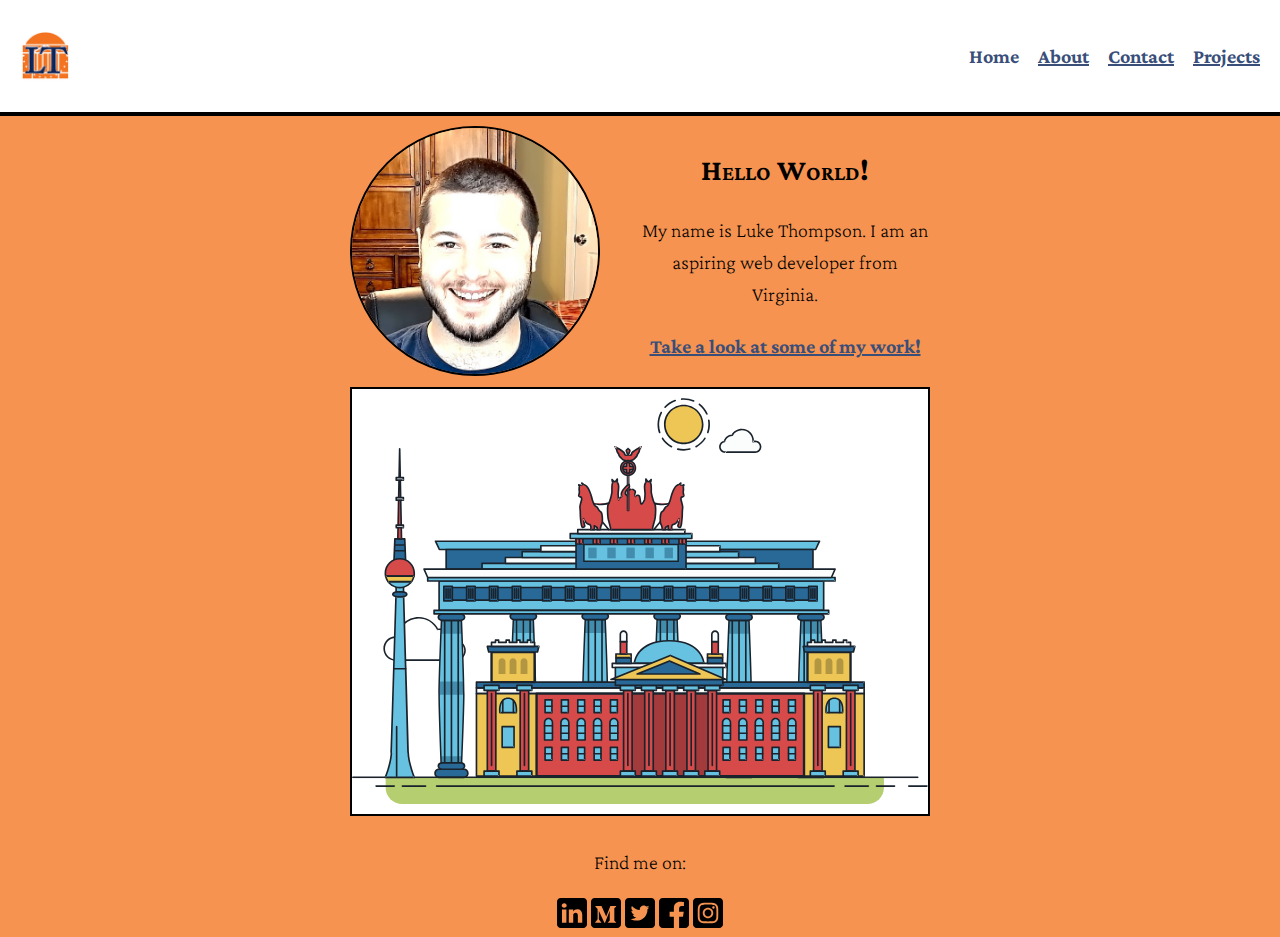
<file: index.html>
<!DOCTYPE html>
<html lang="en">

<head>
  <meta charset="utf-8">
  <title>LHT Homepage</title>
  <link rel="shortcut icon" type="image/x-icon" href="img/favicon-logo.png">
  <link rel="stylesheet" type="text/css" href="css/normalize.css">
  <link rel="preconnect" href="https://fonts.googleapis.com">
  <link rel="preconnect" href="https://fonts.gstatic.com" crossorigin>
  <link href="https://fonts.googleapis.com/css2?family=Crimson+Pro:wght@200;700&display=swap" rel="stylesheet">
  <!-- Comment out next line to avoid using style.production.css -->
  <link rel="stylesheet" type="text/css" href="css/style.production.css">
  <!-- Remove Comment to use styles.css (non-prd) -->
  <!-- <link rel="stylesheet" type="text/css" href="css/styles.css"> -->

  <meta name="viewport" content="width=device-width, initial-scale=1">
</head>

<body>
  <!-- Test comment for Git testing -->
  <header class="page-header">
    <!-- Need improved and professional-looking logo. Work in progress currently. -->
    <img src="img/LT-UVA-Logo.png" alt="Personal logo of Luke Thompson, a text logo that consists of my name"
      class="page-header__item" id="header__logo">
    <nav class="page-header__item">
      <ul role="menubar" class="navigation-list">
        <li role="presentation">
          <a href="index.html" role="menuitem" class="navigation-list__item navigation-list__item--active">Home</a>
        </li>
        <li role="presentation">
          <a href="about.html" role="menuitem" class="navigation-list__item">About</a>
        </li>
        <li role="presentation">
          <a href="contact.html" role="menuitem" class="navigation-list__item">Contact</a>
        </li>
        <li role="presentation">
          <a href="work.html" role="menuitem" class="navigation-list__item">Projects</a>
        </li>
      </ul>
    </nav>
  </header>
  <main class="profile">
    <!-- Placeholder image for my professional headshot -->
    <img src="img/luke-thompson-portrait.jpg" alt="Portrait of Luke Thompson" class="profile__portrait">
    <h1>Hello World!</h1>
    <p>My name is Luke Thompson. I am an aspiring <span>web</span> developer
      from Virginia.</p>
    <!-- Link to "My Work" page below once created. -->
    <a href="work.html">Take a look at some of my work!</a>
    <br>
    <!-- Comment removes non-essential content completed as practice
      <br><a href="#">Default Link</a>
      <br><button type="button">Default Button</button>
      <br><button class="button__secondary">Secondary Button</button>
    -->
    <div class="svg-container">
      <svg xmlns="http://www.w3.org/2000/svg" width=100% height="auto" viewBox="0 0 700 505"
        xmlns:xlink="http://www.w3.org/1999/xlink" preserveAspectRatio="xMinYMin meet" class="svg-content">
        <defs>
          <polygon id="a" points=".06 231.917 .06 .929 688.717 .929 688.717 231.917" />
        </defs>
        <g fill="none" fill-rule="evenodd">
          <g transform="translate(0 241)" class="cloud-front">
            <path fill="#1A232C"
              d="M87.602,29 L87.602,28 C87.326,28.001 87.103,28.024 86.927,28.033 L86.979,29.031 L87.947,28.78 C85.741,20.282 78.041,14.002 68.852,14 C67.858,14 66.904,14.096 65.98,14.231 L66.125,15.22 L67.019,14.772 C62.626,6.015 53.567,0.001 43.102,0 C29.041,0.002 17.524,10.848 16.443,24.632 L17.44,24.71 L17.606,23.724 C16.803,23.589 15.969,23.5 15.102,23.5 C6.817,23.501 0.102,30.215 0.102,38.5 C0.102,46.785 6.817,53.499 15.102,53.5 L87.602,53.5 C94.644,53.499 100.351,47.792 100.352,40.75 C100.351,33.708 94.644,28.001 87.602,28 L87.602,30 C90.573,30 93.254,31.202 95.203,33.149 C97.15,35.097 98.351,37.778 98.352,40.75 C98.351,43.722 97.15,46.403 95.203,48.351 C93.254,50.298 90.573,51.5 87.602,51.5 L15.102,51.5 C11.509,51.5 8.265,50.046 5.909,47.692 C3.555,45.337 2.102,42.093 2.102,38.5 C2.102,34.907 3.555,31.663 5.909,29.308 C8.265,26.954 11.509,25.5 15.102,25.5 C15.831,25.5 16.553,25.575 17.273,25.697 C17.551,25.743 17.832,25.672 18.055,25.499 C18.277,25.325 18.414,25.07 18.436,24.789 C19.436,12.04 30.094,1.998 43.102,2 C52.786,1.999 61.163,7.564 65.231,15.669 C65.425,16.055 65.842,16.272 66.27,16.21 C67.132,16.084 67.988,16 68.852,16 C77.108,15.998 84.027,21.647 86.011,29.283 C86.13,29.741 86.557,30.054 87.031,30.03 C87.27,30.017 87.457,29.999 87.602,30 L87.602,29"
              transform="translate(38 36)" />
          </g>
          <path fill="#B5CE6F"
            d="M646.484,484.382 C646.484,489.501 644.531,494.62 640.627,498.525 C636.722,502.43 631.603,504.382 626.484,504.382 L60.873,504.382 C55.754,504.382 50.636,502.43 46.731,498.525 C42.826,494.62 40.873,489.501 40.873,484.382 L40.873,471.917 L646.484,471.917 L646.484,484.382" />
          <polyline fill="#67C2E2"
            points="334.824 185.029 101.449 185.029 106.209 195.08 563.438 195.08 568.2 185.029 334.824 185.029" />
          <path fill="#1A232C"
            d="M334.824,185.029 L334.824,184.029 L101.449,184.029 C101.104,184.029 100.788,184.203 100.604,184.494 C100.42,184.785 100.398,185.146 100.545,185.457 L105.306,195.508 C105.471,195.856 105.824,196.079 106.209,196.079 L563.438,196.079 C563.824,196.079 564.177,195.856 564.342,195.508 L569.104,185.457 C569.251,185.146 569.229,184.785 569.045,184.494 C568.861,184.203 568.544,184.029 568.2,184.029 L334.824,184.029 L334.824,186.029 L566.62,186.029 L562.806,194.08 L106.842,194.08 L103.029,186.029 L334.824,186.029 L334.824,185.029" />
          <polygon fill="#296997" points="114.416 218.974 560.222 218.974 560.222 195.08 114.416 195.08" />
          <path fill="#1A232C"
            d="M560.222,218.974 L560.222,217.974 L115.416,217.974 L115.416,196.079 L559.222,196.079 L559.222,218.974 L560.222,218.974 L560.222,217.974 L560.222,218.974 L561.222,218.974 L561.222,195.08 C561.222,194.816 561.115,194.559 560.929,194.372 C560.742,194.186 560.485,194.08 560.222,194.08 L114.416,194.08 C114.152,194.08 113.895,194.186 113.708,194.372 C113.522,194.559 113.416,194.816 113.416,195.08 L113.416,218.974 C113.416,219.237 113.522,219.495 113.708,219.681 C113.895,219.867 114.152,219.974 114.416,219.974 L560.222,219.974 C560.485,219.974 560.742,219.867 560.929,219.681 C561.115,219.495 561.222,219.237 561.222,218.974 L560.222,218.974" />
          <polygon fill="#67C2E2" points="105.85 269.08 573.225 269.08 573.225 233.398 105.85 233.398" />
          <path fill="#1A232C"
            d="M573.225,233.398 L573.225,232.398 L105.85,232.398 C105.587,232.398 105.329,232.505 105.143,232.691 C104.957,232.877 104.85,233.134 104.85,233.398 L104.85,269.08 C104.85,269.344 104.957,269.601 105.143,269.788 C105.329,269.974 105.587,270.08 105.85,270.08 L573.225,270.08 C573.488,270.08 573.745,269.974 573.932,269.788 C574.118,269.601 574.225,269.344 574.225,269.08 L574.225,233.398 C574.225,233.134 574.118,232.877 573.932,232.691 C573.745,232.505 573.488,232.398 573.225,232.398 L573.225,233.398 L572.225,233.398 L572.225,268.08 L106.85,268.08 L106.85,234.398 L573.225,234.398 L573.225,233.398 L572.225,233.398 L573.225,233.398" />
          <polygon fill="#296997" points="116.751 256.508 562.557 256.508 562.557 241.243 116.751 241.243" />
          <path fill="#1A232C"
            d="M562.557,256.508 L562.557,255.508 L117.75,255.508 L117.75,242.243 L561.557,242.243 L561.557,256.508 L562.557,256.508 L562.557,255.508 L562.557,256.508 L563.557,256.508 L563.557,241.243 C563.557,240.979 563.45,240.722 563.264,240.535 C563.078,240.349 562.82,240.243 562.557,240.243 L116.75,240.243 C116.487,240.243 116.23,240.349 116.043,240.535 C115.857,240.722 115.751,240.979 115.751,241.243 L115.751,256.508 C115.751,256.771 115.857,257.029 116.043,257.215 C116.23,257.401 116.487,257.508 116.751,257.508 L562.557,257.508 C562.82,257.508 563.077,257.401 563.264,257.215 C563.45,257.029 563.557,256.771 563.557,256.508 L562.557,256.508" />
          <polygon fill="#67C2E2" points="158.07 218.974 518.563 218.974 518.563 211.858 158.07 211.858" />
          <path fill="#1A232C"
            d="M518.563,211.858 L518.563,210.858 L158.07,210.858 C157.807,210.858 157.549,210.964 157.363,211.151 C157.177,211.337 157.07,211.594 157.07,211.858 L157.07,218.974 C157.07,219.237 157.177,219.495 157.363,219.681 C157.549,219.867 157.807,219.974 158.07,219.974 L518.563,219.974 C518.826,219.974 519.083,219.867 519.27,219.681 C519.456,219.495 519.562,219.237 519.562,218.974 L519.562,211.858 C519.562,211.594 519.456,211.337 519.27,211.151 C519.083,210.964 518.826,210.858 518.563,210.858 L518.563,211.858 L517.563,211.858 L517.563,217.974 L159.07,217.974 L159.07,212.858 L518.563,212.858 L518.563,211.858 L517.563,211.858 L518.563,211.858" />
          <polygon fill="#FBFDFC" points="186.438 211.858 490.194 211.858 490.194 204.741 186.438 204.741" />
          <path fill="#1A232C"
            d="M490.194,204.741 L490.194,203.741 L186.438,203.741 C186.175,203.741 185.917,203.848 185.731,204.034 C185.545,204.221 185.438,204.478 185.438,204.741 L185.438,211.858 C185.438,212.121 185.545,212.379 185.731,212.565 C185.917,212.751 186.175,212.858 186.438,212.858 L490.194,212.858 C490.458,212.858 490.715,212.751 490.902,212.565 C491.088,212.379 491.194,212.121 491.194,211.858 L491.194,204.741 C491.194,204.478 491.088,204.221 490.902,204.034 C490.715,203.848 490.458,203.741 490.194,203.741 L490.194,204.741 L489.194,204.741 L489.194,210.858 L187.438,210.858 L187.438,205.741 L490.194,205.741 L490.194,204.741 L489.194,204.741 L490.194,204.741" />
          <polygon fill="#67C2E2" points="206.805 204.741 469.828 204.741 469.828 197.624 206.805 197.624" />
          <path fill="#1A232C"
            d="M469.828,197.624 L469.828,196.624 L206.805,196.624 C206.541,196.624 206.284,196.731 206.098,196.917 C205.911,197.103 205.805,197.361 205.805,197.624 L205.805,204.741 C205.805,205.005 205.911,205.262 206.098,205.449 C206.284,205.635 206.541,205.741 206.805,205.741 L469.828,205.741 C470.091,205.741 470.349,205.635 470.535,205.449 C470.722,205.262 470.828,205.005 470.828,204.741 L470.828,197.624 C470.828,197.361 470.722,197.103 470.535,196.917 C470.349,196.731 470.091,196.624 469.828,196.624 L469.828,197.624 L468.828,197.624 L468.828,203.741 L207.805,203.741 L207.805,198.624 L469.828,198.624 L469.828,197.624 L468.828,197.624 L469.828,197.624" />
          <polygon fill="#FBFDFC" points="229.521 197.624 447.111 197.624 447.111 190.509 229.521 190.509" />
          <path fill="#1A232C"
            d="M447.111,190.509 L447.111,189.509 L229.521,189.509 C229.258,189.509 229,189.616 228.814,189.802 C228.628,189.988 228.521,190.246 228.521,190.509 L228.521,197.624 C228.521,197.888 228.628,198.145 228.814,198.332 C229,198.518 229.258,198.624 229.521,198.624 L447.111,198.624 C447.375,198.624 447.632,198.518 447.818,198.332 C448.005,198.145 448.111,197.888 448.111,197.624 L448.111,190.509 C448.111,190.246 448.005,189.988 447.818,189.802 C447.632,189.616 447.375,189.509 447.111,189.509 L447.111,190.509 L446.111,190.509 L446.111,196.624 L230.521,196.624 L230.521,191.509 L447.111,191.509 L447.111,190.509 L446.111,190.509 L447.111,190.509" />
          <path fill="#67C2E2"
            d="M135.607,355.447 C135.163,337.766 134.264,313.326 133.648,297.387 C133.274,287.721 133.004,281.18 133.004,281.18 L108.722,281.18 C108.722,281.18 108.452,287.721 108.079,297.387 C107.462,313.326 106.563,337.766 106.119,355.447 C105.953,362.059 105.85,367.732 105.85,371.653 L105.85,371.654 C105.85,386.117 107.243,424.332 108.089,446.189 C108.457,455.706 108.722,462.126 108.722,462.126 L133.004,462.126 C133.004,462.126 133.269,455.706 133.637,446.189 C134.482,424.332 135.876,386.117 135.876,371.654 L135.876,371.653 C135.876,367.732 135.773,362.059 135.607,355.447" />
          <path fill="#428DAE"
            d="M133.648 297.387L108.079 297.387C108.452 287.721 108.722 281.18 108.722 281.18L133.004 281.18C133.004 281.18 133.274 287.721 133.648 297.387M135.876 371.654L105.85 371.654 105.85 371.653C105.85 367.732 105.953 362.059 106.119 355.447L135.607 355.447C135.773 362.059 135.876 367.732 135.876 371.653L135.876 371.654M133.004 462.126L108.722 462.126C108.722 462.126 108.457 455.706 108.089 446.189L133.637 446.189C133.269 455.706 133.004 462.126 133.004 462.126" />
          <path fill="#1A232C"
            d="M109.612,461.199 L132.114,461.199 C132.447,453.007 134.949,390.886 134.949,371.653 C134.949,352.42 132.447,290.299 132.114,282.108 L109.612,282.108 C109.279,290.299 106.778,352.42 106.778,371.653 C106.778,390.886 109.279,453.007 109.612,461.199 Z M133.895,463.054 L107.832,463.054 L107.794,462.164 C107.766,461.466 104.922,392.193 104.922,371.653 C104.922,351.114 107.766,281.839 107.794,281.142 L107.832,280.252 L133.895,280.252 L133.931,281.142 C133.96,281.839 136.804,351.114 136.804,371.653 C136.804,392.193 133.96,461.466 133.931,462.164 L133.895,463.054 L133.895,463.054 Z" />
          <path fill="#1A232C"
            d="M111.638 281.18L111.638 462.126C111.638 462.679 112.086 463.126 112.638 463.126 113.19 463.126 113.638 462.679 113.638 462.126L113.638 281.18C113.638 280.628 113.19 280.18 112.638 280.18 112.086 280.18 111.638 280.628 111.638 281.18M119.863 281.18L119.863 462.126C119.863 462.679 120.311 463.126 120.863 463.126 121.416 463.126 121.863 462.679 121.863 462.126L121.863 281.18C121.863 280.628 121.416 280.18 120.863 280.18 120.311 280.18 119.863 280.628 119.863 281.18M128.088 281.18L128.088 462.126C128.088 462.679 128.536 463.126 129.088 463.126 129.64 463.126 130.088 462.679 130.088 462.126L130.088 281.18C130.088 280.628 129.64 280.18 129.088 280.18 128.536 280.18 128.088 280.628 128.088 281.18" />
          <path fill="#296997"
            d="M136.79,277.265 C136.79,279.418 134.675,281.18 132.09,281.18 L109.636,281.18 C107.051,281.18 104.936,279.418 104.936,277.265 C104.936,275.111 107.051,273.349 109.636,273.349 L132.09,273.349 C134.675,273.349 136.79,275.111 136.79,277.265" />
          <path fill="#1A232C"
            d="M136.79,277.265 L135.79,277.265 C135.789,278.005 135.433,278.704 134.769,279.262 C134.109,279.814 133.155,280.181 132.09,280.18 L109.636,280.18 C108.571,280.181 107.617,279.814 106.956,279.262 C106.293,278.704 105.936,278.005 105.936,277.265 C105.936,276.524 106.293,275.825 106.957,275.267 C107.617,274.715 108.571,274.348 109.636,274.349 L132.09,274.349 C133.155,274.348 134.109,274.716 134.769,275.267 C135.433,275.825 135.789,276.524 135.79,277.265 L137.79,277.265 C137.791,275.851 137.09,274.593 136.049,273.731 C135.006,272.863 133.61,272.35 132.09,272.349 L109.636,272.349 C108.116,272.35 106.72,272.863 105.676,273.731 C104.636,274.593 103.935,275.851 103.936,277.265 C103.935,278.678 104.636,279.937 105.677,280.798 C106.72,281.666 108.116,282.179 109.636,282.18 L132.09,282.18 C133.61,282.179 135.006,281.666 136.049,280.798 C137.09,279.937 137.791,278.678 137.79,277.265 L136.79,277.265" />
          <path fill="#296997"
            d="M140.775,467.217 C140.775,469.803 138.661,471.917 136.076,471.917 L105.65,471.917 C103.065,471.917 100.951,469.803 100.951,467.217 L100.951,466.825 C100.951,464.241 103.065,462.126 105.65,462.126 L136.076,462.126 C138.661,462.126 140.775,464.241 140.775,466.825 L140.775,467.217" />
          <path fill="#1A232C"
            d="M140.775,467.217 L139.775,467.217 C139.775,468.235 139.361,469.155 138.688,469.83 C138.013,470.503 137.093,470.917 136.076,470.917 L105.65,470.917 C104.633,470.917 103.713,470.504 103.038,469.83 C102.365,469.155 101.951,468.235 101.951,467.217 L101.951,466.825 C101.951,465.808 102.365,464.889 103.038,464.214 C103.713,463.54 104.633,463.127 105.65,463.126 L136.076,463.126 C137.093,463.127 138.013,463.54 138.688,464.214 C139.362,464.889 139.775,465.808 139.775,466.825 L139.775,467.217 L141.775,467.217 L141.775,466.825 C141.772,463.684 139.217,461.13 136.076,461.126 L105.65,461.126 C102.509,461.13 99.955,463.684 99.951,466.825 L99.951,467.217 C99.954,470.36 102.509,472.914 105.65,472.917 L136.076,472.917 C139.217,472.914 141.772,470.36 141.775,467.217 L140.775,467.217" />
          <path fill="#296997"
            d="M136.79,458.208 C136.79,460.363 134.675,462.126 132.09,462.126 L109.636,462.126 C107.051,462.126 104.936,460.363 104.936,458.208 C104.936,456.057 107.051,454.292 109.636,454.292 L132.09,454.292 C134.675,454.292 136.79,456.057 136.79,458.208" />
          <path fill="#1A232C"
            d="M136.79,458.208 L135.79,458.208 C135.789,458.949 135.432,459.649 134.769,460.207 C134.108,460.76 133.154,461.128 132.09,461.126 L109.636,461.126 C108.572,461.128 107.617,460.76 106.957,460.207 C106.293,459.649 105.936,458.949 105.936,458.208 C105.936,457.47 106.293,456.77 106.957,456.212 C107.617,455.659 108.572,455.291 109.636,455.292 L132.09,455.292 C133.154,455.291 134.108,455.659 134.769,456.212 C135.433,456.77 135.789,457.47 135.79,458.208 L137.79,458.208 C137.791,456.796 137.09,455.538 136.05,454.675 C135.006,453.808 133.61,453.294 132.09,453.292 L109.636,453.292 C108.115,453.294 106.719,453.808 105.676,454.675 C104.636,455.538 103.935,456.796 103.936,458.208 C103.935,459.622 104.636,460.881 105.676,461.743 C106.72,462.611 108.116,463.125 109.636,463.126 L132.09,463.126 C133.61,463.125 135.006,462.611 136.05,461.743 C137.09,460.881 137.791,459.622 137.79,458.208 L136.79,458.208" />
          <path fill="#67C2E2"
            d="M572.471,355.447 C572.025,337.766 571.126,313.326 570.51,297.387 C570.137,287.721 569.867,281.18 569.867,281.18 L545.585,281.18 C545.585,281.18 545.315,287.721 544.942,297.387 C544.326,313.326 543.427,337.766 542.981,355.447 C542.815,362.059 542.713,367.732 542.713,371.653 L542.713,371.654 C542.713,386.117 544.107,424.332 544.952,446.189 C545.32,455.706 545.585,462.126 545.585,462.126 L569.867,462.126 C569.867,462.126 570.132,455.706 570.499,446.189 C571.346,424.332 572.739,386.117 572.739,371.654 L572.739,371.653 C572.739,367.732 572.637,362.059 572.471,355.447" />
          <path fill="#428DAE"
            d="M569.582 297.387L566.951 297.387 566.951 282.108 568.977 282.108C569.063 284.206 569.29 289.841 569.582 297.387M564.951 297.387L545.871 297.387C546.162 289.841 546.39 284.206 546.476 282.108L564.951 282.108 564.951 297.387M571.8 369.187L566.951 369.187 566.951 356.265 571.562 356.265C571.685 361.272 571.771 365.701 571.8 369.187M564.951 369.187L543.653 369.187C543.684 365.512 543.777 360.79 543.912 355.447L553.551 355.447 553.551 356.265 564.951 356.265 564.951 369.187" />
          <path fill="#1A232C"
            d="M546.476,461.199 L568.977,461.199 C569.31,453.007 571.812,390.886 571.812,371.653 C571.812,352.42 569.31,290.299 568.977,282.108 L546.476,282.108 C546.142,290.299 543.642,352.42 543.642,371.653 C543.642,390.886 546.142,453.007 546.476,461.199 M570.758,463.054 L544.694,463.054 L544.658,462.164 C544.629,461.466 541.785,392.193 541.785,371.653 C541.785,351.114 544.629,281.839 544.658,281.142 L544.694,280.252 L570.758,280.252 L570.795,281.142 C570.823,281.839 573.667,351.114 573.667,371.653 C573.667,392.193 570.823,461.466 570.795,462.164 L570.758,463.054" />
          <path fill="#1A232C"
            d="M548.501 281.18L548.501 462.126C548.501 462.679 548.949 463.126 549.501 463.126 550.053 463.126 550.501 462.679 550.501 462.126L550.501 281.18C550.501 280.628 550.053 280.18 549.501 280.18 548.949 280.18 548.501 280.628 548.501 281.18M556.727 281.18L556.727 462.126C556.727 462.679 557.174 463.126 557.727 463.126 558.279 463.126 558.727 462.679 558.727 462.126L558.727 281.18C558.727 280.628 558.279 280.18 557.727 280.18 557.174 280.18 556.727 280.628 556.727 281.18M564.951 281.18L564.951 462.126C564.951 462.679 565.399 463.126 565.951 463.126 566.503 463.126 566.951 462.679 566.951 462.126L566.951 281.18C566.951 280.628 566.503 280.18 565.951 280.18 565.399 280.18 564.951 280.628 564.951 281.18" />
          <path fill="#296997"
            d="M573.653,277.265 C573.653,279.418 571.537,281.18 568.953,281.18 L546.499,281.18 C543.915,281.18 541.799,279.418 541.799,277.265 C541.799,275.111 543.915,273.349 546.499,273.349 L568.953,273.349 C571.537,273.349 573.653,275.111 573.653,277.265" />
          <path fill="#1A232C"
            d="M573.653,277.265 L572.653,277.265 C572.653,278.005 572.296,278.704 571.632,279.262 C570.972,279.814 570.017,280.181 568.953,280.18 L546.499,280.18 C545.435,280.181 544.48,279.814 543.82,279.262 C543.156,278.704 542.8,278.005 542.799,277.265 C542.8,276.525 543.156,275.825 543.82,275.267 C544.481,274.715 545.435,274.348 546.499,274.349 L568.953,274.349 C570.017,274.348 570.972,274.715 571.632,275.267 C572.296,275.825 572.653,276.525 572.653,277.265 L574.653,277.265 C574.654,275.851 573.953,274.593 572.912,273.731 C571.869,272.863 570.473,272.35 568.953,272.349 L546.499,272.349 C544.979,272.35 543.583,272.863 542.54,273.731 C541.499,274.593 540.798,275.851 540.799,277.265 C540.798,278.679 541.499,279.937 542.54,280.798 C543.583,281.666 544.979,282.179 546.499,282.18 L568.953,282.18 C570.473,282.179 571.869,281.666 572.912,280.798 C573.953,279.937 574.654,278.679 574.653,277.265 L573.653,277.265" />
          <path fill="#296997"
            d="M577.639,467.217 C577.639,469.803 575.524,471.917 572.938,471.917 L542.514,471.917 C539.929,471.917 537.813,469.803 537.813,467.217 L537.813,466.825 C537.813,464.241 539.929,462.126 542.514,462.126 L572.938,462.126 C575.524,462.126 577.639,464.241 577.639,466.825 L577.639,467.217" />
          <path fill="#1A232C"
            d="M577.639,467.217 L576.639,467.217 C576.638,468.235 576.225,469.155 575.551,469.83 C574.876,470.503 573.956,470.917 572.938,470.917 L542.514,470.917 C541.497,470.917 540.576,470.503 539.901,469.83 C539.227,469.155 538.814,468.234 538.813,467.217 L538.813,466.825 C538.814,465.808 539.227,464.889 539.901,464.214 C540.576,463.54 541.497,463.127 542.514,463.126 L572.938,463.126 C573.956,463.127 574.876,463.54 575.551,464.214 C576.225,464.888 576.638,465.808 576.639,466.825 L576.639,467.217 L578.639,467.217 L578.639,466.825 C578.635,463.684 576.081,461.13 572.938,461.126 L542.514,461.126 C539.372,461.13 536.817,463.684 536.813,466.825 L536.813,467.217 C536.817,470.36 539.372,472.914 542.514,472.917 L572.938,472.917 C576.081,472.914 578.635,470.359 578.639,467.217 L577.639,467.217" />
          <path fill="#296997"
            d="M573.653,458.208 C573.653,460.363 571.537,462.126 568.953,462.126 L546.499,462.126 C543.915,462.126 541.799,460.363 541.799,458.208 C541.799,456.057 543.915,454.292 546.499,454.292 L568.953,454.292 C571.537,454.292 573.653,456.057 573.653,458.208" />
          <path fill="#1A232C"
            d="M573.653,458.208 L572.653,458.208 C572.653,458.949 572.296,459.649 571.632,460.207 C570.971,460.76 570.017,461.128 568.953,461.126 L546.499,461.126 C545.435,461.128 544.481,460.76 543.82,460.207 C543.157,459.649 542.799,458.949 542.799,458.208 C542.799,457.47 543.156,456.77 543.82,456.212 C544.481,455.659 545.435,455.291 546.499,455.292 L568.953,455.292 C570.017,455.291 570.971,455.659 571.632,456.212 C572.296,456.77 572.653,457.47 572.653,458.208 L574.653,458.208 C574.654,456.796 573.953,455.538 572.912,454.675 C571.869,453.808 570.473,453.294 568.953,453.292 L546.499,453.292 C544.979,453.294 543.583,453.808 542.54,454.675 C541.499,455.538 540.798,456.796 540.799,458.208 C540.798,459.622 541.499,460.881 542.54,461.743 C543.583,462.611 544.979,463.125 546.499,463.126 L568.953,463.126 C570.473,463.125 571.869,462.611 572.912,461.743 C573.953,460.881 574.654,459.622 574.653,458.208 L573.653,458.208" />
          <path fill="#67C2E2"
            d="M485.098,355.447 C484.654,337.766 483.753,313.326 483.137,297.387 C482.764,287.721 482.494,281.18 482.494,281.18 L458.213,281.18 C458.213,281.18 457.942,287.721 457.569,297.387 C456.953,313.326 456.055,337.766 455.608,355.447 C455.443,362.059 455.34,367.732 455.34,371.653 L455.34,371.654 C455.34,386.117 456.733,424.332 457.58,446.189 C457.948,455.706 458.213,462.126 458.213,462.126 L482.494,462.126 C482.494,462.126 482.759,455.706 483.126,446.189 C483.973,424.332 485.366,386.117 485.366,371.654 L485.366,371.653 C485.366,367.732 485.265,362.059 485.098,355.447" />
          <path fill="#428DAE"
            d="M483.137 297.387L457.569 297.387C457.942 287.721 458.213 281.18 458.213 281.18L482.494 281.18C482.494 281.18 482.764 287.721 483.137 297.387M485.355 369.187L455.351 369.187C455.382 365.502 455.475 360.78 455.608 355.447L485.098 355.447C485.232 360.78 485.325 365.502 485.355 369.187" />
          <path fill="#1A232C"
            d="M459.103,461.199 L481.605,461.199 C481.938,453.007 484.439,390.886 484.439,371.653 C484.439,352.42 481.938,290.299 481.605,282.108 L459.103,282.108 C458.769,290.299 456.268,352.42 456.268,371.653 C456.268,390.886 458.769,453.007 459.103,461.199 Z M483.386,463.054 L457.321,463.054 L457.285,462.164 C457.256,461.466 454.412,392.193 454.412,371.653 C454.412,351.114 457.256,281.839 457.285,281.142 L457.321,280.252 L483.386,280.252 L483.422,281.142 C483.45,281.839 486.294,351.114 486.294,371.653 C486.294,392.193 483.45,461.466 483.422,462.164 L483.386,463.054 L483.386,463.054 Z" />
          <path fill="#1A232C"
            d="M461.128 281.18L461.128 462.126C461.128 462.679 461.576 463.126 462.128 463.126 462.68 463.126 463.128 462.679 463.128 462.126L463.128 281.18C463.128 280.628 462.68 280.18 462.128 280.18 461.576 280.18 461.128 280.628 461.128 281.18M469.354 281.18L469.354 462.126C469.354 462.679 469.801 463.126 470.354 463.126 470.906 463.126 471.354 462.679 471.354 462.126L471.354 281.18C471.354 280.628 470.906 280.18 470.354 280.18 469.801 280.18 469.354 280.628 469.354 281.18M477.578 281.18L477.578 462.126C477.578 462.679 478.026 463.126 478.578 463.126 479.13 463.126 479.578 462.679 479.578 462.126L479.578 281.18C479.578 280.628 479.13 280.18 478.578 280.18 478.026 280.18 477.578 280.628 477.578 281.18" />
          <path fill="#296997"
            d="M486.281,277.265 C486.281,279.418 484.164,281.18 481.58,281.18 L459.126,281.18 C456.542,281.18 454.426,279.418 454.426,277.265 C454.426,275.111 456.542,273.349 459.126,273.349 L481.58,273.349 C484.164,273.349 486.281,275.111 486.281,277.265" />
          <path fill="#1A232C"
            d="M486.281,277.265 L485.281,277.265 C485.281,278.005 484.924,278.704 484.26,279.262 C483.599,279.814 482.644,280.181 481.58,280.18 L459.126,280.18 C458.062,280.181 457.107,279.814 456.447,279.262 C455.783,278.704 455.427,278.005 455.426,277.265 C455.427,276.525 455.783,275.825 456.447,275.267 C457.108,274.715 458.062,274.348 459.126,274.349 L481.58,274.349 C482.644,274.348 483.599,274.716 484.26,275.268 C484.924,275.825 485.281,276.525 485.281,277.265 L487.281,277.265 C487.282,275.851 486.58,274.593 485.54,273.731 C484.496,272.863 483.1,272.35 481.58,272.349 L459.126,272.349 C457.606,272.35 456.21,272.863 455.167,273.731 C454.126,274.593 453.425,275.851 453.426,277.265 C453.425,278.679 454.126,279.937 455.167,280.798 C456.21,281.666 457.606,282.179 459.126,282.18 L481.58,282.18 C483.1,282.179 484.496,281.666 485.54,280.799 C486.58,279.937 487.282,278.679 487.281,277.265 L486.281,277.265" />
          <path fill="#296997"
            d="M490.266,467.217 C490.266,469.803 488.151,471.917 485.565,471.917 L455.141,471.917 C452.556,471.917 450.44,469.803 450.44,467.217 L450.44,466.825 C450.44,464.241 452.556,462.126 455.141,462.126 L485.565,462.126 C488.151,462.126 490.266,464.241 490.266,466.825 L490.266,467.217" />
          <path fill="#1A232C"
            d="M490.266,467.217 L489.266,467.217 C489.265,468.235 488.852,469.155 488.178,469.83 C487.503,470.503 486.583,470.917 485.565,470.917 L455.141,470.917 C454.124,470.917 453.203,470.503 452.528,469.83 C451.854,469.155 451.441,468.234 451.44,467.217 L451.44,466.825 C451.441,465.808 451.854,464.889 452.528,464.214 C453.203,463.54 454.124,463.127 455.141,463.126 L485.565,463.126 C486.583,463.127 487.503,463.54 488.178,464.214 C488.852,464.888 489.265,465.808 489.266,466.825 L489.266,467.217 L491.266,467.217 L491.266,466.825 C491.262,463.684 488.708,461.13 485.565,461.126 L455.141,461.126 C451.999,461.13 449.444,463.684 449.44,466.825 L449.44,467.217 C449.444,470.36 451.999,472.914 455.141,472.917 L485.565,472.917 C488.708,472.914 491.262,470.359 491.266,467.217 L490.266,467.217" />
          <path fill="#296997"
            d="M486.281,458.208 C486.281,460.363 484.164,462.126 481.58,462.126 L459.126,462.126 C456.542,462.126 454.426,460.363 454.426,458.208 C454.426,456.057 456.542,454.292 459.126,454.292 L481.58,454.292 C484.164,454.292 486.281,456.057 486.281,458.208" />
          <path fill="#1A232C"
            d="M486.281,458.208 L485.281,458.208 C485.281,458.949 484.923,459.649 484.26,460.207 C483.599,460.76 482.644,461.128 481.58,461.126 L459.126,461.126 C458.062,461.128 457.108,460.76 456.447,460.207 C455.784,459.649 455.427,458.949 455.426,458.208 C455.426,457.47 455.783,456.77 456.447,456.212 C457.108,455.659 458.062,455.291 459.126,455.292 L481.58,455.292 C482.644,455.291 483.598,455.659 484.26,456.212 C484.924,456.77 485.281,457.47 485.281,458.208 L487.281,458.208 C487.282,456.795 486.58,455.538 485.54,454.675 C484.496,453.808 483.1,453.294 481.58,453.292 L459.126,453.292 C457.606,453.294 456.21,453.808 455.167,454.675 C454.126,455.538 453.425,456.796 453.426,458.208 C453.425,459.622 454.126,460.881 455.167,461.743 C456.21,462.611 457.606,463.125 459.126,463.126 L481.58,463.126 C483.1,463.125 484.496,462.611 485.54,461.743 C486.581,460.881 487.282,459.622 487.281,458.208 L486.281,458.208" />
          <path fill="#67C2E2"
            d="M397.726,354.466 C397.28,336.787 396.381,312.346 395.765,296.407 C395.392,286.742 395.122,280.2 395.122,280.2 L370.84,280.2 C370.84,280.2 370.57,286.742 370.197,296.407 C369.581,312.346 368.682,336.787 368.236,354.466 C368.07,361.078 367.968,366.751 367.968,370.672 L367.968,370.673 C367.968,385.136 369.361,423.352 370.207,445.208 C370.575,454.726 370.84,461.146 370.84,461.146 L395.122,461.146 C395.122,461.146 395.386,454.726 395.754,445.208 C396.601,423.352 397.994,385.136 397.994,370.673 L397.994,370.672 C397.994,366.751 397.892,361.078 397.726,354.466" />
          <path fill="#428DAE"
            d="M394.837 296.407L392.206 296.407 392.206 281.127 394.233 281.127C394.318 283.225 394.545 288.861 394.837 296.407L394.837 296.407zM383.981 296.407L390.206 296.407 390.206 281.127 383.981 281.127 383.981 296.407zM375.756 296.407L381.98 296.407 381.98 281.127 375.756 281.127 375.756 296.407zM373.756 296.407L371.126 296.407C371.417 288.861 371.645 283.225 371.73 281.127L373.756 281.127 373.756 296.407 373.756 296.407zM397.062 369.187L392.206 369.187 392.206 354.466 396.796 354.466C396.943 360.298 397.041 365.389 397.062 369.187L397.062 369.187zM383.981 369.187L390.206 369.187 390.206 354.466 383.981 354.466 383.981 369.187zM375.756 369.187L381.98 369.187 381.98 354.466 375.756 354.466 375.756 369.187zM373.756 369.187L368.9 369.187C368.921 365.389 369.019 360.298 369.166 354.466L373.756 354.466 373.756 369.187 373.756 369.187z" />
          <path fill="#1A232C"
            d="M371.73,460.218 L394.233,460.218 C394.565,452.027 397.066,389.906 397.066,370.672 C397.066,351.44 394.565,289.319 394.233,281.127 L371.73,281.127 C371.397,289.319 368.895,351.44 368.895,370.672 C368.895,389.906 371.397,452.027 371.73,460.218 M396.013,462.074 L369.949,462.074 L369.912,461.184 C369.884,460.486 367.04,391.212 367.04,370.672 C367.04,350.133 369.884,280.859 369.912,280.162 L369.949,279.272 L396.013,279.272 L396.05,280.162 C396.078,280.859 398.922,350.133 398.922,370.672 C398.922,391.212 396.078,460.486 396.05,461.184 L396.013,462.074" />
          <path fill="#1A232C"
            d="M373.756 280.2L373.756 461.146C373.756 461.698 374.203 462.146 374.756 462.146 375.308 462.146 375.756 461.698 375.756 461.146L375.756 280.2C375.756 279.647 375.308 279.2 374.756 279.2 374.203 279.2 373.756 279.647 373.756 280.2M381.98 280.2L381.98 461.146C381.98 461.698 382.428 462.146 382.98 462.146 383.533 462.146 383.981 461.698 383.981 461.146L383.981 280.2C383.981 279.647 383.533 279.2 382.98 279.2 382.428 279.2 381.98 279.647 381.98 280.2M390.206 280.2L390.206 461.146C390.206 461.698 390.654 462.146 391.206 462.146 391.758 462.146 392.206 461.698 392.206 461.146L392.206 280.2C392.206 279.647 391.758 279.2 391.206 279.2 390.654 279.2 390.206 279.647 390.206 280.2" />
          <path fill="#296997"
            d="M398.908,276.285 C398.908,278.439 396.792,280.2 394.208,280.2 L371.754,280.2 C369.17,280.2 367.053,278.439 367.053,276.285 C367.053,274.13 369.17,272.369 371.754,272.369 L394.208,272.369 C396.792,272.369 398.908,274.13 398.908,276.285" />
          <path fill="#1A232C"
            d="M398.908,276.285 L397.908,276.285 C397.907,277.025 397.551,277.724 396.887,278.281 C396.227,278.833 395.272,279.201 394.208,279.2 L371.754,279.2 C370.69,279.201 369.735,278.833 369.074,278.281 C368.41,277.724 368.053,277.025 368.053,276.285 C368.053,275.544 368.41,274.845 369.074,274.287 C369.735,273.735 370.69,273.367 371.754,273.369 L394.208,273.369 C395.272,273.367 396.227,273.735 396.887,274.287 C397.551,274.844 397.907,275.544 397.908,276.285 L399.908,276.285 C399.909,274.871 399.208,273.612 398.167,272.75 C397.124,271.883 395.728,271.37 394.208,271.369 L371.754,271.369 C370.234,271.37 368.838,271.883 367.794,272.75 C366.754,273.612 366.052,274.871 366.053,276.285 C366.052,277.699 366.754,278.957 367.795,279.818 C368.838,280.686 370.234,281.198 371.754,281.2 L394.208,281.2 C395.728,281.198 397.123,280.686 398.167,279.818 C399.208,278.957 399.909,277.698 399.908,276.285 L398.908,276.285" />
          <path fill="#296997"
            d="M402.894,466.237 C402.894,468.823 400.779,470.937 398.193,470.937 L367.768,470.937 C365.183,470.937 363.068,468.823 363.068,466.237 L363.068,465.844 C363.068,463.26 365.183,461.146 367.768,461.146 L398.193,461.146 C400.779,461.146 402.894,463.26 402.894,465.844 L402.894,466.237" />
          <path fill="#1A232C"
            d="M402.894,466.237 L401.894,466.237 C401.893,467.254 401.48,468.174 400.806,468.849 C400.131,469.523 399.211,469.937 398.193,469.937 L367.768,469.937 C366.751,469.937 365.831,469.523 365.156,468.849 C364.482,468.174 364.069,467.254 364.068,466.237 L364.068,465.844 C364.069,464.828 364.482,463.908 365.156,463.233 C365.831,462.56 366.751,462.146 367.768,462.146 L398.193,462.146 C399.211,462.146 400.131,462.56 400.806,463.233 C401.48,463.908 401.893,464.828 401.894,465.844 L401.894,466.237 L403.894,466.237 L403.894,465.844 C403.89,462.703 401.336,460.15 398.193,460.146 L367.768,460.146 C364.626,460.15 362.072,462.703 362.068,465.844 L362.068,466.237 C362.072,469.379 364.626,471.933 367.768,471.937 L398.193,471.937 C401.336,471.933 403.89,469.379 403.894,466.237 L402.894,466.237" />
          <path fill="#296997"
            d="M398.908,457.228 C398.908,459.382 396.792,461.146 394.208,461.146 L371.754,461.146 C369.17,461.146 367.053,459.382 367.053,457.228 C367.053,455.077 369.17,453.312 371.754,453.312 L394.208,453.312 C396.792,453.312 398.908,455.077 398.908,457.228" />
          <path fill="#1A232C"
            d="M398.908,457.228 L397.908,457.228 C397.908,457.968 397.55,458.669 396.887,459.226 C396.226,459.779 395.272,460.147 394.208,460.146 L371.754,460.146 C370.69,460.147 369.736,459.779 369.074,459.226 C368.411,458.668 368.053,457.968 368.053,457.228 C368.053,456.489 368.41,455.789 369.074,455.231 C369.736,454.679 370.69,454.311 371.754,454.312 L394.208,454.312 C395.272,454.311 396.226,454.679 396.887,455.231 C397.551,455.789 397.908,456.489 397.908,457.228 L399.908,457.228 C399.909,455.815 399.208,454.557 398.167,453.695 C397.124,452.827 395.728,452.313 394.208,452.312 L371.754,452.312 C370.234,452.313 368.838,452.827 367.794,453.695 C366.754,454.557 366.052,455.815 366.053,457.228 C366.052,458.642 366.753,459.901 367.794,460.763 C368.838,461.631 370.234,462.145 371.754,462.146 L394.208,462.146 C395.728,462.145 397.124,461.631 398.167,460.763 C399.208,459.9 399.909,458.642 399.908,457.228 L398.908,457.228" />
          <path fill="#67C2E2"
            d="M310.353,354.466 C309.908,336.787 309.009,312.346 308.393,296.407 C308.019,286.742 307.75,280.2 307.75,280.2 L283.467,280.2 C283.467,280.2 283.198,286.742 282.824,296.407 C282.208,312.346 281.309,336.787 280.864,354.466 C280.698,361.078 280.596,366.751 280.596,370.672 L280.596,370.673 C280.596,385.136 281.989,423.352 282.834,445.208 C283.202,454.726 283.467,461.146 283.467,461.146 L307.75,461.146 C307.75,461.146 308.014,454.726 308.382,445.208 C309.228,423.352 310.622,385.136 310.622,370.673 L310.622,370.672 C310.622,366.751 310.518,361.078 310.353,354.466" />
          <path fill="#428DAE"
            d="M308.393 296.407L282.824 296.407C283.198 286.742 283.467 280.2 283.467 280.2L307.75 280.2C307.75 280.2 308.019 286.742 308.393 296.407M310.617 369.187L280.6 369.187C280.621 365.377 280.718 360.285 280.864 354.466L310.353 354.466C310.498 360.285 310.596 365.377 310.617 369.187" />
          <path fill="#1A232C"
            d="M284.357,460.218 L306.86,460.218 C307.193,452.027 309.694,389.906 309.694,370.672 C309.694,351.44 307.193,289.319 306.86,281.127 L284.357,281.127 C284.024,289.319 281.523,351.44 281.523,370.672 C281.523,389.906 284.024,452.027 284.357,460.218 Z M308.639,462.074 L282.576,462.074 L282.54,461.184 C282.511,460.486 279.668,391.212 279.668,370.672 C279.668,350.133 282.511,280.859 282.54,280.162 L282.576,279.272 L308.639,279.272 L308.677,280.162 C308.706,280.859 311.549,350.133 311.549,370.672 C311.549,391.212 308.706,460.486 308.677,461.184 L308.639,462.074 L308.639,462.074 Z" />
          <path fill="#1A232C"
            d="M286.383 280.2L286.383 461.146C286.383 461.698 286.831 462.146 287.383 462.146 287.936 462.146 288.383 461.698 288.383 461.146L288.383 280.2C288.383 279.647 287.936 279.2 287.383 279.2 286.831 279.2 286.383 279.647 286.383 280.2M294.608 280.2L294.608 461.146C294.608 461.698 295.056 462.146 295.608 462.146 296.161 462.146 296.608 461.698 296.608 461.146L296.608 280.2C296.608 279.647 296.161 279.2 295.608 279.2 295.056 279.2 294.608 279.647 294.608 280.2M302.834 280.2L302.834 461.146C302.834 461.698 303.281 462.146 303.834 462.146 304.386 462.146 304.834 461.698 304.834 461.146L304.834 280.2C304.834 279.647 304.386 279.2 303.834 279.2 303.281 279.2 302.834 279.647 302.834 280.2" />
          <path fill="#296997"
            d="M311.535,276.285 C311.535,278.439 309.42,280.2 306.836,280.2 L284.381,280.2 C281.797,280.2 279.681,278.439 279.681,276.285 C279.681,274.13 281.797,272.369 284.381,272.369 L306.836,272.369 C309.42,272.369 311.535,274.13 311.535,276.285" />
          <path fill="#1A232C"
            d="M311.535,276.285 L310.535,276.285 C310.534,277.025 310.177,277.724 309.514,278.282 C308.854,278.833 307.901,279.201 306.836,279.2 L284.381,279.2 C283.316,279.201 282.362,278.833 281.702,278.281 C281.038,277.724 280.681,277.025 280.681,276.285 C280.681,275.544 281.038,274.844 281.702,274.287 C282.362,273.735 283.317,273.367 284.381,273.369 L306.836,273.369 C307.9,273.367 308.854,273.735 309.514,274.287 C310.177,274.844 310.534,275.544 310.535,276.285 L312.535,276.285 C312.535,274.871 311.835,273.613 310.795,272.75 C309.751,271.883 308.356,271.37 306.836,271.369 L284.381,271.369 C282.861,271.37 281.465,271.883 280.422,272.75 C279.381,273.612 278.68,274.871 278.681,276.285 C278.68,277.698 279.381,278.957 280.422,279.818 C281.465,280.686 282.861,281.198 284.381,281.2 L306.836,281.2 C308.356,281.198 309.751,280.685 310.794,279.818 C311.835,278.956 312.535,277.698 312.535,276.285 L311.535,276.285" />
          <path fill="#296997"
            d="M315.522,466.237 C315.522,468.823 313.407,470.937 310.821,470.937 L280.396,470.937 C277.811,470.937 275.696,468.823 275.696,466.237 L275.696,465.844 C275.696,463.26 277.811,461.146 280.396,461.146 L310.821,461.146 C313.407,461.146 315.522,463.26 315.522,465.844 L315.522,466.237" />
          <path fill="#1A232C"
            d="M315.522,466.237 L314.522,466.237 C314.521,467.254 314.108,468.174 313.434,468.849 C312.759,469.523 311.838,469.937 310.821,469.937 L280.396,469.937 C279.379,469.937 278.458,469.523 277.783,468.849 C277.11,468.174 276.696,467.254 276.696,466.237 L276.696,465.844 C276.696,464.828 277.11,463.908 277.783,463.233 C278.458,462.56 279.379,462.146 280.396,462.146 L310.821,462.146 C311.838,462.146 312.759,462.56 313.434,463.233 C314.108,463.908 314.521,464.828 314.522,465.844 L314.522,466.237 L316.521,466.237 L316.521,465.844 C316.518,462.703 313.963,460.15 310.821,460.146 L280.396,460.146 C277.254,460.15 274.7,462.703 274.696,465.844 L274.696,466.237 C274.699,469.379 277.254,471.933 280.396,471.937 L310.821,471.937 C313.963,471.933 316.518,469.379 316.521,466.237 L315.522,466.237" />
          <path fill="#296997"
            d="M311.535,457.228 C311.535,459.382 309.42,461.146 306.836,461.146 L284.381,461.146 C281.797,461.146 279.681,459.382 279.681,457.228 C279.681,455.077 281.797,453.312 284.381,453.312 L306.836,453.312 C309.42,453.312 311.535,455.077 311.535,457.228" />
          <path fill="#1A232C"
            d="M311.535,457.228 L310.535,457.228 C310.534,457.969 310.177,458.669 309.514,459.227 C308.854,459.779 307.9,460.147 306.836,460.146 L284.381,460.146 C283.317,460.147 282.363,459.779 281.702,459.227 C281.038,458.669 280.681,457.968 280.681,457.228 C280.681,456.489 281.038,455.789 281.702,455.231 C282.363,454.679 283.317,454.311 284.381,454.312 L306.836,454.312 C307.9,454.311 308.854,454.679 309.514,455.231 C310.177,455.789 310.534,456.489 310.535,457.228 L312.535,457.228 C312.535,455.815 311.835,454.558 310.795,453.695 C309.752,452.827 308.356,452.313 306.836,452.312 L284.381,452.312 C282.861,452.313 281.465,452.827 280.422,453.695 C279.381,454.557 278.68,455.815 278.681,457.228 C278.68,458.642 279.381,459.9 280.422,460.763 C281.465,461.631 282.861,462.145 284.381,462.146 L306.836,462.146 C308.356,462.145 309.752,461.631 310.795,460.763 C311.835,459.9 312.535,458.641 312.535,457.228 L311.535,457.228" />
          <path fill="#67C2E2"
            d="M222.981,354.466 C222.535,336.787 221.636,312.346 221.02,296.407 C220.647,286.742 220.377,280.2 220.377,280.2 L196.094,280.2 C196.094,280.2 195.825,286.742 195.452,296.407 C194.835,312.346 193.936,336.787 193.491,354.466 C193.325,361.078 193.223,366.751 193.223,370.672 L193.223,370.673 C193.223,385.136 194.616,423.352 195.462,445.208 C195.83,454.726 196.094,461.146 196.094,461.146 L220.377,461.146 C220.377,461.146 220.642,454.726 221.009,445.208 C221.855,423.352 223.249,385.136 223.249,370.673 L223.249,370.672 C223.249,366.751 223.146,361.078 222.981,354.466" />
          <path fill="#428DAE"
            d="M220.091 296.407L209.236 296.407 209.236 281.127 219.487 281.127C219.573 283.225 219.8 288.861 220.091 296.407L220.091 296.407zM201.011 296.407L207.236 296.407 207.236 281.127 201.011 281.127 201.011 296.407zM199.011 296.407L196.381 296.407C196.672 288.861 196.899 283.225 196.985 281.127L199.011 281.127 199.011 296.407 199.011 296.407zM222.317 369.187L209.236 369.187 209.236 356.265 221.923 356.265 221.923 354.466 222.051 354.466C222.198 360.298 222.296 365.389 222.317 369.187L222.317 369.187zM201.011 369.187L207.236 369.187 207.236 356.265 201.011 356.265 201.011 369.187zM199.011 369.187L194.155 369.187C194.174 365.784 194.255 361.345 194.377 356.265L199.011 356.265 199.011 369.187 199.011 369.187z" />
          <path fill="#1A232C"
            d="M196.985,460.218 L219.487,460.218 C219.82,452.027 222.321,389.906 222.321,370.672 C222.321,351.44 219.82,289.319 219.487,281.127 L196.985,281.127 C196.651,289.319 194.151,351.44 194.151,370.672 C194.151,389.906 196.651,452.027 196.985,460.218 M221.267,462.074 L195.204,462.074 L195.167,461.184 C195.138,460.486 192.295,391.212 192.295,370.672 C192.295,350.133 195.138,280.859 195.167,280.162 L195.204,279.272 L221.267,279.272 L221.305,280.162 C221.334,280.859 224.177,350.133 224.177,370.672 C224.177,391.212 221.334,460.486 221.305,461.184 L221.267,462.074" />
          <path fill="#1A232C"
            d="M199.011 280.2L199.011 461.146C199.011 461.698 199.458 462.146 200.011 462.146 200.563 462.146 201.011 461.698 201.011 461.146L201.011 280.2C201.011 279.647 200.563 279.2 200.011 279.2 199.458 279.2 199.011 279.647 199.011 280.2M207.236 280.2L207.236 461.146C207.236 461.698 207.684 462.146 208.236 462.146 208.788 462.146 209.236 461.698 209.236 461.146L209.236 280.2C209.236 279.647 208.788 279.2 208.236 279.2 207.684 279.2 207.236 279.647 207.236 280.2M215.461 280.2L215.461 461.146C215.461 461.698 215.909 462.146 216.461 462.146 217.013 462.146 217.461 461.698 217.461 461.146L217.461 280.2C217.461 279.647 217.013 279.2 216.461 279.2 215.909 279.2 215.461 279.647 215.461 280.2" />
          <path fill="#296997"
            d="M224.162,276.285 C224.162,278.439 222.047,280.2 219.463,280.2 L197.008,280.2 C194.424,280.2 192.308,278.439 192.308,276.285 C192.308,274.13 194.424,272.369 197.008,272.369 L219.463,272.369 C222.047,272.369 224.162,274.13 224.162,276.285" />
          <path fill="#1A232C"
            d="M224.162,276.285 L223.162,276.285 C223.161,277.025 222.805,277.724 222.142,278.282 C221.482,278.833 220.528,279.201 219.463,279.2 L197.008,279.2 C195.944,279.201 194.99,278.833 194.329,278.281 C193.665,277.724 193.308,277.025 193.308,276.285 C193.308,275.544 193.665,274.845 194.329,274.287 C194.99,273.735 195.944,273.367 197.008,273.369 L219.463,273.369 C220.528,273.367 221.481,273.735 222.142,274.287 C222.805,274.844 223.161,275.544 223.162,276.285 L225.162,276.285 C225.163,274.871 224.462,273.613 223.422,272.75 C222.379,271.883 220.983,271.37 219.463,271.369 L197.008,271.369 C195.489,271.37 194.093,271.883 193.049,272.75 C192.008,273.612 191.307,274.871 191.308,276.285 C191.307,277.698 192.008,278.957 193.049,279.818 C194.093,280.686 195.489,281.198 197.008,281.2 L219.463,281.2 C220.983,281.198 222.379,280.686 223.422,279.818 C224.462,278.956 225.163,277.698 225.162,276.285 L224.162,276.285" />
          <path fill="#296997"
            d="M228.149,466.237 C228.149,468.823 226.034,470.937 223.448,470.937 L193.022,470.937 C190.438,470.937 188.323,468.823 188.323,466.237 L188.323,465.844 C188.323,463.26 190.438,461.146 193.022,461.146 L223.448,461.146 C226.034,461.146 228.149,463.26 228.149,465.844 L228.149,466.237" />
          <path fill="#1A232C"
            d="M228.149,466.237 L227.149,466.237 C227.149,467.254 226.735,468.174 226.061,468.849 C225.386,469.523 224.466,469.937 223.448,469.937 L193.022,469.937 C192.006,469.937 191.086,469.523 190.411,468.849 C189.737,468.174 189.324,467.254 189.323,466.237 L189.323,465.844 C189.324,464.828 189.737,463.908 190.411,463.233 C191.086,462.56 192.006,462.146 193.022,462.146 L223.448,462.146 C224.466,462.146 225.386,462.56 226.061,463.233 C226.735,463.908 227.149,464.828 227.149,465.844 L227.149,466.237 L229.149,466.237 L229.149,465.844 C229.145,462.703 226.59,460.15 223.448,460.146 L193.022,460.146 C189.881,460.15 187.327,462.703 187.323,465.844 L187.323,466.237 C187.327,469.379 189.881,471.933 193.022,471.937 L223.448,471.937 C226.59,471.933 229.145,469.379 229.149,466.237 L228.149,466.237" />
          <path fill="#296997"
            d="M224.162,457.228 C224.162,459.382 222.047,461.146 219.463,461.146 L197.008,461.146 C194.424,461.146 192.308,459.382 192.308,457.228 C192.308,455.077 194.424,453.312 197.008,453.312 L219.463,453.312 C222.047,453.312 224.162,455.077 224.162,457.228" />
          <path fill="#1A232C"
            d="M224.162,457.228 L223.162,457.228 C223.161,457.969 222.805,458.669 222.141,459.227 C221.481,459.779 220.527,460.147 219.463,460.146 L197.008,460.146 C195.944,460.147 194.99,459.779 194.329,459.227 C193.665,458.669 193.308,457.968 193.308,457.228 C193.308,456.489 193.665,455.789 194.329,455.231 C194.99,454.679 195.945,454.311 197.008,454.312 L219.463,454.312 C220.527,454.311 221.481,454.679 222.141,455.231 C222.805,455.789 223.161,456.489 223.162,457.228 L225.162,457.228 C225.163,455.815 224.462,454.557 223.422,453.695 C222.379,452.827 220.984,452.313 219.463,452.312 L197.008,452.312 C195.488,452.313 194.092,452.827 193.049,453.695 C192.008,454.557 191.307,455.815 191.308,457.228 C191.307,458.642 192.008,459.9 193.049,460.763 C194.092,461.631 195.488,462.145 197.008,462.146 L219.463,462.146 C220.983,462.145 222.379,461.631 223.422,460.763 C224.462,459.9 225.163,458.641 225.162,457.228 L224.162,457.228" />
          <polygon fill="#67C2E2" points="99.774 273.349 579.301 273.349 579.301 269.08 99.774 269.08" />
          <path fill="#1A232C"
            d="M579.301,273.349 L579.301,272.349 L100.774,272.349 L100.774,270.08 L578.301,270.08 L578.301,273.349 L579.301,273.349 L579.301,272.349 L579.301,273.349 L580.301,273.349 L580.301,269.08 C580.301,268.817 580.194,268.56 580.008,268.373 C579.822,268.187 579.564,268.08 579.301,268.08 L99.774,268.08 C99.511,268.08 99.254,268.187 99.067,268.373 C98.881,268.56 98.774,268.817 98.774,269.08 L98.774,273.349 C98.774,273.612 98.881,273.87 99.067,274.056 C99.254,274.242 99.511,274.349 99.774,274.349 L579.301,274.349 C579.564,274.349 579.822,274.242 580.008,274.056 C580.194,273.87 580.301,273.612 580.301,273.349 L579.301,273.349" />
          <polygon fill="#67C2E2" points="92.01 233.398 587.064 233.398 587.064 229.131 92.01 229.131" />
          <path fill="#1A232C"
            d="M587.064,233.398 L587.064,232.398 L93.01,232.398 L93.01,230.131 L586.064,230.131 L586.064,233.398 L587.064,233.398 L587.064,232.398 L587.064,233.398 L588.064,233.398 L588.064,229.131 C588.064,228.868 587.958,228.61 587.772,228.424 C587.585,228.238 587.328,228.131 587.064,228.131 L92.01,228.131 C91.746,228.131 91.489,228.238 91.303,228.424 C91.116,228.61 91.01,228.868 91.01,229.131 L91.01,233.398 C91.01,233.661 91.117,233.919 91.303,234.105 C91.489,234.291 91.746,234.398 92.01,234.398 L587.064,234.398 C587.328,234.398 587.585,234.291 587.771,234.105 C587.958,233.919 588.064,233.661 588.064,233.398 L587.064,233.398" />
          <polyline fill="#FBFDFC"
            points="337.318 218.974 87.572 218.974 92.01 229.131 582.626 229.131 587.064 218.974 337.318 218.974" />
          <path fill="#1A232C"
            d="M337.318,218.974 L337.318,217.974 L87.572,217.974 C87.235,217.974 86.92,218.144 86.736,218.426 C86.551,218.709 86.521,219.065 86.656,219.374 L91.093,229.532 C91.253,229.896 91.612,230.131 92.01,230.131 L582.626,230.131 C583.024,230.131 583.383,229.897 583.542,229.532 L587.981,219.374 C588.116,219.065 588.086,218.709 587.901,218.426 C587.716,218.144 587.402,217.974 587.064,217.974 L337.318,217.974 L337.318,219.974 L585.536,219.974 L581.972,228.131 L92.664,228.131 L89.1,219.974 L337.318,219.974 L337.318,218.974" />
          <polygon fill="#296997" points="272.283 218.974 405.943 218.974 405.943 181.701 272.283 181.701" />
          <path fill="#1A232C"
            d="M405.943,218.974 L405.943,217.974 L273.283,217.974 L273.283,182.701 L404.943,182.701 L404.943,218.974 L405.943,218.974 L405.943,217.974 L405.943,218.974 L406.943,218.974 L406.943,181.701 C406.943,181.437 406.837,181.18 406.65,180.993 C406.464,180.807 406.207,180.701 405.943,180.701 L272.283,180.701 C272.02,180.701 271.762,180.807 271.576,180.993 C271.39,181.18 271.283,181.437 271.283,181.701 L271.283,218.974 C271.283,219.237 271.39,219.495 271.576,219.681 C271.762,219.867 272.02,219.974 272.283,219.974 L405.943,219.974 C406.207,219.974 406.464,219.867 406.65,219.681 C406.837,219.495 406.943,219.237 406.943,218.974 L405.943,218.974" />
          <polygon fill="#67C2E2" points="281.833 209.312 396.393 209.312 396.393 188.946 281.833 188.946" />
          <polygon fill="#428DAE" points="287.111 205.753 297.328 205.753 297.328 192.749 287.111 192.749" />
          <polygon fill="#428DAE" points="310.284 205.753 320.501 205.753 320.501 192.749 310.284 192.749" />
          <polygon fill="#428DAE" points="333.457 205.753 343.673 205.753 343.673 192.749 333.457 192.749" />
          <polygon fill="#428DAE" points="356.63 205.753 366.847 205.753 366.847 192.749 356.63 192.749" />
          <polygon fill="#428DAE" points="379.804 205.753 390.02 205.753 390.02 192.749 379.804 192.749" />
          <path fill="#1A232C"
            d="M282.761,208.384 L395.465,208.384 L395.465,189.873 L282.761,189.873 L282.761,208.384 Z M280.905,210.24 L397.32,210.24 L397.32,188.018 L280.905,188.018 L280.905,210.24 Z" />
          <polygon fill="#D64A4A" points="272.283 188.359 276.48 188.359 276.48 181.701 272.283 181.701" />
          <path fill="#1A232C"
            d="M276.48,188.359 L276.48,187.359 L273.283,187.359 L273.283,182.701 L275.48,182.701 L275.48,188.359 L276.48,188.359 L276.48,187.359 L276.48,188.359 L277.48,188.359 L277.48,181.701 C277.48,181.437 277.374,181.18 277.188,180.993 C277.001,180.807 276.744,180.701 276.48,180.701 L272.283,180.701 C272.02,180.701 271.762,180.807 271.576,180.993 C271.39,181.18 271.283,181.437 271.283,181.701 L271.283,188.359 C271.283,188.622 271.39,188.88 271.576,189.066 C271.762,189.252 272.02,189.359 272.283,189.359 L276.48,189.359 C276.744,189.359 277.001,189.252 277.188,189.066 C277.374,188.88 277.48,188.622 277.48,188.359 L276.48,188.359" />
          <polygon fill="#D64A4A" points="276.48 188.359 280.678 188.359 280.678 181.701 276.48 181.701" />
          <path fill="#1A232C"
            d="M280.678,188.359 L280.678,187.359 L277.48,187.359 L277.48,182.701 L279.678,182.701 L279.678,188.359 L280.678,188.359 L280.678,187.359 L280.678,188.359 L281.678,188.359 L281.678,181.701 C281.678,181.437 281.571,181.18 281.385,180.993 C281.199,180.807 280.941,180.701 280.678,180.701 L276.48,180.701 C276.217,180.701 275.96,180.807 275.773,180.993 C275.587,181.18 275.48,181.437 275.48,181.701 L275.48,188.359 C275.48,188.622 275.587,188.88 275.773,189.066 C275.96,189.252 276.217,189.359 276.48,189.359 L280.678,189.359 C280.941,189.359 281.199,189.252 281.385,189.066 C281.571,188.88 281.678,188.622 281.678,188.359 L280.678,188.359" />
          <polygon fill="#D64A4A" points="293.13 188.359 297.328 188.359 297.328 181.701 293.13 181.701" />
          <path fill="#1A232C"
            d="M297.328,188.359 L297.328,187.359 L294.13,187.359 L294.13,182.701 L296.328,182.701 L296.328,188.359 L297.328,188.359 L297.328,187.359 L297.328,188.359 L298.328,188.359 L298.328,181.701 C298.328,181.437 298.221,181.18 298.035,180.993 C297.849,180.807 297.591,180.701 297.328,180.701 L293.13,180.701 C292.867,180.701 292.609,180.807 292.423,180.993 C292.237,181.18 292.13,181.437 292.13,181.701 L292.13,188.359 C292.13,188.622 292.237,188.88 292.423,189.066 C292.609,189.252 292.867,189.359 293.13,189.359 L297.328,189.359 C297.591,189.359 297.849,189.252 298.035,189.066 C298.221,188.88 298.328,188.622 298.328,188.359 L297.328,188.359" />
          <polygon fill="#D64A4A" points="297.328 188.359 301.524 188.359 301.524 181.701 297.328 181.701" />
          <path fill="#1A232C"
            d="M301.524,188.359 L301.524,187.359 L298.328,187.359 L298.328,182.701 L300.524,182.701 L300.524,188.359 L301.524,188.359 L301.524,187.359 L301.524,188.359 L302.524,188.359 L302.524,181.701 C302.524,181.437 302.418,181.18 302.232,180.993 C302.045,180.807 301.788,180.701 301.524,180.701 L297.328,180.701 C297.064,180.701 296.807,180.807 296.621,180.993 C296.434,181.18 296.328,181.437 296.328,181.701 L296.328,188.359 C296.328,188.622 296.434,188.88 296.621,189.066 C296.807,189.252 297.064,189.359 297.328,189.359 L301.524,189.359 C301.788,189.359 302.045,189.252 302.232,189.066 C302.418,188.88 302.524,188.622 302.524,188.359 L301.524,188.359" />
          <polygon fill="#D64A4A" points="313.977 188.359 318.175 188.359 318.175 181.701 313.977 181.701" />
          <path fill="#1A232C"
            d="M318.175,188.359 L318.175,187.359 L314.977,187.359 L314.977,182.701 L317.175,182.701 L317.175,188.359 L318.175,188.359 L318.175,187.359 L318.175,188.359 L319.175,188.359 L319.175,181.701 C319.175,181.437 319.068,181.18 318.882,180.993 C318.696,180.807 318.438,180.701 318.175,180.701 L313.977,180.701 C313.714,180.701 313.456,180.807 313.27,180.993 C313.084,181.18 312.977,181.437 312.977,181.701 L312.977,188.359 C312.977,188.622 313.084,188.88 313.27,189.066 C313.456,189.252 313.714,189.359 313.977,189.359 L318.175,189.359 C318.438,189.359 318.696,189.252 318.882,189.066 C319.068,188.88 319.175,188.622 319.175,188.359 L318.175,188.359" />
          <polygon fill="#D64A4A" points="318.175 188.359 322.372 188.359 322.372 181.701 318.175 181.701" />
          <path fill="#1A232C"
            d="M322.372,188.359 L322.372,187.359 L319.175,187.359 L319.175,182.701 L321.372,182.701 L321.372,188.359 L322.372,188.359 L322.372,187.359 L322.372,188.359 L323.372,188.359 L323.372,181.701 C323.372,181.437 323.265,181.18 323.079,180.993 C322.893,180.807 322.635,180.701 322.372,180.701 L318.175,180.701 C317.911,180.701 317.654,180.807 317.468,180.993 C317.281,181.18 317.175,181.437 317.175,181.701 L317.175,188.359 C317.175,188.622 317.282,188.88 317.468,189.066 C317.654,189.252 317.911,189.359 318.175,189.359 L322.372,189.359 C322.635,189.359 322.892,189.252 323.079,189.066 C323.265,188.88 323.372,188.622 323.372,188.359 L322.372,188.359" />
          <polygon fill="#D64A4A" points="334.824 188.359 339.022 188.359 339.022 181.701 334.824 181.701" />
          <path fill="#1A232C"
            d="M339.022,188.359 L339.022,187.359 L335.824,187.359 L335.824,182.701 L338.021,182.701 L338.022,188.359 L339.022,188.359 L339.022,187.359 L339.022,188.359 L340.021,188.359 L340.021,181.701 C340.021,181.437 339.915,181.18 339.729,180.993 C339.542,180.807 339.285,180.701 339.022,180.701 L334.824,180.701 C334.561,180.701 334.303,180.807 334.117,180.993 C333.931,181.18 333.824,181.437 333.824,181.701 L333.824,188.359 C333.824,188.622 333.931,188.88 334.117,189.066 C334.303,189.252 334.561,189.359 334.824,189.359 L339.022,189.359 C339.285,189.359 339.542,189.252 339.729,189.066 C339.915,188.88 340.021,188.622 340.021,188.359 L339.022,188.359" />
          <polygon fill="#D64A4A" points="339.022 188.359 343.219 188.359 343.219 181.701 339.022 181.701" />
          <path fill="#1A232C"
            d="M343.219,188.359 L343.219,187.359 L340.021,187.359 L340.021,182.701 L342.219,182.701 L342.219,188.359 L343.219,188.359 L343.219,187.359 L343.219,188.359 L344.219,188.359 L344.219,181.701 C344.219,181.437 344.112,181.18 343.926,180.993 C343.74,180.807 343.482,180.701 343.219,180.701 L339.022,180.701 C338.758,180.701 338.501,180.807 338.314,180.993 C338.128,181.18 338.022,181.437 338.022,181.701 L338.022,188.359 C338.022,188.622 338.128,188.88 338.314,189.066 C338.501,189.252 338.758,189.359 339.022,189.359 L343.219,189.359 C343.482,189.359 343.74,189.252 343.926,189.066 C344.112,188.88 344.219,188.622 344.219,188.359 L343.219,188.359" />
          <polygon fill="#D64A4A" points="355.671 188.359 359.868 188.359 359.868 181.701 355.671 181.701" />
          <path fill="#1A232C"
            d="M359.868,188.359 L359.868,187.359 L356.671,187.359 L356.671,182.701 L358.868,182.701 L358.868,188.359 L359.868,188.359 L359.868,187.359 L359.868,188.359 L360.868,188.359 L360.868,181.701 C360.868,181.437 360.762,181.18 360.575,180.993 C360.389,180.807 360.132,180.701 359.868,180.701 L355.671,180.701 C355.408,180.701 355.15,180.807 354.964,180.993 C354.778,181.18 354.671,181.437 354.671,181.701 L354.671,188.359 C354.671,188.622 354.778,188.88 354.964,189.066 C355.15,189.252 355.408,189.359 355.671,189.359 L359.868,189.359 C360.132,189.359 360.389,189.252 360.575,189.066 C360.762,188.88 360.868,188.622 360.868,188.359 L359.868,188.359" />
          <polygon fill="#D64A4A" points="359.868 188.359 364.065 188.359 364.065 181.701 359.868 181.701" />
          <path fill="#1A232C"
            d="M364.065,188.359 L364.065,187.359 L360.868,187.359 L360.868,182.701 L363.065,182.701 L363.065,188.359 L364.065,188.359 L364.065,187.359 L364.065,188.359 L365.065,188.359 L365.065,181.701 C365.065,181.437 364.959,181.18 364.773,180.993 C364.586,180.807 364.329,180.701 364.065,180.701 L359.868,180.701 C359.605,180.701 359.347,180.807 359.161,180.993 C358.975,181.18 358.868,181.437 358.868,181.701 L358.868,188.359 C358.868,188.622 358.975,188.88 359.161,189.066 C359.347,189.252 359.605,189.359 359.868,189.359 L364.065,189.359 C364.329,189.359 364.586,189.252 364.773,189.066 C364.959,188.88 365.065,188.622 365.065,188.359 L364.065,188.359" />
          <polygon fill="#D64A4A" points="376.518 188.359 380.715 188.359 380.715 181.701 376.518 181.701" />
          <path fill="#1A232C"
            d="M380.715,188.359 L380.715,187.359 L377.518,187.359 L377.518,182.701 L379.715,182.701 L379.715,188.359 L380.715,188.359 L380.715,187.359 L380.715,188.359 L381.715,188.359 L381.715,181.701 C381.715,181.437 381.608,181.18 381.422,180.993 C381.236,180.807 380.978,180.701 380.715,180.701 L376.518,180.701 C376.254,180.701 375.997,180.807 375.81,180.993 C375.624,181.18 375.518,181.437 375.518,181.701 L375.518,188.359 C375.518,188.622 375.624,188.88 375.81,189.066 C375.997,189.252 376.254,189.359 376.518,189.359 L380.715,189.359 C380.978,189.359 381.236,189.252 381.422,189.066 C381.608,188.88 381.715,188.622 381.715,188.359 L380.715,188.359" />
          <polygon fill="#D64A4A" points="380.715 188.359 384.912 188.359 384.912 181.701 380.715 181.701" />
          <path fill="#1A232C"
            d="M384.912,188.359 L384.912,187.359 L381.715,187.359 L381.715,182.701 L383.912,182.701 L383.912,188.359 L384.912,188.359 L384.912,187.359 L384.912,188.359 L385.912,188.359 L385.912,181.701 C385.912,181.437 385.805,181.18 385.619,180.993 C385.433,180.807 385.175,180.701 384.912,180.701 L380.715,180.701 C380.452,180.701 380.194,180.807 380.008,180.993 C379.822,181.18 379.715,181.437 379.715,181.701 L379.715,188.359 C379.715,188.622 379.822,188.88 380.008,189.066 C380.194,189.252 380.452,189.359 380.715,189.359 L384.912,189.359 C385.175,189.359 385.433,189.252 385.619,189.066 C385.805,188.88 385.912,188.622 385.912,188.359 L384.912,188.359" />
          <polygon fill="#D64A4A" points="397.364 188.359 401.561 188.359 401.561 181.701 397.364 181.701" />
          <path fill="#1A232C"
            d="M401.561,188.359 L401.561,187.359 L398.364,187.359 L398.364,182.701 L400.561,182.701 L400.561,188.359 L401.561,188.359 L401.561,187.359 L401.561,188.359 L402.561,188.359 L402.561,181.701 C402.561,181.437 402.454,181.18 402.268,180.993 C402.081,180.807 401.824,180.701 401.561,180.701 L397.364,180.701 C397.101,180.701 396.843,180.807 396.657,180.993 C396.471,181.18 396.364,181.437 396.364,181.701 L396.364,188.359 C396.364,188.622 396.471,188.88 396.657,189.066 C396.843,189.252 397.101,189.359 397.364,189.359 L401.561,189.359 C401.824,189.359 402.081,189.252 402.268,189.066 C402.454,188.88 402.561,188.622 402.561,188.359 L401.561,188.359" />
          <polygon fill="#D64A4A" points="401.561 188.359 405.759 188.359 405.759 181.701 401.561 181.701" />
          <path fill="#1A232C"
            d="M405.759,188.359 L405.759,187.359 L402.561,187.359 L402.561,182.701 L404.759,182.701 L404.759,188.359 L405.759,188.359 L405.759,187.359 L405.759,188.359 L406.759,188.359 L406.759,181.701 C406.759,181.437 406.652,181.18 406.466,180.993 C406.28,180.807 406.022,180.701 405.759,180.701 L401.561,180.701 C401.297,180.701 401.04,180.807 400.853,180.993 C400.667,181.18 400.561,181.437 400.561,181.701 L400.561,188.359 C400.561,188.622 400.667,188.88 400.853,189.066 C401.04,189.252 401.297,189.359 401.561,189.359 L405.759,189.359 C406.022,189.359 406.28,189.252 406.466,189.066 C406.652,188.88 406.759,188.622 406.759,188.359 L405.759,188.359" />
          <polygon fill="#67C2E2" points="265.221 181.701 413.006 181.701 413.006 175.695 265.221 175.695" />
          <path fill="#1A232C"
            d="M413.006,175.695 L413.006,174.695 L265.221,174.695 C264.957,174.695 264.7,174.801 264.514,174.988 C264.327,175.174 264.221,175.431 264.221,175.695 L264.221,181.701 C264.221,181.964 264.327,182.221 264.514,182.408 C264.7,182.594 264.957,182.701 265.221,182.701 L413.006,182.701 C413.269,182.701 413.527,182.594 413.713,182.408 C413.899,182.221 414.006,181.964 414.006,181.701 L414.006,175.695 C414.006,175.431 413.899,175.174 413.713,174.988 C413.527,174.801 413.269,174.695 413.006,174.695 L413.006,175.695 L412.006,175.695 L412.006,180.701 L266.221,180.701 L266.221,176.695 L413.006,176.695 L413.006,175.695 L412.006,175.695 L413.006,175.695" />
          <polygon fill="#FBFDFC" points="274.382 175.695 404.506 175.695 404.506 170.979 274.382 170.979" />
          <path fill="#1A232C"
            d="M404.506,170.979 L404.506,169.979 L274.382,169.979 C274.119,169.979 273.861,170.086 273.675,170.272 C273.489,170.458 273.382,170.716 273.382,170.979 L273.382,175.695 C273.382,175.958 273.489,176.216 273.675,176.402 C273.861,176.588 274.119,176.695 274.382,176.695 L404.506,176.695 C404.769,176.695 405.027,176.588 405.213,176.402 C405.399,176.216 405.506,175.958 405.506,175.695 L405.506,170.979 C405.506,170.716 405.399,170.458 405.213,170.272 C405.027,170.086 404.769,169.979 404.506,169.979 L404.506,170.979 L403.506,170.979 L403.506,174.695 L275.382,174.695 L275.382,171.979 L404.506,171.979 L404.506,170.979 L403.506,170.979 L404.506,170.979" />
          <path fill="#D64A4A" d="M375.91,159.845 L366.735,170.979" />
          <path fill="#1A232C"
            d="M375.138,159.209 L365.964,170.343 C365.612,170.769 365.673,171.399 366.099,171.751 C366.526,172.102 367.156,172.041 367.507,171.615 L376.682,160.481 C377.033,160.055 376.972,159.425 376.546,159.073 C376.12,158.722 375.49,158.783 375.138,159.209" />
          <path fill="#D64A4A"
            d="M401.361,153.429 C401.361,153.429 400.742,167.964 398.733,168.119 C396.723,168.273 395.486,167.037 396.259,165.335 C397.031,163.634 397.495,157.604 397.495,157.604 C397.495,157.604 394.402,164.098 390.847,164.562 C387.29,165.026 388.837,170.979 388.837,170.979 L384.353,170.979 L384.353,166.263 L380.95,168.273 L380.95,170.979 L377.239,170.979 C377.239,170.979 376.621,165.953 375.384,164.252 C374.147,162.552 374.147,150.336 376.775,149.099 C379.404,147.862 380.485,143.068 382.033,142.914 C383.579,142.759 385.435,139.049 386.672,135.183 C387.909,131.317 390.46,117.285 397.418,116.009 L399.506,114.269 L399.506,116.704 C399.506,116.704 400.55,116.473 401.361,116.936 L403.333,116.588 L402.637,118.676 C402.637,118.676 403.101,122.851 402.637,124.011 C402.173,125.17 403.333,129.693 403.333,129.693 C403.333,129.693 402.985,130.737 401.478,131.085 C399.97,131.433 399.622,132.593 399.854,134.448 C400.086,136.304 402.289,141.986 401.825,144.653 C401.361,147.321 401.519,150.726 401.361,153.429" />
          <path fill="#1A232C"
            d="M401.361,153.429 L400.362,153.387 C400.362,153.387 400.353,153.608 400.332,154.002 C400.26,155.379 400.05,158.847 399.645,161.95 C399.444,163.499 399.189,164.962 398.898,165.982 C398.756,166.49 398.597,166.888 398.479,167.088 L398.408,167.196 L398.387,167.221 L398.569,167.406 L398.449,167.179 L398.387,167.221 L398.569,167.406 L398.449,167.179 L398.697,167.651 L398.657,167.121 L398.449,167.179 L398.697,167.651 L398.657,167.121 L398.4,167.132 C397.86,167.133 397.483,166.988 397.289,166.836 C397.096,166.675 397.036,166.56 397.026,166.316 C397.026,166.178 397.06,165.99 397.169,165.749 C397.429,165.165 397.598,164.439 397.76,163.595 C398.232,161.093 398.49,157.699 398.492,157.681 C398.529,157.199 398.219,156.762 397.753,156.638 C397.286,156.513 396.8,156.738 396.592,157.174 L396.563,157.235 C396.404,157.559 395.603,159.129 394.473,160.622 C393.91,161.368 393.264,162.092 392.605,162.628 C391.945,163.168 391.285,163.5 390.717,163.57 C390.092,163.65 389.529,163.876 389.079,164.214 C388.399,164.723 388.006,165.437 387.788,166.143 C387.568,166.854 387.503,167.584 387.502,168.266 C387.505,169.843 387.859,171.184 387.869,171.23 L388.837,170.979 L388.837,169.979 L385.353,169.979 L385.353,166.263 C385.353,165.903 385.161,165.573 384.848,165.395 C384.535,165.216 384.154,165.219 383.844,165.402 L380.442,167.412 C380.137,167.592 379.95,167.919 379.95,168.273 L379.95,169.979 L377.239,169.979 L377.239,170.979 L378.232,170.857 C378.229,170.84 378.073,169.562 377.754,168.047 C377.594,167.289 377.395,166.472 377.146,165.71 C376.893,164.947 376.61,164.245 376.192,163.664 L376.176,163.636 C376.129,163.552 376.04,163.311 375.966,162.986 C375.733,162 375.58,160.263 375.582,158.403 C375.581,156.47 375.74,154.375 376.074,152.735 C376.24,151.917 376.452,151.213 376.681,150.727 C376.904,150.231 377.156,150.009 377.201,150.004 C378.062,149.596 378.721,148.948 379.272,148.253 C380.096,147.208 380.706,146.017 381.241,145.125 C381.505,144.681 381.752,144.314 381.942,144.105 C382.036,144 382.113,143.937 382.15,143.914 L382.173,143.901 L382.117,143.754 L382.132,143.909 L382.173,143.901 L382.117,143.754 L382.132,143.909 C382.515,143.87 382.854,143.729 383.15,143.547 C383.668,143.224 384.09,142.773 384.499,142.232 C385.107,141.42 385.67,140.39 386.198,139.232 C386.723,138.074 387.208,136.789 387.624,135.488 C387.953,134.457 388.339,132.869 388.858,131.003 C389.632,128.212 390.698,124.826 392.168,122.09 C392.9,120.722 393.733,119.522 394.645,118.638 C395.56,117.752 396.531,117.189 397.598,116.992 C397.765,116.962 397.928,116.885 398.058,116.777 L398.506,116.404 L398.506,116.704 C398.506,117.008 398.643,117.294 398.88,117.484 C399.117,117.674 399.426,117.747 399.723,117.681 L399.644,117.325 L399.716,117.682 L399.723,117.681 L399.644,117.325 L399.716,117.682 C399.725,117.68 399.905,117.646 400.129,117.646 C400.388,117.644 400.688,117.698 400.865,117.805 C401.069,117.921 401.303,117.962 401.535,117.921 L401.853,117.865 L401.688,118.36 C401.642,118.498 401.627,118.641 401.643,118.787 C401.643,118.787 401.655,118.894 401.674,119.088 C401.73,119.666 401.843,120.989 401.843,122.112 C401.843,122.485 401.83,122.836 401.803,123.115 C401.778,123.391 401.725,123.606 401.708,123.639 C401.549,124.057 401.533,124.424 401.527,124.834 C401.531,125.838 401.744,127.072 401.95,128.105 C402.157,129.132 402.362,129.931 402.364,129.942 L403.333,129.693 L402.384,129.377 L402.762,129.503 L402.395,129.347 L402.384,129.377 L402.762,129.503 L402.395,129.347 C402.392,129.356 402.329,129.497 402.165,129.654 C401.999,129.81 401.739,129.996 401.253,130.11 C400.462,130.284 399.756,130.712 399.337,131.358 C398.916,131.999 398.789,132.737 398.788,133.5 C398.788,133.844 398.815,134.201 398.861,134.572 C398.93,135.103 399.092,135.731 399.296,136.481 C399.602,137.597 400.005,138.947 400.329,140.271 C400.655,141.591 400.892,142.895 400.889,143.819 C400.889,144.076 400.872,144.301 400.84,144.482 C400.353,147.317 400.521,150.743 400.363,153.371 L400.362,153.387 L401.361,153.429 L402.36,153.487 C402.516,150.709 402.37,147.325 402.81,144.825 C402.867,144.499 402.889,144.165 402.889,143.819 C402.883,142.181 402.401,140.226 401.915,138.423 C401.671,137.525 401.422,136.673 401.225,135.952 C401.027,135.236 400.882,134.633 400.846,134.324 C400.807,134.016 400.788,133.74 400.788,133.5 C400.787,132.958 400.889,132.631 401.005,132.462 C401.122,132.297 401.261,132.17 401.703,132.059 C402.656,131.843 403.32,131.368 403.712,130.929 C404.108,130.49 404.25,130.103 404.282,130.009 C404.342,129.829 404.349,129.629 404.302,129.445 L404.269,129.315 C404.195,129.014 404.006,128.224 403.837,127.337 C403.668,126.455 403.525,125.457 403.527,124.834 C403.527,124.694 403.534,124.575 403.545,124.493 L403.561,124.4 L403.566,124.381 L403.547,124.375 L403.565,124.382 L403.566,124.381 L403.547,124.375 L403.565,124.382 C403.703,124.028 403.753,123.689 403.793,123.311 C403.83,122.935 403.843,122.529 403.843,122.112 C403.842,120.451 403.632,118.585 403.631,118.566 L402.637,118.676 L403.585,118.993 L404.282,116.905 C404.394,116.569 404.321,116.203 404.09,115.935 C403.859,115.667 403.508,115.542 403.159,115.603 L401.187,115.952 L401.361,116.936 L401.858,116.068 C401.224,115.711 400.595,115.649 400.129,115.646 C399.661,115.647 399.337,115.718 399.289,115.728 L399.506,116.704 L400.506,116.704 L400.506,114.269 C400.506,113.88 400.282,113.528 399.93,113.363 C399.578,113.198 399.165,113.252 398.866,113.501 L396.778,115.24 L397.418,116.009 L397.238,115.025 C395.176,115.405 393.519,116.71 392.195,118.377 C390.205,120.888 388.847,124.295 387.829,127.447 C387.323,129.023 386.907,130.535 386.561,131.829 C386.215,133.121 385.936,134.204 385.719,134.878 C385.118,136.76 384.36,138.607 383.599,139.946 C383.22,140.615 382.838,141.155 382.513,141.494 C382.352,141.663 382.206,141.78 382.101,141.844 C381.995,141.91 381.938,141.919 381.934,141.919 C381.485,141.964 381.12,142.169 380.841,142.397 C380.351,142.803 380.016,143.307 379.669,143.86 C379.161,144.688 378.665,145.643 378.108,146.459 C377.555,147.28 376.945,147.922 376.35,148.194 C375.615,148.556 375.203,149.184 374.869,149.88 C374.379,150.938 374.079,152.284 373.874,153.772 C373.673,155.257 373.583,156.873 373.582,158.403 C373.583,159.803 373.658,161.127 373.803,162.222 C373.876,162.77 373.966,163.261 374.081,163.689 C374.201,164.12 374.322,164.481 374.575,164.84 C374.777,165.11 375.034,165.674 375.245,166.331 C375.569,167.321 375.826,168.528 375.994,169.475 C376.079,169.949 376.142,170.358 376.185,170.648 C376.206,170.793 376.221,170.908 376.232,170.985 L376.247,171.101 C376.308,171.601 376.735,171.979 377.239,171.979 L380.95,171.979 C381.214,171.979 381.471,171.872 381.657,171.686 C381.844,171.5 381.95,171.242 381.95,170.979 L381.95,168.844 L383.353,168.015 L383.353,170.979 C383.353,171.242 383.459,171.5 383.645,171.686 C383.832,171.872 384.089,171.979 384.353,171.979 L388.837,171.979 C389.148,171.979 389.438,171.836 389.628,171.591 C389.818,171.345 389.883,171.028 389.805,170.727 L389.803,170.721 C389.776,170.62 389.5,169.458 389.502,168.266 C389.498,167.536 389.614,166.806 389.854,166.343 C389.973,166.109 390.11,165.941 390.277,165.816 C390.445,165.692 390.65,165.598 390.976,165.553 C392.149,165.395 393.157,164.785 394.035,164.04 C395.349,162.913 396.412,161.428 397.176,160.214 C397.937,159.001 398.386,158.058 398.398,158.034 L397.495,157.604 L396.498,157.527 C396.498,157.528 396.47,157.894 396.415,158.479 C396.333,159.356 396.191,160.715 396,161.994 C395.905,162.634 395.798,163.254 395.683,163.775 C395.571,164.294 395.44,164.725 395.348,164.922 C395.14,165.379 395.026,165.85 395.026,166.316 C395.016,167.158 395.435,167.95 396.075,168.426 C396.713,168.91 397.523,169.13 398.4,169.131 C398.535,169.131 398.671,169.126 398.81,169.116 C399.245,169.082 399.583,168.857 399.801,168.635 C400.213,168.207 400.418,167.722 400.63,167.14 C400.982,166.128 401.245,164.807 401.468,163.351 C402.127,158.999 402.359,153.49 402.36,153.472 L401.361,153.429 L402.36,153.487 L401.361,153.429" />
          <path fill="#D64A4A" d="M385.085,139.252 C385.085,139.252 376.873,142.052 366.735,138.714" />
          <path fill="#1A232C"
            d="M384.762,138.305 L384.739,138.313 C384.438,138.411 381.414,139.352 376.96,139.351 C374.127,139.351 370.717,138.973 367.048,137.764 C366.523,137.592 365.958,137.877 365.786,138.402 C365.613,138.926 365.898,139.491 366.423,139.664 C370.325,140.949 373.949,141.351 376.96,141.351 C382.011,141.35 385.335,140.222 385.408,140.198 C385.93,140.02 386.21,139.452 386.031,138.929 C385.853,138.406 385.285,138.127 384.762,138.305" />
          <polyline fill="#CA6A6F"
            points="334.873 122.735 336.209 121.807 336.209 103.793 334.873 103.793 334.873 122.735" />
          <path fill="#1A232C"
            d="M334.873,122.735 L335.443,123.556 L336.779,122.628 C337.049,122.441 337.209,122.135 337.209,121.807 L337.209,103.793 C337.209,103.53 337.102,103.272 336.916,103.086 C336.73,102.9 336.472,102.793 336.209,102.793 L334.873,102.793 C334.61,102.793 334.352,102.9 334.166,103.086 C333.98,103.272 333.873,103.53 333.873,103.793 L333.873,122.735 C333.873,123.108 334.079,123.448 334.41,123.621 C334.74,123.794 335.137,123.769 335.443,123.556 L334.873,122.735 L335.873,122.735 L335.873,104.793 L336.209,104.793 L336.209,103.793 L335.209,103.793 L335.209,121.284 L334.303,121.913 L334.873,122.735 L335.873,122.735 L334.873,122.735" />
          <path fill="#D64A4A"
            d="M367.891,139.512 C366.035,136.729 363.603,126.832 363.659,124.359 C363.715,121.885 363.909,115.777 362.865,114.269 L363.562,110.094 L361.01,112.53 L359.387,112.298 L357.183,109.514 L357.183,113.457 C357.183,113.457 355.676,114.849 355.56,118.212 C355.443,121.575 356.255,125.75 356.139,128.302 C356.023,130.853 355.549,134.796 355.549,134.796 C355.549,134.796 352.987,140.117 351.563,139.742 C350.139,139.367 350.663,130.296 348.414,129.396 C346.166,128.497 344.426,130.621 344.426,130.621 L343.614,127.606 C343.614,127.606 344.774,125.634 344.194,124.359 C343.628,123.113 339.976,121.209 339.804,121.12 L339.804,121.111 L339.796,121.116 L339.787,121.111 L339.787,121.12 C339.614,121.21 335.963,123.113 335.397,124.359 C334.816,125.634 335.977,127.606 335.977,127.606 L335.165,130.621 C335.165,130.621 334.469,129.345 332.846,128.185 C331.222,127.026 332.961,123.895 333.657,123.083 C334.353,122.271 337.601,120.415 337.137,118.096 C336.673,115.777 337.368,114.153 331.338,120.3 C325.307,126.446 327.858,130.505 327.858,130.505 C326.351,130.853 324.043,134.796 324.043,134.796 C324.043,134.796 323.568,130.853 323.452,128.302 C323.336,125.75 324.147,121.575 324.032,118.212 C323.916,114.849 322.408,113.457 322.408,113.457 L322.408,109.514 L320.205,112.298 L318.581,112.53 L316.03,110.094 L316.726,114.269 C315.682,115.777 315.875,121.885 315.931,124.359 C315.987,126.832 313.555,136.729 311.7,139.512 C309.844,142.295 310.617,155.285 311.7,159.15 C312.782,163.015 314.792,170.979 314.792,170.979 L364.799,170.979 C364.799,170.979 366.809,163.015 367.891,159.15 C368.974,155.285 369.746,142.295 367.891,139.512" />
          <path fill="#1A232C"
            d="M367.891,139.512 L368.723,138.957 C368.35,138.406 367.861,137.322 367.396,136.025 C366.691,134.073 365.998,131.609 365.488,129.41 C365.233,128.31 365.022,127.275 364.878,126.407 C364.733,125.542 364.656,124.828 364.658,124.447 L364.659,124.386 L364.659,124.381 C364.677,123.58 364.71,122.379 364.71,121.071 C364.71,119.714 364.675,118.244 364.547,116.949 C364.482,116.3 364.395,115.696 364.268,115.155 C364.136,114.613 363.984,114.138 363.687,113.7 L362.865,114.269 L363.852,114.433 L364.548,110.259 C364.619,109.833 364.411,109.412 364.029,109.21 C363.648,109.008 363.184,109.073 362.871,109.371 L360.671,111.471 L359.923,111.364 L357.967,108.893 C357.702,108.559 357.256,108.43 356.854,108.57 C356.452,108.71 356.183,109.088 356.183,109.514 L356.183,113.457 L357.183,113.457 L356.504,112.723 C356.362,112.843 354.68,114.514 354.56,118.178 C354.552,118.416 354.548,118.657 354.548,118.9 C354.549,120.464 354.703,122.111 354.854,123.658 C355.005,125.203 355.151,126.654 355.15,127.767 C355.15,127.939 355.147,128.102 355.14,128.257 C355.084,129.495 354.938,131.11 354.806,132.404 C354.74,133.052 354.677,133.621 354.631,134.028 C354.585,134.434 354.556,134.676 354.556,134.676 L355.549,134.796 L354.648,134.362 L354.624,134.411 C354.5,134.664 353.897,135.868 353.185,136.968 C352.832,137.516 352.447,138.038 352.119,138.379 C351.958,138.549 351.81,138.671 351.719,138.727 L351.641,138.769 L351.712,138.968 L351.712,138.76 L351.641,138.769 L351.712,138.968 L351.712,138.76 L351.712,139.173 L351.816,138.774 L351.712,138.76 L351.712,139.173 L351.816,138.774 L351.691,139.252 L352.076,138.922 C352.063,138.906 351.978,138.817 351.817,138.775 L351.691,139.252 L352.076,138.922 L352.021,138.969 L352.08,138.927 L352.076,138.922 L352.021,138.969 L352.08,138.927 C352.066,138.917 351.966,138.714 351.888,138.414 C351.741,137.884 351.611,137.06 351.488,136.142 C351.301,134.758 351.122,133.155 350.799,131.766 C350.636,131.07 350.44,130.425 350.153,129.856 C350.008,129.571 349.838,129.303 349.619,129.061 C349.401,128.821 349.124,128.603 348.786,128.468 C348.276,128.263 347.766,128.174 347.289,128.174 C346.154,128.178 345.255,128.651 344.647,129.084 C344.035,129.522 343.69,129.943 343.652,129.987 L344.426,130.621 L345.391,130.361 L344.58,127.346 L343.614,127.606 L344.476,128.113 C344.493,128.084 344.7,127.731 344.913,127.204 C345.123,126.675 345.352,125.977 345.357,125.186 C345.356,124.791 345.295,124.364 345.105,123.945 C344.969,123.65 344.791,123.418 344.593,123.196 C344.247,122.814 343.826,122.468 343.375,122.135 C342.031,121.149 340.398,120.304 340.265,120.233 L339.804,121.12 L340.804,121.12 L340.804,121.111 C340.804,120.757 340.614,120.427 340.309,120.248 C340.003,120.069 339.622,120.066 339.313,120.24 L339.306,120.244 L339.796,121.116 L340.243,120.221 L340.234,120.217 C339.923,120.061 339.557,120.078 339.261,120.261 C338.966,120.443 338.787,120.764 338.787,121.111 L338.787,121.12 L339.787,121.12 L339.326,120.233 C339.226,120.285 338.249,120.793 337.201,121.463 C336.675,121.8 336.132,122.175 335.656,122.573 C335.418,122.772 335.196,122.977 334.998,123.196 C334.8,123.418 334.622,123.65 334.486,123.945 C334.296,124.364 334.234,124.791 334.234,125.186 C334.239,125.977 334.468,126.675 334.678,127.204 C334.891,127.731 335.098,128.084 335.115,128.113 L335.977,127.606 L335.011,127.346 L334.199,130.361 L335.165,130.621 L336.043,130.142 C335.995,130.057 335.223,128.658 333.427,127.372 C333.33,127.3 333.288,127.243 333.245,127.148 C333.204,127.054 333.173,126.912 333.173,126.722 C333.167,126.278 333.363,125.608 333.639,125.023 C333.907,124.44 334.262,123.909 334.416,123.734 C334.465,123.669 334.758,123.413 335.116,123.124 C335.66,122.677 336.383,122.09 337.003,121.354 C337.313,120.984 337.6,120.574 337.818,120.109 C338.035,119.645 338.182,119.118 338.182,118.55 C338.182,118.336 338.161,118.118 338.117,117.9 C338.016,117.403 337.978,116.908 337.867,116.413 C337.805,116.163 337.736,115.896 337.518,115.592 C337.409,115.442 337.248,115.287 337.042,115.178 C336.837,115.068 336.599,115.018 336.389,115.019 C335.932,115.029 335.609,115.188 335.271,115.38 C334.77,115.679 334.219,116.129 333.471,116.81 C332.727,117.49 331.801,118.4 330.624,119.599 C327.22,123.058 326.316,126.058 326.322,128.137 C326.323,129.893 326.943,130.927 327.012,131.037 L327.858,130.505 L327.633,129.53 C327.271,129.616 326.974,129.777 326.699,129.962 C326.221,130.29 325.799,130.714 325.394,131.173 C324.197,132.543 323.198,134.264 323.18,134.291 L324.043,134.796 L325.035,134.676 C325.035,134.676 325.006,134.434 324.96,134.027 C324.822,132.81 324.535,130.118 324.451,128.256 C324.444,128.103 324.44,127.94 324.44,127.769 C324.439,126.656 324.585,125.204 324.737,123.658 C324.888,122.11 325.043,120.462 325.043,118.897 C325.043,118.655 325.039,118.416 325.031,118.178 C324.911,114.514 323.229,112.843 323.087,112.723 L322.408,113.457 L323.408,113.457 L323.408,109.514 C323.408,109.088 323.139,108.709 322.737,108.57 C322.335,108.43 321.888,108.559 321.624,108.893 L319.668,111.364 L318.92,111.471 L316.72,109.371 C316.408,109.073 315.944,109.008 315.562,109.21 C315.18,109.412 314.972,109.832 315.043,110.259 L315.739,114.433 L316.726,114.269 L315.903,113.7 C315.607,114.138 315.455,114.614 315.323,115.157 C315.133,115.967 315.028,116.928 314.963,117.954 C314.9,118.978 314.88,120.061 314.88,121.079 C314.88,122.384 314.913,123.581 314.931,124.382 L314.931,124.38 L314.932,124.446 C314.935,124.96 314.795,126.042 314.546,127.326 C314.175,129.263 313.567,131.723 312.889,133.931 C312.55,135.034 312.193,136.076 311.843,136.953 C311.495,137.828 311.144,138.546 310.868,138.957 C310.573,139.404 310.38,139.916 310.218,140.502 C309.746,142.248 309.583,144.724 309.579,147.403 C309.58,149.695 309.709,152.114 309.916,154.248 C310.125,156.387 310.402,158.218 310.737,159.42 C311.274,161.337 312.047,164.293 312.683,166.763 C313.002,167.999 313.287,169.114 313.492,169.921 C313.697,170.727 313.822,171.222 313.822,171.224 C313.935,171.669 314.333,171.979 314.792,171.979 L364.799,171.979 C365.258,171.979 365.656,171.669 365.768,171.224 C365.769,171.222 365.894,170.727 366.099,169.921 C366.714,167.504 368.048,162.297 368.854,159.419 C369.188,158.218 369.465,156.387 369.675,154.249 C369.882,152.115 370.011,149.696 370.011,147.404 C370.011,145.621 369.933,143.919 369.747,142.472 C369.653,141.748 369.532,141.088 369.373,140.502 C369.21,139.916 369.018,139.404 368.723,138.957 L367.059,140.067 C367.169,140.228 367.32,140.569 367.443,141.03 C367.83,142.422 368.015,144.825 368.011,147.404 C368.011,149.62 367.885,151.987 367.684,154.055 C367.485,156.119 367.203,157.907 366.928,158.88 C365.839,162.771 363.831,170.73 363.829,170.734 L364.799,170.979 L364.799,169.979 L314.792,169.979 L314.792,170.979 L315.762,170.734 C315.76,170.73 313.752,162.771 312.663,158.88 C312.388,157.907 312.105,156.119 311.906,154.055 C311.706,151.986 311.579,149.619 311.579,147.403 C311.579,145.681 311.656,144.046 311.827,142.728 C311.912,142.069 312.021,141.49 312.147,141.03 C312.271,140.569 312.421,140.228 312.532,140.067 C313.077,139.242 313.575,138.082 314.075,136.704 C314.819,134.644 315.524,132.128 316.05,129.861 C316.313,128.727 316.531,127.657 316.685,126.734 C316.838,125.807 316.93,125.043 316.932,124.446 L316.93,124.337 L316.93,124.336 C316.912,123.529 316.88,122.351 316.88,121.079 C316.879,119.758 316.915,118.335 317.033,117.15 C317.092,116.559 317.172,116.028 317.269,115.615 C317.362,115.204 317.492,114.909 317.548,114.838 C317.695,114.625 317.755,114.36 317.712,114.105 L317.509,112.889 L317.891,113.253 C318.113,113.465 318.418,113.563 318.723,113.52 L320.346,113.288 C320.599,113.252 320.83,113.119 320.989,112.918 L321.408,112.388 L321.408,113.457 C321.408,113.736 321.525,114.003 321.73,114.192 L321.98,113.921 L321.72,114.183 L321.73,114.192 L321.98,113.921 L321.72,114.183 C321.749,114.222 322.927,115.373 323.032,118.247 C323.04,118.459 323.043,118.676 323.043,118.897 C323.043,120.33 322.897,121.924 322.746,123.464 C322.597,125.007 322.441,126.493 322.44,127.769 C322.44,127.966 322.444,128.159 322.453,128.347 C322.573,130.964 323.049,134.903 323.05,134.915 C323.101,135.341 323.419,135.688 323.839,135.775 C324.259,135.862 324.689,135.671 324.905,135.301 L324.928,135.264 C325.045,135.066 325.627,134.109 326.326,133.195 C326.673,132.738 327.053,132.293 327.394,131.971 C327.563,131.811 327.723,131.682 327.85,131.599 C327.977,131.514 328.07,131.48 328.083,131.479 C328.399,131.406 328.659,131.186 328.783,130.886 C328.907,130.586 328.878,130.247 328.705,129.973 L328.242,130.263 L328.712,129.984 L328.705,129.973 L328.242,130.263 L328.712,129.984 L328.654,129.869 C328.545,129.629 328.323,129.035 328.322,128.137 C328.329,126.634 328.923,124.201 332.052,121 C333.601,119.42 334.701,118.363 335.449,117.731 C335.822,117.416 336.108,117.208 336.289,117.102 L336.463,117.014 L336.461,117.009 L336.462,117.013 L336.463,117.014 L336.461,117.009 L336.462,117.013 L336.389,116.646 L336.389,117.019 L336.462,117.013 L336.389,116.646 L336.389,117.019 L336.389,116.416 L336.109,116.947 C336.206,117 336.321,117.021 336.389,117.019 L336.389,116.416 L336.109,116.947 L336.385,116.423 L335.924,116.799 L336.109,116.947 L336.385,116.423 L335.924,116.799 L336.176,116.593 L335.881,116.734 L335.924,116.799 L336.176,116.593 L335.881,116.734 L335.891,116.762 C335.918,116.84 335.959,117.051 335.998,117.32 C336.038,117.591 336.083,117.925 336.156,118.292 L336.182,118.55 C336.182,118.845 336.081,119.166 335.866,119.524 C335.547,120.06 334.976,120.627 334.407,121.112 C334.122,121.356 333.839,121.583 333.585,121.794 C333.328,122.009 333.107,122.192 332.898,122.432 C332.566,122.825 332.178,123.429 331.826,124.181 C331.482,124.931 331.18,125.796 331.173,126.722 C331.173,127.119 331.235,127.535 331.408,127.939 C331.579,128.342 331.873,128.722 332.265,128.999 C332.99,129.517 333.507,130.062 333.838,130.469 C334.003,130.672 334.122,130.841 334.196,130.953 L334.274,131.077 L334.288,131.102 L334.29,131.105 L334.771,130.836 L334.287,131.1 L334.29,131.105 L334.771,130.836 L334.287,131.1 C334.482,131.458 334.878,131.662 335.283,131.614 C335.688,131.566 336.025,131.274 336.131,130.881 L336.942,127.866 C337.012,127.608 336.974,127.329 336.838,127.099 L336.547,127.27 L336.84,127.101 L336.838,127.099 L336.547,127.27 L336.84,127.101 C336.835,127.093 336.671,126.807 336.518,126.419 C336.362,126.034 336.23,125.541 336.234,125.186 C336.234,125.002 336.265,124.864 336.307,124.773 C336.312,124.756 336.372,124.656 336.484,124.535 C336.678,124.318 337.014,124.029 337.4,123.747 C338.565,122.888 340.156,122.054 340.248,122.007 C340.579,121.835 340.787,121.493 340.787,121.12 L340.787,121.111 L339.787,121.111 L339.34,122.006 L339.349,122.01 C339.645,122.158 339.998,122.149 340.286,121.987 L340.294,121.983 L339.804,121.111 L338.804,121.111 L338.804,121.12 C338.804,121.493 339.011,121.835 339.342,122.007 C339.415,122.045 340.35,122.533 341.312,123.148 C341.792,123.455 342.279,123.794 342.652,124.107 C342.839,124.262 342.996,124.411 343.107,124.535 C343.218,124.656 343.279,124.756 343.284,124.773 C343.326,124.864 343.357,125.002 343.357,125.186 C343.361,125.553 343.219,126.065 343.058,126.456 C342.979,126.653 342.898,126.821 342.84,126.936 L342.771,127.066 L342.754,127.096 L342.751,127.101 L343.045,127.271 L342.752,127.099 L342.751,127.101 L343.045,127.271 L342.752,127.099 C342.617,127.329 342.579,127.608 342.649,127.866 L343.46,130.881 C343.558,131.244 343.848,131.52 344.216,131.599 C344.584,131.678 344.961,131.546 345.199,131.255 L345.151,131.215 L345.198,131.256 L345.199,131.255 L345.151,131.215 L345.198,131.256 C345.227,131.221 345.494,130.922 345.886,130.658 C346.281,130.389 346.779,130.172 347.289,130.174 C347.522,130.175 347.767,130.215 348.043,130.325 L348.11,130.376 C348.192,130.452 348.335,130.656 348.465,130.968 C348.7,131.511 348.903,132.349 349.062,133.274 C349.305,134.668 349.464,136.261 349.677,137.579 C349.786,138.241 349.904,138.831 350.084,139.346 C350.176,139.604 350.282,139.848 350.453,140.09 C350.62,140.324 350.887,140.595 351.308,140.709 C351.443,140.744 351.58,140.761 351.712,140.76 C352.185,140.755 352.546,140.576 352.846,140.379 C353.37,140.025 353.788,139.544 354.199,139.009 C355.406,137.413 356.433,135.258 356.45,135.23 C356.498,135.13 356.528,135.025 356.542,134.915 C356.543,134.903 357.019,130.964 357.138,128.347 C357.146,128.158 357.15,127.965 357.15,127.767 C357.149,126.491 356.994,125.007 356.844,123.464 C356.694,121.925 356.548,120.332 356.548,118.9 C356.548,118.678 356.552,118.46 356.559,118.247 C356.613,116.71 356.978,115.674 357.306,115.027 C357.47,114.705 357.627,114.48 357.733,114.343 L357.85,114.204 L357.871,114.183 L357.611,113.922 L357.861,114.192 L357.871,114.183 L357.611,113.922 L357.861,114.192 C358.066,114.003 358.183,113.736 358.183,113.457 L358.183,112.388 L358.603,112.918 C358.761,113.119 358.992,113.252 359.245,113.288 L360.868,113.52 C361.172,113.563 361.478,113.465 361.7,113.253 L362.082,112.889 L361.879,114.104 C361.836,114.36 361.895,114.625 362.043,114.838 C362.099,114.909 362.228,115.203 362.321,115.614 C362.468,116.233 362.571,117.114 362.63,118.073 C362.69,119.034 362.71,120.081 362.71,121.071 C362.71,122.346 362.678,123.527 362.659,124.336 L362.66,124.332 L362.658,124.447 C362.661,125.238 362.822,126.348 363.079,127.704 C363.468,129.726 364.088,132.233 364.79,134.519 C365.141,135.661 365.512,136.748 365.89,137.695 C366.271,138.644 366.647,139.447 367.059,140.067 L367.891,139.512" />
          <polyline fill="#CA6A6F"
            points="334.873 122.028 334.873 147.553 336.209 147.553 336.209 120.741 334.873 122.028" />
          <path fill="#1A232C"
            d="M334.873,122.028 L333.873,122.028 L333.873,147.553 C333.873,147.816 333.98,148.074 334.166,148.26 C334.352,148.446 334.61,148.553 334.873,148.553 L336.209,148.553 C336.472,148.553 336.73,148.446 336.916,148.26 C337.102,148.074 337.209,147.816 337.209,147.553 L337.209,120.741 C337.209,120.339 336.97,119.977 336.6,119.82 C336.231,119.663 335.804,119.742 335.515,120.02 L334.179,121.308 C333.984,121.496 333.873,121.757 333.873,122.028 L334.873,122.028 L335.567,122.748 L336.903,121.461 L336.209,120.741 L335.209,120.741 L335.209,146.553 L334.873,146.553 L334.873,147.553 L335.873,147.553 L335.873,122.028 L334.873,122.028 L335.567,122.748 L334.873,122.028" />
          <polyline fill="#D64A4A"
            points="342.586 93.971 337.516 93.971 337.516 88.9 333.565 88.9 333.565 93.971 328.495 93.971 328.495 97.921 333.565 97.921 333.565 102.991 337.516 102.991 337.516 97.921 342.586 97.921 342.586 93.971" />
          <path fill="#1A232C"
            d="M342.586,93.971 L342.586,92.971 L338.516,92.971 L338.516,88.9 C338.516,88.637 338.409,88.379 338.223,88.193 C338.037,88.007 337.779,87.9 337.516,87.9 L333.565,87.9 C333.302,87.9 333.045,88.007 332.858,88.193 C332.672,88.379 332.565,88.637 332.565,88.9 L332.565,92.971 L328.495,92.971 C328.232,92.971 327.974,93.077 327.788,93.263 C327.602,93.45 327.495,93.707 327.495,93.971 L327.495,97.921 C327.495,98.184 327.602,98.442 327.788,98.628 C327.974,98.814 328.232,98.921 328.495,98.921 L332.565,98.921 L332.565,102.991 C332.565,103.254 332.672,103.512 332.858,103.698 C333.045,103.884 333.302,103.991 333.565,103.991 L337.516,103.991 C337.779,103.991 338.037,103.884 338.223,103.698 C338.409,103.512 338.516,103.254 338.516,102.991 L338.516,98.921 L342.586,98.921 C342.849,98.921 343.107,98.814 343.293,98.628 C343.479,98.442 343.586,98.184 343.586,97.921 L343.586,93.971 C343.586,93.707 343.479,93.45 343.293,93.263 C343.107,93.077 342.849,92.971 342.586,92.971 L342.586,93.971 L341.586,93.971 L341.586,96.921 L337.516,96.921 C337.252,96.921 336.995,97.027 336.809,97.214 C336.622,97.4 336.516,97.657 336.516,97.921 L336.516,101.991 L334.565,101.991 L334.565,97.921 C334.565,97.657 334.459,97.4 334.273,97.214 C334.086,97.027 333.829,96.921 333.565,96.921 L329.495,96.921 L329.495,94.971 L333.565,94.971 C333.829,94.971 334.086,94.864 334.273,94.678 C334.459,94.491 334.565,94.234 334.565,93.971 L334.565,89.9 L336.516,89.9 L336.516,93.971 C336.516,94.234 336.622,94.491 336.809,94.678 C336.995,94.864 337.252,94.971 337.516,94.971 L342.586,94.971 L342.586,93.971 L341.586,93.971 L342.586,93.971" />
          <path fill="#D64A4A"
            d="M335.541,102.324 C332.019,102.324 329.162,99.468 329.162,95.946 C329.162,92.423 332.019,89.567 335.541,89.567 C339.064,89.567 341.919,92.423 341.919,95.946 C341.919,99.468 339.064,102.324 335.541,102.324 Z M335.541,87.016 C330.609,87.016 326.611,91.014 326.611,95.946 C326.611,100.878 330.609,104.875 335.541,104.875 C340.473,104.875 344.471,100.878 344.471,95.946 C344.471,91.014 340.473,87.016 335.541,87.016 L335.541,87.016 Z" />
          <path fill="#1A232C"
            d="M335.541,102.324 L335.541,101.324 C334.053,101.324 332.714,100.724 331.738,99.749 C330.763,98.772 330.163,97.434 330.162,95.946 C330.163,94.458 330.763,93.119 331.738,92.143 C332.714,91.168 334.053,90.568 335.541,90.567 C337.029,90.568 338.367,91.168 339.344,92.143 C340.319,93.119 340.918,94.457 340.919,95.946 C340.918,97.434 340.319,98.772 339.344,99.749 C338.367,100.724 337.029,101.324 335.541,101.324 L335.541,103.324 C339.616,103.323 342.918,100.021 342.919,95.946 C342.918,91.871 339.616,88.568 335.541,88.567 C331.466,88.568 328.163,91.87 328.162,95.946 C328.163,100.021 331.466,103.323 335.541,103.324 L335.541,102.324 Z M335.541,87.016 L335.541,86.016 C330.057,86.017 325.612,90.461 325.611,95.946 C325.612,101.431 330.057,105.875 335.541,105.875 C341.025,105.875 345.47,101.43 345.471,95.946 C345.47,90.461 341.025,86.017 335.541,86.016 L335.541,88.016 C337.734,88.016 339.71,88.902 341.148,90.339 C342.585,91.777 343.47,93.753 343.471,95.946 C343.47,98.139 342.585,100.115 341.148,101.553 C339.71,102.989 337.734,103.875 335.541,103.875 C333.348,103.875 331.372,102.989 329.934,101.553 C328.497,100.115 327.611,98.139 327.611,95.946 C327.611,93.753 328.497,91.777 329.934,90.339 C331.372,88.902 333.348,88.016 335.541,88.016 L335.541,87.016 L335.541,87.016 Z" />
          <path fill="#D64A4A"
            d="M339.82,78.756 C340.028,80.465 338.022,80.532 336.685,80.394 C336.639,80.248 336.308,79.108 336.693,77.97 C337.106,76.752 338.44,75.129 337.223,73.853 C336.005,72.578 335.541,72.531 335.541,72.531 C335.541,72.531 335.077,72.578 333.859,73.853 C332.642,75.129 333.976,76.752 334.389,77.97 C334.774,79.108 334.442,80.248 334.397,80.394 C333.061,80.532 331.054,80.465 331.261,78.756 C331.569,76.217 319.664,70.239 319.664,70.239 C319.664,70.239 321.751,72.868 321.905,74.955 C322.06,77.042 324.303,78.975 324.457,80.367 C324.611,81.759 327.858,84.62 328.941,85.702 C330.024,86.784 333.432,87.272 333.432,87.272 L335.541,87.016 L337.65,87.272 C337.65,87.272 341.058,86.784 342.141,85.702 C343.223,84.62 346.47,81.759 346.624,80.367 C346.779,78.975 349.022,77.042 349.176,74.955 C349.33,72.868 351.418,70.239 351.418,70.239 C351.418,70.239 339.512,76.217 339.82,78.756" />
          <path fill="#1A232C"
            d="M339.82,78.756 L338.828,78.876 L338.835,78.993 C338.832,79.12 338.813,79.136 338.803,79.155 C338.793,79.177 338.711,79.261 338.471,79.333 C338.239,79.403 337.894,79.442 337.536,79.441 C337.284,79.441 337.025,79.424 336.787,79.4 L336.685,80.394 L337.639,80.094 C337.629,80.067 337.507,79.648 337.509,79.151 C337.508,78.872 337.545,78.571 337.64,78.291 C337.74,77.987 337.987,77.518 338.229,76.983 C338.466,76.445 338.718,75.822 338.723,75.074 C338.734,74.437 338.483,73.711 337.946,73.163 C337.297,72.484 336.824,72.102 336.463,71.871 C336.103,71.642 335.847,71.558 335.641,71.536 L335.442,71.536 C335.235,71.558 334.979,71.642 334.619,71.871 C334.258,72.102 333.785,72.484 333.136,73.163 C332.599,73.711 332.348,74.437 332.359,75.074 C332.364,75.822 332.616,76.445 332.853,76.983 C333.095,77.518 333.342,77.987 333.442,78.291 C333.537,78.57 333.573,78.871 333.573,79.15 C333.574,79.649 333.454,80.062 333.441,80.102 L334.397,80.394 L334.295,79.4 C334.057,79.424 333.798,79.441 333.546,79.441 C333.068,79.446 332.614,79.365 332.42,79.26 C332.319,79.209 332.29,79.172 332.278,79.155 C332.268,79.136 332.249,79.119 332.246,78.992 L332.253,78.877 L332.254,78.876 L332.267,78.657 C332.266,78.306 332.172,77.996 332.045,77.718 C331.802,77.197 331.435,76.752 330.989,76.296 C330.206,75.506 329.155,74.707 327.998,73.918 C324.537,71.564 320.132,69.357 320.112,69.345 C319.694,69.135 319.183,69.245 318.888,69.608 C318.592,69.972 318.589,70.495 318.88,70.861 L318.897,70.882 C318.993,71.006 319.488,71.658 319.96,72.485 C320.436,73.306 320.866,74.325 320.908,75.029 C321.023,76.411 321.738,77.524 322.344,78.468 C322.651,78.939 322.943,79.366 323.147,79.724 C323.355,80.08 323.457,80.368 323.463,80.477 L323.463,80.478 C323.503,80.824 323.616,81.114 323.753,81.395 C323.997,81.883 324.336,82.35 324.727,82.826 C325.311,83.537 326.014,84.255 326.662,84.891 C327.308,85.524 327.904,86.078 328.235,86.409 C328.666,86.833 329.176,87.096 329.713,87.326 C330.517,87.662 331.392,87.886 332.084,88.038 C332.773,88.188 333.273,88.26 333.29,88.262 L333.552,88.265 L335.541,88.023 L337.53,88.265 L337.792,88.262 C337.815,88.259 338.694,88.133 339.742,87.861 C340.266,87.723 340.833,87.551 341.369,87.326 C341.906,87.096 342.416,86.833 342.848,86.409 C343.356,85.899 344.46,84.894 345.458,83.837 C345.959,83.304 346.438,82.757 346.825,82.216 C347.018,81.945 347.189,81.675 347.328,81.395 C347.465,81.114 347.577,80.823 347.618,80.477 L347.618,80.478 C347.624,80.369 347.726,80.08 347.934,79.725 C348.241,79.185 348.743,78.5 349.202,77.727 C349.657,76.95 350.092,76.065 350.173,75.029 C350.217,74.277 350.706,73.171 351.216,72.322 C351.468,71.894 351.719,71.522 351.905,71.261 C351.997,71.131 352.074,71.028 352.126,70.959 L352.185,70.882 L352.201,70.861 C352.492,70.495 352.489,69.972 352.194,69.608 C351.899,69.245 351.388,69.135 350.969,69.345 C350.955,69.353 348.039,70.816 345.093,72.624 C343.619,73.529 342.139,74.516 340.986,75.481 C340.408,75.966 339.911,76.442 339.524,76.936 C339.331,77.185 339.165,77.439 339.036,77.718 C338.909,77.996 338.815,78.306 338.814,78.657 L338.828,78.879 L338.828,78.876 L339.82,78.756 L340.813,78.633 L340.62,78.657 L340.814,78.657 L340.813,78.633 L340.62,78.657 L340.814,78.657 L340.756,78.657 L340.814,78.664 L340.814,78.657 L340.756,78.657 L340.814,78.664 C340.804,78.655 340.903,78.387 341.189,78.057 C341.677,77.468 342.617,76.685 343.724,75.907 C345.387,74.733 347.433,73.531 349.054,72.631 C349.865,72.181 350.57,71.805 351.072,71.543 C351.322,71.411 351.522,71.308 351.659,71.238 C351.795,71.169 351.866,71.133 351.867,71.133 L351.418,70.239 L350.635,69.617 C350.617,69.641 350.071,70.327 349.493,71.306 C348.921,72.294 348.289,73.545 348.179,74.881 C348.139,75.587 347.655,76.484 347.063,77.375 C346.771,77.823 346.463,78.27 346.199,78.731 C345.938,79.194 345.702,79.669 345.63,80.256 L345.63,80.257 C345.632,80.259 345.609,80.362 345.535,80.508 C345.409,80.767 345.146,81.15 344.81,81.556 C344.306,82.17 343.643,82.852 343.019,83.463 C342.394,84.076 341.813,84.615 341.434,84.994 C341.324,85.112 341.002,85.315 340.595,85.482 C339.984,85.74 339.194,85.949 338.573,86.084 C338.262,86.151 337.991,86.202 337.801,86.235 C337.706,86.251 337.631,86.264 337.58,86.272 L337.509,86.282 L337.65,87.272 L337.771,86.28 L335.662,86.023 L335.42,86.023 L333.311,86.28 L333.432,87.272 L333.574,86.282 L333.443,86.262 C333.134,86.212 332.316,86.067 331.495,85.829 C331.085,85.711 330.675,85.57 330.339,85.417 C330.003,85.268 329.745,85.096 329.648,84.994 C329.074,84.422 328.013,83.455 327.078,82.464 C326.613,81.972 326.184,81.475 325.884,81.055 C325.735,80.845 325.618,80.655 325.545,80.508 C325.471,80.362 325.448,80.258 325.45,80.257 L325.451,80.257 C325.38,79.67 325.143,79.195 324.883,78.731 C324.486,78.042 323.992,77.373 323.601,76.709 C323.206,76.047 322.937,75.41 322.903,74.881 C322.792,73.545 322.161,72.294 321.588,71.306 C321.01,70.327 320.465,69.641 320.447,69.617 L319.664,70.239 L319.215,71.133 C319.215,71.133 319.389,71.22 319.702,71.382 C320.797,71.949 323.555,73.414 326.005,74.997 C327.228,75.786 328.376,76.608 329.174,77.329 C329.573,77.687 329.883,78.022 330.065,78.28 C330.156,78.408 330.214,78.515 330.241,78.584 L330.265,78.655 L330.267,78.665 L330.335,78.657 L330.267,78.657 L330.267,78.665 L330.335,78.657 L330.267,78.657 L330.443,78.657 L330.268,78.635 L330.267,78.657 L330.443,78.657 L330.268,78.635 L330.268,78.634 C330.254,78.754 330.246,78.873 330.246,78.992 C330.243,79.45 330.371,79.907 330.617,80.269 C330.99,80.82 331.537,81.1 332.04,81.25 C332.551,81.4 333.063,81.44 333.546,81.441 C333.885,81.441 334.208,81.419 334.5,81.389 C334.899,81.348 335.236,81.071 335.354,80.687 C335.398,80.539 335.572,79.948 335.573,79.15 C335.573,78.703 335.517,78.187 335.336,77.649 C335.146,77.1 334.878,76.617 334.678,76.165 C334.472,75.717 334.353,75.318 334.359,75.074 C334.369,74.861 334.39,74.761 334.583,74.544 C335.152,73.947 335.519,73.668 335.695,73.557 L335.79,73.501 L335.813,73.49 L335.582,72.942 L335.641,73.526 C335.756,73.515 335.813,73.49 335.813,73.49 L335.582,72.942 L335.641,73.526 L335.541,72.531 L335.442,73.526 L335.506,72.885 L335.27,73.49 C335.28,73.494 335.339,73.516 335.442,73.526 L335.506,72.885 L335.27,73.49 L335.28,73.495 C335.352,73.527 335.753,73.76 336.499,74.544 C336.692,74.761 336.713,74.861 336.723,75.074 C336.729,75.318 336.61,75.717 336.404,76.165 C336.204,76.617 335.936,77.1 335.746,77.649 C335.564,78.187 335.509,78.704 335.509,79.151 C335.51,79.95 335.682,80.535 335.731,80.694 C335.85,81.074 336.186,81.348 336.582,81.389 C336.874,81.419 337.197,81.441 337.536,81.441 C338.179,81.436 338.876,81.378 339.551,81.051 C339.885,80.886 340.22,80.634 340.464,80.27 C340.71,79.908 340.838,79.451 340.835,78.993 C340.835,78.875 340.828,78.755 340.813,78.635 L340.813,78.633 L339.82,78.756" />
          <path fill="#D64A4A" d="M302.979,159.845 L312.154,170.979" />
          <path fill="#1A232C"
            d="M302.207,160.481 L311.382,171.615 C311.733,172.041 312.364,172.102 312.79,171.751 C313.216,171.399 313.277,170.769 312.926,170.343 L303.75,159.209 C303.399,158.783 302.769,158.722 302.343,159.073 C301.916,159.425 301.856,160.055 302.207,160.481" />
          <path fill="#D64A4A"
            d="M277.527,153.429 C277.527,153.429 278.146,167.964 280.156,168.119 C282.166,168.273 283.403,167.037 282.63,165.335 C281.856,163.634 281.393,157.604 281.393,157.604 C281.393,157.604 284.485,164.098 288.042,164.562 C291.598,165.026 290.052,170.979 290.052,170.979 L294.536,170.979 L294.536,166.263 L297.938,168.273 L297.938,170.979 L301.649,170.979 C301.649,170.979 302.267,165.953 303.505,164.252 C304.742,162.552 304.742,150.336 302.113,149.099 C299.484,147.862 298.402,143.068 296.855,142.914 C295.309,142.759 293.454,139.049 292.217,135.183 C290.98,131.317 288.429,117.285 281.47,116.009 L279.383,114.269 L279.383,116.704 C279.383,116.704 278.339,116.473 277.527,116.936 L275.556,116.588 L276.251,118.676 C276.251,118.676 275.788,122.851 276.251,124.011 C276.715,125.17 275.556,129.693 275.556,129.693 C275.556,129.693 275.904,130.737 277.411,131.085 C278.919,131.433 279.267,132.593 279.035,134.448 C278.803,136.304 276.6,141.986 277.064,144.653 C277.527,147.321 277.37,150.726 277.527,153.429" />
          <path fill="#1A232C"
            d="M277.527,153.429 L276.528,153.472 C276.529,153.484 276.684,157.131 277.094,160.826 C277.3,162.677 277.567,164.534 277.926,165.997 C278.109,166.732 278.307,167.364 278.574,167.896 C278.711,168.162 278.863,168.408 279.088,168.635 C279.307,168.857 279.644,169.082 280.079,169.116 C280.218,169.126 280.354,169.131 280.489,169.131 C281.366,169.13 282.176,168.91 282.814,168.426 C283.454,167.95 283.873,167.158 283.862,166.316 C283.862,165.85 283.748,165.379 283.54,164.922 C283.414,164.655 283.234,163.989 283.093,163.224 C282.873,162.065 282.695,160.63 282.575,159.496 C282.514,158.928 282.468,158.434 282.437,158.083 C282.405,157.732 282.39,157.528 282.39,157.527 L281.393,157.604 L280.49,158.034 C280.506,158.066 281.297,159.73 282.574,161.495 C283.214,162.379 283.975,163.289 284.853,164.04 C285.731,164.785 286.739,165.395 287.912,165.553 C288.238,165.598 288.444,165.692 288.612,165.816 C288.858,166 289.054,166.298 289.191,166.737 C289.328,167.172 289.387,167.721 289.386,168.268 C289.387,168.902 289.31,169.531 289.233,169.992 C289.194,170.223 289.156,170.413 289.128,170.541 L289.094,170.687 L289.086,170.721 L289.084,170.728 C289.006,171.028 289.071,171.345 289.261,171.591 C289.451,171.836 289.742,171.979 290.052,171.979 L294.536,171.979 C294.799,171.979 295.057,171.872 295.243,171.686 C295.429,171.5 295.536,171.242 295.536,170.979 L295.536,168.015 L296.938,168.844 L296.938,170.979 C296.938,171.242 297.045,171.5 297.231,171.686 C297.417,171.872 297.675,171.979 297.938,171.979 L301.649,171.979 C302.153,171.979 302.581,171.601 302.642,171.101 C302.642,171.101 302.651,171.031 302.669,170.895 C302.734,170.421 302.917,169.189 303.211,167.919 C303.357,167.285 303.531,166.641 303.725,166.089 C303.916,165.538 304.139,165.076 304.313,164.841 C304.567,164.481 304.688,164.12 304.808,163.689 C304.979,163.048 305.098,162.261 305.181,161.36 C305.264,160.46 305.306,159.452 305.307,158.402 C305.306,156.361 305.147,154.172 304.774,152.337 C304.586,151.417 304.348,150.586 304.02,149.88 C303.686,149.184 303.273,148.556 302.539,148.194 C302.085,147.983 301.623,147.569 301.184,147.012 C300.522,146.179 299.939,145.069 299.364,144.1 C299.072,143.614 298.784,143.161 298.433,142.768 C298.257,142.572 298.062,142.388 297.822,142.232 C297.584,142.078 297.289,141.952 296.955,141.919 C296.951,141.919 296.893,141.91 296.787,141.844 C296.601,141.734 296.301,141.453 295.989,141.032 C295.514,140.402 294.997,139.475 294.512,138.405 C294.025,137.333 293.565,136.114 293.169,134.878 C292.88,133.976 292.483,132.36 291.958,130.468 C291.166,127.622 290.079,124.123 288.484,121.144 C287.683,119.654 286.755,118.29 285.636,117.203 C284.521,116.119 283.192,115.307 281.651,115.025 L281.47,116.009 L282.11,115.24 L280.023,113.501 C279.724,113.252 279.311,113.198 278.959,113.363 C278.606,113.528 278.383,113.88 278.383,114.269 L278.383,116.704 L279.383,116.704 L279.6,115.728 C279.551,115.718 279.228,115.647 278.759,115.646 C278.293,115.649 277.665,115.711 277.031,116.068 L277.527,116.936 L277.701,115.952 L275.73,115.603 C275.384,115.543 275.028,115.669 274.799,115.935 C274.569,116.201 274.496,116.572 274.607,116.904 L275.303,118.992 L276.251,118.676 L275.258,118.566 C275.256,118.585 275.046,120.451 275.045,122.112 C275.045,122.529 275.058,122.935 275.095,123.311 C275.135,123.689 275.185,124.028 275.323,124.382 L275.342,124.374 L275.322,124.38 L275.323,124.382 L275.342,124.374 L275.322,124.38 C275.333,124.405 275.363,124.59 275.361,124.834 C275.364,125.549 275.175,126.744 274.978,127.711 C274.88,128.197 274.782,128.634 274.708,128.947 C274.671,129.104 274.641,129.229 274.619,129.315 L274.587,129.445 C274.54,129.629 274.547,129.829 274.607,130.01 C274.639,130.103 274.781,130.49 275.177,130.929 C275.569,131.368 276.233,131.843 277.186,132.059 C277.628,132.17 277.766,132.297 277.884,132.462 C278,132.631 278.102,132.958 278.101,133.499 C278.101,133.739 278.081,134.016 278.043,134.324 C278.006,134.633 277.862,135.237 277.664,135.952 C277.368,137.034 276.957,138.407 276.617,139.796 C276.278,141.189 276.003,142.587 275.999,143.82 C276,144.165 276.022,144.5 276.078,144.825 C276.296,146.07 276.373,147.548 276.411,149.053 C276.449,150.56 276.448,152.093 276.529,153.487 L277.527,153.429 L276.528,153.472 L277.527,153.429 L278.526,153.371 C278.449,152.062 278.448,150.541 278.41,149.003 C278.371,147.462 278.295,145.904 278.049,144.482 C278.017,144.301 277.999,144.076 277.999,143.82 C277.993,142.582 278.424,140.691 278.903,138.948 C279.142,138.072 279.389,137.225 279.593,136.481 C279.797,135.731 279.959,135.103 280.027,134.572 C280.074,134.201 280.101,133.844 280.101,133.499 C280.099,132.737 279.973,131.998 279.551,131.357 C279.132,130.712 278.426,130.284 277.636,130.11 C277.082,129.979 276.818,129.757 276.66,129.587 L276.512,129.384 L276.493,129.346 L276.127,129.503 L276.504,129.377 L276.493,129.346 L276.127,129.503 L276.504,129.377 L275.556,129.693 L276.524,129.942 C276.527,129.931 276.732,129.132 276.939,128.105 C277.144,127.072 277.357,125.838 277.361,124.834 C277.355,124.425 277.339,124.057 277.18,123.639 C277.163,123.606 277.11,123.391 277.086,123.115 C277.058,122.836 277.045,122.485 277.045,122.112 C277.045,121.364 277.095,120.525 277.145,119.879 C277.171,119.556 277.196,119.281 277.215,119.088 C277.233,118.894 277.245,118.787 277.245,118.787 C277.261,118.641 277.246,118.499 277.2,118.36 L277.035,117.865 L277.353,117.921 C277.585,117.962 277.819,117.921 278.024,117.805 C278.201,117.698 278.501,117.644 278.759,117.646 C278.887,117.646 279.001,117.657 279.077,117.667 L279.159,117.68 L279.173,117.682 L279.245,117.324 L279.166,117.681 L279.173,117.682 L279.245,117.324 L279.166,117.681 C279.462,117.747 279.772,117.674 280.009,117.484 C280.245,117.294 280.383,117.008 280.383,116.704 L280.383,116.404 L280.83,116.777 C280.964,116.889 281.118,116.961 281.29,116.992 C282.707,117.25 283.978,118.178 285.128,119.622 C286.85,121.776 288.181,125.012 289.156,128.06 C289.646,129.584 290.053,131.062 290.396,132.346 C290.74,133.631 291.017,134.712 291.264,135.488 C291.9,137.471 292.689,139.412 293.551,140.934 C293.984,141.695 294.433,142.353 294.929,142.875 C295.179,143.136 295.441,143.364 295.739,143.547 C296.035,143.729 296.373,143.87 296.756,143.909 L296.775,143.724 L296.723,143.903 L296.756,143.909 L296.775,143.724 L296.723,143.903 L296.738,143.852 L296.715,143.9 L296.723,143.903 L296.738,143.852 L296.715,143.9 C296.723,143.902 296.807,143.953 296.92,144.076 C297.122,144.289 297.395,144.696 297.686,145.191 C298.128,145.935 298.626,146.875 299.248,147.76 C299.873,148.641 300.627,149.499 301.688,150.004 C301.733,150.009 301.984,150.231 302.208,150.727 C302.554,151.458 302.85,152.671 303.033,154.04 C303.219,155.413 303.307,156.952 303.307,158.402 C303.307,159.728 303.233,160.983 303.103,161.958 C303.039,162.445 302.959,162.863 302.877,163.171 C302.836,163.324 302.794,163.449 302.758,163.536 L302.713,163.636 L302.696,163.664 C302.279,164.245 301.995,164.947 301.742,165.71 C301.004,167.983 300.663,170.825 300.657,170.857 L301.649,170.979 L301.649,169.979 L298.938,169.979 L298.938,168.273 C298.938,167.919 298.751,167.592 298.447,167.412 L295.045,165.402 C294.734,165.219 294.354,165.216 294.04,165.395 C293.727,165.573 293.536,165.903 293.536,166.263 L293.536,169.979 L290.052,169.979 L290.052,170.979 L291.02,171.23 C291.03,171.184 291.384,169.844 291.386,168.268 C291.382,167.36 291.277,166.361 290.82,165.443 C290.591,164.987 290.261,164.552 289.809,164.214 C289.359,163.876 288.796,163.65 288.171,163.57 C287.565,163.496 286.854,163.121 286.151,162.518 C285.096,161.622 284.104,160.27 283.406,159.152 C283.055,158.593 282.775,158.092 282.583,157.735 C282.488,157.556 282.414,157.413 282.365,157.316 L282.311,157.206 L282.295,157.174 C282.088,156.738 281.602,156.513 281.135,156.638 C280.668,156.762 280.358,157.199 280.396,157.681 C280.396,157.69 280.513,159.208 280.729,160.954 C280.837,161.828 280.969,162.758 281.128,163.596 C281.291,164.439 281.459,165.165 281.72,165.749 C281.829,165.99 281.862,166.178 281.862,166.316 C281.852,166.56 281.792,166.676 281.6,166.837 C281.405,166.988 281.028,167.133 280.489,167.132 L280.232,167.121 L280.192,167.649 L280.442,167.18 L280.232,167.121 L280.192,167.649 L280.442,167.18 L280.323,167.403 L280.502,167.221 L280.442,167.18 L280.323,167.403 L280.502,167.221 C280.487,167.222 280.298,166.935 280.15,166.49 C279.872,165.706 279.61,164.454 279.4,163.063 C279.082,160.972 278.862,158.544 278.723,156.647 C278.654,155.698 278.605,154.881 278.573,154.302 C278.541,153.724 278.527,153.387 278.526,153.387 L278.526,153.371 L277.527,153.429" />
          <path fill="#D64A4A" d="M293.804,139.252 C293.804,139.252 302.015,142.052 312.154,138.714" />
          <path fill="#1A232C"
            d="M293.481,140.198 C293.555,140.222 296.878,141.35 301.929,141.351 C304.939,141.351 308.564,140.949 312.467,139.664 C312.991,139.491 313.276,138.926 313.104,138.402 C312.931,137.877 312.366,137.592 311.841,137.764 C308.171,138.973 304.762,139.351 301.929,139.351 C299.553,139.351 297.585,139.084 296.219,138.82 C295.536,138.687 295.004,138.556 294.647,138.459 C294.469,138.41 294.334,138.37 294.246,138.343 L294.15,138.313 L294.127,138.305 C293.604,138.127 293.036,138.406 292.858,138.929 C292.679,139.452 292.959,140.02 293.481,140.198" />
          <polygon fill="#296997" points="111.594 257.55 121.907 257.55 121.907 239.925 111.594 239.925" />
          <path fill="#1A232C"
            d="M121.907,257.55 L121.907,256.55 L112.594,256.55 L112.594,240.925 L120.907,240.925 L120.907,257.55 L121.907,257.55 L121.907,256.55 L121.907,257.55 L122.907,257.55 L122.907,239.925 C122.907,239.662 122.801,239.404 122.614,239.218 C122.428,239.032 122.171,238.925 121.907,238.925 L111.594,238.925 C111.331,238.925 111.073,239.032 110.887,239.218 C110.701,239.404 110.594,239.662 110.594,239.925 L110.594,257.55 C110.594,257.813 110.701,258.071 110.887,258.257 C111.073,258.443 111.331,258.55 111.594,258.55 L121.907,258.55 C122.171,258.55 122.428,258.443 122.614,258.257 C122.801,258.071 122.907,257.813 122.907,257.55 L121.907,257.55" />
          <path fill="#296997" d="M114.335,242.929 L114.335,254.287" />
          <path fill="#1A232C"
            d="M113.335,242.929 L113.335,254.287 C113.335,254.839 113.783,255.287 114.335,255.287 C114.888,255.287 115.335,254.839 115.335,254.287 L115.335,242.929 C115.335,242.377 114.888,241.929 114.335,241.929 C113.783,241.929 113.335,242.377 113.335,242.929" />
          <path fill="#296997" d="M116.751,242.929 L116.751,254.287" />
          <path fill="#1A232C"
            d="M115.751,242.929 L115.751,254.287 C115.751,254.839 116.198,255.287 116.751,255.287 C117.303,255.287 117.751,254.839 117.751,254.287 L117.751,242.929 C117.751,242.377 117.303,241.929 116.751,241.929 C116.198,241.929 115.751,242.377 115.751,242.929" />
          <path fill="#296997" d="M119.166,242.929 L119.166,254.287" />
          <path fill="#1A232C"
            d="M118.166,242.929 L118.166,254.287 C118.166,254.839 118.614,255.287 119.166,255.287 C119.718,255.287 120.166,254.839 120.166,254.287 L120.166,242.929 C120.166,242.377 119.718,241.929 119.166,241.929 C118.614,241.929 118.166,242.377 118.166,242.929" />
          <polygon fill="#296997" points="139.314 257.55 149.627 257.55 149.627 239.925 139.314 239.925" />
          <path fill="#1A232C"
            d="M149.627,257.55 L149.627,256.55 L140.314,256.55 L140.314,240.925 L148.627,240.925 L148.627,257.55 L149.627,257.55 L149.627,256.55 L149.627,257.55 L150.627,257.55 L150.627,239.925 C150.627,239.662 150.521,239.404 150.335,239.218 C150.148,239.032 149.891,238.925 149.627,238.925 L139.314,238.925 C139.051,238.925 138.794,239.032 138.607,239.218 C138.421,239.404 138.314,239.662 138.314,239.925 L138.314,257.55 C138.314,257.813 138.421,258.071 138.607,258.257 C138.794,258.443 139.051,258.55 139.314,258.55 L149.627,258.55 C149.891,258.55 150.148,258.443 150.335,258.257 C150.521,258.071 150.627,257.813 150.627,257.55 L149.627,257.55" />
          <path fill="#296997" d="M142.055,242.929 L142.055,254.287" />
          <path fill="#1A232C"
            d="M141.055,242.929 L141.055,254.287 C141.055,254.839 141.503,255.287 142.055,255.287 C142.607,255.287 143.055,254.839 143.055,254.287 L143.055,242.929 C143.055,242.377 142.607,241.929 142.055,241.929 C141.503,241.929 141.055,242.377 141.055,242.929" />
          <path fill="#296997" d="M144.47,242.929 L144.47,254.287" />
          <path fill="#1A232C"
            d="M143.47,242.929 L143.47,254.287 C143.47,254.839 143.918,255.287 144.47,255.287 C145.023,255.287 145.47,254.839 145.47,254.287 L145.47,242.929 C145.47,242.377 145.023,241.929 144.47,241.929 C143.918,241.929 143.47,242.377 143.47,242.929" />
          <path fill="#296997" d="M146.886,242.929 L146.886,254.287" />
          <path fill="#1A232C"
            d="M145.886,242.929 L145.886,254.287 C145.886,254.839 146.333,255.287 146.886,255.287 C147.438,255.287 147.886,254.839 147.886,254.287 L147.886,242.929 C147.886,242.377 147.438,241.929 146.886,241.929 C146.333,241.929 145.886,242.377 145.886,242.929" />
          <polygon fill="#296997" points="167.034 257.55 177.347 257.55 177.347 239.925 167.034 239.925" />
          <path fill="#1A232C"
            d="M177.347,257.55 L177.347,256.55 L168.034,256.55 L168.034,240.925 L176.347,240.925 L176.347,257.55 L177.347,257.55 L177.347,256.55 L177.347,257.55 L178.347,257.55 L178.347,239.925 C178.347,239.662 178.241,239.404 178.054,239.218 C177.868,239.032 177.611,238.925 177.347,238.925 L167.034,238.925 C166.771,238.925 166.513,239.032 166.327,239.218 C166.141,239.404 166.034,239.662 166.034,239.925 L166.034,257.55 C166.034,257.813 166.141,258.071 166.327,258.257 C166.513,258.443 166.771,258.55 167.034,258.55 L177.347,258.55 C177.611,258.55 177.868,258.443 178.054,258.257 C178.24,258.071 178.347,257.813 178.347,257.55 L177.347,257.55" />
          <path fill="#296997" d="M169.775,242.929 L169.775,254.287" />
          <path fill="#1A232C"
            d="M168.775,242.929 L168.775,254.287 C168.775,254.839 169.223,255.287 169.775,255.287 C170.327,255.287 170.775,254.839 170.775,254.287 L170.775,242.929 C170.775,242.377 170.327,241.929 169.775,241.929 C169.223,241.929 168.775,242.377 168.775,242.929" />
          <path fill="#296997" d="M172.19,242.929 L172.19,254.287" />
          <path fill="#1A232C"
            d="M171.19,242.929 L171.19,254.287 C171.19,254.839 171.638,255.287 172.19,255.287 C172.743,255.287 173.19,254.839 173.19,254.287 L173.19,242.929 C173.19,242.377 172.743,241.929 172.19,241.929 C171.638,241.929 171.19,242.377 171.19,242.929" />
          <path fill="#296997" d="M174.606,242.929 L174.606,254.287" />
          <path fill="#1A232C"
            d="M173.606,242.929 L173.606,254.287 C173.606,254.839 174.054,255.287 174.606,255.287 C175.158,255.287 175.606,254.839 175.606,254.287 L175.606,242.929 C175.606,242.377 175.158,241.929 174.606,241.929 C174.054,241.929 173.606,242.377 173.606,242.929" />
          <polygon fill="#296997" points="194.754 257.55 205.067 257.55 205.067 239.925 194.754 239.925" />
          <path fill="#1A232C"
            d="M205.067,257.55 L205.067,256.55 L195.754,256.55 L195.754,240.925 L204.067,240.925 L204.067,257.55 L205.067,257.55 L205.067,256.55 L205.067,257.55 L206.067,257.55 L206.067,239.925 C206.067,239.662 205.961,239.404 205.775,239.218 C205.588,239.032 205.331,238.925 205.067,238.925 L194.754,238.925 C194.491,238.925 194.233,239.032 194.047,239.218 C193.861,239.404 193.754,239.662 193.754,239.925 L193.754,257.55 C193.754,257.813 193.861,258.071 194.047,258.257 C194.233,258.443 194.491,258.55 194.754,258.55 L205.067,258.55 C205.331,258.55 205.588,258.443 205.775,258.257 C205.961,258.071 206.067,257.813 206.067,257.55 L205.067,257.55" />
          <path fill="#296997" d="M197.495,242.929 L197.495,254.287" />
          <path fill="#1A232C"
            d="M196.495,242.929 L196.495,254.287 C196.495,254.839 196.942,255.287 197.495,255.287 C198.047,255.287 198.495,254.839 198.495,254.287 L198.495,242.929 C198.495,242.377 198.047,241.929 197.495,241.929 C196.942,241.929 196.495,242.377 196.495,242.929" />
          <path fill="#296997" d="M199.91,242.929 L199.91,254.287" />
          <path fill="#1A232C"
            d="M198.91,242.929 L198.91,254.287 C198.91,254.839 199.358,255.287 199.91,255.287 C200.462,255.287 200.91,254.839 200.91,254.287 L200.91,242.929 C200.91,242.377 200.462,241.929 199.91,241.929 C199.358,241.929 198.91,242.377 198.91,242.929" />
          <path fill="#296997" d="M202.326,242.929 L202.326,254.287" />
          <path fill="#1A232C"
            d="M201.326,242.929 L201.326,254.287 C201.326,254.839 201.773,255.287 202.326,255.287 C202.878,255.287 203.326,254.839 203.326,254.287 L203.326,242.929 C203.326,242.377 202.878,241.929 202.326,241.929 C201.773,241.929 201.326,242.377 201.326,242.929" />
          <polygon fill="#296997" points="231.671 257.55 241.985 257.55 241.985 239.925 231.671 239.925" />
          <path fill="#1A232C"
            d="M241.985,257.55 L241.985,256.55 L232.671,256.55 L232.671,240.925 L240.985,240.925 L240.985,257.55 L241.985,257.55 L241.985,256.55 L241.985,257.55 L242.985,257.55 L242.985,239.925 C242.985,239.662 242.878,239.404 242.692,239.218 C242.506,239.032 242.248,238.925 241.985,238.925 L231.671,238.925 C231.408,238.925 231.15,239.032 230.964,239.218 C230.778,239.404 230.671,239.662 230.671,239.925 L230.671,257.55 C230.671,257.813 230.778,258.071 230.964,258.257 C231.15,258.443 231.408,258.55 231.671,258.55 L241.985,258.55 C242.248,258.55 242.506,258.443 242.692,258.257 C242.878,258.071 242.985,257.813 242.985,257.55 L241.985,257.55" />
          <path fill="#296997" d="M234.413,242.929 L234.413,254.287" />
          <path fill="#1A232C"
            d="M233.413,242.929 L233.413,254.287 C233.413,254.839 233.86,255.287 234.413,255.287 C234.965,255.287 235.413,254.839 235.413,254.287 L235.413,242.929 C235.413,242.377 234.965,241.929 234.413,241.929 C233.86,241.929 233.413,242.377 233.413,242.929" />
          <path fill="#296997" d="M236.828,242.929 L236.828,254.287" />
          <path fill="#1A232C"
            d="M235.828,242.929 L235.828,254.287 C235.828,254.839 236.276,255.287 236.828,255.287 C237.38,255.287 237.828,254.839 237.828,254.287 L237.828,242.929 C237.828,242.377 237.38,241.929 236.828,241.929 C236.276,241.929 235.828,242.377 235.828,242.929" />
          <path fill="#296997" d="M239.243,242.929 L239.243,254.287" />
          <path fill="#1A232C"
            d="M238.243,242.929 L238.243,254.287 C238.243,254.839 238.691,255.287 239.243,255.287 C239.795,255.287 240.243,254.839 240.243,254.287 L240.243,242.929 C240.243,242.377 239.795,241.929 239.243,241.929 C238.691,241.929 238.243,242.377 238.243,242.929" />
          <polygon fill="#296997" points="259.391 257.55 269.705 257.55 269.705 239.925 259.391 239.925" />
          <path fill="#1A232C"
            d="M269.705,257.55 L269.705,256.55 L260.391,256.55 L260.391,240.925 L268.705,240.925 L268.705,257.55 L269.705,257.55 L269.705,256.55 L269.705,257.55 L270.705,257.55 L270.705,239.925 C270.705,239.662 270.598,239.404 270.412,239.218 C270.226,239.032 269.968,238.925 269.705,238.925 L259.391,238.925 C259.128,238.925 258.87,239.032 258.684,239.218 C258.498,239.404 258.391,239.662 258.391,239.925 L258.391,257.55 C258.391,257.813 258.498,258.071 258.684,258.257 C258.87,258.443 259.128,258.55 259.391,258.55 L269.705,258.55 C269.968,258.55 270.225,258.443 270.412,258.257 C270.598,258.071 270.705,257.813 270.705,257.55 L269.705,257.55" />
          <path fill="#296997" d="M262.133,242.929 L262.133,254.287" />
          <path fill="#1A232C"
            d="M261.133,242.929 L261.133,254.287 C261.133,254.839 261.581,255.287 262.133,255.287 C262.685,255.287 263.133,254.839 263.133,254.287 L263.133,242.929 C263.133,242.377 262.685,241.929 262.133,241.929 C261.581,241.929 261.133,242.377 261.133,242.929" />
          <path fill="#296997" d="M264.548,242.929 L264.548,254.287" />
          <path fill="#1A232C"
            d="M263.548,242.929 L263.548,254.287 C263.548,254.839 263.996,255.287 264.548,255.287 C265.1,255.287 265.548,254.839 265.548,254.287 L265.548,242.929 C265.548,242.377 265.1,241.929 264.548,241.929 C263.996,241.929 263.548,242.377 263.548,242.929" />
          <path fill="#296997" d="M266.963,242.929 L266.963,254.287" />
          <path fill="#1A232C"
            d="M265.963,242.929 L265.963,254.287 C265.963,254.839 266.411,255.287 266.963,255.287 C267.515,255.287 267.963,254.839 267.963,254.287 L267.963,242.929 C267.963,242.377 267.515,241.929 266.963,241.929 C266.411,241.929 265.963,242.377 265.963,242.929" />
          <polygon fill="#296997" points="287.111 257.55 297.425 257.55 297.425 239.925 287.111 239.925" />
          <path fill="#1A232C"
            d="M297.425,257.55 L297.425,256.55 L288.111,256.55 L288.111,240.925 L296.425,240.925 L296.425,257.55 L297.425,257.55 L297.425,256.55 L297.425,257.55 L298.425,257.55 L298.425,239.925 C298.425,239.662 298.318,239.404 298.132,239.218 C297.946,239.032 297.688,238.925 297.425,238.925 L287.111,238.925 C286.848,238.925 286.59,239.032 286.404,239.218 C286.218,239.404 286.111,239.662 286.111,239.925 L286.111,257.55 C286.111,257.813 286.218,258.071 286.404,258.257 C286.59,258.443 286.848,258.55 287.111,258.55 L297.425,258.55 C297.688,258.55 297.946,258.443 298.132,258.257 C298.318,258.071 298.425,257.813 298.425,257.55 L297.425,257.55" />
          <path fill="#296997" d="M289.853,242.929 L289.853,254.287" />
          <path fill="#1A232C"
            d="M288.853,242.929 L288.853,254.287 C288.853,254.839 289.3,255.287 289.853,255.287 C290.405,255.287 290.853,254.839 290.853,254.287 L290.853,242.929 C290.853,242.377 290.405,241.929 289.853,241.929 C289.3,241.929 288.853,242.377 288.853,242.929" />
          <path fill="#296997" d="M292.268,242.929 L292.268,254.287" />
          <path fill="#1A232C"
            d="M291.268,242.929 L291.268,254.287 C291.268,254.839 291.715,255.287 292.268,255.287 C292.82,255.287 293.268,254.839 293.268,254.287 L293.268,242.929 C293.268,242.377 292.82,241.929 292.268,241.929 C291.715,241.929 291.268,242.377 291.268,242.929" />
          <path fill="#296997" d="M294.683,242.929 L294.683,254.287" />
          <path fill="#1A232C"
            d="M293.683,242.929 L293.683,254.287 C293.683,254.839 294.13,255.287 294.683,255.287 C295.235,255.287 295.683,254.839 295.683,254.287 L295.683,242.929 C295.683,242.377 295.235,241.929 294.683,241.929 C294.13,241.929 293.683,242.377 293.683,242.929" />
          <polygon fill="#296997" points="314.831 257.55 325.145 257.55 325.145 239.925 314.831 239.925" />
          <path fill="#1A232C"
            d="M325.145,257.55 L325.145,256.55 L315.831,256.55 L315.831,240.925 L324.145,240.925 L324.145,257.55 L325.145,257.55 L325.145,256.55 L325.145,257.55 L326.145,257.55 L326.145,239.925 C326.145,239.662 326.038,239.404 325.852,239.218 C325.665,239.032 325.408,238.925 325.145,238.925 L314.831,238.925 C314.568,238.925 314.31,239.032 314.124,239.218 C313.938,239.404 313.831,239.662 313.831,239.925 L313.831,257.55 C313.831,257.813 313.938,258.071 314.124,258.257 C314.31,258.443 314.568,258.55 314.831,258.55 L325.145,258.55 C325.408,258.55 325.665,258.443 325.852,258.257 C326.038,258.071 326.145,257.813 326.145,257.55 L325.145,257.55" />
          <path fill="#296997" d="M317.573,242.929 L317.573,254.287" />
          <path fill="#1A232C"
            d="M316.573,242.929 L316.573,254.287 C316.573,254.839 317.02,255.287 317.573,255.287 C318.125,255.287 318.573,254.839 318.573,254.287 L318.573,242.929 C318.573,242.377 318.125,241.929 317.573,241.929 C317.02,241.929 316.573,242.377 316.573,242.929" />
          <path fill="#296997" d="M319.987,242.929 L319.987,254.287" />
          <path fill="#1A232C"
            d="M318.987,242.929 L318.987,254.287 C318.987,254.839 319.435,255.287 319.987,255.287 C320.54,255.287 320.987,254.839 320.987,254.287 L320.987,242.929 C320.987,242.377 320.54,241.929 319.987,241.929 C319.435,241.929 318.987,242.377 318.987,242.929" />
          <path fill="#296997" d="M322.403,242.929 L322.403,254.287" />
          <path fill="#1A232C"
            d="M321.403,242.929 L321.403,254.287 C321.403,254.839 321.851,255.287 322.403,255.287 C322.955,255.287 323.403,254.839 323.403,254.287 L323.403,242.929 C323.403,242.377 322.955,241.929 322.403,241.929 C321.851,241.929 321.403,242.377 321.403,242.929" />
          <polygon fill="#296997" points="351.749 257.55 362.063 257.55 362.063 239.925 351.749 239.925" />
          <path fill="#1A232C"
            d="M362.063,257.55 L362.063,256.55 L352.749,256.55 L352.749,240.925 L361.063,240.925 L361.063,257.55 L362.063,257.55 L362.063,256.55 L362.063,257.55 L363.063,257.55 L363.063,239.925 C363.063,239.662 362.956,239.404 362.77,239.218 C362.583,239.032 362.326,238.925 362.063,238.925 L351.749,238.925 C351.486,238.925 351.228,239.032 351.042,239.218 C350.856,239.404 350.749,239.662 350.749,239.925 L350.749,257.55 C350.749,257.813 350.856,258.071 351.042,258.257 C351.228,258.443 351.486,258.55 351.749,258.55 L362.063,258.55 C362.326,258.55 362.583,258.443 362.77,258.257 C362.956,258.071 363.063,257.813 363.063,257.55 L362.063,257.55" />
          <path fill="#296997" d="M354.49,242.929 L354.49,254.287" />
          <path fill="#1A232C"
            d="M353.49,242.929 L353.49,254.287 C353.49,254.839 353.938,255.287 354.49,255.287 C355.043,255.287 355.49,254.839 355.49,254.287 L355.49,242.929 C355.49,242.377 355.043,241.929 354.49,241.929 C353.938,241.929 353.49,242.377 353.49,242.929" />
          <path fill="#296997" d="M356.904,242.929 L356.904,254.287" />
          <path fill="#1A232C"
            d="M355.904,242.929 L355.904,254.287 C355.904,254.839 356.352,255.287 356.904,255.287 C357.457,255.287 357.904,254.839 357.904,254.287 L357.904,242.929 C357.904,242.377 357.457,241.929 356.904,241.929 C356.352,241.929 355.904,242.377 355.904,242.929" />
          <path fill="#296997" d="M359.321,242.929 L359.321,254.287" />
          <path fill="#1A232C"
            d="M358.321,242.929 L358.321,254.287 C358.321,254.839 358.769,255.287 359.321,255.287 C359.874,255.287 360.321,254.839 360.321,254.287 L360.321,242.929 C360.321,242.377 359.874,241.929 359.321,241.929 C358.769,241.929 358.321,242.377 358.321,242.929" />
          <polygon fill="#296997" points="379.469 257.55 389.781 257.55 389.781 239.925 379.469 239.925" />
          <path fill="#1A232C"
            d="M389.781,257.55 L389.781,256.55 L380.469,256.55 L380.469,240.925 L388.781,240.925 L388.781,257.55 L389.781,257.55 L389.781,256.55 L389.781,257.55 L390.781,257.55 L390.781,239.925 C390.781,239.662 390.675,239.404 390.488,239.218 C390.302,239.032 390.045,238.925 389.781,238.925 L379.469,238.925 C379.205,238.925 378.948,239.032 378.762,239.218 C378.575,239.404 378.469,239.662 378.469,239.925 L378.469,257.55 C378.469,257.813 378.575,258.071 378.762,258.257 C378.948,258.443 379.205,258.55 379.469,258.55 L389.781,258.55 C390.045,258.55 390.302,258.443 390.488,258.257 C390.675,258.071 390.781,257.813 390.781,257.55 L389.781,257.55" />
          <path fill="#296997" d="M382.21,242.929 L382.21,254.287" />
          <path fill="#1A232C"
            d="M381.21,242.929 L381.21,254.287 C381.21,254.839 381.658,255.287 382.21,255.287 C382.762,255.287 383.21,254.839 383.21,254.287 L383.21,242.929 C383.21,242.377 382.762,241.929 382.21,241.929 C381.658,241.929 381.21,242.377 381.21,242.929" />
          <path fill="#296997" d="M384.625,242.929 L384.625,254.287" />
          <path fill="#1A232C"
            d="M383.625,242.929 L383.625,254.287 C383.625,254.839 384.073,255.287 384.625,255.287 C385.177,255.287 385.625,254.839 385.625,254.287 L385.625,242.929 C385.625,242.377 385.177,241.929 384.625,241.929 C384.073,241.929 383.625,242.377 383.625,242.929" />
          <path fill="#296997" d="M387.041,242.929 L387.041,254.287" />
          <path fill="#1A232C"
            d="M386.041,242.929 L386.041,254.287 C386.041,254.839 386.489,255.287 387.041,255.287 C387.593,255.287 388.041,254.839 388.041,254.287 L388.041,242.929 C388.041,242.377 387.593,241.929 387.041,241.929 C386.489,241.929 386.041,242.377 386.041,242.929" />
          <polygon fill="#296997" points="407.189 257.55 417.502 257.55 417.502 239.925 407.189 239.925" />
          <path fill="#1A232C"
            d="M417.502,257.55 L417.502,256.55 L408.188,256.55 L408.188,240.925 L416.502,240.925 L416.502,257.55 L417.502,257.55 L417.502,256.55 L417.502,257.55 L418.502,257.55 L418.502,239.925 C418.502,239.662 418.395,239.404 418.209,239.218 C418.023,239.032 417.765,238.925 417.502,238.925 L407.189,238.925 C406.925,238.925 406.668,239.032 406.481,239.218 C406.295,239.404 406.189,239.662 406.189,239.925 L406.189,257.55 C406.189,257.813 406.295,258.071 406.481,258.257 C406.668,258.443 406.925,258.55 407.189,258.55 L417.502,258.55 C417.765,258.55 418.023,258.443 418.209,258.257 C418.395,258.071 418.502,257.813 418.502,257.55 L417.502,257.55" />
          <path fill="#296997" d="M409.93,242.929 L409.93,254.287" />
          <path fill="#1A232C"
            d="M408.93,242.929 L408.93,254.287 C408.93,254.839 409.377,255.287 409.93,255.287 C410.482,255.287 410.93,254.839 410.93,254.287 L410.93,242.929 C410.93,242.377 410.482,241.929 409.93,241.929 C409.377,241.929 408.93,242.377 408.93,242.929" />
          <path fill="#296997" d="M412.345,242.929 L412.345,254.287" />
          <path fill="#1A232C"
            d="M411.345,242.929 L411.345,254.287 C411.345,254.839 411.792,255.287 412.345,255.287 C412.897,255.287 413.345,254.839 413.345,254.287 L413.345,242.929 C413.345,242.377 412.897,241.929 412.345,241.929 C411.792,241.929 411.345,242.377 411.345,242.929" />
          <path fill="#296997" d="M414.761,242.929 L414.761,254.287" />
          <path fill="#1A232C"
            d="M413.761,242.929 L413.761,254.287 C413.761,254.839 414.208,255.287 414.761,255.287 C415.313,255.287 415.761,254.839 415.761,254.287 L415.761,242.929 C415.761,242.377 415.313,241.929 414.761,241.929 C414.208,241.929 413.761,242.377 413.761,242.929" />
          <polygon fill="#296997" points="434.908 257.55 445.222 257.55 445.222 239.925 434.908 239.925" />
          <path fill="#1A232C"
            d="M445.222,257.55 L445.222,256.55 L435.908,256.55 L435.908,240.925 L444.222,240.925 L444.222,257.55 L445.222,257.55 L445.222,256.55 L445.222,257.55 L446.222,257.55 L446.222,239.925 C446.222,239.662 446.115,239.404 445.929,239.218 C445.743,239.032 445.485,238.925 445.222,238.925 L434.908,238.925 C434.645,238.925 434.387,239.032 434.201,239.218 C434.015,239.404 433.908,239.662 433.908,239.925 L433.908,257.55 C433.908,257.813 434.015,258.071 434.201,258.257 C434.387,258.443 434.645,258.55 434.908,258.55 L445.222,258.55 C445.485,258.55 445.743,258.443 445.929,258.257 C446.115,258.071 446.222,257.813 446.222,257.55 L445.222,257.55" />
          <path fill="#296997" d="M437.649,242.929 L437.649,254.287" />
          <path fill="#1A232C"
            d="M436.649,242.929 L436.649,254.287 C436.649,254.839 437.097,255.287 437.649,255.287 C438.202,255.287 438.649,254.839 438.649,254.287 L438.649,242.929 C438.649,242.377 438.202,241.929 437.649,241.929 C437.097,241.929 436.649,242.377 436.649,242.929" />
          <path fill="#296997" d="M440.065,242.929 L440.065,254.287" />
          <path fill="#1A232C"
            d="M439.065,242.929 L439.065,254.287 C439.065,254.839 439.513,255.287 440.065,255.287 C440.618,255.287 441.065,254.839 441.065,254.287 L441.065,242.929 C441.065,242.377 440.618,241.929 440.065,241.929 C439.513,241.929 439.065,242.377 439.065,242.929" />
          <path fill="#296997" d="M442.48,242.929 L442.48,254.287" />
          <path fill="#1A232C"
            d="M441.48,242.929 L441.48,254.287 C441.48,254.839 441.928,255.287 442.48,255.287 C443.033,255.287 443.48,254.839 443.48,254.287 L443.48,242.929 C443.48,242.377 443.033,241.929 442.48,241.929 C441.928,241.929 441.48,242.377 441.48,242.929" />
          <polygon fill="#296997" points="471.825 257.55 482.139 257.55 482.139 239.925 471.825 239.925" />
          <path fill="#1A232C"
            d="M482.139,257.55 L482.139,256.55 L472.825,256.55 L472.825,240.925 L481.139,240.925 L481.139,257.55 L482.139,257.55 L482.139,256.55 L482.139,257.55 L483.139,257.55 L483.139,239.925 C483.139,239.662 483.032,239.404 482.846,239.218 C482.66,239.032 482.402,238.925 482.139,238.925 L471.825,238.925 C471.562,238.925 471.304,239.032 471.118,239.218 C470.932,239.404 470.825,239.662 470.825,239.925 L470.825,257.55 C470.825,257.813 470.932,258.071 471.118,258.257 C471.304,258.443 471.562,258.55 471.825,258.55 L482.139,258.55 C482.402,258.55 482.66,258.443 482.846,258.257 C483.032,258.071 483.139,257.813 483.139,257.55 L482.139,257.55" />
          <path fill="#296997" d="M474.566,242.929 L474.566,254.287" />
          <path fill="#1A232C"
            d="M473.566,242.929 L473.566,254.287 C473.566,254.839 474.014,255.287 474.566,255.287 C475.119,255.287 475.566,254.839 475.566,254.287 L475.566,242.929 C475.566,242.377 475.119,241.929 474.566,241.929 C474.014,241.929 473.566,242.377 473.566,242.929" />
          <path fill="#296997" d="M476.981,242.929 L476.981,254.287" />
          <path fill="#1A232C"
            d="M475.981,242.929 L475.981,254.287 C475.981,254.839 476.429,255.287 476.981,255.287 C477.534,255.287 477.981,254.839 477.981,254.287 L477.981,242.929 C477.981,242.377 477.534,241.929 476.981,241.929 C476.429,241.929 475.981,242.377 475.981,242.929" />
          <path fill="#296997" d="M479.397,242.929 L479.397,254.287" />
          <path fill="#1A232C"
            d="M478.397,242.929 L478.397,254.287 C478.397,254.839 478.844,255.287 479.397,255.287 C479.949,255.287 480.397,254.839 480.397,254.287 L480.397,242.929 C480.397,242.377 479.949,241.929 479.397,241.929 C478.844,241.929 478.397,242.377 478.397,242.929" />
          <polygon fill="#296997" points="499.545 257.55 509.858 257.55 509.858 239.925 499.545 239.925" />
          <path fill="#1A232C"
            d="M509.858,257.55 L509.858,256.55 L500.545,256.55 L500.545,240.925 L508.858,240.925 L508.858,257.55 L509.858,257.55 L509.858,256.55 L509.858,257.55 L510.858,257.55 L510.858,239.925 C510.858,239.662 510.752,239.404 510.566,239.218 C510.379,239.032 510.122,238.925 509.858,238.925 L499.545,238.925 C499.282,238.925 499.024,239.032 498.838,239.218 C498.652,239.404 498.545,239.662 498.545,239.925 L498.545,257.55 C498.545,257.813 498.652,258.071 498.838,258.257 C499.024,258.443 499.282,258.55 499.545,258.55 L509.858,258.55 C510.122,258.55 510.379,258.443 510.566,258.257 C510.752,258.071 510.858,257.813 510.858,257.55 L509.858,257.55" />
          <path fill="#296997" d="M502.286,242.929 L502.286,254.287" />
          <path fill="#1A232C"
            d="M501.286,242.929 L501.286,254.287 C501.286,254.839 501.734,255.287 502.286,255.287 C502.838,255.287 503.286,254.839 503.286,254.287 L503.286,242.929 C503.286,242.377 502.838,241.929 502.286,241.929 C501.734,241.929 501.286,242.377 501.286,242.929" />
          <path fill="#296997" d="M504.702,242.929 L504.702,254.287" />
          <path fill="#1A232C"
            d="M503.702,242.929 L503.702,254.287 C503.702,254.839 504.15,255.287 504.702,255.287 C505.254,255.287 505.702,254.839 505.702,254.287 L505.702,242.929 C505.702,242.377 505.254,241.929 504.702,241.929 C504.15,241.929 503.702,242.377 503.702,242.929" />
          <path fill="#296997" d="M507.117,242.929 L507.117,254.287" />
          <path fill="#1A232C"
            d="M506.117,242.929 L506.117,254.287 C506.117,254.839 506.565,255.287 507.117,255.287 C507.669,255.287 508.117,254.839 508.117,254.287 L508.117,242.929 C508.117,242.377 507.669,241.929 507.117,241.929 C506.565,241.929 506.117,242.377 506.117,242.929" />
          <polygon fill="#296997" points="527.265 257.55 537.579 257.55 537.579 239.925 527.265 239.925" />
          <path fill="#1A232C"
            d="M537.579,257.55 L537.579,256.55 L528.265,256.55 L528.265,240.925 L536.579,240.925 L536.579,257.55 L537.579,257.55 L537.579,256.55 L537.579,257.55 L538.579,257.55 L538.579,239.925 C538.579,239.662 538.472,239.404 538.286,239.218 C538.1,239.032 537.842,238.925 537.579,238.925 L527.265,238.925 C527.001,238.925 526.744,239.032 526.557,239.218 C526.371,239.404 526.265,239.662 526.265,239.925 L526.265,257.55 C526.265,257.813 526.371,258.071 526.557,258.257 C526.744,258.443 527.001,258.55 527.265,258.55 L537.579,258.55 C537.842,258.55 538.1,258.443 538.286,258.257 C538.472,258.071 538.579,257.813 538.579,257.55 L537.579,257.55" />
          <path fill="#296997" d="M530.007,242.929 L530.007,254.287" />
          <path fill="#1A232C"
            d="M529.007,242.929 L529.007,254.287 C529.007,254.839 529.455,255.287 530.007,255.287 C530.559,255.287 531.007,254.839 531.007,254.287 L531.007,242.929 C531.007,242.377 530.559,241.929 530.007,241.929 C529.455,241.929 529.007,242.377 529.007,242.929" />
          <path fill="#296997" d="M532.422,242.929 L532.422,254.287" />
          <path fill="#1A232C"
            d="M531.422,242.929 L531.422,254.287 C531.422,254.839 531.87,255.287 532.422,255.287 C532.974,255.287 533.422,254.839 533.422,254.287 L533.422,242.929 C533.422,242.377 532.974,241.929 532.422,241.929 C531.87,241.929 531.422,242.377 531.422,242.929" />
          <path fill="#296997" d="M534.838,242.929 L534.838,254.287" />
          <path fill="#1A232C"
            d="M533.838,242.929 L533.838,254.287 C533.838,254.839 534.286,255.287 534.838,255.287 C535.39,255.287 535.838,254.839 535.838,254.287 L535.838,242.929 C535.838,242.377 535.39,241.929 534.838,241.929 C534.286,241.929 533.838,242.377 533.838,242.929" />
          <polygon fill="#296997" points="554.985 257.55 565.299 257.55 565.299 239.925 554.985 239.925" />
          <path fill="#1A232C"
            d="M565.299,257.55 L565.299,256.55 L555.985,256.55 L555.985,240.925 L564.299,240.925 L564.299,257.55 L565.299,257.55 L565.299,256.55 L565.299,257.55 L566.299,257.55 L566.299,239.925 C566.299,239.662 566.192,239.404 566.006,239.218 C565.82,239.032 565.562,238.925 565.299,238.925 L554.985,238.925 C554.722,238.925 554.464,239.032 554.278,239.218 C554.092,239.404 553.985,239.662 553.985,239.925 L553.985,257.55 C553.985,257.813 554.092,258.071 554.278,258.257 C554.464,258.443 554.722,258.55 554.985,258.55 L565.299,258.55 C565.562,258.55 565.82,258.443 566.006,258.257 C566.192,258.071 566.299,257.813 566.299,257.55 L565.299,257.55" />
          <path fill="#296997" d="M557.727,242.929 L557.727,254.287" />
          <path fill="#1A232C"
            d="M556.727,242.929 L556.727,254.287 C556.727,254.839 557.174,255.287 557.727,255.287 C558.279,255.287 558.727,254.839 558.727,254.287 L558.727,242.929 C558.727,242.377 558.279,241.929 557.727,241.929 C557.174,241.929 556.727,242.377 556.727,242.929" />
          <path fill="#296997" d="M560.142,242.929 L560.142,254.287" />
          <path fill="#1A232C"
            d="M559.142,242.929 L559.142,254.287 C559.142,254.839 559.589,255.287 560.142,255.287 C560.694,255.287 561.142,254.839 561.142,254.287 L561.142,242.929 C561.142,242.377 560.694,241.929 560.142,241.929 C559.589,241.929 559.142,242.377 559.142,242.929" />
          <path fill="#296997" d="M562.557,242.929 L562.557,254.287" />
          <g transform="translate(0 241)">
            <mask id="b" fill="white">
              <use xlink:href="#a" />
            </mask>
            <path fill="#1A232C"
              d="M561.557 1.929L561.557 13.287C561.557 13.839 562.004 14.287 562.557 14.287 563.109 14.287 563.557 13.839 563.557 13.287L563.557 1.929C563.557 1.377 563.109.929 562.557.929 562.004.929 561.557 1.377 561.557 1.929M1 231.917L687.717 231.917C688.269 231.917 688.717 231.47 688.717 230.917 688.717 230.365 688.269 229.917 687.717 229.917L1 229.917C.448 229.917 0 230.365 0 230.917 0 231.47.448 231.917 1 231.917"
              mask="url(#b)" />
          </g>

          <path fill="#FBFDFC" d="M102.808,482.615 L585.908,482.615" />
          <path fill="#1A232C"
            d="M102.808,483.615 L585.908,483.615 C586.46,483.615 586.908,483.167 586.908,482.615 C586.908,482.062 586.46,481.615 585.908,481.615 L102.808,481.615 C102.256,481.615 101.808,482.062 101.808,482.615 C101.808,483.167 102.256,483.615 102.808,483.615" />
          <path fill="#67C2E2"
            d="M68.388,442.64 C67.908,430.16 62.767,252.426 62.767,252.426 L53.434,252.426 C53.434,252.426 48.293,430.16 47.814,442.64 C47.333,455.12 40.434,472.06 40.434,472.06 L75.767,472.06 C75.767,472.06 68.868,455.12 68.388,442.64" />
          <path fill="#1A232C"
            d="M68.388,442.64 L69.387,442.602 C69.147,436.377 67.742,388.814 66.397,342.824 C65.724,319.827 65.067,297.22 64.577,280.363 C64.333,271.934 64.13,264.943 63.988,260.059 C63.918,257.616 63.862,255.701 63.824,254.396 C63.787,253.091 63.767,252.399 63.767,252.397 C63.751,251.857 63.307,251.426 62.767,251.426 L53.434,251.426 C52.894,251.426 52.45,251.857 52.434,252.397 C52.434,252.399 52.414,253.091 52.377,254.396 C51.81,273.964 47.264,430.919 46.814,442.602 C46.584,448.681 44.762,455.987 42.988,461.736 C42.102,464.612 41.23,467.104 40.581,468.874 C40.256,469.759 39.987,470.463 39.799,470.945 C39.706,471.186 39.632,471.372 39.583,471.496 C39.533,471.621 39.508,471.683 39.508,471.683 C39.382,471.992 39.418,472.34 39.604,472.618 C39.791,472.895 40.1,473.06 40.434,473.06 L75.767,473.06 C76.101,473.06 76.41,472.895 76.597,472.618 C76.784,472.34 76.819,471.992 76.693,471.683 C76.693,471.683 76.668,471.621 76.618,471.496 C76.246,470.562 74.542,466.204 72.881,460.64 C71.218,455.079 69.603,448.3 69.387,442.602 L68.388,442.64 L67.388,442.678 C67.638,449.08 69.505,456.484 71.302,462.324 C73.1,468.161 74.834,472.419 74.841,472.437 L75.767,472.06 L75.767,471.06 L40.434,471.06 L40.434,472.06 L41.36,472.437 C41.368,472.419 43.102,468.161 44.9,462.324 C46.696,456.484 48.563,449.08 48.813,442.678 C49.293,430.18 54.434,252.459 54.434,252.455 L53.434,252.426 L53.434,253.426 L62.767,253.426 L62.767,252.426 L61.768,252.455 C61.768,252.459 66.908,430.18 67.388,442.678 L68.388,442.64" />
          <polygon fill="#67C2E2" points="53.601 247.426 62.601 247.426 62.601 239.676 53.601 239.676" />
          <path fill="#1A232C"
            d="M62.601,247.426 L62.601,246.426 L54.601,246.426 L54.601,240.676 L61.601,240.676 L61.601,247.426 L62.601,247.426 L62.601,246.426 L62.601,247.426 L63.601,247.426 L63.601,239.676 C63.601,239.413 63.494,239.155 63.308,238.969 C63.121,238.783 62.864,238.676 62.601,238.676 L53.601,238.676 C53.337,238.676 53.08,238.783 52.894,238.969 C52.707,239.155 52.601,239.413 52.601,239.676 L52.601,247.426 C52.601,247.689 52.707,247.947 52.894,248.133 C53.08,248.319 53.337,248.426 53.601,248.426 L62.601,248.426 C62.864,248.426 63.121,248.319 63.308,248.133 C63.494,247.947 63.601,247.689 63.601,247.426 L62.601,247.426" />
          <polyline fill="#296997"
            points="65.267 211.176 50.934 211.176 52.101 182.093 64.101 182.093 65.267 211.176" />
          <path fill="#1A232C"
            d="M65.267,211.176 L65.267,210.176 L51.975,210.176 L53.061,183.093 L63.14,183.093 L64.268,211.216 L65.267,211.176 L65.267,210.176 L65.267,211.176 L66.266,211.136 L65.1,182.053 C65.078,181.516 64.638,181.093 64.101,181.093 L52.101,181.093 C51.564,181.093 51.123,181.516 51.101,182.053 L49.935,211.136 C49.924,211.407 50.025,211.674 50.213,211.869 C50.401,212.064 50.663,212.176 50.934,212.176 L65.267,212.176 C65.538,212.176 65.8,212.064 65.988,211.869 C66.176,211.674 66.277,211.407 66.266,211.136 L65.267,211.176" />
          <path fill="#296997"
            d="M66.601,249.509 C66.601,251.114 63.9,252.426 60.601,252.426 L55.601,252.426 C52.301,252.426 49.601,251.114 49.601,249.509 C49.601,247.906 52.301,246.593 55.601,246.593 L60.601,246.593 C63.9,246.593 66.601,247.906 66.601,249.509" />
          <path fill="#296997"
            d="M66.601,249.509 C66.601,251.114 63.9,252.426 60.601,252.426 L55.601,252.426 C52.301,252.426 49.601,251.114 49.601,249.509 C49.601,247.906 52.301,246.593 55.601,246.593 L60.601,246.593 C63.9,246.593 66.601,247.906 66.601,249.509" />
          <path fill="#1A232C"
            d="M66.601,249.509 L65.601,249.509 C65.599,249.621 65.562,249.764 65.374,249.984 C65.099,250.308 64.48,250.703 63.637,250.976 C62.794,251.254 61.738,251.427 60.601,251.426 L55.601,251.426 C54.084,251.429 52.71,251.116 51.8,250.67 C51.345,250.45 51.012,250.198 50.827,249.984 C50.639,249.764 50.602,249.621 50.601,249.509 C50.602,249.397 50.639,249.255 50.827,249.035 C51.102,248.711 51.721,248.316 52.565,248.043 C53.407,247.765 54.463,247.592 55.601,247.593 L60.601,247.593 C62.117,247.59 63.491,247.903 64.401,248.349 C64.856,248.569 65.189,248.821 65.374,249.035 C65.562,249.255 65.599,249.397 65.601,249.509 L67.601,249.509 C67.602,248.819 67.301,248.196 66.88,247.719 C66.241,246.998 65.334,246.501 64.262,246.143 C63.188,245.79 61.938,245.594 60.601,245.593 L55.601,245.593 C53.817,245.596 52.191,245.939 50.926,246.55 C50.294,246.859 49.746,247.236 49.321,247.719 C48.9,248.196 48.599,248.819 48.601,249.509 C48.599,250.199 48.9,250.823 49.321,251.3 C49.96,252.021 50.867,252.518 51.939,252.876 C53.013,253.229 54.263,253.425 55.601,253.426 L60.601,253.426 C62.384,253.423 64.01,253.08 65.275,252.469 C65.907,252.16 66.456,251.783 66.88,251.3 C67.301,250.823 67.602,250.199 67.601,249.509 L66.601,249.509" />
          <polyline fill="#D64A4A" points="60.184 182.093 55.684 182.093 57.934 72.676 60.184 182.093" />
          <path fill="#1A232C"
            d="M60.184,182.093 L60.184,181.093 L56.705,181.093 L57.934,121.316 L59.184,182.114 L60.184,182.093 L60.184,181.093 L60.184,182.093 L61.184,182.073 L58.934,72.656 C58.923,72.113 58.477,71.676 57.934,71.676 C57.391,71.676 56.945,72.113 56.934,72.656 L54.684,182.073 C54.679,182.34 54.783,182.602 54.97,182.793 C55.157,182.984 55.417,183.093 55.684,183.093 L60.184,183.093 C60.451,183.093 60.712,182.984 60.898,182.793 C61.085,182.602 61.189,182.34 61.184,182.073 L60.184,182.093" />
          <polygon fill="#FBFDFC" points="53.768 168.426 62.435 168.426 62.435 165.426 53.768 165.426" />
          <path fill="#1A232C"
            d="M62.434,168.426 L62.434,167.426 L54.768,167.426 L54.768,166.426 L61.434,166.426 L61.434,168.426 L62.434,168.426 L62.434,167.426 L62.434,168.426 L63.434,168.426 L63.434,165.426 C63.434,165.163 63.327,164.905 63.141,164.719 C62.955,164.533 62.697,164.426 62.434,164.426 L53.768,164.426 C53.504,164.426 53.247,164.533 53.061,164.719 C52.874,164.905 52.768,165.163 52.768,165.426 L52.768,168.426 C52.768,168.689 52.874,168.947 53.061,169.133 C53.247,169.319 53.504,169.426 53.768,169.426 L62.434,169.426 C62.697,169.426 62.955,169.319 63.141,169.133 C63.327,168.947 63.434,168.689 63.434,168.426 L62.434,168.426" />
          <polygon fill="#FBFDFC" points="53.768 135.093 62.435 135.093 62.435 132.093 53.768 132.093" />
          <path fill="#1A232C"
            d="M62.434,135.093 L62.434,134.093 L54.768,134.093 L54.768,133.093 L61.434,133.093 L61.434,135.093 L62.434,135.093 L62.434,134.093 L62.434,135.093 L63.434,135.093 L63.434,132.093 C63.434,131.829 63.327,131.572 63.141,131.386 C62.955,131.199 62.697,131.093 62.434,131.093 L53.768,131.093 C53.504,131.093 53.247,131.199 53.061,131.386 C52.874,131.572 52.768,131.829 52.768,132.093 L52.768,135.093 C52.768,135.356 52.874,135.614 53.061,135.8 C53.247,135.986 53.504,136.093 53.768,136.093 L62.434,136.093 C62.697,136.093 62.955,135.986 63.141,135.8 C63.327,135.614 63.434,135.356 63.434,135.093 L62.434,135.093" />
          <polygon fill="#FBFDFC" points="53.768 110.759 62.435 110.759 62.435 107.759 53.768 107.759" />
          <path fill="#1A232C"
            d="M62.434 110.759L62.434 109.759 54.768 109.759 54.768 108.759 61.434 108.759 61.434 110.759 62.434 110.759 62.434 109.759 62.434 110.759 63.434 110.759 63.434 107.759C63.434 107.496 63.327 107.238 63.141 107.052 62.955 106.866 62.697 106.759 62.434 106.759L53.768 106.759C53.504 106.759 53.247 106.866 53.061 107.052 52.874 107.238 52.768 107.496 52.768 107.759L52.768 110.759C52.768 111.022 52.874 111.28 53.061 111.466 53.247 111.652 53.504 111.759 53.768 111.759L62.434 111.759C62.697 111.759 62.955 111.652 63.141 111.466 63.327 111.28 63.434 111.022 63.434 110.759L62.434 110.759M52.05 190.551L63.809 190.551C64.361 190.551 64.809 190.103 64.809 189.551 64.809 188.999 64.361 188.551 63.809 188.551L52.05 188.551C51.498 188.551 51.05 188.999 51.05 189.551 51.05 190.103 51.498 190.551 52.05 190.551M52.05 197.634L63.809 197.634C64.361 197.634 64.809 197.186 64.809 196.634 64.809 196.082 64.361 195.634 63.809 195.634L52.05 195.634C51.498 195.634 51.05 196.082 51.05 196.634 51.05 197.186 51.498 197.634 52.05 197.634" />
          <path fill="#D64A4A"
            d="M75.684,223.843 C75.684,214.132 67.811,206.259 58.101,206.259 C48.39,206.259 40.517,214.132 40.517,223.843 C40.517,225.072 40.645,226.269 40.884,227.426 L75.317,227.426 C75.556,226.269 75.684,225.072 75.684,223.843" />
          <path fill="#1A232C"
            d="M75.684,223.843 L76.684,223.843 C76.683,213.58 68.364,205.26 58.101,205.259 C47.837,205.26 39.518,213.58 39.517,223.843 C39.517,225.141 39.652,226.407 39.905,227.629 C40.001,228.093 40.41,228.426 40.884,228.426 L75.317,228.426 C75.791,228.426 76.2,228.093 76.296,227.629 C76.549,226.407 76.684,225.141 76.684,223.843 L74.684,223.843 C74.684,225.002 74.564,226.131 74.338,227.224 L75.317,227.426 L75.317,226.426 L40.884,226.426 L40.884,227.426 L41.864,227.224 C41.638,226.131 41.517,225.002 41.517,223.843 C41.518,219.261 43.372,215.121 46.374,212.117 C49.379,209.114 53.518,207.26 58.101,207.259 C62.683,207.26 66.823,209.114 69.827,212.117 C72.829,215.121 74.684,219.261 74.684,223.843 L75.684,223.843" />
          <path fill="#67C2E2"
            d="M58.101,241.426 C63.971,241.426 69.155,238.538 72.349,234.118 L43.852,234.118 C47.046,238.538 52.23,241.426 58.101,241.426" />
          <path fill="#1A232C"
            d="M58.101,241.426 L58.101,242.426 C64.305,242.426 69.789,239.371 73.16,234.703 C73.38,234.398 73.411,233.998 73.24,233.662 C73.068,233.327 72.725,233.118 72.349,233.118 L43.852,233.118 C43.476,233.118 43.133,233.327 42.962,233.662 C42.79,233.997 42.821,234.398 43.042,234.703 C46.412,239.371 51.897,242.426 58.101,242.426 L58.101,240.426 C52.563,240.426 47.68,237.705 44.663,233.532 L43.852,234.118 L43.852,235.118 L72.349,235.118 L72.349,234.118 L71.538,233.532 C68.521,237.705 63.638,240.426 58.101,240.426 L58.101,241.426" />
          <path fill="#EDC655"
            d="M40.884,227.426 C41.394,229.888 42.431,232.15 43.852,234.118 L72.349,234.118 C73.771,232.15 74.807,229.888 75.317,227.426 L40.884,227.426" />
          <path fill="#1A232C"
            d="M40.884,227.426 L39.905,227.629 C40.445,230.236 41.542,232.628 43.041,234.703 C43.229,234.963 43.531,235.118 43.852,235.118 L72.349,235.118 C72.67,235.118 72.972,234.963 73.16,234.703 C74.659,232.628 75.756,230.236 76.296,227.629 C76.357,227.335 76.282,227.028 76.092,226.795 C75.903,226.562 75.617,226.426 75.317,226.426 L40.884,226.426 C40.584,226.426 40.298,226.562 40.109,226.795 C39.919,227.028 39.844,227.335 39.905,227.629 L40.884,227.426 L40.884,228.426 L75.317,228.426 L75.317,227.426 L74.338,227.223 C73.858,229.54 72.882,231.672 71.538,233.532 L72.349,234.118 L72.349,233.118 L43.852,233.118 L43.852,234.118 L44.663,233.532 C43.319,231.672 42.343,229.54 41.863,227.223 L40.884,227.426 L40.884,228.426 L40.884,227.426" />
          <polygon fill="#FBFDFC" points="151.248 370.187 622.418 370.187 622.418 363.226 151.248 363.226" />
          <path fill="#1A232C"
            d="M622.418,363.226 L622.418,362.226 L151.248,362.226 C150.984,362.226 150.727,362.333 150.54,362.519 C150.354,362.705 150.248,362.963 150.248,363.226 L150.248,370.187 C150.248,370.45 150.354,370.708 150.54,370.894 C150.727,371.08 150.984,371.187 151.248,371.187 L622.418,371.187 C622.681,371.187 622.939,371.08 623.125,370.894 C623.311,370.708 623.418,370.45 623.418,370.187 L623.418,363.226 C623.418,362.963 623.311,362.705 623.125,362.519 C622.939,362.333 622.681,362.226 622.418,362.226 L622.418,363.226 L621.418,363.226 L621.418,369.187 L152.248,369.187 L152.248,364.226 L622.418,364.226 L622.418,363.226 L621.418,363.226 L622.418,363.226" />
          <polygon fill="#296997" points="151.248 363.226 622.418 363.226 622.418 356.265 151.248 356.265" />
          <path fill="#1A232C"
            d="M622.418,356.265 L622.418,355.265 L151.248,355.265 C150.984,355.265 150.727,355.372 150.54,355.558 C150.354,355.744 150.248,356.002 150.248,356.265 L150.248,363.226 C150.248,363.489 150.354,363.747 150.54,363.933 C150.727,364.119 150.984,364.226 151.248,364.226 L622.418,364.226 C622.681,364.226 622.939,364.119 623.125,363.933 C623.311,363.747 623.418,363.489 623.418,363.226 L623.418,356.265 C623.418,356.002 623.311,355.744 623.125,355.558 C622.939,355.372 622.681,355.265 622.418,355.265 L622.418,356.265 L621.418,356.265 L621.418,362.226 L152.248,362.226 L152.248,357.265 L622.418,357.265 L622.418,356.265 L621.418,356.265 L622.418,356.265" />
          <polygon fill="#EDC655" points="151.248 470.489 622.418 470.489 622.418 370.187 151.248 370.187" />
          <path fill="#1A232C"
            d="M622.418,470.489 L622.418,469.489 L152.248,469.489 L152.248,371.187 L621.418,371.187 L621.418,470.489 L622.418,470.489 L622.418,469.489 L622.418,470.489 L623.418,470.489 L623.418,370.187 C623.418,369.923 623.311,369.666 623.125,369.48 C622.939,369.294 622.681,369.187 622.418,369.187 L151.248,369.187 C150.984,369.187 150.727,369.294 150.541,369.48 C150.354,369.666 150.248,369.923 150.248,370.187 L150.248,470.489 C150.248,470.752 150.354,471.009 150.541,471.196 C150.727,471.382 150.984,471.489 151.248,471.489 L622.418,471.489 C622.681,471.489 622.939,471.382 623.125,471.196 C623.311,471.009 623.418,470.752 623.418,470.489 L622.418,470.489" />
          <path fill="#67C2E2"
            d="M385.404,305.937 C345.101,305.937 343.136,333.42 343.136,333.42 L427.674,333.42 C427.674,333.42 425.709,305.937 385.404,305.937" />
          <path fill="#1A232C"
            d="M385.404,305.937 L385.404,304.937 C375.216,304.937 367.392,306.675 361.394,309.316 C352.392,313.274 347.542,319.273 344.993,324.269 C342.438,329.268 342.146,333.259 342.138,333.349 C342.118,333.627 342.214,333.898 342.404,334.102 C342.594,334.305 342.857,334.42 343.136,334.42 L427.674,334.42 C427.952,334.42 428.216,334.305 428.406,334.102 C428.595,333.898 428.691,333.627 428.671,333.349 C428.66,333.234 428.148,326.163 422.432,319.052 C419.576,315.5 415.414,311.955 409.415,309.316 C403.417,306.675 395.593,304.937 385.404,304.937 L385.404,306.937 C395.368,306.937 402.904,308.634 408.609,311.146 C417.164,314.918 421.644,320.513 424.036,325.18 C425.229,327.512 425.892,329.612 426.255,331.118 C426.436,331.871 426.542,332.476 426.603,332.887 C426.633,333.092 426.652,333.249 426.663,333.352 L426.674,333.464 L426.676,333.492 L427.674,333.42 L427.674,332.42 L343.136,332.42 L343.136,333.42 L344.133,333.492 L344.134,333.483 C344.156,333.184 344.779,326.52 350.189,319.994 C352.896,316.727 356.796,313.478 362.469,311.029 C368.141,308.582 375.597,306.937 385.404,306.937 L385.404,305.937" />
          <polygon fill="#FBFDFC" points="316.336 338.418 454.474 338.418 454.474 333.42 316.336 333.42" />
          <path fill="#1A232C"
            d="M454.474,338.418 L454.474,337.418 L317.336,337.418 L317.336,334.42 L453.474,334.42 L453.474,338.418 L454.474,338.418 L454.474,337.418 L454.474,338.418 L455.474,338.418 L455.474,333.42 C455.474,333.157 455.367,332.899 455.181,332.713 C454.995,332.527 454.737,332.42 454.474,332.42 L316.336,332.42 C316.073,332.42 315.815,332.527 315.629,332.713 C315.443,332.899 315.336,333.157 315.336,333.42 L315.336,338.418 C315.336,338.682 315.443,338.939 315.629,339.125 C315.815,339.312 316.073,339.418 316.336,339.418 L454.474,339.418 C454.737,339.418 454.995,339.312 455.181,339.125 C455.367,338.939 455.474,338.682 455.474,338.418 L454.474,338.418" />
          <polygon fill="#67C2E2" points="320.084 353.053 450.726 353.053 450.726 338.418 320.084 338.418" />
          <path fill="#1A232C"
            d="M450.726,353.053 L450.726,352.053 L321.083,352.053 L321.083,339.418 L449.726,339.418 L449.726,353.053 L450.726,353.053 L450.726,352.053 L450.726,353.053 L451.726,353.053 L451.726,338.418 C451.726,338.155 451.619,337.897 451.433,337.711 C451.247,337.525 450.989,337.418 450.726,337.418 L320.084,337.418 C319.82,337.418 319.563,337.525 319.376,337.711 C319.19,337.897 319.084,338.155 319.084,338.418 L319.084,353.053 C319.084,353.316 319.19,353.574 319.376,353.76 C319.563,353.946 319.82,354.053 320.084,354.053 L450.726,354.053 C450.989,354.053 451.246,353.946 451.433,353.76 C451.619,353.574 451.726,353.316 451.726,353.053 L450.726,353.053" />
          <polygon fill="#D64A4A" points="224.304 470.489 549.362 470.489 549.362 370.187 224.304 370.187" />
          <polygon fill="#A33B3C" points="333.939 470.489 437.875 470.489 437.875 371.615 333.939 371.615" />
          <path fill="#1A232C"
            d="M225.731,469.061 L547.935,469.061 L547.935,371.615 L225.731,371.615 L225.731,469.061 Z M549.362,471.916 L224.304,471.916 C223.514,471.916 222.876,471.278 222.876,470.489 L222.876,370.187 C222.876,369.397 223.514,368.758 224.304,368.758 L549.362,368.758 C550.151,368.758 550.79,369.397 550.79,370.187 L550.79,470.489 C550.79,471.278 550.151,471.916 549.362,471.916 L549.362,471.916 Z" />
          <polygon fill="#D64A4A" points="330.079 464.42 340.429 464.42 340.429 366.26 330.079 366.26" />
          <path fill="#1A232C"
            d="M340.429,464.42 L340.429,463.42 L331.079,463.42 L331.079,367.26 L339.429,367.26 L339.429,464.42 L340.429,464.42 L340.429,463.42 L340.429,464.42 L341.429,464.42 L341.429,366.26 C341.429,365.997 341.322,365.739 341.136,365.553 C340.95,365.367 340.692,365.26 340.429,365.26 L330.079,365.26 C329.816,365.26 329.558,365.367 329.372,365.553 C329.186,365.739 329.079,365.997 329.079,366.26 L329.079,464.42 C329.079,464.684 329.186,464.941 329.372,465.127 C329.558,465.314 329.816,465.42 330.079,465.42 L340.429,465.42 C340.692,465.42 340.95,465.314 341.136,465.127 C341.322,464.941 341.429,464.684 341.429,464.42 L340.429,464.42" />
          <path fill="#1A232C"
            d="M334.254,370.187 L334.254,457.52 C334.254,458.072 334.702,458.52 335.254,458.52 C335.806,458.52 336.254,458.072 336.254,457.52 L336.254,370.187 C336.254,369.635 335.806,369.187 335.254,369.187 C334.702,369.187 334.254,369.635 334.254,370.187" />
          <polygon fill="#67C2E2" points="326.15 366.26 344.237 366.26 344.237 360.192 326.15 360.192" />
          <path fill="#1A232C"
            d="M344.237,366.26 L344.237,365.26 L327.15,365.26 L327.15,361.192 L343.237,361.192 L343.237,366.26 L344.237,366.26 L344.237,365.26 L344.237,366.26 L345.237,366.26 L345.237,360.192 C345.237,359.928 345.131,359.671 344.944,359.485 C344.758,359.298 344.501,359.192 344.237,359.192 L326.15,359.192 C325.887,359.192 325.63,359.298 325.443,359.485 C325.257,359.671 325.15,359.928 325.15,360.192 L325.15,366.26 C325.15,366.523 325.257,366.781 325.443,366.967 C325.63,367.153 325.887,367.26 326.15,367.26 L344.237,367.26 C344.501,367.26 344.758,367.153 344.944,366.967 C345.131,366.781 345.237,366.523 345.237,366.26 L344.237,366.26" />
          <polygon fill="#67C2E2" points="326.15 470.489 344.237 470.489 344.237 464.42 326.15 464.42" />
          <path fill="#1A232C"
            d="M344.237,470.489 L344.237,469.489 L327.15,469.489 L327.15,465.42 L343.237,465.42 L343.237,470.489 L344.237,470.489 L344.237,469.489 L344.237,470.489 L345.237,470.489 L345.237,464.42 C345.237,464.157 345.131,463.899 344.944,463.713 C344.758,463.527 344.501,463.42 344.237,463.42 L326.15,463.42 C325.887,463.42 325.63,463.527 325.443,463.713 C325.257,463.899 325.15,464.157 325.15,464.42 L325.15,470.489 C325.15,470.752 325.257,471.01 325.443,471.196 C325.63,471.382 325.887,471.489 326.15,471.489 L344.237,471.489 C344.501,471.489 344.758,471.382 344.944,471.196 C345.131,471.01 345.237,470.752 345.237,470.489 L344.237,470.489" />
          <polygon fill="#D64A4A" points="164.455 464.42 174.806 464.42 174.806 366.26 164.455 366.26" />
          <path fill="#1A232C"
            d="M174.806,464.42 L174.806,463.42 L165.455,463.42 L165.455,367.26 L173.806,367.26 L173.806,464.42 L174.806,464.42 L174.806,463.42 L174.806,464.42 L175.806,464.42 L175.806,366.26 C175.806,365.997 175.699,365.739 175.513,365.553 C175.327,365.367 175.069,365.26 174.806,365.26 L164.455,365.26 C164.191,365.26 163.934,365.367 163.748,365.553 C163.561,365.739 163.455,365.997 163.455,366.26 L163.455,464.42 C163.455,464.684 163.561,464.941 163.748,465.127 C163.934,465.314 164.191,465.42 164.455,465.42 L174.806,465.42 C175.069,465.42 175.327,465.314 175.513,465.127 C175.699,464.941 175.806,464.684 175.806,464.42 L174.806,464.42" />
          <path fill="#1A232C"
            d="M168.631,370.187 L168.631,457.52 C168.631,458.072 169.079,458.52 169.631,458.52 C170.183,458.52 170.631,458.072 170.631,457.52 L170.631,370.187 C170.631,369.635 170.183,369.187 169.631,369.187 C169.079,369.187 168.631,369.635 168.631,370.187" />
          <polygon fill="#67C2E2" points="160.528 366.26 178.614 366.26 178.614 360.192 160.528 360.192" />
          <path fill="#1A232C"
            d="M178.614,366.26 L178.614,365.26 L161.528,365.26 L161.528,361.192 L177.614,361.192 L177.614,366.26 L178.614,366.26 L178.614,365.26 L178.614,366.26 L179.614,366.26 L179.614,360.192 C179.614,359.928 179.507,359.671 179.321,359.485 C179.135,359.298 178.877,359.192 178.614,359.192 L160.528,359.192 C160.265,359.192 160.007,359.298 159.821,359.485 C159.635,359.671 159.528,359.928 159.528,360.192 L159.528,366.26 C159.528,366.523 159.635,366.781 159.821,366.967 C160.007,367.153 160.265,367.26 160.528,367.26 L178.614,367.26 C178.877,367.26 179.135,367.153 179.321,366.967 C179.507,366.781 179.614,366.523 179.614,366.26 L178.614,366.26" />
          <polygon fill="#67C2E2" points="160.528 470.489 178.614 470.489 178.614 464.42 160.528 464.42" />
          <path fill="#1A232C"
            d="M178.614,470.489 L178.614,469.489 L161.528,469.489 L161.528,465.42 L177.614,465.42 L177.614,470.489 L178.614,470.489 L178.614,469.489 L178.614,470.489 L179.614,470.489 L179.614,464.42 C179.614,464.157 179.507,463.899 179.321,463.713 C179.135,463.527 178.877,463.42 178.614,463.42 L160.528,463.42 C160.265,463.42 160.007,463.527 159.821,463.713 C159.635,463.899 159.528,464.157 159.528,464.42 L159.528,470.489 C159.528,470.752 159.635,471.01 159.821,471.196 C160.007,471.382 160.265,471.489 160.528,471.489 L178.614,471.489 C178.877,471.489 179.135,471.382 179.321,471.196 C179.507,471.01 179.614,470.752 179.614,470.489 L178.614,470.489" />
          <polygon fill="#D64A4A" points="204.375 464.42 214.726 464.42 214.726 366.26 204.375 366.26" />
          <path fill="#1A232C"
            d="M214.726,464.42 L214.726,463.42 L205.375,463.42 L205.375,367.26 L213.726,367.26 L213.726,464.42 L214.726,464.42 L214.726,463.42 L214.726,464.42 L215.726,464.42 L215.726,366.26 C215.726,365.997 215.619,365.739 215.433,365.553 C215.247,365.367 214.989,365.26 214.726,365.26 L204.375,365.26 C204.111,365.26 203.854,365.367 203.667,365.553 C203.481,365.739 203.375,365.997 203.375,366.26 L203.375,464.42 C203.375,464.684 203.481,464.941 203.667,465.127 C203.854,465.314 204.111,465.42 204.375,465.42 L214.726,465.42 C214.989,465.42 215.246,465.314 215.433,465.127 C215.619,464.941 215.726,464.684 215.726,464.42 L214.726,464.42" />
          <path fill="#1A232C"
            d="M208.55,370.187 L208.55,457.52 C208.55,458.072 208.998,458.52 209.55,458.52 C210.102,458.52 210.55,458.072 210.55,457.52 L210.55,370.187 C210.55,369.635 210.102,369.187 209.55,369.187 C208.998,369.187 208.55,369.635 208.55,370.187" />
          <polygon fill="#67C2E2" points="200.447 366.26 218.534 366.26 218.534 360.192 200.447 360.192" />
          <path fill="#1A232C"
            d="M218.534,366.26 L218.534,365.26 L201.447,365.26 L201.447,361.192 L217.534,361.192 L217.534,366.26 L218.534,366.26 L218.534,365.26 L218.534,366.26 L219.534,366.26 L219.534,360.192 C219.534,359.928 219.427,359.671 219.241,359.485 C219.055,359.298 218.797,359.192 218.534,359.192 L200.447,359.192 C200.184,359.192 199.926,359.298 199.74,359.485 C199.554,359.671 199.447,359.928 199.447,360.192 L199.447,366.26 C199.447,366.523 199.554,366.781 199.74,366.967 C199.926,367.153 200.184,367.26 200.447,367.26 L218.534,367.26 C218.797,367.26 219.055,367.153 219.241,366.967 C219.427,366.781 219.534,366.523 219.534,366.26 L218.534,366.26" />
          <polygon fill="#67C2E2" points="200.447 470.489 218.534 470.489 218.534 464.42 200.447 464.42" />
          <path fill="#1A232C"
            d="M218.534,470.489 L218.534,469.489 L201.447,469.489 L201.447,465.42 L217.534,465.42 L217.534,470.489 L218.534,470.489 L218.534,469.489 L218.534,470.489 L219.534,470.489 L219.534,464.42 C219.534,464.157 219.427,463.899 219.241,463.713 C219.055,463.527 218.797,463.42 218.534,463.42 L200.447,463.42 C200.184,463.42 199.926,463.527 199.74,463.713 C199.554,463.899 199.447,464.157 199.447,464.42 L199.447,470.489 C199.447,470.752 199.554,471.01 199.74,471.196 C199.926,471.382 200.184,471.489 200.447,471.489 L218.534,471.489 C218.797,471.489 219.055,471.382 219.241,471.196 C219.427,471.01 219.534,470.752 219.534,470.489 L218.534,470.489" />
          <polygon fill="#D64A4A" points="432.7 464.42 443.053 464.42 443.053 366.26 432.7 366.26" />
          <path fill="#1A232C"
            d="M443.053,464.42 L443.053,463.42 L433.7,463.42 L433.7,367.26 L442.053,367.26 L442.053,464.42 L443.053,464.42 L443.053,463.42 L443.053,464.42 L444.053,464.42 L444.053,366.26 C444.053,365.997 443.946,365.739 443.76,365.553 C443.574,365.367 443.316,365.26 443.053,365.26 L432.7,365.26 C432.437,365.26 432.179,365.367 431.993,365.553 C431.807,365.739 431.7,365.997 431.7,366.26 L431.7,464.42 C431.7,464.684 431.807,464.941 431.993,465.127 C432.179,465.314 432.437,465.42 432.7,465.42 L443.053,465.42 C443.316,465.42 443.574,465.314 443.76,465.127 C443.946,464.941 444.053,464.684 444.053,464.42 L443.053,464.42" />
          <path fill="#1A232C"
            d="M436.875,370.187 L436.875,457.52 C436.875,458.072 437.323,458.52 437.875,458.52 C438.427,458.52 438.875,458.072 438.875,457.52 L438.875,370.187 C438.875,369.635 438.427,369.187 437.875,369.187 C437.323,369.187 436.875,369.635 436.875,370.187" />
          <polygon fill="#67C2E2" points="428.774 366.26 446.859 366.26 446.859 360.192 428.774 360.192" />
          <path fill="#1A232C"
            d="M446.859,366.26 L446.859,365.26 L429.774,365.26 L429.774,361.192 L445.859,361.192 L445.859,366.26 L446.859,366.26 L446.859,365.26 L446.859,366.26 L447.859,366.26 L447.859,360.192 C447.859,359.928 447.753,359.671 447.566,359.485 C447.38,359.298 447.123,359.192 446.859,359.192 L428.774,359.192 C428.511,359.192 428.254,359.298 428.067,359.485 C427.881,359.671 427.774,359.928 427.774,360.192 L427.774,366.26 C427.774,366.523 427.881,366.781 428.067,366.967 C428.254,367.153 428.511,367.26 428.774,367.26 L446.859,367.26 C447.123,367.26 447.38,367.153 447.566,366.967 C447.753,366.781 447.859,366.523 447.859,366.26 L446.859,366.26" />
          <polygon fill="#67C2E2" points="428.774 470.489 446.859 470.489 446.859 464.42 428.774 464.42" />
          <path fill="#1A232C"
            d="M446.859,470.489 L446.859,469.489 L429.774,469.489 L429.774,465.42 L445.859,465.42 L445.859,470.489 L446.859,470.489 L446.859,469.489 L446.859,470.489 L447.859,470.489 L447.859,464.42 C447.859,464.157 447.753,463.899 447.566,463.713 C447.38,463.527 447.123,463.42 446.859,463.42 L428.774,463.42 C428.511,463.42 428.254,463.527 428.067,463.713 C427.881,463.899 427.774,464.157 427.774,464.42 L427.774,470.489 C427.774,470.752 427.881,471.01 428.067,471.196 C428.254,471.382 428.511,471.489 428.774,471.489 L446.859,471.489 C447.123,471.489 447.38,471.382 447.566,471.196 C447.753,471.01 447.859,470.752 447.859,470.489 L446.859,470.489" />
          <polygon fill="#D64A4A" points="407.045 464.42 417.396 464.42 417.396 366.26 407.045 366.26" />
          <path fill="#1A232C"
            d="M417.396,464.42 L417.396,463.42 L408.045,463.42 L408.045,367.26 L416.396,367.26 L416.396,464.42 L417.396,464.42 L417.396,463.42 L417.396,464.42 L418.396,464.42 L418.396,366.26 C418.396,365.997 418.289,365.739 418.103,365.553 C417.916,365.367 417.659,365.26 417.396,365.26 L407.045,365.26 C406.782,365.26 406.524,365.367 406.338,365.553 C406.152,365.739 406.045,365.997 406.045,366.26 L406.045,464.42 C406.045,464.684 406.152,464.941 406.338,465.127 C406.524,465.314 406.782,465.42 407.045,465.42 L417.396,465.42 C417.659,465.42 417.916,465.314 418.103,465.127 C418.289,464.941 418.396,464.684 418.396,464.42 L417.396,464.42" />
          <path fill="#1A232C"
            d="M411.221,370.187 L411.221,457.52 C411.221,458.072 411.668,458.52 412.221,458.52 C412.773,458.52 413.221,458.072 413.221,457.52 L413.221,370.187 C413.221,369.635 412.773,369.187 412.221,369.187 C411.668,369.187 411.221,369.635 411.221,370.187" />
          <polygon fill="#67C2E2" points="403.118 366.26 421.203 366.26 421.203 360.192 403.118 360.192" />
          <path fill="#1A232C"
            d="M421.203,366.26 L421.203,365.26 L404.118,365.26 L404.118,361.192 L420.203,361.192 L420.203,366.26 L421.203,366.26 L421.203,365.26 L421.203,366.26 L422.203,366.26 L422.203,360.192 C422.203,359.928 422.096,359.671 421.91,359.485 C421.724,359.298 421.466,359.192 421.203,359.192 L403.118,359.192 C402.855,359.192 402.597,359.298 402.411,359.485 C402.225,359.671 402.118,359.928 402.118,360.192 L402.118,366.26 C402.118,366.523 402.225,366.781 402.411,366.967 C402.597,367.153 402.855,367.26 403.118,367.26 L421.203,367.26 C421.466,367.26 421.724,367.153 421.91,366.967 C422.096,366.781 422.203,366.523 422.203,366.26 L421.203,366.26" />
          <polygon fill="#67C2E2" points="403.118 470.489 421.203 470.489 421.203 464.42 403.118 464.42" />
          <path fill="#1A232C"
            d="M421.203,470.489 L421.203,469.489 L404.118,469.489 L404.118,465.42 L420.203,465.42 L420.203,470.489 L421.203,470.489 L421.203,469.489 L421.203,470.489 L422.203,470.489 L422.203,464.42 C422.203,464.157 422.096,463.899 421.91,463.713 C421.724,463.527 421.466,463.42 421.203,463.42 L403.118,463.42 C402.855,463.42 402.597,463.527 402.411,463.713 C402.225,463.899 402.118,464.157 402.118,464.42 L402.118,470.489 C402.118,470.752 402.225,471.01 402.411,471.196 C402.597,471.382 402.855,471.489 403.118,471.489 L421.203,471.489 C421.466,471.489 421.724,471.382 421.91,471.196 C422.096,471.01 422.203,470.752 422.203,470.489 L421.203,470.489" />
          <polygon fill="#D64A4A" points="381.389 464.42 391.74 464.42 391.74 366.26 381.389 366.26" />
          <path fill="#1A232C"
            d="M391.74,464.42 L391.74,463.42 L382.389,463.42 L382.389,367.26 L390.74,367.26 L390.74,464.42 L391.74,464.42 L391.74,463.42 L391.74,464.42 L392.74,464.42 L392.74,366.26 C392.74,365.997 392.634,365.739 392.447,365.553 C392.261,365.367 392.004,365.26 391.74,365.26 L381.389,365.26 C381.125,365.26 380.868,365.367 380.682,365.553 C380.495,365.739 380.389,365.997 380.389,366.26 L380.389,464.42 C380.389,464.684 380.495,464.941 380.682,465.127 C380.868,465.314 381.125,465.42 381.389,465.42 L391.74,465.42 C392.004,465.42 392.261,465.314 392.447,465.127 C392.634,464.941 392.74,464.684 392.74,464.42 L391.74,464.42" />
          <path fill="#1A232C"
            d="M385.565,370.187 L385.565,457.52 C385.565,458.072 386.013,458.52 386.565,458.52 C387.118,458.52 387.565,458.072 387.565,457.52 L387.565,370.187 C387.565,369.635 387.118,369.187 386.565,369.187 C386.013,369.187 385.565,369.635 385.565,370.187" />
          <polygon fill="#67C2E2" points="377.463 366.26 395.549 366.26 395.549 360.192 377.463 360.192" />
          <path fill="#1A232C"
            d="M395.549,366.26 L395.549,365.26 L378.463,365.26 L378.463,361.192 L394.549,361.192 L394.549,366.26 L395.549,366.26 L395.549,365.26 L395.549,366.26 L396.549,366.26 L396.549,360.192 C396.549,359.928 396.442,359.671 396.256,359.485 C396.07,359.298 395.812,359.192 395.549,359.192 L377.463,359.192 C377.2,359.192 376.942,359.298 376.756,359.485 C376.57,359.671 376.463,359.928 376.463,360.192 L376.463,366.26 C376.463,366.523 376.57,366.781 376.756,366.967 C376.942,367.153 377.2,367.26 377.463,367.26 L395.549,367.26 C395.812,367.26 396.07,367.153 396.256,366.967 C396.442,366.781 396.549,366.523 396.549,366.26 L395.549,366.26" />
          <polygon fill="#67C2E2" points="377.463 470.489 395.549 470.489 395.549 464.42 377.463 464.42" />
          <path fill="#1A232C"
            d="M395.549,470.489 L395.549,469.489 L378.463,469.489 L378.463,465.42 L394.549,465.42 L394.549,470.489 L395.549,470.489 L395.549,469.489 L395.549,470.489 L396.549,470.489 L396.549,464.42 C396.549,464.157 396.442,463.899 396.256,463.713 C396.07,463.527 395.812,463.42 395.549,463.42 L377.463,463.42 C377.2,463.42 376.942,463.527 376.756,463.713 C376.57,463.899 376.463,464.157 376.463,464.42 L376.463,470.489 C376.463,470.752 376.57,471.01 376.756,471.196 C376.942,471.382 377.2,471.489 377.463,471.489 L395.549,471.489 C395.812,471.489 396.07,471.382 396.256,471.196 C396.442,471.01 396.549,470.752 396.549,470.489 L395.549,470.489" />
          <polygon fill="#D64A4A" points="355.733 464.42 366.086 464.42 366.086 366.26 355.733 366.26" />
          <path fill="#1A232C"
            d="M366.086,464.42 L366.086,463.42 L356.733,463.42 L356.733,367.26 L365.086,367.26 L365.086,464.42 L366.086,464.42 L366.086,463.42 L366.086,464.42 L367.086,464.42 L367.086,366.26 C367.086,365.997 366.979,365.739 366.793,365.553 C366.607,365.367 366.349,365.26 366.086,365.26 L355.733,365.26 C355.47,365.26 355.213,365.367 355.026,365.553 C354.84,365.739 354.733,365.997 354.733,366.26 L354.733,464.42 C354.733,464.684 354.84,464.941 355.026,465.127 C355.213,465.314 355.47,465.42 355.733,465.42 L366.086,465.42 C366.349,465.42 366.607,465.314 366.793,465.127 C366.979,464.941 367.086,464.684 367.086,464.42 L366.086,464.42" />
          <path fill="#1A232C"
            d="M359.909,370.187 L359.909,457.52 C359.909,458.072 360.357,458.52 360.909,458.52 C361.461,458.52 361.909,458.072 361.909,457.52 L361.909,370.187 C361.909,369.635 361.461,369.187 360.909,369.187 C360.357,369.187 359.909,369.635 359.909,370.187" />
          <polygon fill="#67C2E2" points="351.808 366.26 369.893 366.26 369.893 360.192 351.808 360.192" />
          <path fill="#1A232C"
            d="M369.893,366.26 L369.893,365.26 L352.808,365.26 L352.808,361.192 L368.893,361.192 L368.893,366.26 L369.893,366.26 L369.893,365.26 L369.893,366.26 L370.893,366.26 L370.893,360.192 C370.893,359.928 370.786,359.671 370.6,359.485 C370.414,359.298 370.156,359.192 369.893,359.192 L351.808,359.192 C351.544,359.192 351.287,359.298 351.101,359.485 C350.914,359.671 350.808,359.928 350.808,360.192 L350.808,366.26 C350.808,366.523 350.914,366.781 351.101,366.967 C351.287,367.153 351.544,367.26 351.808,367.26 L369.893,367.26 C370.156,367.26 370.413,367.153 370.6,366.967 C370.786,366.781 370.893,366.523 370.893,366.26 L369.893,366.26" />
          <polygon fill="#67C2E2" points="351.808 470.489 369.893 470.489 369.893 464.42 351.808 464.42" />
          <path fill="#1A232C"
            d="M369.893,470.489 L369.893,469.489 L352.808,469.489 L352.808,465.42 L368.893,465.42 L368.893,470.489 L369.893,470.489 L369.893,469.489 L369.893,470.489 L370.893,470.489 L370.893,464.42 C370.893,464.157 370.786,463.899 370.6,463.713 C370.414,463.527 370.156,463.42 369.893,463.42 L351.808,463.42 C351.544,463.42 351.287,463.527 351.101,463.713 C350.914,463.899 350.808,464.157 350.808,464.42 L350.808,470.489 C350.808,470.752 350.914,471.01 351.101,471.196 C351.287,471.382 351.544,471.489 351.808,471.489 L369.893,471.489 C370.156,471.489 370.413,471.382 370.6,471.196 C370.786,471.01 370.893,470.752 370.893,470.489 L369.893,470.489" />
          <polygon fill="#296997" points="320.084 360.192 450.726 360.192 450.726 353.053 320.084 353.053" />
          <path fill="#1A232C"
            d="M450.726,360.192 L450.726,359.192 L321.083,359.192 L321.083,354.053 L449.726,354.053 L449.726,360.192 L450.726,360.192 L450.726,359.192 L450.726,360.192 L451.726,360.192 L451.726,353.053 C451.726,352.79 451.619,352.532 451.433,352.346 C451.247,352.16 450.989,352.053 450.726,352.053 L320.084,352.053 C319.82,352.053 319.563,352.16 319.376,352.346 C319.19,352.532 319.084,352.79 319.084,353.053 L319.084,360.192 C319.084,360.455 319.19,360.713 319.376,360.899 C319.563,361.085 319.82,361.192 320.084,361.192 L450.726,361.192 C450.989,361.192 451.246,361.085 451.433,360.899 C451.619,360.713 451.726,360.455 451.726,360.192 L450.726,360.192" />
          <polyline fill="#EDC655" points="386.833 323.783 314.73 353.053 454.651 353.053 386.833 323.783" />
          <path fill="#1A232C"
            d="M386.833,323.783 L386.457,322.856 L314.353,352.127 C313.911,352.306 313.657,352.777 313.748,353.245 C313.839,353.713 314.253,354.053 314.73,354.053 L454.651,354.053 C455.125,354.053 455.535,353.72 455.631,353.255 C455.727,352.791 455.483,352.323 455.048,352.135 L387.229,322.864 C386.984,322.759 386.704,322.756 386.457,322.856 L386.833,323.783 L386.437,324.701 L449.811,352.053 L319.851,352.053 L387.209,324.709 L386.833,323.783 L386.437,324.701 L386.833,323.783" />
          <polyline fill="#296997" points="385.859 330.435 346.522 346.403 422.859 346.403 385.859 330.435" />
          <path fill="#1A232C"
            d="M385.859,330.435 L385.483,329.508 L346.146,345.476 C345.704,345.656 345.45,346.126 345.541,346.594 C345.632,347.062 346.046,347.403 346.522,347.403 L422.859,347.403 C423.333,347.403 423.743,347.069 423.839,346.605 C423.935,346.141 423.691,345.672 423.256,345.485 L386.256,329.517 C386.01,329.411 385.731,329.408 385.483,329.508 L385.859,330.435 L385.463,331.353 L418.018,345.403 L351.645,345.403 L386.236,331.361 L385.859,330.435 L385.463,331.353 L385.859,330.435" />
          <polygon fill="#296997" points="320.821 333.42 339.204 333.42 339.204 326.639 320.821 326.639" />
          <path fill="#1A232C"
            d="M339.204,333.42 L339.204,332.42 L321.821,332.42 L321.821,327.639 L338.204,327.639 L338.204,333.42 L339.204,333.42 L339.204,332.42 L339.204,333.42 L340.204,333.42 L340.204,326.639 C340.204,326.376 340.097,326.118 339.911,325.932 C339.725,325.746 339.467,325.639 339.204,325.639 L320.821,325.639 C320.558,325.639 320.3,325.746 320.114,325.932 C319.928,326.118 319.821,326.376 319.821,326.639 L319.821,333.42 C319.821,333.684 319.928,333.941 320.114,334.127 C320.3,334.314 320.558,334.42 320.821,334.42 L339.204,334.42 C339.467,334.42 339.725,334.314 339.911,334.127 C340.097,333.941 340.204,333.684 340.204,333.42 L339.204,333.42" />
          <polygon fill="#EDC655" points="320.821 326.459 339.204 326.459 339.204 321.999 320.821 321.999" />
          <path fill="#1A232C"
            d="M339.204,326.459 L339.204,325.459 L321.821,325.459 L321.821,322.999 L338.204,322.999 L338.204,326.459 L339.204,326.459 L339.204,325.459 L339.204,326.459 L340.204,326.459 L340.204,321.999 C340.204,321.736 340.097,321.478 339.911,321.292 C339.725,321.106 339.467,320.999 339.204,320.999 L320.821,320.999 C320.558,320.999 320.3,321.106 320.114,321.292 C319.928,321.478 319.821,321.736 319.821,321.999 L319.821,326.459 C319.821,326.723 319.928,326.98 320.114,327.166 C320.3,327.353 320.558,327.459 320.821,327.459 L339.204,327.459 C339.467,327.459 339.725,327.353 339.911,327.166 C340.097,326.98 340.204,326.723 340.204,326.459 L339.204,326.459" />
          <polygon fill="#D64A4A" points="326.086 321.999 333.939 321.999 333.939 306.956 326.086 306.956" />
          <path fill="#1A232C"
            d="M333.939,321.999 L333.939,320.999 L327.086,320.999 L327.086,307.956 L332.939,307.956 L332.939,321.999 L333.939,321.999 L333.939,320.999 L333.939,321.999 L334.939,321.999 L334.939,306.956 C334.939,306.693 334.833,306.436 334.647,306.249 C334.46,306.063 334.203,305.956 333.939,305.956 L326.086,305.956 C325.823,305.956 325.565,306.063 325.379,306.249 C325.193,306.436 325.086,306.693 325.086,306.956 L325.086,321.999 C325.086,322.263 325.193,322.52 325.379,322.706 C325.565,322.893 325.823,322.999 326.086,322.999 L333.939,322.999 C334.203,322.999 334.46,322.893 334.647,322.706 C334.833,322.52 334.939,322.263 334.939,321.999 L333.939,321.999" />
          <path fill="#FBFDFC"
            d="M330.012,294.232 C327.842,294.232 326.086,295.99 326.086,298.159 L326.086,306.956 L333.939,306.956 L333.939,298.159 C333.939,295.99 332.183,294.232 330.012,294.232" />
          <path fill="#1A232C"
            d="M330.012,294.232 L330.012,293.232 C327.29,293.232 325.086,295.438 325.086,298.159 L325.086,306.956 C325.086,307.22 325.193,307.477 325.379,307.664 C325.565,307.85 325.823,307.956 326.086,307.956 L333.939,307.956 C334.203,307.956 334.46,307.85 334.647,307.664 C334.833,307.477 334.939,307.22 334.939,306.956 L334.939,298.159 C334.939,295.437 332.735,293.232 330.012,293.232 L330.012,295.232 C331.63,295.235 332.937,296.542 332.939,298.159 L332.939,305.956 L327.086,305.956 L327.086,298.159 C327.089,296.542 328.395,295.235 330.012,295.232 L330.012,294.232" />
          <polygon fill="#296997" points="432.034 333.42 450.418 333.42 450.418 326.639 432.034 326.639" />
          <path fill="#1A232C"
            d="M450.418,333.42 L450.418,332.42 L433.034,332.42 L433.034,327.639 L449.418,327.639 L449.418,333.42 L450.418,333.42 L450.418,332.42 L450.418,333.42 L451.418,333.42 L451.418,326.639 C451.418,326.376 451.311,326.118 451.125,325.932 C450.939,325.746 450.681,325.639 450.418,325.639 L432.034,325.639 C431.771,325.639 431.513,325.746 431.327,325.932 C431.141,326.118 431.034,326.376 431.034,326.639 L431.034,333.42 C431.034,333.684 431.141,333.941 431.327,334.127 C431.513,334.314 431.771,334.42 432.034,334.42 L450.418,334.42 C450.681,334.42 450.939,334.314 451.125,334.127 C451.311,333.941 451.418,333.684 451.418,333.42 L450.418,333.42" />
          <polygon fill="#EDC655" points="432.034 326.459 450.418 326.459 450.418 321.999 432.034 321.999" />
          <path fill="#1A232C"
            d="M450.418,326.459 L450.418,325.459 L433.034,325.459 L433.034,322.999 L449.418,322.999 L449.418,326.459 L450.418,326.459 L450.418,325.459 L450.418,326.459 L451.418,326.459 L451.418,321.999 C451.418,321.736 451.311,321.478 451.125,321.292 C450.939,321.106 450.681,320.999 450.418,320.999 L432.034,320.999 C431.771,320.999 431.513,321.106 431.327,321.292 C431.141,321.478 431.034,321.736 431.034,321.999 L431.034,326.459 C431.034,326.723 431.141,326.98 431.327,327.166 C431.513,327.353 431.771,327.459 432.034,327.459 L450.418,327.459 C450.681,327.459 450.939,327.353 451.125,327.166 C451.311,326.98 451.418,326.723 451.418,326.459 L450.418,326.459" />
          <polygon fill="#D64A4A" points="437.301 321.999 445.152 321.999 445.152 306.956 437.301 306.956" />
          <path fill="#1A232C"
            d="M445.152,321.999 L445.152,320.999 L438.301,320.999 L438.301,307.956 L444.152,307.956 L444.152,321.999 L445.152,321.999 L445.152,320.999 L445.152,321.999 L446.152,321.999 L446.152,306.956 C446.152,306.693 446.046,306.436 445.859,306.249 C445.673,306.063 445.416,305.956 445.152,305.956 L437.301,305.956 C437.037,305.956 436.78,306.063 436.594,306.249 C436.407,306.436 436.301,306.693 436.301,306.956 L436.301,321.999 C436.301,322.263 436.408,322.52 436.594,322.706 C436.78,322.893 437.037,322.999 437.301,322.999 L445.152,322.999 C445.416,322.999 445.673,322.893 445.859,322.706 C446.046,322.52 446.152,322.263 446.152,321.999 L445.152,321.999" />
          <path fill="#FBFDFC"
            d="M441.227,294.232 C439.057,294.232 437.301,295.99 437.301,298.159 L437.301,306.956 L445.152,306.956 L445.152,298.159 C445.152,295.99 443.397,294.232 441.227,294.232" />
          <path fill="#1A232C"
            d="M441.227,294.232 L441.227,293.232 C438.504,293.232 436.301,295.438 436.301,298.159 L436.301,306.956 C436.301,307.22 436.408,307.477 436.594,307.664 C436.78,307.85 437.037,307.956 437.301,307.956 L445.152,307.956 C445.416,307.956 445.673,307.85 445.859,307.664 C446.046,307.477 446.152,307.22 446.152,306.956 L446.152,298.159 C446.152,295.438 443.949,293.232 441.227,293.232 L441.227,295.232 C442.844,295.235 444.149,296.541 444.152,298.159 L444.152,305.956 L438.301,305.956 L438.301,298.159 C438.304,296.541 439.609,295.235 441.227,295.232 L441.227,294.232" />
          <path fill="#67C2E2"
            d="M323.059,405.168 C323.059,402.541 320.928,400.409 318.298,400.409 C315.668,400.409 313.539,402.541 313.539,405.168 L313.539,426.585 L323.058,426.585 L323.058,405.182 L323.059,405.168" />
          <path fill="#1A232C"
            d="M323.059,405.168 L324.059,405.168 C324.058,401.989 321.481,399.409 318.298,399.409 C315.115,399.409 312.54,401.989 312.539,405.168 L312.539,426.585 C312.539,426.849 312.646,427.106 312.832,427.292 C313.018,427.479 313.276,427.585 313.539,427.585 L323.058,427.585 C323.321,427.585 323.579,427.479 323.765,427.292 C323.951,427.106 324.058,426.849 324.058,426.585 L324.058,405.182 L323.058,405.182 L324.055,405.253 L324.056,405.24 L324.059,405.168 L323.059,405.168 L322.061,405.097 L322.06,405.111 L322.058,405.182 L322.058,425.585 L314.539,425.585 L314.539,405.168 C314.54,404.128 314.958,403.194 315.64,402.51 C316.323,401.828 317.256,401.409 318.298,401.409 C319.34,401.409 320.274,401.828 320.957,402.51 C321.639,403.194 322.058,404.128 322.059,405.168 L323.059,405.168 L322.061,405.097 L323.059,405.168" />
          <path fill="#67C2E2" d="M313.539,409.212 L323.058,409.212" />
          <path fill="#1A232C"
            d="M313.539,410.212 L323.058,410.212 C323.61,410.212 324.058,409.765 324.058,409.212 C324.058,408.66 323.61,408.212 323.058,408.212 L313.539,408.212 C312.987,408.212 312.539,408.66 312.539,409.212 C312.539,409.765 312.987,410.212 313.539,410.212" />
          <path fill="#67C2E2" d="M313.539,418.373 L323.058,418.373" />
          <path fill="#1A232C"
            d="M313.539,419.373 L323.058,419.373 C323.61,419.373 324.058,418.926 324.058,418.373 C324.058,417.821 323.61,417.373 323.058,417.373 L313.539,417.373 C312.987,417.373 312.539,417.821 312.539,418.373 C312.539,418.926 312.987,419.373 313.539,419.373" />
          <path fill="#67C2E2"
            d="M303.189,405.168 C303.189,402.541 301.058,400.409 298.43,400.409 C295.8,400.409 293.67,402.541 293.67,405.168 L293.67,426.585 L303.189,426.585 L303.189,405.168" />
          <path fill="#1A232C"
            d="M303.189,405.168 L304.189,405.168 C304.188,401.988 301.611,399.41 298.43,399.409 C295.247,399.409 292.671,401.989 292.67,405.168 L292.67,426.585 C292.67,426.849 292.777,427.106 292.963,427.292 C293.149,427.479 293.407,427.585 293.67,427.585 L303.189,427.585 C303.452,427.585 303.709,427.479 303.896,427.292 C304.082,427.106 304.188,426.849 304.188,426.585 L304.188,405.182 L303.189,405.182 L304.186,405.253 L304.187,405.24 L304.189,405.168 L303.189,405.168 L302.192,405.097 L302.191,405.111 L302.189,405.182 L302.189,425.585 L294.67,425.585 L294.67,405.168 C294.67,404.128 295.089,403.194 295.771,402.51 C296.454,401.828 297.388,401.409 298.43,401.409 C299.471,401.409 300.404,401.828 301.088,402.51 C301.77,403.194 302.189,404.128 302.189,405.168 L303.189,405.168 L302.192,405.097 L303.189,405.168" />
          <path fill="#67C2E2" d="M293.67,409.212 L303.189,409.212" />
          <path fill="#1A232C"
            d="M293.67,410.212 L303.189,410.212 C303.741,410.212 304.189,409.765 304.189,409.212 C304.189,408.66 303.741,408.212 303.189,408.212 L293.67,408.212 C293.118,408.212 292.67,408.66 292.67,409.212 C292.67,409.765 293.118,410.212 293.67,410.212" />
          <path fill="#67C2E2" d="M293.67,418.373 L303.189,418.373" />
          <path fill="#1A232C"
            d="M293.67,419.373 L303.189,419.373 C303.741,419.373 304.189,418.926 304.189,418.373 C304.189,417.821 303.741,417.373 303.189,417.373 L293.67,417.373 C293.118,417.373 292.67,417.821 292.67,418.373 C292.67,418.926 293.118,419.373 293.67,419.373" />
          <path fill="#67C2E2"
            d="M283.321,405.168 C283.321,402.541 281.189,400.409 278.561,400.409 C275.931,400.409 273.8,402.541 273.8,405.168 L273.8,426.585 L283.319,426.585 L283.319,405.182 L283.321,405.168" />
          <path fill="#1A232C"
            d="M283.321,405.168 L284.321,405.168 C284.32,401.988 281.743,399.41 278.561,399.409 C275.378,399.409 272.801,401.989 272.8,405.168 L272.8,426.585 C272.8,426.849 272.907,427.106 273.093,427.292 C273.279,427.479 273.537,427.585 273.8,427.585 L283.319,427.585 C283.582,427.585 283.84,427.479 284.026,427.292 C284.212,427.106 284.319,426.849 284.319,426.585 L284.319,405.182 L283.319,405.182 L284.303,405.358 L284.306,405.344 L284.321,405.168 L283.321,405.168 L282.337,404.993 L282.334,405.006 L282.319,405.182 L282.319,425.585 L274.8,425.585 L274.8,405.168 C274.801,404.128 275.219,403.194 275.901,402.51 C276.585,401.828 277.519,401.409 278.561,401.409 C279.602,401.409 280.536,401.828 281.22,402.51 C281.902,403.194 282.321,404.128 282.321,405.168 L283.321,405.168 L282.337,404.993 L283.321,405.168" />
          <path fill="#67C2E2" d="M273.8,409.212 L283.319,409.212" />
          <path fill="#1A232C"
            d="M273.8,410.212 L283.319,410.212 C283.871,410.212 284.319,409.765 284.319,409.212 C284.319,408.66 283.871,408.212 283.319,408.212 L273.8,408.212 C273.248,408.212 272.8,408.66 272.8,409.212 C272.8,409.765 273.248,410.212 273.8,410.212" />
          <path fill="#67C2E2" d="M273.8,418.373 L283.319,418.373" />
          <path fill="#1A232C"
            d="M273.8,419.373 L283.319,419.373 C283.871,419.373 284.319,418.926 284.319,418.373 C284.319,417.821 283.871,417.373 283.319,417.373 L273.8,417.373 C273.248,417.373 272.8,417.821 272.8,418.373 C272.8,418.926 273.248,419.373 273.8,419.373" />
          <path fill="#67C2E2"
            d="M263.452,405.168 C263.452,402.541 261.32,400.409 258.691,400.409 C256.062,400.409 253.931,402.541 253.931,405.168 L253.931,426.585 L263.451,426.585 L263.451,405.182 L263.452,405.168" />
          <path fill="#1A232C"
            d="M263.452,405.168 L264.452,405.168 C264.451,401.988 261.873,399.41 258.691,399.409 C255.509,399.409 252.932,401.989 252.931,405.168 L252.931,426.585 C252.931,426.849 253.038,427.106 253.224,427.292 C253.41,427.479 253.668,427.585 253.931,427.585 L263.451,427.585 C263.714,427.585 263.972,427.479 264.158,427.292 C264.344,427.106 264.451,426.849 264.451,426.585 L264.451,405.182 L263.451,405.182 L264.448,405.253 L264.449,405.24 L264.452,405.168 L263.452,405.168 L262.454,405.097 L262.453,405.111 L262.451,405.182 L262.451,425.585 L254.931,425.585 L254.931,405.168 C254.932,404.128 255.35,403.194 256.032,402.51 C256.716,401.828 257.65,401.409 258.691,401.409 C259.732,401.409 260.666,401.828 261.35,402.51 C262.032,403.194 262.451,404.128 262.452,405.168 L263.452,405.168 L262.454,405.097 L263.452,405.168" />
          <path fill="#67C2E2" d="M253.931,409.212 L263.451,409.212" />
          <path fill="#1A232C"
            d="M253.931,410.212 L263.451,410.212 C264.003,410.212 264.451,409.765 264.451,409.212 C264.451,408.66 264.003,408.212 263.451,408.212 L253.931,408.212 C253.379,408.212 252.931,408.66 252.931,409.212 C252.931,409.765 253.379,410.212 253.931,410.212" />
          <path fill="#67C2E2" d="M253.931,418.373 L263.451,418.373" />
          <path fill="#1A232C"
            d="M253.931,419.373 L263.451,419.373 C264.003,419.373 264.451,418.926 264.451,418.373 C264.451,417.821 264.003,417.373 263.451,417.373 L253.931,417.373 C253.379,417.373 252.931,417.821 252.931,418.373 C252.931,418.926 253.379,419.373 253.931,419.373" />
          <path fill="#67C2E2"
            d="M243.583,405.168 C243.583,402.541 241.451,400.409 238.822,400.409 C236.193,400.409 234.062,402.541 234.062,405.168 L234.062,426.585 L243.581,426.585 L243.581,405.182 L243.583,405.168" />
          <path fill="#1A232C"
            d="M243.583,405.168 L244.583,405.168 C244.582,401.988 242.004,399.41 238.822,399.409 C235.64,399.409 233.063,401.989 233.062,405.168 L233.062,426.585 C233.062,426.849 233.169,427.106 233.355,427.292 C233.541,427.479 233.799,427.585 234.062,427.585 L243.581,427.585 C243.844,427.585 244.102,427.479 244.288,427.292 C244.474,427.106 244.581,426.849 244.581,426.585 L244.581,405.182 L243.581,405.182 L244.575,405.289 L244.577,405.275 L244.583,405.168 L243.583,405.168 L242.588,405.062 L242.587,405.075 L242.581,405.182 L242.581,425.585 L235.062,425.585 L235.062,405.168 C235.063,404.128 235.481,403.194 236.163,402.51 C236.847,401.828 237.781,401.409 238.822,401.409 C239.863,401.409 240.797,401.828 241.481,402.51 C242.163,403.194 242.582,404.128 242.583,405.168 L243.583,405.168 L242.588,405.062 L243.583,405.168" />
          <path fill="#67C2E2" d="M234.062,409.212 L243.581,409.212" />
          <path fill="#1A232C"
            d="M234.062,410.212 L243.581,410.212 C244.133,410.212 244.581,409.765 244.581,409.212 C244.581,408.66 244.133,408.212 243.581,408.212 L234.062,408.212 C233.51,408.212 233.062,408.66 233.062,409.212 C233.062,409.765 233.51,410.212 234.062,410.212" />
          <path fill="#67C2E2" d="M234.062,418.373 L243.581,418.373" />
          <path fill="#1A232C"
            d="M234.062,419.373 L243.581,419.373 C244.133,419.373 244.581,418.926 244.581,418.373 C244.581,417.821 244.133,417.373 243.581,417.373 L234.062,417.373 C233.51,417.373 233.062,417.821 233.062,418.373 C233.062,418.926 233.51,419.373 234.062,419.373" />
          <polygon fill="#67C2E2" points="314.134 393.269 322.464 393.269 322.464 377.801 314.134 377.801" />
          <path fill="#1A232C"
            d="M322.464,393.269 L322.464,392.269 L315.134,392.269 L315.134,378.801 L321.464,378.801 L321.464,393.269 L322.464,393.269 L322.464,392.269 L322.464,393.269 L323.464,393.269 L323.464,377.801 C323.464,377.538 323.357,377.28 323.171,377.094 C322.985,376.908 322.727,376.801 322.464,376.801 L314.134,376.801 C313.87,376.801 313.613,376.908 313.427,377.094 C313.24,377.28 313.134,377.538 313.134,377.801 L313.134,393.269 C313.134,393.532 313.241,393.79 313.427,393.976 C313.613,394.162 313.87,394.269 314.134,394.269 L322.464,394.269 C322.727,394.269 322.985,394.162 323.171,393.976 C323.357,393.79 323.464,393.532 323.464,393.269 L322.464,393.269" />
          <path fill="#67C2E2" d="M314.134,385.535 L322.464,385.535" />
          <path fill="#1A232C"
            d="M314.134,386.535 L322.464,386.535 C323.016,386.535 323.464,386.087 323.464,385.535 C323.464,384.982 323.016,384.535 322.464,384.535 L314.134,384.535 C313.582,384.535 313.134,384.982 313.134,385.535 C313.134,386.087 313.582,386.535 314.134,386.535" />
          <polygon fill="#67C2E2" points="294.264 393.269 302.593 393.269 302.593 377.801 294.264 377.801" />
          <path fill="#1A232C"
            d="M302.593,393.269 L302.593,392.269 L295.264,392.269 L295.264,378.801 L301.593,378.801 L301.593,393.269 L302.593,393.269 L302.593,392.269 L302.593,393.269 L303.593,393.269 L303.593,377.801 C303.593,377.538 303.486,377.28 303.3,377.094 C303.114,376.908 302.856,376.801 302.593,376.801 L294.264,376.801 C294,376.801 293.743,376.908 293.557,377.094 C293.37,377.28 293.264,377.538 293.264,377.801 L293.264,393.269 C293.264,393.532 293.37,393.79 293.557,393.976 C293.743,394.162 294,394.269 294.264,394.269 L302.593,394.269 C302.856,394.269 303.114,394.162 303.3,393.976 C303.486,393.79 303.593,393.532 303.593,393.269 L302.593,393.269" />
          <path fill="#67C2E2" d="M294.264,385.535 L302.593,385.535" />
          <path fill="#1A232C"
            d="M294.264,386.535 L302.593,386.535 C303.145,386.535 303.593,386.087 303.593,385.535 C303.593,384.982 303.145,384.535 302.593,384.535 L294.264,384.535 C293.711,384.535 293.264,384.982 293.264,385.535 C293.264,386.087 293.711,386.535 294.264,386.535" />
          <polygon fill="#67C2E2" points="274.393 393.269 282.723 393.269 282.723 377.801 274.393 377.801" />
          <path fill="#1A232C"
            d="M282.723,393.269 L282.723,392.269 L275.393,392.269 L275.393,378.801 L281.723,378.801 L281.723,393.269 L282.723,393.269 L282.723,392.269 L282.723,393.269 L283.723,393.269 L283.723,377.801 C283.723,377.538 283.616,377.28 283.43,377.094 C283.244,376.908 282.986,376.801 282.723,376.801 L274.393,376.801 C274.13,376.801 273.872,376.908 273.686,377.094 C273.5,377.28 273.393,377.538 273.393,377.801 L273.393,393.269 C273.393,393.532 273.5,393.79 273.686,393.976 C273.872,394.162 274.13,394.269 274.393,394.269 L282.723,394.269 C282.986,394.269 283.244,394.162 283.43,393.976 C283.616,393.79 283.723,393.532 283.723,393.269 L282.723,393.269" />
          <path fill="#67C2E2" d="M274.393,385.535 L282.723,385.535" />
          <path fill="#1A232C"
            d="M274.393,386.535 L282.723,386.535 C283.275,386.535 283.723,386.087 283.723,385.535 C283.723,384.982 283.275,384.535 282.723,384.535 L274.393,384.535 C273.841,384.535 273.393,384.982 273.393,385.535 C273.393,386.087 273.841,386.535 274.393,386.535" />
          <polygon fill="#67C2E2" points="254.522 393.269 262.852 393.269 262.852 377.801 254.522 377.801" />
          <path fill="#1A232C"
            d="M262.852,393.269 L262.852,392.269 L255.522,392.269 L255.522,378.801 L261.852,378.801 L261.852,393.269 L262.852,393.269 L262.852,392.269 L262.852,393.269 L263.852,393.269 L263.852,377.801 C263.852,377.538 263.745,377.28 263.559,377.094 C263.373,376.908 263.115,376.801 262.852,376.801 L254.522,376.801 C254.259,376.801 254.001,376.908 253.815,377.094 C253.629,377.28 253.522,377.538 253.522,377.801 L253.522,393.269 C253.522,393.532 253.629,393.79 253.815,393.976 C254.001,394.162 254.259,394.269 254.522,394.269 L262.852,394.269 C263.115,394.269 263.373,394.162 263.559,393.976 C263.745,393.79 263.852,393.532 263.852,393.269 L262.852,393.269" />
          <path fill="#67C2E2" d="M254.522,385.535 L262.852,385.535" />
          <path fill="#1A232C"
            d="M254.522,386.535 L262.852,386.535 C263.404,386.535 263.852,386.087 263.852,385.535 C263.852,384.982 263.404,384.535 262.852,384.535 L254.522,384.535 C253.97,384.535 253.522,384.982 253.522,385.535 C253.522,386.087 253.97,386.535 254.522,386.535" />
          <polygon fill="#67C2E2" points="234.651 393.269 242.981 393.269 242.981 377.801 234.651 377.801" />
          <path fill="#1A232C"
            d="M242.981,393.269 L242.981,392.269 L235.651,392.269 L235.651,378.801 L241.981,378.801 L241.981,393.269 L242.981,393.269 L242.981,392.269 L242.981,393.269 L243.981,393.269 L243.981,377.801 C243.981,377.538 243.875,377.28 243.689,377.094 C243.502,376.908 243.245,376.801 242.981,376.801 L234.651,376.801 C234.388,376.801 234.13,376.908 233.944,377.094 C233.758,377.28 233.651,377.538 233.651,377.801 L233.651,393.269 C233.651,393.532 233.758,393.79 233.944,393.976 C234.131,394.162 234.388,394.269 234.651,394.269 L242.981,394.269 C243.245,394.269 243.502,394.162 243.689,393.976 C243.875,393.79 243.981,393.532 243.981,393.269 L242.981,393.269" />
          <path fill="#67C2E2" d="M234.651,385.535 L242.981,385.535" />
          <path fill="#1A232C"
            d="M234.651,386.535 L242.981,386.535 C243.534,386.535 243.981,386.087 243.981,385.535 C243.981,384.982 243.534,384.535 242.981,384.535 L234.651,384.535 C234.099,384.535 233.651,384.982 233.651,385.535 C233.651,386.087 234.099,386.535 234.651,386.535" />
          <polygon fill="#67C2E2" points="314.134 450.974 322.464 450.974 322.464 435.506 314.134 435.506" />
          <path fill="#1A232C"
            d="M322.464,450.974 L322.464,449.974 L315.134,449.974 L315.134,436.506 L321.464,436.506 L321.464,450.974 L322.464,450.974 L322.464,449.974 L322.464,450.974 L323.464,450.974 L323.464,435.506 C323.464,435.243 323.357,434.985 323.171,434.799 C322.985,434.613 322.727,434.506 322.464,434.506 L314.134,434.506 C313.87,434.506 313.613,434.613 313.427,434.799 C313.24,434.985 313.134,435.243 313.134,435.506 L313.134,450.974 C313.134,451.237 313.241,451.495 313.427,451.681 C313.613,451.867 313.87,451.974 314.134,451.974 L322.464,451.974 C322.727,451.974 322.985,451.867 323.171,451.681 C323.357,451.495 323.464,451.237 323.464,450.974 L322.464,450.974" />
          <path fill="#67C2E2" d="M314.134,443.241 L322.464,443.241" />
          <path fill="#1A232C"
            d="M314.134,444.241 L322.464,444.241 C323.016,444.241 323.464,443.793 323.464,443.241 C323.464,442.688 323.016,442.241 322.464,442.241 L314.134,442.241 C313.582,442.241 313.134,442.688 313.134,443.241 C313.134,443.793 313.582,444.241 314.134,444.241" />
          <polygon fill="#67C2E2" points="294.264 450.974 302.593 450.974 302.593 435.506 294.264 435.506" />
          <path fill="#1A232C"
            d="M302.593,450.974 L302.593,449.974 L295.264,449.974 L295.264,436.506 L301.593,436.506 L301.593,450.974 L302.593,450.974 L302.593,449.974 L302.593,450.974 L303.593,450.974 L303.593,435.506 C303.593,435.243 303.486,434.985 303.3,434.799 C303.114,434.613 302.856,434.506 302.593,434.506 L294.264,434.506 C294,434.506 293.743,434.613 293.557,434.799 C293.37,434.985 293.264,435.243 293.264,435.506 L293.264,450.974 C293.264,451.237 293.37,451.495 293.557,451.681 C293.743,451.867 294,451.974 294.264,451.974 L302.593,451.974 C302.856,451.974 303.114,451.867 303.3,451.681 C303.486,451.495 303.593,451.237 303.593,450.974 L302.593,450.974" />
          <path fill="#67C2E2" d="M294.264,443.241 L302.593,443.241" />
          <path fill="#1A232C"
            d="M294.264,444.241 L302.593,444.241 C303.145,444.241 303.593,443.793 303.593,443.241 C303.593,442.688 303.145,442.241 302.593,442.241 L294.264,442.241 C293.711,442.241 293.264,442.688 293.264,443.241 C293.264,443.793 293.711,444.241 294.264,444.241" />
          <polygon fill="#67C2E2" points="274.393 450.974 282.723 450.974 282.723 435.506 274.393 435.506" />
          <path fill="#1A232C"
            d="M282.723,450.974 L282.723,449.974 L275.393,449.974 L275.393,436.506 L281.723,436.506 L281.723,450.974 L282.723,450.974 L282.723,449.974 L282.723,450.974 L283.723,450.974 L283.723,435.506 C283.723,435.243 283.616,434.985 283.43,434.799 C283.244,434.613 282.986,434.506 282.723,434.506 L274.393,434.506 C274.13,434.506 273.872,434.613 273.686,434.799 C273.5,434.985 273.393,435.243 273.393,435.506 L273.393,450.974 C273.393,451.237 273.5,451.495 273.686,451.681 C273.872,451.867 274.13,451.974 274.393,451.974 L282.723,451.974 C282.986,451.974 283.244,451.867 283.43,451.681 C283.616,451.495 283.723,451.237 283.723,450.974 L282.723,450.974" />
          <path fill="#67C2E2" d="M274.393,443.241 L282.723,443.241" />
          <path fill="#1A232C"
            d="M274.393,444.241 L282.723,444.241 C283.275,444.241 283.723,443.793 283.723,443.241 C283.723,442.688 283.275,442.241 282.723,442.241 L274.393,442.241 C273.841,442.241 273.393,442.688 273.393,443.241 C273.393,443.793 273.841,444.241 274.393,444.241" />
          <polygon fill="#67C2E2" points="254.522 450.974 262.852 450.974 262.852 435.506 254.522 435.506" />
          <path fill="#1A232C"
            d="M262.852,450.974 L262.852,449.974 L255.522,449.974 L255.522,436.506 L261.852,436.506 L261.852,450.974 L262.852,450.974 L262.852,449.974 L262.852,450.974 L263.852,450.974 L263.852,435.506 C263.852,435.243 263.745,434.985 263.559,434.799 C263.373,434.613 263.115,434.506 262.852,434.506 L254.522,434.506 C254.259,434.506 254.001,434.613 253.815,434.799 C253.629,434.985 253.522,435.243 253.522,435.506 L253.522,450.974 C253.522,451.237 253.629,451.495 253.815,451.681 C254.001,451.867 254.259,451.974 254.522,451.974 L262.852,451.974 C263.115,451.974 263.373,451.867 263.559,451.681 C263.745,451.495 263.852,451.237 263.852,450.974 L262.852,450.974" />
          <path fill="#67C2E2" d="M254.522,443.241 L262.852,443.241" />
          <path fill="#1A232C"
            d="M254.522,444.241 L262.852,444.241 C263.404,444.241 263.852,443.793 263.852,443.241 C263.852,442.688 263.404,442.241 262.852,442.241 L254.522,442.241 C253.97,442.241 253.522,442.688 253.522,443.241 C253.522,443.793 253.97,444.241 254.522,444.241" />
          <polygon fill="#67C2E2" points="234.651 450.974 242.981 450.974 242.981 435.506 234.651 435.506" />
          <path fill="#1A232C"
            d="M242.981,450.974 L242.981,449.974 L235.651,449.974 L235.651,436.506 L241.981,436.506 L241.981,450.974 L242.981,450.974 L242.981,449.974 L242.981,450.974 L243.981,450.974 L243.981,435.506 C243.981,435.243 243.875,434.985 243.689,434.799 C243.502,434.613 243.245,434.506 242.981,434.506 L234.651,434.506 C234.388,434.506 234.13,434.613 233.944,434.799 C233.758,434.985 233.651,435.243 233.651,435.506 L233.651,450.974 C233.651,451.237 233.758,451.495 233.944,451.681 C234.131,451.867 234.388,451.974 234.651,451.974 L242.981,451.974 C243.245,451.974 243.502,451.867 243.689,451.681 C243.875,451.495 243.981,451.237 243.981,450.974 L242.981,450.974" />
          <path fill="#67C2E2" d="M234.651,443.241 L242.981,443.241" />
          <path fill="#1A232C"
            d="M234.651,444.241 L242.981,444.241 C243.534,444.241 243.981,443.793 243.981,443.241 C243.981,442.688 243.534,442.241 242.981,442.241 L234.651,442.241 C234.099,442.241 233.651,442.688 233.651,443.241 C233.651,443.793 234.099,444.241 234.651,444.241" />
          <path fill="#67C2E2"
            d="M539.414,405.168 C539.414,402.541 537.283,400.409 534.654,400.409 C532.024,400.409 529.894,402.541 529.894,405.168 L529.894,426.585 L539.413,426.585 L539.413,405.182 L539.414,405.168" />
          <path fill="#1A232C"
            d="M539.414,405.168 L540.414,405.168 C540.413,401.989 537.836,399.409 534.654,399.409 C531.471,399.409 528.894,401.989 528.894,405.168 L528.894,426.585 C528.894,426.849 529,427.106 529.186,427.292 C529.373,427.479 529.63,427.585 529.894,427.585 L539.413,427.585 C539.676,427.585 539.934,427.479 540.12,427.292 C540.306,427.106 540.413,426.849 540.413,426.585 L540.413,405.182 L539.413,405.182 L540.411,405.253 L540.411,405.24 L540.414,405.168 L539.414,405.168 L538.417,405.097 L538.416,405.111 L538.413,405.182 L538.413,425.585 L530.893,425.585 L530.893,405.168 C530.894,404.128 531.313,403.194 531.995,402.51 C532.679,401.828 533.612,401.409 534.654,401.409 C535.695,401.409 536.629,401.828 537.313,402.51 C537.995,403.194 538.414,404.128 538.414,405.168 L539.414,405.168 L538.417,405.097 L539.414,405.168" />
          <path fill="#67C2E2" d="M529.894,409.212 L539.413,409.212" />
          <path fill="#1A232C"
            d="M529.894,410.212 L539.413,410.212 C539.965,410.212 540.413,409.765 540.413,409.212 C540.413,408.66 539.965,408.212 539.413,408.212 L529.894,408.212 C529.341,408.212 528.894,408.66 528.894,409.212 C528.894,409.765 529.341,410.212 529.894,410.212" />
          <path fill="#67C2E2" d="M529.894,418.373 L539.413,418.373" />
          <path fill="#1A232C"
            d="M529.894,419.373 L539.413,419.373 C539.965,419.373 540.413,418.926 540.413,418.373 C540.413,417.821 539.965,417.373 539.413,417.373 L529.894,417.373 C529.341,417.373 528.894,417.821 528.894,418.373 C528.894,418.926 529.341,419.373 529.894,419.373" />
          <path fill="#67C2E2"
            d="M519.545,405.168 C519.545,402.541 517.413,400.409 514.785,400.409 C512.155,400.409 510.025,402.541 510.025,405.168 L510.025,426.585 L519.544,426.585 L519.544,405.182 L519.545,405.168" />
          <path fill="#1A232C"
            d="M519.545,405.168 L520.545,405.168 C520.544,401.988 517.966,399.41 514.785,399.409 C511.602,399.409 509.026,401.989 509.025,405.168 L509.025,426.585 C509.025,426.849 509.132,427.106 509.318,427.292 C509.505,427.479 509.762,427.585 510.025,427.585 L519.544,427.585 C519.807,427.585 520.065,427.479 520.251,427.292 C520.437,427.106 520.544,426.849 520.544,426.585 L520.544,405.182 L519.544,405.182 L520.541,405.253 L520.542,405.24 L520.545,405.168 L519.545,405.168 L518.547,405.097 L518.546,405.111 L518.544,405.182 L518.544,425.585 L511.025,425.585 L511.025,405.168 C511.026,404.128 511.444,403.194 512.126,402.51 C512.81,401.828 513.743,401.409 514.785,401.409 C515.826,401.409 516.76,401.828 517.443,402.51 C518.126,403.194 518.544,404.128 518.545,405.168 L519.545,405.168 L518.547,405.097 L519.545,405.168" />
          <path fill="#67C2E2" d="M510.025,409.212 L519.544,409.212" />
          <path fill="#1A232C"
            d="M510.025,410.212 L519.544,410.212 C520.096,410.212 520.544,409.765 520.544,409.212 C520.544,408.66 520.096,408.212 519.544,408.212 L510.025,408.212 C509.473,408.212 509.025,408.66 509.025,409.212 C509.025,409.765 509.473,410.212 510.025,410.212" />
          <path fill="#67C2E2" d="M510.025,418.373 L519.544,418.373" />
          <path fill="#1A232C"
            d="M510.025,419.373 L519.544,419.373 C520.096,419.373 520.544,418.926 520.544,418.373 C520.544,417.821 520.096,417.373 519.544,417.373 L510.025,417.373 C509.473,417.373 509.025,417.821 509.025,418.373 C509.025,418.926 509.473,419.373 510.025,419.373" />
          <path fill="#67C2E2"
            d="M499.677,405.168 C499.677,402.541 497.545,400.409 494.917,400.409 C492.287,400.409 490.156,402.541 490.156,405.168 L490.156,426.585 L499.676,426.585 L499.676,405.182 L499.677,405.168" />
          <path fill="#1A232C"
            d="M499.677,405.168 L500.677,405.168 C500.676,401.988 498.098,399.41 494.917,399.409 C491.734,399.409 489.157,401.989 489.156,405.168 L489.156,426.585 C489.156,426.849 489.263,427.106 489.449,427.292 C489.635,427.479 489.893,427.585 490.156,427.585 L499.676,427.585 C499.939,427.585 500.197,427.479 500.383,427.292 C500.569,427.106 500.676,426.849 500.676,426.585 L500.676,405.182 L499.676,405.182 L500.673,405.253 L500.674,405.24 L500.677,405.168 L499.677,405.168 L498.679,405.097 L498.678,405.111 L498.676,405.182 L498.676,425.585 L491.156,425.585 L491.156,405.168 C491.157,404.128 491.575,403.194 492.258,402.51 C492.941,401.828 493.875,401.409 494.917,401.409 C495.958,401.409 496.891,401.828 497.575,402.51 C498.257,403.194 498.676,404.128 498.677,405.168 L499.677,405.168 L498.679,405.097 L499.677,405.168" />
          <path fill="#67C2E2" d="M490.156,409.212 L499.676,409.212" />
          <path fill="#1A232C"
            d="M490.156,410.212 L499.676,410.212 C500.228,410.212 500.676,409.765 500.676,409.212 C500.676,408.66 500.228,408.212 499.676,408.212 L490.156,408.212 C489.604,408.212 489.156,408.66 489.156,409.212 C489.156,409.765 489.604,410.212 490.156,410.212" />
          <path fill="#67C2E2" d="M490.156,418.373 L499.676,418.373" />
          <path fill="#1A232C"
            d="M490.156,419.373 L499.676,419.373 C500.228,419.373 500.676,418.926 500.676,418.373 C500.676,417.821 500.228,417.373 499.676,417.373 L490.156,417.373 C489.604,417.373 489.156,417.821 489.156,418.373 C489.156,418.926 489.604,419.373 490.156,419.373" />
          <path fill="#67C2E2"
            d="M479.808,405.168 C479.808,402.541 477.676,400.409 475.047,400.409 C472.418,400.409 470.286,402.541 470.286,405.168 L470.286,426.585 L479.807,426.585 L479.807,405.182 L479.808,405.168" />
          <path fill="#1A232C"
            d="M479.808,405.168 L480.808,405.168 C480.807,401.988 478.229,399.41 475.047,399.409 C471.865,399.41 469.287,401.988 469.286,405.168 L469.286,426.585 C469.286,426.849 469.393,427.106 469.579,427.292 C469.765,427.479 470.023,427.585 470.286,427.585 L479.807,427.585 C480.07,427.585 480.328,427.479 480.514,427.292 C480.7,427.106 480.807,426.849 480.807,426.585 L480.807,405.182 L479.807,405.182 L480.804,405.253 L480.805,405.24 L480.808,405.168 L479.808,405.168 L478.81,405.097 L478.809,405.111 L478.807,405.182 L478.807,425.585 L471.286,425.585 L471.286,405.168 C471.287,404.128 471.705,403.194 472.388,402.51 C473.072,401.828 474.006,401.409 475.047,401.409 C476.088,401.409 477.022,401.828 477.706,402.51 C478.388,403.194 478.807,404.128 478.808,405.168 L479.808,405.168 L478.81,405.097 L479.808,405.168" />
          <path fill="#67C2E2" d="M470.286,409.212 L479.807,409.212" />
          <path fill="#1A232C"
            d="M470.286,410.212 L479.807,410.212 C480.359,410.212 480.807,409.765 480.807,409.212 C480.807,408.66 480.359,408.212 479.807,408.212 L470.286,408.212 C469.734,408.212 469.286,408.66 469.286,409.212 C469.286,409.765 469.734,410.212 470.286,410.212" />
          <path fill="#67C2E2" d="M470.286,418.373 L479.807,418.373" />
          <path fill="#1A232C"
            d="M470.286,419.373 L479.807,419.373 C480.359,419.373 480.807,418.926 480.807,418.373 C480.807,417.821 480.359,417.373 479.807,417.373 L470.286,417.373 C469.734,417.373 469.286,417.821 469.286,418.373 C469.286,418.926 469.734,419.373 470.286,419.373" />
          <path fill="#67C2E2"
            d="M459.939,405.168 C459.939,402.541 457.806,400.409 455.178,400.409 C452.55,400.409 450.418,402.541 450.418,405.168 L450.418,426.585 L459.938,426.585 L459.938,405.182 L459.939,405.168" />
          <path fill="#1A232C"
            d="M459.939,405.168 L460.938,405.168 C460.937,401.988 458.359,399.41 455.178,399.409 C451.997,399.41 449.419,401.988 449.418,405.168 L449.418,426.585 C449.418,426.849 449.525,427.106 449.711,427.292 C449.897,427.479 450.155,427.585 450.418,427.585 L459.938,427.585 C460.201,427.585 460.458,427.479 460.645,427.292 C460.831,427.106 460.938,426.849 460.938,426.585 L460.938,405.182 L459.938,405.182 L460.935,405.253 L460.936,405.24 L460.938,405.168 L459.939,405.168 L458.941,405.097 L458.94,405.111 L458.938,405.182 L458.938,425.585 L451.418,425.585 L451.418,405.168 C451.418,404.128 451.837,403.194 452.52,402.51 C453.203,401.828 454.137,401.409 455.178,401.409 C456.218,401.409 457.152,401.828 457.837,402.511 C458.519,403.194 458.938,404.128 458.939,405.168 L459.939,405.168 L458.941,405.097 L459.939,405.168" />
          <path fill="#67C2E2" d="M450.418,409.212 L459.938,409.212" />
          <path fill="#1A232C"
            d="M450.418,410.212 L459.938,410.212 C460.49,410.212 460.938,409.765 460.938,409.212 C460.938,408.66 460.49,408.212 459.938,408.212 L450.418,408.212 C449.866,408.212 449.418,408.66 449.418,409.212 C449.418,409.765 449.866,410.212 450.418,410.212" />
          <path fill="#67C2E2" d="M450.418,418.373 L459.938,418.373" />
          <path fill="#1A232C"
            d="M450.418,419.373 L459.938,419.373 C460.49,419.373 460.938,418.926 460.938,418.373 C460.938,417.821 460.49,417.373 459.938,417.373 L450.418,417.373 C449.866,417.373 449.418,417.821 449.418,418.373 C449.418,418.926 449.866,419.373 450.418,419.373" />
          <polygon fill="#67C2E2" points="530.49 393.269 538.819 393.269 538.819 377.801 530.49 377.801" />
          <path fill="#1A232C"
            d="M538.819,393.269 L538.819,392.269 L531.49,392.269 L531.49,378.801 L537.819,378.801 L537.819,393.269 L538.819,393.269 L538.819,392.269 L538.819,393.269 L539.819,393.269 L539.819,377.801 C539.819,377.538 539.713,377.28 539.526,377.094 C539.34,376.908 539.083,376.801 538.819,376.801 L530.49,376.801 C530.227,376.801 529.969,376.908 529.783,377.094 C529.597,377.28 529.49,377.538 529.49,377.801 L529.49,393.269 C529.49,393.532 529.597,393.79 529.783,393.976 C529.969,394.162 530.227,394.269 530.49,394.269 L538.819,394.269 C539.083,394.269 539.34,394.162 539.526,393.976 C539.713,393.79 539.819,393.532 539.819,393.269 L538.819,393.269" />
          <path fill="#67C2E2" d="M530.49,385.535 L538.819,385.535" />
          <path fill="#1A232C"
            d="M530.49,386.535 L538.819,386.535 C539.372,386.535 539.819,386.087 539.819,385.535 C539.819,384.982 539.372,384.535 538.819,384.535 L530.49,384.535 C529.938,384.535 529.49,384.982 529.49,385.535 C529.49,386.087 529.938,386.535 530.49,386.535" />
          <polygon fill="#67C2E2" points="510.619 393.269 518.949 393.269 518.949 377.801 510.619 377.801" />
          <path fill="#1A232C"
            d="M518.949,393.269 L518.949,392.269 L511.619,392.269 L511.619,378.801 L517.949,378.801 L517.949,393.269 L518.949,393.269 L518.949,392.269 L518.949,393.269 L519.949,393.269 L519.949,377.801 C519.949,377.538 519.843,377.28 519.656,377.094 C519.47,376.908 519.213,376.801 518.949,376.801 L510.619,376.801 C510.356,376.801 510.098,376.908 509.912,377.094 C509.726,377.28 509.619,377.538 509.619,377.801 L509.619,393.269 C509.619,393.532 509.726,393.79 509.912,393.976 C510.098,394.162 510.356,394.269 510.619,394.269 L518.949,394.269 C519.213,394.269 519.47,394.162 519.656,393.976 C519.843,393.79 519.949,393.532 519.949,393.269 L518.949,393.269" />
          <path fill="#67C2E2" d="M510.619,385.535 L518.949,385.535" />
          <path fill="#1A232C"
            d="M510.619,386.535 L518.949,386.535 C519.501,386.535 519.949,386.087 519.949,385.535 C519.949,384.982 519.501,384.535 518.949,384.535 L510.619,384.535 C510.067,384.535 509.619,384.982 509.619,385.535 C509.619,386.087 510.067,386.535 510.619,386.535" />
          <polygon fill="#67C2E2" points="490.749 393.269 499.078 393.269 499.078 377.801 490.749 377.801" />
          <path fill="#1A232C"
            d="M499.078,393.269 L499.078,392.269 L491.749,392.269 L491.749,378.801 L498.078,378.801 L498.078,393.269 L499.078,393.269 L499.078,392.269 L499.078,393.269 L500.078,393.269 L500.078,377.801 C500.078,377.538 499.971,377.28 499.785,377.094 C499.599,376.908 499.341,376.801 499.078,376.801 L490.749,376.801 C490.486,376.801 490.228,376.908 490.042,377.094 C489.856,377.28 489.749,377.538 489.749,377.801 L489.749,393.269 C489.749,393.532 489.856,393.79 490.042,393.976 C490.228,394.162 490.486,394.269 490.749,394.269 L499.078,394.269 C499.341,394.269 499.599,394.162 499.785,393.976 C499.971,393.79 500.078,393.532 500.078,393.269 L499.078,393.269" />
          <path fill="#67C2E2" d="M490.749,385.535 L499.078,385.535" />
          <path fill="#1A232C"
            d="M490.749,386.535 L499.078,386.535 C499.63,386.535 500.078,386.087 500.078,385.535 C500.078,384.982 499.63,384.535 499.078,384.535 L490.749,384.535 C490.197,384.535 489.749,384.982 489.749,385.535 C489.749,386.087 490.197,386.535 490.749,386.535" />
          <polygon fill="#67C2E2" points="470.878 393.269 479.208 393.269 479.208 377.801 470.878 377.801" />
          <path fill="#1A232C"
            d="M479.208,393.269 L479.208,392.269 L471.878,392.269 L471.878,378.801 L478.208,378.801 L478.208,393.269 L479.208,393.269 L479.208,392.269 L479.208,393.269 L480.208,393.269 L480.208,377.801 C480.208,377.538 480.101,377.28 479.915,377.094 C479.729,376.908 479.471,376.801 479.208,376.801 L470.878,376.801 C470.615,376.801 470.357,376.908 470.171,377.094 C469.985,377.28 469.878,377.538 469.878,377.801 L469.878,393.269 C469.878,393.532 469.985,393.79 470.171,393.976 C470.357,394.162 470.615,394.269 470.878,394.269 L479.208,394.269 C479.471,394.269 479.729,394.162 479.915,393.976 C480.101,393.79 480.208,393.532 480.208,393.269 L479.208,393.269" />
          <path fill="#67C2E2" d="M470.878,385.535 L479.208,385.535" />
          <path fill="#1A232C"
            d="M470.878,386.535 L479.208,386.535 C479.76,386.535 480.208,386.087 480.208,385.535 C480.208,384.982 479.76,384.535 479.208,384.535 L470.878,384.535 C470.326,384.535 469.878,384.982 469.878,385.535 C469.878,386.087 470.326,386.535 470.878,386.535" />
          <polygon fill="#67C2E2" points="451.008 393.269 459.337 393.269 459.337 377.801 451.008 377.801" />
          <path fill="#1A232C"
            d="M459.337,393.269 L459.337,392.269 L452.008,392.269 L452.008,378.801 L458.337,378.801 L458.337,393.269 L459.337,393.269 L459.337,392.269 L459.337,393.269 L460.337,393.269 L460.337,377.801 C460.337,377.538 460.23,377.28 460.044,377.094 C459.858,376.908 459.6,376.801 459.337,376.801 L451.008,376.801 C450.745,376.801 450.487,376.908 450.301,377.094 C450.115,377.28 450.008,377.538 450.008,377.801 L450.008,393.269 C450.008,393.532 450.115,393.79 450.301,393.976 C450.487,394.162 450.745,394.269 451.008,394.269 L459.337,394.269 C459.6,394.269 459.858,394.162 460.044,393.976 C460.23,393.79 460.337,393.532 460.337,393.269 L459.337,393.269" />
          <path fill="#67C2E2" d="M451.008,385.535 L459.337,385.535" />
          <path fill="#1A232C"
            d="M451.008,386.535 L459.337,386.535 C459.889,386.535 460.337,386.087 460.337,385.535 C460.337,384.982 459.889,384.535 459.337,384.535 L451.008,384.535 C450.456,384.535 450.008,384.982 450.008,385.535 C450.008,386.087 450.456,386.535 451.008,386.535" />
          <polygon fill="#67C2E2" points="530.49 450.974 538.819 450.974 538.819 435.506 530.49 435.506" />
          <path fill="#1A232C"
            d="M538.819,450.974 L538.819,449.974 L531.49,449.974 L531.49,436.506 L537.819,436.506 L537.819,450.974 L538.819,450.974 L538.819,449.974 L538.819,450.974 L539.819,450.974 L539.819,435.506 C539.819,435.243 539.713,434.985 539.526,434.799 C539.34,434.613 539.083,434.506 538.819,434.506 L530.49,434.506 C530.227,434.506 529.969,434.613 529.783,434.799 C529.597,434.985 529.49,435.243 529.49,435.506 L529.49,450.974 C529.49,451.237 529.597,451.495 529.783,451.681 C529.969,451.867 530.227,451.974 530.49,451.974 L538.819,451.974 C539.083,451.974 539.34,451.867 539.526,451.681 C539.713,451.495 539.819,451.237 539.819,450.974 L538.819,450.974" />
          <path fill="#67C2E2" d="M530.49,443.241 L538.819,443.241" />
          <path fill="#1A232C"
            d="M530.49,444.241 L538.819,444.241 C539.372,444.241 539.819,443.793 539.819,443.241 C539.819,442.688 539.372,442.241 538.819,442.241 L530.49,442.241 C529.938,442.241 529.49,442.688 529.49,443.241 C529.49,443.793 529.938,444.241 530.49,444.241" />
          <polygon fill="#67C2E2" points="510.619 450.974 518.949 450.974 518.949 435.506 510.619 435.506" />
          <path fill="#1A232C"
            d="M518.949,450.974 L518.949,449.974 L511.619,449.974 L511.619,436.506 L517.949,436.506 L517.949,450.974 L518.949,450.974 L518.949,449.974 L518.949,450.974 L519.949,450.974 L519.949,435.506 C519.949,435.243 519.843,434.985 519.656,434.799 C519.47,434.613 519.213,434.506 518.949,434.506 L510.619,434.506 C510.356,434.506 510.098,434.613 509.912,434.799 C509.726,434.985 509.619,435.243 509.619,435.506 L509.619,450.974 C509.619,451.237 509.726,451.495 509.912,451.681 C510.098,451.867 510.356,451.974 510.619,451.974 L518.949,451.974 C519.213,451.974 519.47,451.867 519.656,451.681 C519.843,451.495 519.949,451.237 519.949,450.974 L518.949,450.974" />
          <path fill="#67C2E2" d="M510.619,443.241 L518.949,443.241" />
          <path fill="#1A232C"
            d="M510.619,444.241 L518.949,444.241 C519.501,444.241 519.949,443.793 519.949,443.241 C519.949,442.688 519.501,442.241 518.949,442.241 L510.619,442.241 C510.067,442.241 509.619,442.688 509.619,443.241 C509.619,443.793 510.067,444.241 510.619,444.241" />
          <polygon fill="#67C2E2" points="490.749 450.974 499.078 450.974 499.078 435.506 490.749 435.506" />
          <path fill="#1A232C"
            d="M499.078,450.974 L499.078,449.974 L491.749,449.974 L491.749,436.506 L498.078,436.506 L498.078,450.974 L499.078,450.974 L499.078,449.974 L499.078,450.974 L500.078,450.974 L500.078,435.506 C500.078,435.243 499.971,434.985 499.785,434.799 C499.599,434.613 499.341,434.506 499.078,434.506 L490.749,434.506 C490.486,434.506 490.228,434.613 490.042,434.799 C489.856,434.985 489.749,435.243 489.749,435.506 L489.749,450.974 C489.749,451.237 489.856,451.495 490.042,451.681 C490.228,451.867 490.486,451.974 490.749,451.974 L499.078,451.974 C499.341,451.974 499.599,451.867 499.785,451.681 C499.971,451.495 500.078,451.237 500.078,450.974 L499.078,450.974" />
          <path fill="#67C2E2" d="M490.749,443.241 L499.078,443.241" />
          <path fill="#1A232C"
            d="M490.749,444.241 L499.078,444.241 C499.63,444.241 500.078,443.793 500.078,443.241 C500.078,442.688 499.63,442.241 499.078,442.241 L490.749,442.241 C490.197,442.241 489.749,442.688 489.749,443.241 C489.749,443.793 490.197,444.241 490.749,444.241" />
          <polygon fill="#67C2E2" points="470.878 450.974 479.208 450.974 479.208 435.506 470.878 435.506" />
          <path fill="#1A232C"
            d="M479.208,450.974 L479.208,449.974 L471.878,449.974 L471.878,436.506 L478.208,436.506 L478.208,450.974 L479.208,450.974 L479.208,449.974 L479.208,450.974 L480.208,450.974 L480.208,435.506 C480.208,435.243 480.101,434.985 479.915,434.799 C479.729,434.613 479.471,434.506 479.208,434.506 L470.878,434.506 C470.615,434.506 470.357,434.613 470.171,434.799 C469.985,434.985 469.878,435.243 469.878,435.506 L469.878,450.974 C469.878,451.237 469.985,451.495 470.171,451.681 C470.357,451.867 470.615,451.974 470.878,451.974 L479.208,451.974 C479.471,451.974 479.729,451.867 479.915,451.681 C480.101,451.495 480.208,451.237 480.208,450.974 L479.208,450.974" />
          <path fill="#67C2E2" d="M470.878,443.241 L479.208,443.241" />
          <path fill="#1A232C"
            d="M470.878,444.241 L479.208,444.241 C479.76,444.241 480.208,443.793 480.208,443.241 C480.208,442.688 479.76,442.241 479.208,442.241 L470.878,442.241 C470.326,442.241 469.878,442.688 469.878,443.241 C469.878,443.793 470.326,444.241 470.878,444.241" />
          <polygon fill="#67C2E2" points="451.008 450.974 459.337 450.974 459.337 435.506 451.008 435.506" />
          <path fill="#1A232C"
            d="M459.337,450.974 L459.337,449.974 L452.008,449.974 L452.008,436.506 L458.337,436.506 L458.337,450.974 L459.337,450.974 L459.337,449.974 L459.337,450.974 L460.337,450.974 L460.337,435.506 C460.337,435.243 460.23,434.985 460.044,434.799 C459.858,434.613 459.6,434.506 459.337,434.506 L451.008,434.506 C450.745,434.506 450.487,434.613 450.301,434.799 C450.115,434.985 450.008,435.243 450.008,435.506 L450.008,450.974 C450.008,451.237 450.115,451.495 450.301,451.681 C450.487,451.867 450.745,451.974 451.008,451.974 L459.337,451.974 C459.6,451.974 459.858,451.867 460.044,451.681 C460.23,451.495 460.337,451.237 460.337,450.974 L459.337,450.974" />
          <path fill="#67C2E2" d="M451.008,443.241 L459.337,443.241" />
          <path fill="#1A232C"
            d="M451.008,444.241 L459.337,444.241 C459.889,444.241 460.337,443.793 460.337,443.241 C460.337,442.688 459.889,442.241 459.337,442.241 L451.008,442.241 C450.456,442.241 450.008,442.688 450.008,443.241 C450.008,443.793 450.456,444.241 451.008,444.241" />
          <path fill="#67C2E2"
            d="M189.709,375.898 C177.572,375.898 179.714,393.269 179.714,393.269 L199.704,393.269 C199.704,393.269 201.845,375.898 189.709,375.898" />
          <path fill="#1A232C"
            d="M189.709,375.898 L189.709,374.898 C187.292,374.894 185.306,375.549 183.764,376.641 C181.444,378.282 180.165,380.801 179.45,383.321 C178.735,385.848 178.57,388.422 178.569,390.339 C178.569,392.142 178.718,393.361 178.722,393.391 C178.784,393.891 179.21,394.269 179.714,394.269 L199.704,394.269 C200.208,394.269 200.634,393.891 200.696,393.391 C200.7,393.361 200.849,392.143 200.849,390.34 C200.844,387.785 200.564,384.061 199.047,380.835 C198.287,379.225 197.199,377.731 195.654,376.641 C194.112,375.549 192.126,374.894 189.709,374.898 L189.709,376.898 C191.777,376.901 193.301,377.433 194.501,378.275 C196.295,379.535 197.402,381.6 198.044,383.868 C198.686,386.127 198.85,388.543 198.849,390.34 C198.849,391.186 198.814,391.895 198.779,392.389 C198.761,392.636 198.744,392.829 198.731,392.959 L198.716,393.104 L198.711,393.147 L199.704,393.269 L199.704,392.269 L179.714,392.269 L179.714,393.269 L180.707,393.147 L180.702,393.104 C180.677,392.882 180.568,391.819 180.569,390.339 C180.563,387.942 180.868,384.446 182.179,381.689 C182.832,380.307 183.719,379.119 184.916,378.275 C186.116,377.433 187.641,376.901 189.709,376.898 L189.709,375.898" />
          <path fill="#1A232C"
            d="M182.25 378.326L182.25 393.269C182.25 393.821 182.698 394.269 183.25 394.269 183.802 394.269 184.25 393.821 184.25 393.269L184.25 378.326C184.25 377.773 183.802 377.326 183.25 377.326 182.698 377.326 182.25 377.773 182.25 378.326M195.167 378.326L195.167 393.269C195.167 393.821 195.615 394.269 196.167 394.269 196.719 394.269 197.167 393.821 197.167 393.269L197.167 378.326C197.167 377.773 196.719 377.326 196.167 377.326 195.615 377.326 195.167 377.773 195.167 378.326" />
          <polygon fill="#67C2E2" points="182.479 435.506 196.939 435.506 196.939 410.403 182.479 410.403" />
          <path fill="#1A232C"
            d="M196.939,435.506 L196.939,434.506 L183.479,434.506 L183.479,411.403 L195.938,411.403 L195.939,435.506 L196.939,435.506 L196.939,434.506 L196.939,435.506 L197.938,435.506 L197.938,410.403 C197.938,410.139 197.832,409.882 197.646,409.696 C197.459,409.509 197.202,409.403 196.939,409.403 L182.479,409.403 C182.216,409.403 181.958,409.509 181.772,409.696 C181.586,409.882 181.479,410.139 181.479,410.403 L181.479,435.506 C181.479,435.77 181.586,436.027 181.772,436.213 C181.958,436.4 182.216,436.506 182.479,436.506 L196.939,436.506 C197.202,436.506 197.459,436.4 197.646,436.213 C197.832,436.027 197.938,435.77 197.938,435.506 L196.939,435.506" />
          <polygon fill="#D64A4A" points="560.961 464.42 571.313 464.42 571.313 366.26 560.961 366.26" />
          <path fill="#1A232C"
            d="M571.313,464.42 L571.313,463.42 L561.961,463.42 L561.961,367.26 L570.312,367.26 L570.313,464.42 L571.313,464.42 L571.313,463.42 L571.313,464.42 L572.312,464.42 L572.312,366.26 C572.312,365.997 572.206,365.739 572.02,365.553 C571.833,365.367 571.576,365.26 571.313,365.26 L560.961,365.26 C560.698,365.26 560.44,365.367 560.254,365.553 C560.068,365.739 559.961,365.997 559.961,366.26 L559.961,464.42 C559.961,464.684 560.068,464.941 560.254,465.127 C560.44,465.314 560.698,465.42 560.961,465.42 L571.313,465.42 C571.576,465.42 571.833,465.314 572.02,465.127 C572.206,464.941 572.312,464.684 572.312,464.42 L571.313,464.42" />
          <path fill="#1A232C"
            d="M565.137,370.187 L565.137,457.52 C565.137,458.072 565.584,458.52 566.137,458.52 C566.689,458.52 567.137,458.072 567.137,457.52 L567.137,370.187 C567.137,369.635 566.689,369.187 566.137,369.187 C565.584,369.187 565.137,369.635 565.137,370.187" />
          <polygon fill="#67C2E2" points="557.034 366.26 575.121 366.26 575.121 360.192 557.034 360.192" />
          <path fill="#1A232C"
            d="M575.121,366.26 L575.121,365.26 L558.034,365.26 L558.034,361.192 L574.121,361.192 L574.121,366.26 L575.121,366.26 L575.121,365.26 L575.121,366.26 L576.121,366.26 L576.121,360.192 C576.121,359.928 576.014,359.671 575.828,359.485 C575.642,359.298 575.384,359.192 575.121,359.192 L557.034,359.192 C556.771,359.192 556.513,359.298 556.327,359.485 C556.141,359.671 556.034,359.928 556.034,360.192 L556.034,366.26 C556.034,366.523 556.141,366.781 556.327,366.967 C556.513,367.153 556.771,367.26 557.034,367.26 L575.121,367.26 C575.384,367.26 575.642,367.153 575.828,366.967 C576.014,366.781 576.121,366.523 576.121,366.26 L575.121,366.26" />
          <polygon fill="#67C2E2" points="557.034 470.489 575.121 470.489 575.121 464.42 557.034 464.42" />
          <path fill="#1A232C"
            d="M575.121,470.489 L575.121,469.489 L558.034,469.489 L558.034,465.42 L574.121,465.42 L574.121,470.489 L575.121,470.489 L575.121,469.489 L575.121,470.489 L576.121,470.489 L576.121,464.42 C576.121,464.157 576.014,463.899 575.828,463.713 C575.642,463.527 575.384,463.42 575.121,463.42 L557.034,463.42 C556.771,463.42 556.513,463.527 556.327,463.713 C556.141,463.899 556.034,464.157 556.034,464.42 L556.034,470.489 C556.034,470.752 556.141,471.01 556.327,471.196 C556.513,471.382 556.771,471.489 557.034,471.489 L575.121,471.489 C575.384,471.489 575.642,471.382 575.828,471.196 C576.014,471.01 576.121,470.752 576.121,470.489 L575.121,470.489" />
          <polygon fill="#D64A4A" points="600.881 464.42 611.231 464.42 611.231 366.26 600.881 366.26" />
          <path fill="#1A232C"
            d="M611.231,464.42 L611.231,463.42 L601.881,463.42 L601.881,367.26 L610.231,367.26 L610.231,464.42 L611.231,464.42 L611.231,463.42 L611.231,464.42 L612.231,464.42 L612.231,366.26 C612.231,365.997 612.125,365.739 611.939,365.553 C611.752,365.367 611.495,365.26 611.231,365.26 L600.881,365.26 C600.617,365.26 600.36,365.367 600.174,365.553 C599.987,365.739 599.881,365.997 599.881,366.26 L599.881,464.42 C599.881,464.684 599.988,464.941 600.174,465.127 C600.36,465.314 600.617,465.42 600.881,465.42 L611.231,465.42 C611.495,465.42 611.752,465.314 611.939,465.127 C612.125,464.941 612.231,464.684 612.231,464.42 L611.231,464.42" />
          <path fill="#1A232C"
            d="M605.057,370.187 L605.057,457.52 C605.057,458.072 605.504,458.52 606.057,458.52 C606.609,458.52 607.057,458.072 607.057,457.52 L607.057,370.187 C607.057,369.635 606.609,369.187 606.057,369.187 C605.504,369.187 605.057,369.635 605.057,370.187" />
          <polygon fill="#67C2E2" points="596.955 366.26 615.04 366.26 615.04 360.192 596.955 360.192" />
          <path fill="#1A232C"
            d="M615.04,366.26 L615.04,365.26 L597.955,365.26 L597.955,361.192 L614.04,361.192 L614.04,366.26 L615.04,366.26 L615.04,365.26 L615.04,366.26 L616.04,366.26 L616.04,360.192 C616.04,359.928 615.933,359.671 615.747,359.485 C615.561,359.298 615.303,359.192 615.04,359.192 L596.955,359.192 C596.692,359.192 596.434,359.298 596.248,359.485 C596.062,359.671 595.955,359.928 595.955,360.192 L595.955,366.26 C595.955,366.523 596.062,366.781 596.248,366.967 C596.434,367.153 596.692,367.26 596.955,367.26 L615.04,367.26 C615.303,367.26 615.561,367.153 615.747,366.967 C615.933,366.781 616.04,366.523 616.04,366.26 L615.04,366.26" />
          <polygon fill="#67C2E2" points="596.955 470.489 615.04 470.489 615.04 464.42 596.955 464.42" />
          <path fill="#1A232C"
            d="M615.04,470.489 L615.04,469.489 L597.955,469.489 L597.955,465.42 L614.04,465.42 L614.04,470.489 L615.04,470.489 L615.04,469.489 L615.04,470.489 L616.04,470.489 L616.04,464.42 C616.04,464.157 615.933,463.899 615.747,463.713 C615.561,463.527 615.303,463.42 615.04,463.42 L596.955,463.42 C596.692,463.42 596.434,463.527 596.248,463.713 C596.062,463.899 595.955,464.157 595.955,464.42 L595.955,470.489 C595.955,470.752 596.062,471.01 596.248,471.196 C596.434,471.382 596.692,471.489 596.955,471.489 L615.04,471.489 C615.303,471.489 615.561,471.382 615.747,471.196 C615.933,471.01 616.04,470.752 616.04,470.489 L615.04,470.489" />
          <path fill="#67C2E2"
            d="M586.214,375.898 C574.078,375.898 576.222,393.269 576.222,393.269 L596.209,393.269 C596.209,393.269 598.352,375.898 586.214,375.898" />
          <path fill="#1A232C"
            d="M586.214,375.898 L586.214,374.898 C583.797,374.894 581.812,375.549 580.27,376.64 C577.95,378.281 576.672,380.799 575.957,383.318 C575.242,385.845 575.077,388.419 575.076,390.336 C575.076,392.141 575.226,393.361 575.229,393.391 C575.291,393.892 575.718,394.269 576.222,394.269 L596.209,394.269 C596.713,394.269 597.14,393.891 597.201,393.391 C597.205,393.361 597.355,392.142 597.355,390.338 C597.35,387.783 597.069,384.059 595.552,380.834 C594.792,379.224 593.704,377.73 592.159,376.641 C590.617,375.549 588.631,374.894 586.214,374.898 L586.214,376.898 C588.282,376.901 589.806,377.433 591.007,378.275 C592.8,379.534 593.907,381.599 594.549,383.866 C595.192,386.125 595.356,388.541 595.355,390.338 C595.355,391.184 595.319,391.894 595.284,392.388 C595.267,392.635 595.249,392.829 595.237,392.958 L595.221,393.104 L595.216,393.147 L596.209,393.269 L596.209,392.269 L576.222,392.269 L576.222,393.269 L577.214,393.146 L577.209,393.104 C577.184,392.881 577.075,391.818 577.076,390.336 C577.07,387.939 577.375,384.443 578.686,381.687 C579.339,380.306 580.226,379.119 581.423,378.275 C582.622,377.433 584.146,376.901 586.214,376.898 L586.214,375.898" />
          <path fill="#1A232C"
            d="M578.757 378.326L578.757 393.269C578.757 393.821 579.205 394.269 579.757 394.269 580.309 394.269 580.757 393.821 580.757 393.269L580.757 378.326C580.757 377.773 580.309 377.326 579.757 377.326 579.205 377.326 578.757 377.773 578.757 378.326M591.674 378.326L591.674 393.269C591.674 393.821 592.122 394.269 592.674 394.269 593.226 394.269 593.674 393.821 593.674 393.269L593.674 378.326C593.674 377.773 593.226 377.326 592.674 377.326 592.122 377.326 591.674 377.773 591.674 378.326" />
          <polygon fill="#67C2E2" points="578.986 435.506 593.444 435.506 593.444 410.403 578.986 410.403" />
          <path fill="#1A232C"
            d="M593.444,435.506 L593.444,434.506 L579.986,434.506 L579.986,411.403 L592.444,411.403 L592.444,435.506 L593.444,435.506 L593.444,434.506 L593.444,435.506 L594.444,435.506 L594.444,410.403 C594.444,410.139 594.338,409.882 594.151,409.696 C593.965,409.509 593.708,409.403 593.444,409.403 L578.986,409.403 C578.723,409.403 578.465,409.509 578.279,409.696 C578.093,409.882 577.986,410.139 577.986,410.403 L577.986,435.506 C577.986,435.77 578.093,436.027 578.279,436.213 C578.465,436.4 578.723,436.506 578.986,436.506 L593.444,436.506 C593.708,436.506 593.965,436.4 594.151,436.213 C594.338,436.027 594.444,435.77 594.444,435.506 L593.444,435.506" />
          <polygon fill="#EDC655" points="169.572 356.265 221.923 356.265 221.923 319.678 169.572 319.678" />
          <path fill="#B29642"
            d="M186.496 346.271L178.168 346.271 178.168 331.457C178.168 329.158 180.032 327.294 182.333 327.294 184.632 327.294 186.495 329.158 186.495 331.457L186.496 331.457 186.496 346.271M199.853 346.271L191.524 346.271 191.524 331.457C191.524 329.158 193.388 327.294 195.689 327.294 197.988 327.294 199.851 329.158 199.851 331.457L199.853 331.457 199.853 346.271M213.209 346.271L204.88 346.271 204.88 331.457C204.88 329.158 206.744 327.294 209.046 327.294 211.344 327.294 213.207 329.158 213.207 331.457L213.209 331.457 213.209 346.271" />
          <path fill="#1A232C"
            d="M171,354.837 L220.496,354.837 L220.496,321.107 L171,321.107 L171,354.837 Z M221.923,357.694 L169.572,357.694 C168.782,357.694 168.144,357.055 168.144,356.265 L168.144,319.678 C168.144,318.89 168.782,318.25 169.572,318.25 L221.923,318.25 C222.712,318.25 223.35,318.89 223.35,319.678 L223.35,356.265 C223.35,357.055 222.712,357.694 221.923,357.694 L221.923,357.694 Z" />
          <polyline fill="#296997"
            points="227.102 312.858 164.455 312.858 166.154 319.678 225.402 319.678 227.102 312.858" />
          <path fill="#1A232C"
            d="M227.102,312.858 L227.102,311.858 L164.455,311.858 C164.147,311.858 163.856,312 163.667,312.242 C163.478,312.484 163.41,312.802 163.484,313.1 L165.184,319.92 C165.295,320.365 165.695,320.678 166.154,320.678 L225.402,320.678 C225.861,320.678 226.261,320.365 226.372,319.92 L228.072,313.1 C228.147,312.802 228.079,312.484 227.89,312.242 C227.701,312 227.409,311.858 227.102,311.858 L227.102,312.858 L226.132,312.616 L224.621,318.678 L166.936,318.678 L165.734,313.858 L227.102,313.858 L227.102,312.858 L226.132,312.616 L227.102,312.858" />
          <polyline fill="#FBFDFC"
            points="217.104 307.957 217.104 305.223 213.296 305.223 213.296 307.957 204.136 307.957 204.136 305.223 200.328 305.223 200.328 307.957 191.168 307.957 191.168 305.223 187.359 305.223 187.359 307.957 178.199 307.957 178.199 305.223 174.391 305.223 174.391 307.957 169.572 307.957 169.572 312.858 221.923 312.858 221.923 307.957 217.104 307.957" />
          <path fill="#1A232C"
            d="M217.104,307.957 L218.104,307.957 L218.104,305.223 C218.104,304.96 217.997,304.702 217.811,304.516 C217.625,304.33 217.367,304.223 217.104,304.223 L213.296,304.223 C213.033,304.223 212.776,304.33 212.589,304.516 C212.403,304.702 212.296,304.96 212.296,305.223 L212.296,306.957 L205.136,306.957 L205.136,305.223 C205.136,304.96 205.029,304.702 204.843,304.516 C204.657,304.33 204.399,304.223 204.136,304.223 L200.328,304.223 C200.065,304.223 199.807,304.33 199.621,304.516 C199.435,304.702 199.328,304.96 199.328,305.223 L199.328,306.957 L192.167,306.957 L192.167,305.223 C192.167,304.96 192.061,304.702 191.875,304.516 C191.688,304.33 191.431,304.223 191.168,304.223 L187.359,304.223 C187.096,304.223 186.839,304.33 186.652,304.516 C186.466,304.702 186.359,304.96 186.359,305.223 L186.359,306.957 L179.199,306.957 L179.199,305.223 C179.199,304.96 179.092,304.702 178.906,304.516 C178.72,304.33 178.462,304.223 178.199,304.223 L174.391,304.223 C174.127,304.223 173.87,304.33 173.684,304.516 C173.497,304.702 173.391,304.96 173.391,305.223 L173.391,306.957 L169.572,306.957 C169.308,306.957 169.051,307.064 168.865,307.25 C168.678,307.437 168.572,307.694 168.572,307.957 L168.572,312.858 C168.572,313.121 168.678,313.379 168.865,313.565 C169.051,313.751 169.308,313.858 169.572,313.858 L221.923,313.858 C222.187,313.858 222.444,313.751 222.63,313.565 C222.817,313.379 222.923,313.121 222.923,312.858 L222.923,307.957 C222.923,307.694 222.817,307.437 222.63,307.25 C222.444,307.064 222.187,306.957 221.923,306.957 L217.104,306.957 L217.104,307.957 L218.104,307.957 L217.104,307.957 L217.104,308.957 L220.923,308.957 L220.923,311.858 L170.572,311.858 L170.572,308.957 L174.391,308.957 C174.654,308.957 174.912,308.851 175.098,308.664 C175.284,308.478 175.391,308.221 175.391,307.957 L175.391,306.223 L177.199,306.223 L177.199,307.957 C177.199,308.221 177.305,308.478 177.492,308.664 C177.678,308.851 177.935,308.957 178.199,308.957 L187.359,308.957 C187.623,308.957 187.88,308.851 188.066,308.664 C188.253,308.478 188.359,308.221 188.359,307.957 L188.359,306.223 L190.168,306.223 L190.168,307.957 C190.168,308.221 190.274,308.478 190.46,308.664 C190.647,308.851 190.904,308.957 191.168,308.957 L200.328,308.957 C200.591,308.957 200.849,308.851 201.035,308.664 C201.221,308.478 201.328,308.221 201.328,307.957 L201.328,306.223 L203.136,306.223 L203.136,307.957 C203.136,308.221 203.242,308.478 203.429,308.664 C203.615,308.851 203.872,308.957 204.136,308.957 L213.296,308.957 C213.56,308.957 213.817,308.851 214.004,308.664 C214.19,308.478 214.296,308.221 214.296,307.957 L214.296,306.223 L216.104,306.223 L216.104,307.957 C216.104,308.221 216.211,308.478 216.397,308.664 C216.583,308.851 216.841,308.957 217.104,308.957 L217.104,307.957" />
          <polygon fill="#EDC655" points="553.551 356.265 605.902 356.265 605.902 319.678 553.551 319.678" />
          <path fill="#B29642"
            d="M570.476 346.271L562.146 346.271 562.146 331.457C562.146 329.158 564.01 327.294 566.312 327.294 568.609 327.294 570.475 329.158 570.475 331.457L570.476 331.457 570.476 346.271M583.831 346.271L575.503 346.271 575.503 331.457C575.503 329.158 577.367 327.294 579.668 327.294 581.966 327.294 583.83 329.158 583.83 331.457L583.831 331.457 583.831 346.271M597.188 346.271L588.858 346.271 588.858 331.457C588.858 329.158 590.724 327.294 593.023 327.294 595.324 327.294 597.186 329.158 597.186 331.457L597.188 331.457 597.188 346.271" />
          <path fill="#1A232C"
            d="M554.979,354.837 L604.474,354.837 L604.474,321.107 L554.979,321.107 L554.979,354.837 Z M605.902,357.694 L553.551,357.694 C552.762,357.694 552.123,357.055 552.123,356.265 L552.123,319.678 C552.123,318.89 552.762,318.25 553.551,318.25 L605.902,318.25 C606.69,318.25 607.33,318.89 607.33,319.678 L607.33,356.265 C607.33,357.055 606.69,357.694 605.902,357.694 L605.902,357.694 Z" />
          <polyline fill="#296997"
            points="611.08 312.858 548.434 312.858 550.133 319.678 609.381 319.678 611.08 312.858" />
          <path fill="#1A232C"
            d="M611.08,312.858 L611.08,311.858 L548.434,311.858 C548.126,311.858 547.835,312 547.646,312.242 C547.456,312.484 547.389,312.801 547.463,313.1 L549.162,319.92 C549.273,320.365 549.674,320.678 550.133,320.678 L609.381,320.678 C609.84,320.678 610.24,320.365 610.351,319.92 L612.05,313.1 C612.125,312.801 612.057,312.484 611.868,312.242 C611.679,312 611.387,311.858 611.08,311.858 L611.08,312.858 L610.11,312.616 L608.599,318.678 L550.914,318.678 L549.713,313.858 L611.08,313.858 L611.08,312.858 L610.11,312.616 L611.08,312.858" />
          <polyline fill="#FBFDFC"
            points="601.083 307.957 601.083 305.223 597.274 305.223 597.274 307.957 588.114 307.957 588.114 305.223 584.306 305.223 584.306 307.957 575.146 307.957 575.146 305.223 571.338 305.223 571.338 307.957 562.178 307.957 562.178 305.223 558.369 305.223 558.369 307.957 553.551 307.957 553.551 312.858 605.902 312.858 605.902 307.957 601.083 307.957" />
          <path fill="#1A232C"
            d="M601.083,307.957 L602.083,307.957 L602.083,305.223 C602.083,304.96 601.976,304.702 601.79,304.516 C601.604,304.33 601.346,304.223 601.083,304.223 L597.274,304.223 C597.011,304.223 596.753,304.33 596.567,304.516 C596.381,304.702 596.274,304.96 596.274,305.223 L596.274,306.957 L589.114,306.957 L589.114,305.223 C589.114,304.96 589.008,304.702 588.821,304.516 C588.635,304.33 588.378,304.223 588.114,304.223 L584.306,304.223 C584.042,304.223 583.785,304.33 583.599,304.516 C583.412,304.702 583.306,304.96 583.306,305.223 L583.306,306.957 L576.145,306.957 L576.145,305.223 C576.145,304.96 576.039,304.702 575.853,304.516 C575.666,304.33 575.409,304.223 575.146,304.223 L571.338,304.223 C571.075,304.223 570.817,304.33 570.631,304.516 C570.445,304.702 570.338,304.96 570.338,305.223 L570.338,306.957 L563.178,306.957 L563.178,305.223 C563.178,304.96 563.071,304.702 562.885,304.516 C562.699,304.33 562.441,304.223 562.178,304.223 L558.369,304.223 C558.106,304.223 557.848,304.33 557.662,304.516 C557.476,304.702 557.369,304.96 557.369,305.223 L557.369,306.957 L553.551,306.957 C553.287,306.957 553.03,307.064 552.844,307.25 C552.657,307.437 552.551,307.694 552.551,307.957 L552.551,312.858 C552.551,313.121 552.657,313.379 552.844,313.565 C553.03,313.751 553.287,313.858 553.551,313.858 L605.902,313.858 C606.166,313.858 606.423,313.751 606.609,313.565 C606.796,313.379 606.902,313.121 606.902,312.858 L606.902,307.957 C606.902,307.694 606.796,307.437 606.609,307.25 C606.423,307.064 606.166,306.957 605.902,306.957 L601.083,306.957 L601.083,307.957 L602.083,307.957 L601.083,307.957 L601.083,308.957 L604.902,308.957 L604.902,311.858 L554.551,311.858 L554.551,308.957 L558.369,308.957 C558.632,308.957 558.89,308.851 559.076,308.664 C559.262,308.478 559.369,308.221 559.369,307.957 L559.369,306.223 L561.178,306.223 L561.178,307.957 C561.178,308.221 561.284,308.478 561.471,308.664 C561.657,308.851 561.914,308.957 562.178,308.957 L571.338,308.957 C571.601,308.957 571.859,308.851 572.045,308.664 C572.231,308.478 572.338,308.221 572.338,307.957 L572.338,306.223 L574.145,306.223 L574.146,307.957 C574.146,308.221 574.252,308.478 574.438,308.664 C574.625,308.851 574.882,308.957 575.146,308.957 L584.306,308.957 C584.569,308.957 584.827,308.851 585.013,308.664 C585.199,308.478 585.306,308.221 585.306,307.957 L585.306,306.223 L587.114,306.223 L587.114,307.957 C587.114,308.221 587.221,308.478 587.407,308.664 C587.593,308.851 587.851,308.957 588.114,308.957 L597.274,308.957 C597.538,308.957 597.795,308.851 597.982,308.664 C598.168,308.478 598.274,308.221 598.274,307.957 L598.274,306.223 L600.083,306.223 L600.083,307.957 C600.083,308.221 600.19,308.478 600.376,308.664 C600.562,308.851 600.82,308.957 601.083,308.957 L601.083,307.957" />
          <path fill="#FBFDFC" d="M89.484,482.615 L61.151,482.615" />
          <path fill="#1A232C"
            d="M89.484,481.615 L61.151,481.615 C60.599,481.615 60.151,482.062 60.151,482.615 C60.151,483.167 60.599,483.615 61.151,483.615 L89.484,483.615 C90.037,483.615 90.484,483.167 90.484,482.615 C90.484,482.062 90.037,481.615 89.484,481.615" />
          <path fill="#FBFDFC" d="M51.309,482.615 L29.273,482.615" />
          <path fill="#1A232C"
            d="M51.309,481.615 L29.273,481.615 C28.721,481.615 28.273,482.062 28.273,482.615 C28.273,483.167 28.721,483.615 29.273,483.615 L51.309,483.615 C51.861,483.615 52.309,483.167 52.309,482.615 C52.309,482.062 51.861,481.615 51.309,481.615" />
          <path fill="#FBFDFC" d="M599.187,482.615 L627.52,482.615" />
          <path fill="#1A232C"
            d="M599.187,483.615 L627.52,483.615 C628.072,483.615 628.52,483.167 628.52,482.615 C628.52,482.062 628.072,481.615 627.52,481.615 L599.187,481.615 C598.634,481.615 598.187,482.062 598.187,482.615 C598.187,483.167 598.634,483.615 599.187,483.615" />
          <path fill="#FBFDFC" d="M637.361,482.615 L659.398,482.615" />
          <path fill="#1A232C"
            d="M637.361,483.615 L659.398,483.615 C659.951,483.615 660.398,483.167 660.398,482.615 C660.398,482.062 659.951,481.615 659.398,481.615 L637.361,481.615 C636.809,481.615 636.361,482.062 636.361,482.615 C636.361,483.167 636.809,483.615 637.361,483.615" />
          <path fill="#FBFDFC" d="M676.652,482.615 L698.689,482.615" />
          <path fill="#1A232C"
            d="M676.652,483.615 L698.689,483.615 C699.242,483.615 699.689,483.167 699.689,482.615 C699.689,482.062 699.242,481.615 698.689,481.615 L676.652,481.615 C676.1,481.615 675.652,482.062 675.652,482.615 C675.652,483.167 676.1,483.615 676.652,483.615" />
          <path fill="#EDC655" class="sun"
            d="M380.124,43.03 C380.124,30.313 390.433,20.004 403.149,20.004 C415.866,20.004 426.175,30.313 426.175,43.03 C426.175,55.746 415.866,66.056 403.149,66.056 C390.433,66.056 380.124,55.746 380.124,43.03" />
          <path fill="#1A232C"
            d="M380.124 43.03L381.124 43.03C381.125 36.944 383.588 31.444 387.575 27.455 391.564 23.468 397.064 21.004 403.149 21.004 409.235 21.004 414.735 23.468 418.724 27.455 422.711 31.444 425.174 36.944 425.175 43.03 425.174 49.115 422.711 54.615 418.724 58.604 414.735 62.592 409.235 65.055 403.149 65.056 397.064 65.055 391.564 62.592 387.575 58.604 383.588 54.615 381.125 49.115 381.124 43.03L379.124 43.03C379.125 56.299 389.88 67.055 403.149 67.056 416.419 67.055 427.174 56.299 427.175 43.03 427.174 29.76 416.419 19.004 403.149 19.004 389.88 19.004 379.125 29.76 379.124 43.03L380.124 43.03M381.18 22.782C384.441 19.246 388.544 16.499 393.169 14.86 393.69 14.676 393.962 14.104 393.778 13.584 393.594 13.063 393.022 12.791 392.502 12.975 387.564 14.725 383.187 17.655 379.71 21.426 379.336 21.832 379.361 22.465 379.767 22.839 380.173 23.214 380.806 23.188 381.18 22.782zM400.715 13.251C401.518 13.186 402.33 13.153 403.149 13.153 407.323 13.153 411.292 14.008 414.898 15.552 415.406 15.769 415.994 15.534 416.211 15.026 416.428 14.518 416.193 13.93 415.685 13.713 411.837 12.065 407.597 11.153 403.149 11.153 402.276 11.153 401.41 11.188 400.554 11.257 400.004 11.302 399.594 11.784 399.638 12.334 399.682 12.885 400.164 13.295 400.715 13.251zM421.54 19.483C425.344 22.458 428.408 26.335 430.411 30.789 430.638 31.293 431.23 31.518 431.734 31.291 432.237 31.065 432.462 30.473 432.236 29.969 430.097 25.214 426.829 21.081 422.773 17.907 422.338 17.567 421.709 17.644 421.369 18.079 421.029 18.514 421.105 19.143 421.54 19.483zM432.634 38.177C432.891 39.756 433.025 41.377 433.025 43.03 433.025 46.344 432.487 49.528 431.492 52.504 431.317 53.028 431.6 53.595 432.124 53.77 432.648 53.945 433.214 53.662 433.389 53.138 434.451 49.961 435.025 46.561 435.025 43.03 435.025 41.269 434.882 39.54 434.607 37.855 434.518 37.31 434.004 36.94 433.459 37.029 432.914 37.118 432.545 37.632 432.634 38.177zM428.116 59.444C425.45 63.492 421.824 66.854 417.566 69.204 417.082 69.471 416.907 70.079 417.174 70.563 417.44 71.047 418.049 71.222 418.532 70.955 423.077 68.447 426.942 64.863 429.786 60.545 430.09 60.084 429.963 59.463 429.501 59.16 429.04 58.856 428.42 58.983 428.116 59.444zM410.384 72.024C408.068 72.6 405.646 72.906 403.149 72.906 400.689 72.906 398.3 72.609 396.014 72.049 395.477 71.917 394.936 72.246 394.805 72.782 394.673 73.319 395.001 73.86 395.538 73.991 397.978 74.589 400.528 74.906 403.149 74.906 405.809 74.906 408.395 74.58 410.867 73.965 411.403 73.832 411.729 73.289 411.596 72.754 411.463 72.218 410.92 71.891 410.384 72.024zM388.821 69.253C384.554 66.916 380.917 63.566 378.238 59.528 377.932 59.068 377.312 58.942 376.852 59.248 376.391 59.553 376.266 60.174 376.571 60.634 379.43 64.941 383.307 68.513 387.86 71.007 388.345 71.272 388.952 71.094 389.218 70.61 389.483 70.126 389.305 69.518 388.821 69.253zM374.839 52.6C373.824 49.597 373.274 46.379 373.273 43.03 373.274 37.989 374.52 33.246 376.721 29.083 376.979 28.595 376.793 27.99 376.305 27.732 375.816 27.473 375.211 27.66 374.953 28.148 372.604 32.59 371.273 37.658 371.273 43.03 371.273 46.599 371.861 50.034 372.944 53.241 373.121 53.764 373.689 54.045 374.212 53.868 374.735 53.691 375.016 53.124 374.839 52.6L374.839 52.6z" />

          <g transform="translate(446 48)" class="cloud-back">
            <path fill="#FBFDFC"
              d="M6.576,15.756 C7.715,11.539 11.462,8.405 15.984,8.187 C18.35,4.065 22.785,1.282 27.877,1.282 C35.451,1.282 41.59,7.422 41.59,14.995 C41.59,15.386 41.564,15.77 41.531,16.153 C42.297,15.838 43.134,15.662 44.013,15.662 C47.615,15.662 50.536,18.582 50.536,22.185 C50.536,25.787 47.615,28.708 44.013,28.708 L8.321,28.708 L8.321,28.672 C8.098,28.695 7.871,28.708 7.641,28.708 C4.039,28.708 1.117,25.787 1.117,22.185 C1.117,18.946 3.481,16.266 6.576,15.756" />
            <path fill="#1A232C"
              d="M6.576,15.756 L7.542,16.016 C8.569,12.212 11.952,9.381 16.033,9.186 C16.373,9.169 16.682,8.98 16.852,8.685 C19.048,4.86 23.156,2.282 27.877,2.282 C31.391,2.283 34.563,3.704 36.867,6.006 C39.169,8.309 40.589,11.481 40.59,14.995 C40.59,15.343 40.567,15.698 40.535,16.066 C40.505,16.412 40.659,16.753 40.939,16.959 C41.219,17.164 41.59,17.21 41.912,17.078 C42.562,16.81 43.268,16.662 44.013,16.661 C45.541,16.662 46.916,17.278 47.918,18.279 C48.919,19.282 49.536,20.656 49.536,22.185 C49.536,23.713 48.919,25.088 47.918,26.09 C46.916,27.091 45.541,27.707 44.013,27.708 L8.321,27.708 L8.321,28.708 L9.321,28.708 L9.321,28.672 C9.321,28.39 9.201,28.119 8.991,27.93 C8.782,27.741 8.5,27.649 8.219,27.677 C8.027,27.697 7.834,27.708 7.641,27.708 C6.113,27.707 4.738,27.091 3.735,26.09 C2.734,25.088 2.118,23.713 2.117,22.185 C2.115,19.444 4.12,17.174 6.739,16.742 C7.126,16.679 7.439,16.395 7.542,16.016 L6.576,15.756 L6.414,14.769 C2.843,15.357 0.119,18.447 0.117,22.185 C0.118,26.34 3.486,29.707 7.641,29.708 C7.908,29.708 8.169,29.693 8.423,29.667 L8.321,28.672 L7.321,28.672 L7.321,28.708 C7.321,28.971 7.428,29.229 7.614,29.415 C7.8,29.601 8.058,29.708 8.321,29.708 L44.013,29.708 C48.168,29.707 51.535,26.34 51.536,22.185 C51.535,18.029 48.168,14.662 44.013,14.662 C43,14.661 42.032,14.865 41.151,15.228 L41.531,16.153 L42.528,16.239 C42.562,15.843 42.59,15.429 42.59,14.995 C42.589,6.869 36.004,0.283 27.877,0.282 C22.414,0.282 17.651,3.27 15.117,7.689 L15.984,8.187 L15.936,7.188 C10.972,7.429 6.861,10.865 5.611,15.495 L6.576,15.756 L6.414,14.769 L6.576,15.756" />
          </g>
          <path fill="#1A232C"
            d="M55.253 470.489L55.253 410.403C55.253 409.85 54.805 409.403 54.253 409.403 53.701 409.403 53.253 409.85 53.253 410.403L53.253 470.489C53.253 471.041 53.701 471.489 54.253 471.489 54.805 471.489 55.253 471.041 55.253 470.489M50.889 340.95L65.312 340.95C65.865 340.95 66.312 340.502 66.312 339.95 66.312 339.397 65.865 338.95 65.312 338.95L50.889 338.95C50.336 338.95 49.889 339.397 49.889 339.95 49.889 340.502 50.336 340.95 50.889 340.95" />
        </g>
      </svg>
    </div>
  </main>
  <footer class="page-footer">
    <p>Find me on:</p>
    <div class="social-media">
      <span class=social-media__linkedin>
        <!-- Instagram Logo SVG, should this be given an ARIA role? -->
        <a href="https://www.linkedin.com/in/luke-thompson-983903239/" target=_blank class="linkedin-logo"><img
            src="img/linkedin-logo.svg" alt="LinkedIn's logo" class="linkedin-logo"></a>
      </span>
      <span class=social-media__medium>
        <!-- Instagram Logo SVG, should this be given an ARIA role? -->
        <a href="https://medium.com/@lukeh.thompson" target=_blank class="medium-logo"><img src="img/medium-logo.svg"
            alt="Medium's logo" class="medium-logo"></a>
      </span>
      <span class=social-media__twitter>
        <!-- Twitter Logo SVG, should this be given an ARIA role? -->
        <a href="https://twitter.com/ThompsTwin" target=_blank class="twitter-logo"><img src="img/twitter-logo.svg"
            alt="Twitter's logo" class="twitter-logo"></a>
      </span>
      <span class=social-media__facebook>
        <!-- Facebook Logo SVG, should this be given an ARIA role? -->
        <a href="https://www.facebook.com/luke.thompson.395017/" target=_blank class="facebook-logo"><img
            src="img/facebook-logo.svg" alt="Facebook's logo" class="facebook-logo"></a>
      </span>
      <span class=social-media__instagram>
        <!-- Instagram Logo SVG, should this be given an ARIA role? -->
        <a href="https://www.instagram.com/thompsontwin1/" target=_blank class="instagram-logo"><img
            src="img/instagram-logo.svg" alt="Instagram's logo" class="instagram-logo"></a>
      </span>
    </div>
  </footer>
  <!--
  <script src="js/tota11y.min.js"></script>
  -->
</body>

</html>
</file>
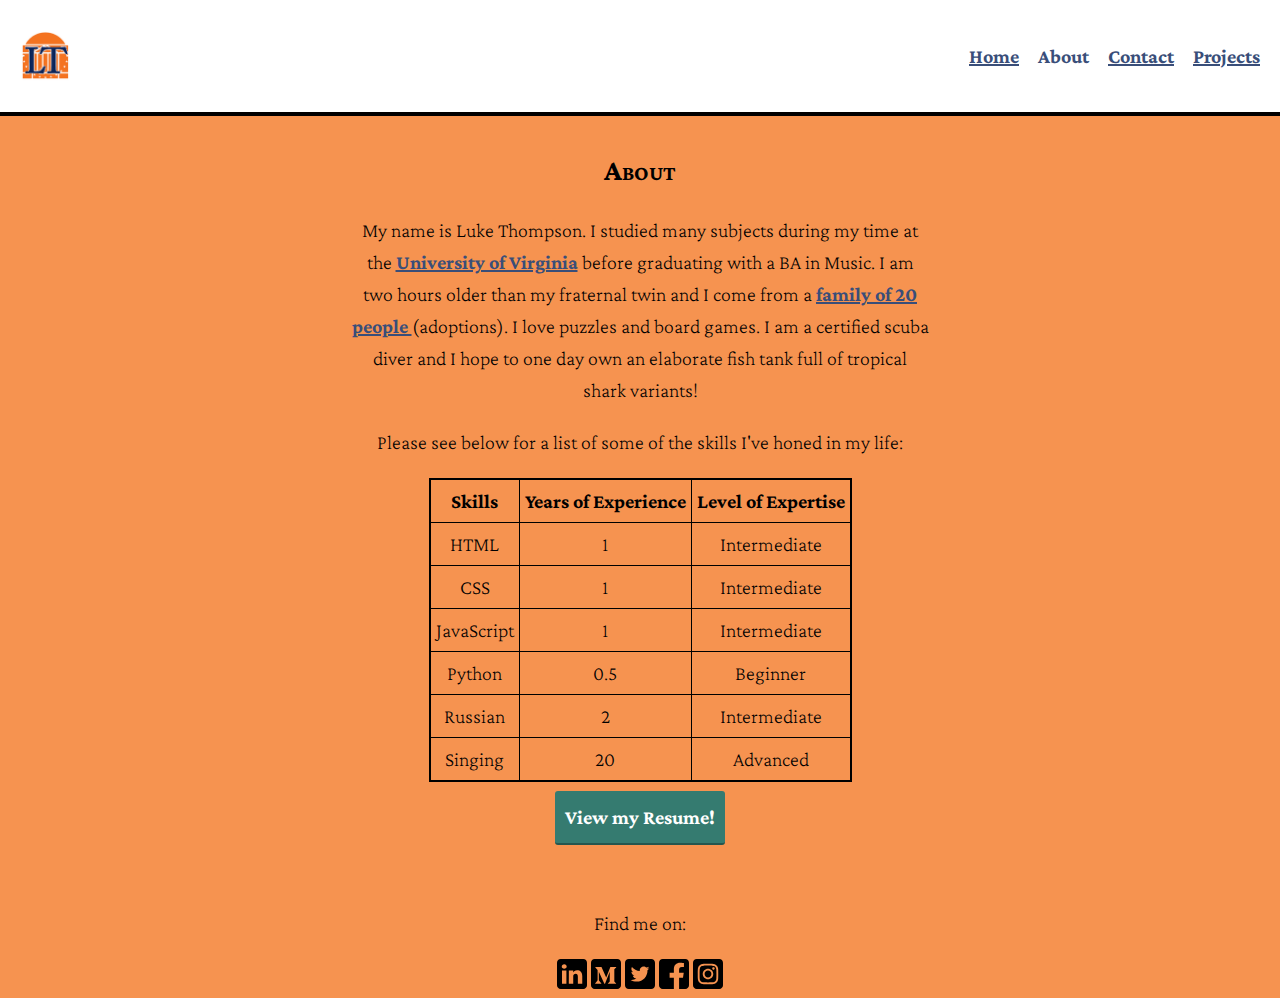
<file: about.html>
<!DOCTYPE html>
<html lang="en">

<head>
  <meta charset="utf-8">
  <title>LHT About</title>
  <link rel="shortcut icon" type="image/x-icon" href="img/favicon-logo.png">
  <link rel="stylesheet" type="text/css" href="css/normalize.css">
  <link rel="preconnect" href="https://fonts.googleapis.com">
  <link rel="preconnect" href="https://fonts.gstatic.com" crossorigin>
  <link href="https://fonts.googleapis.com/css2?family=Crimson+Pro:wght@200;700&display=swap" rel="stylesheet">
  <!-- Comment out next line to avoid using style.production.css -->
  <link rel="stylesheet" type="text/css" href="css/style.production.css">
  <!-- Remove Comment to use styles.css (non-prd)
  <link rel="stylesheet" type="text/css" href="css/styles.css">
  -->
  <meta name="viewport" content="width=device-width, initial-scale=1">
</head>

<body>
  <header class="page-header">
    <!-- Need improved and professional-looking logo. Work in progress currently. -->
    <img src="img/LT-UVA-Logo.png" alt="Personal logo of Luke Thompson, a text logo that consists of my name"
      class="page-header__item" id="header__logo">
    <nav class="page-header__item">
      <ul role="menubar" class="navigation-list">
        <li role="presentation">
          <a href="index.html" role="menuitem" class="navigation-list__item">Home</a>
        </li>
        <li role="presentation">
          <a href="about.html" role="menuitem" class="navigation-list__item navigation-list__item--active">About</a>
        </li>
        <li role="presentation">
          <a href="contact.html" role="menuitem" class="navigation-list__item">Contact</a>
        </li>
        <li role="presentation">
          <a href="work.html" role="menuitem" class="navigation-list__item">Projects</a>
        </li>
      </ul>
    </nav>
  </header>
  <main class="about">
    <div>
      <h1>About</h1>
      <!-- Jorge, any suggestions for making the link in this paragraph
      more easily readable as code? -->
      <p>
        My name is Luke Thompson. I studied many subjects during my time at the
        <a href="https://alumni.virginia.edu/career-services/employers-hire-hoos/" target=_blank
          class="paragraph__link">University of Virginia</a>
        before graduating with a BA in Music. I am two hours older than
        my fraternal twin and I come from a
        <a href="https://18thompsons.blogspot.com/index.html" target="_blank" class="paragraph__link" aria-hidden>
          family of 20 people
        </a>
        (adoptions). I love puzzles and board games. I am a certified scuba diver
        and I hope to one day own an elaborate fish tank full of tropical shark variants!
      </p>
      <p>
        Please see below for a list of some of the skills I've honed in my life:
      </p>
    </div>
    <table class="skills-table">
      <thead>
        <tr>
          <th>Skills</th>
          <th>Years of Experience</th>
          <th>Level of Expertise</th>
        </tr>
      </thead>
      <tbody>
        <tr>
          <td>HTML</td>
          <td>1</td>
          <td>Intermediate</td>
        </tr>
        <tr>
          <td>CSS</td>
          <td>1</td>
          <td>Intermediate</td>
        </tr>
        <tr>
          <td>JavaScript</td>
          <td>1</td>
          <td>Intermediate</td>
        </tr>
        <tr>
          <td>Python</td>
          <td>0.5</td>
          <td>Beginner</td>
        </tr>
        <tr>
          <td>Russian</td>
          <td>2</td>
          <td>Intermediate</td>
        </tr>
        <tr>
          <td>Singing</td>
          <td>20</td>
          <td>Advanced</td>
        </tr>
      </tbody>
    </table>
    <br>
    <!-- CV Link here -->
    <a href="files/luke-thompson-resume.pdf" target=_blank class="button">View my Resume!</a>
  </main>
  <br>
  <!-- <div class="svg-container">
    <svg xmlns="http://www.w3.org/2000/svg" width=100% height="auto" viewBox="0 0 700 505"
      xmlns:xlink="http://www.w3.org/1999/xlink" preserveAspectRatio="xMinYMin meet" class="svg-content">
      <defs>
        <polygon id="a" points=".06 231.917 .06 .929 688.717 .929 688.717 231.917" />
      </defs>
      <g fill="none" fill-rule="evenodd">
        <g transform="translate(0 241)" class="cloud-front">
          <path fill="#1A232C"
            d="M87.602,29 L87.602,28 C87.326,28.001 87.103,28.024 86.927,28.033 L86.979,29.031 L87.947,28.78 C85.741,20.282 78.041,14.002 68.852,14 C67.858,14 66.904,14.096 65.98,14.231 L66.125,15.22 L67.019,14.772 C62.626,6.015 53.567,0.001 43.102,0 C29.041,0.002 17.524,10.848 16.443,24.632 L17.44,24.71 L17.606,23.724 C16.803,23.589 15.969,23.5 15.102,23.5 C6.817,23.501 0.102,30.215 0.102,38.5 C0.102,46.785 6.817,53.499 15.102,53.5 L87.602,53.5 C94.644,53.499 100.351,47.792 100.352,40.75 C100.351,33.708 94.644,28.001 87.602,28 L87.602,30 C90.573,30 93.254,31.202 95.203,33.149 C97.15,35.097 98.351,37.778 98.352,40.75 C98.351,43.722 97.15,46.403 95.203,48.351 C93.254,50.298 90.573,51.5 87.602,51.5 L15.102,51.5 C11.509,51.5 8.265,50.046 5.909,47.692 C3.555,45.337 2.102,42.093 2.102,38.5 C2.102,34.907 3.555,31.663 5.909,29.308 C8.265,26.954 11.509,25.5 15.102,25.5 C15.831,25.5 16.553,25.575 17.273,25.697 C17.551,25.743 17.832,25.672 18.055,25.499 C18.277,25.325 18.414,25.07 18.436,24.789 C19.436,12.04 30.094,1.998 43.102,2 C52.786,1.999 61.163,7.564 65.231,15.669 C65.425,16.055 65.842,16.272 66.27,16.21 C67.132,16.084 67.988,16 68.852,16 C77.108,15.998 84.027,21.647 86.011,29.283 C86.13,29.741 86.557,30.054 87.031,30.03 C87.27,30.017 87.457,29.999 87.602,30 L87.602,29"
            transform="translate(38 36)" />
        </g>
        <path fill="#B5CE6F"
          d="M646.484,484.382 C646.484,489.501 644.531,494.62 640.627,498.525 C636.722,502.43 631.603,504.382 626.484,504.382 L60.873,504.382 C55.754,504.382 50.636,502.43 46.731,498.525 C42.826,494.62 40.873,489.501 40.873,484.382 L40.873,471.917 L646.484,471.917 L646.484,484.382" />
        <polyline fill="#67C2E2"
          points="334.824 185.029 101.449 185.029 106.209 195.08 563.438 195.08 568.2 185.029 334.824 185.029" />
        <path fill="#1A232C"
          d="M334.824,185.029 L334.824,184.029 L101.449,184.029 C101.104,184.029 100.788,184.203 100.604,184.494 C100.42,184.785 100.398,185.146 100.545,185.457 L105.306,195.508 C105.471,195.856 105.824,196.079 106.209,196.079 L563.438,196.079 C563.824,196.079 564.177,195.856 564.342,195.508 L569.104,185.457 C569.251,185.146 569.229,184.785 569.045,184.494 C568.861,184.203 568.544,184.029 568.2,184.029 L334.824,184.029 L334.824,186.029 L566.62,186.029 L562.806,194.08 L106.842,194.08 L103.029,186.029 L334.824,186.029 L334.824,185.029" />
        <polygon fill="#296997" points="114.416 218.974 560.222 218.974 560.222 195.08 114.416 195.08" />
        <path fill="#1A232C"
          d="M560.222,218.974 L560.222,217.974 L115.416,217.974 L115.416,196.079 L559.222,196.079 L559.222,218.974 L560.222,218.974 L560.222,217.974 L560.222,218.974 L561.222,218.974 L561.222,195.08 C561.222,194.816 561.115,194.559 560.929,194.372 C560.742,194.186 560.485,194.08 560.222,194.08 L114.416,194.08 C114.152,194.08 113.895,194.186 113.708,194.372 C113.522,194.559 113.416,194.816 113.416,195.08 L113.416,218.974 C113.416,219.237 113.522,219.495 113.708,219.681 C113.895,219.867 114.152,219.974 114.416,219.974 L560.222,219.974 C560.485,219.974 560.742,219.867 560.929,219.681 C561.115,219.495 561.222,219.237 561.222,218.974 L560.222,218.974" />
        <polygon fill="#67C2E2" points="105.85 269.08 573.225 269.08 573.225 233.398 105.85 233.398" />
        <path fill="#1A232C"
          d="M573.225,233.398 L573.225,232.398 L105.85,232.398 C105.587,232.398 105.329,232.505 105.143,232.691 C104.957,232.877 104.85,233.134 104.85,233.398 L104.85,269.08 C104.85,269.344 104.957,269.601 105.143,269.788 C105.329,269.974 105.587,270.08 105.85,270.08 L573.225,270.08 C573.488,270.08 573.745,269.974 573.932,269.788 C574.118,269.601 574.225,269.344 574.225,269.08 L574.225,233.398 C574.225,233.134 574.118,232.877 573.932,232.691 C573.745,232.505 573.488,232.398 573.225,232.398 L573.225,233.398 L572.225,233.398 L572.225,268.08 L106.85,268.08 L106.85,234.398 L573.225,234.398 L573.225,233.398 L572.225,233.398 L573.225,233.398" />
        <polygon fill="#296997" points="116.751 256.508 562.557 256.508 562.557 241.243 116.751 241.243" />
        <path fill="#1A232C"
          d="M562.557,256.508 L562.557,255.508 L117.75,255.508 L117.75,242.243 L561.557,242.243 L561.557,256.508 L562.557,256.508 L562.557,255.508 L562.557,256.508 L563.557,256.508 L563.557,241.243 C563.557,240.979 563.45,240.722 563.264,240.535 C563.078,240.349 562.82,240.243 562.557,240.243 L116.75,240.243 C116.487,240.243 116.23,240.349 116.043,240.535 C115.857,240.722 115.751,240.979 115.751,241.243 L115.751,256.508 C115.751,256.771 115.857,257.029 116.043,257.215 C116.23,257.401 116.487,257.508 116.751,257.508 L562.557,257.508 C562.82,257.508 563.077,257.401 563.264,257.215 C563.45,257.029 563.557,256.771 563.557,256.508 L562.557,256.508" />
        <polygon fill="#67C2E2" points="158.07 218.974 518.563 218.974 518.563 211.858 158.07 211.858" />
        <path fill="#1A232C"
          d="M518.563,211.858 L518.563,210.858 L158.07,210.858 C157.807,210.858 157.549,210.964 157.363,211.151 C157.177,211.337 157.07,211.594 157.07,211.858 L157.07,218.974 C157.07,219.237 157.177,219.495 157.363,219.681 C157.549,219.867 157.807,219.974 158.07,219.974 L518.563,219.974 C518.826,219.974 519.083,219.867 519.27,219.681 C519.456,219.495 519.562,219.237 519.562,218.974 L519.562,211.858 C519.562,211.594 519.456,211.337 519.27,211.151 C519.083,210.964 518.826,210.858 518.563,210.858 L518.563,211.858 L517.563,211.858 L517.563,217.974 L159.07,217.974 L159.07,212.858 L518.563,212.858 L518.563,211.858 L517.563,211.858 L518.563,211.858" />
        <polygon fill="#FBFDFC" points="186.438 211.858 490.194 211.858 490.194 204.741 186.438 204.741" />
        <path fill="#1A232C"
          d="M490.194,204.741 L490.194,203.741 L186.438,203.741 C186.175,203.741 185.917,203.848 185.731,204.034 C185.545,204.221 185.438,204.478 185.438,204.741 L185.438,211.858 C185.438,212.121 185.545,212.379 185.731,212.565 C185.917,212.751 186.175,212.858 186.438,212.858 L490.194,212.858 C490.458,212.858 490.715,212.751 490.902,212.565 C491.088,212.379 491.194,212.121 491.194,211.858 L491.194,204.741 C491.194,204.478 491.088,204.221 490.902,204.034 C490.715,203.848 490.458,203.741 490.194,203.741 L490.194,204.741 L489.194,204.741 L489.194,210.858 L187.438,210.858 L187.438,205.741 L490.194,205.741 L490.194,204.741 L489.194,204.741 L490.194,204.741" />
        <polygon fill="#67C2E2" points="206.805 204.741 469.828 204.741 469.828 197.624 206.805 197.624" />
        <path fill="#1A232C"
          d="M469.828,197.624 L469.828,196.624 L206.805,196.624 C206.541,196.624 206.284,196.731 206.098,196.917 C205.911,197.103 205.805,197.361 205.805,197.624 L205.805,204.741 C205.805,205.005 205.911,205.262 206.098,205.449 C206.284,205.635 206.541,205.741 206.805,205.741 L469.828,205.741 C470.091,205.741 470.349,205.635 470.535,205.449 C470.722,205.262 470.828,205.005 470.828,204.741 L470.828,197.624 C470.828,197.361 470.722,197.103 470.535,196.917 C470.349,196.731 470.091,196.624 469.828,196.624 L469.828,197.624 L468.828,197.624 L468.828,203.741 L207.805,203.741 L207.805,198.624 L469.828,198.624 L469.828,197.624 L468.828,197.624 L469.828,197.624" />
        <polygon fill="#FBFDFC" points="229.521 197.624 447.111 197.624 447.111 190.509 229.521 190.509" />
        <path fill="#1A232C"
          d="M447.111,190.509 L447.111,189.509 L229.521,189.509 C229.258,189.509 229,189.616 228.814,189.802 C228.628,189.988 228.521,190.246 228.521,190.509 L228.521,197.624 C228.521,197.888 228.628,198.145 228.814,198.332 C229,198.518 229.258,198.624 229.521,198.624 L447.111,198.624 C447.375,198.624 447.632,198.518 447.818,198.332 C448.005,198.145 448.111,197.888 448.111,197.624 L448.111,190.509 C448.111,190.246 448.005,189.988 447.818,189.802 C447.632,189.616 447.375,189.509 447.111,189.509 L447.111,190.509 L446.111,190.509 L446.111,196.624 L230.521,196.624 L230.521,191.509 L447.111,191.509 L447.111,190.509 L446.111,190.509 L447.111,190.509" />
        <path fill="#67C2E2"
          d="M135.607,355.447 C135.163,337.766 134.264,313.326 133.648,297.387 C133.274,287.721 133.004,281.18 133.004,281.18 L108.722,281.18 C108.722,281.18 108.452,287.721 108.079,297.387 C107.462,313.326 106.563,337.766 106.119,355.447 C105.953,362.059 105.85,367.732 105.85,371.653 L105.85,371.654 C105.85,386.117 107.243,424.332 108.089,446.189 C108.457,455.706 108.722,462.126 108.722,462.126 L133.004,462.126 C133.004,462.126 133.269,455.706 133.637,446.189 C134.482,424.332 135.876,386.117 135.876,371.654 L135.876,371.653 C135.876,367.732 135.773,362.059 135.607,355.447" />
        <path fill="#428DAE"
          d="M133.648 297.387L108.079 297.387C108.452 287.721 108.722 281.18 108.722 281.18L133.004 281.18C133.004 281.18 133.274 287.721 133.648 297.387M135.876 371.654L105.85 371.654 105.85 371.653C105.85 367.732 105.953 362.059 106.119 355.447L135.607 355.447C135.773 362.059 135.876 367.732 135.876 371.653L135.876 371.654M133.004 462.126L108.722 462.126C108.722 462.126 108.457 455.706 108.089 446.189L133.637 446.189C133.269 455.706 133.004 462.126 133.004 462.126" />
        <path fill="#1A232C"
          d="M109.612,461.199 L132.114,461.199 C132.447,453.007 134.949,390.886 134.949,371.653 C134.949,352.42 132.447,290.299 132.114,282.108 L109.612,282.108 C109.279,290.299 106.778,352.42 106.778,371.653 C106.778,390.886 109.279,453.007 109.612,461.199 Z M133.895,463.054 L107.832,463.054 L107.794,462.164 C107.766,461.466 104.922,392.193 104.922,371.653 C104.922,351.114 107.766,281.839 107.794,281.142 L107.832,280.252 L133.895,280.252 L133.931,281.142 C133.96,281.839 136.804,351.114 136.804,371.653 C136.804,392.193 133.96,461.466 133.931,462.164 L133.895,463.054 L133.895,463.054 Z" />
        <path fill="#1A232C"
          d="M111.638 281.18L111.638 462.126C111.638 462.679 112.086 463.126 112.638 463.126 113.19 463.126 113.638 462.679 113.638 462.126L113.638 281.18C113.638 280.628 113.19 280.18 112.638 280.18 112.086 280.18 111.638 280.628 111.638 281.18M119.863 281.18L119.863 462.126C119.863 462.679 120.311 463.126 120.863 463.126 121.416 463.126 121.863 462.679 121.863 462.126L121.863 281.18C121.863 280.628 121.416 280.18 120.863 280.18 120.311 280.18 119.863 280.628 119.863 281.18M128.088 281.18L128.088 462.126C128.088 462.679 128.536 463.126 129.088 463.126 129.64 463.126 130.088 462.679 130.088 462.126L130.088 281.18C130.088 280.628 129.64 280.18 129.088 280.18 128.536 280.18 128.088 280.628 128.088 281.18" />
        <path fill="#296997"
          d="M136.79,277.265 C136.79,279.418 134.675,281.18 132.09,281.18 L109.636,281.18 C107.051,281.18 104.936,279.418 104.936,277.265 C104.936,275.111 107.051,273.349 109.636,273.349 L132.09,273.349 C134.675,273.349 136.79,275.111 136.79,277.265" />
        <path fill="#1A232C"
          d="M136.79,277.265 L135.79,277.265 C135.789,278.005 135.433,278.704 134.769,279.262 C134.109,279.814 133.155,280.181 132.09,280.18 L109.636,280.18 C108.571,280.181 107.617,279.814 106.956,279.262 C106.293,278.704 105.936,278.005 105.936,277.265 C105.936,276.524 106.293,275.825 106.957,275.267 C107.617,274.715 108.571,274.348 109.636,274.349 L132.09,274.349 C133.155,274.348 134.109,274.716 134.769,275.267 C135.433,275.825 135.789,276.524 135.79,277.265 L137.79,277.265 C137.791,275.851 137.09,274.593 136.049,273.731 C135.006,272.863 133.61,272.35 132.09,272.349 L109.636,272.349 C108.116,272.35 106.72,272.863 105.676,273.731 C104.636,274.593 103.935,275.851 103.936,277.265 C103.935,278.678 104.636,279.937 105.677,280.798 C106.72,281.666 108.116,282.179 109.636,282.18 L132.09,282.18 C133.61,282.179 135.006,281.666 136.049,280.798 C137.09,279.937 137.791,278.678 137.79,277.265 L136.79,277.265" />
        <path fill="#296997"
          d="M140.775,467.217 C140.775,469.803 138.661,471.917 136.076,471.917 L105.65,471.917 C103.065,471.917 100.951,469.803 100.951,467.217 L100.951,466.825 C100.951,464.241 103.065,462.126 105.65,462.126 L136.076,462.126 C138.661,462.126 140.775,464.241 140.775,466.825 L140.775,467.217" />
        <path fill="#1A232C"
          d="M140.775,467.217 L139.775,467.217 C139.775,468.235 139.361,469.155 138.688,469.83 C138.013,470.503 137.093,470.917 136.076,470.917 L105.65,470.917 C104.633,470.917 103.713,470.504 103.038,469.83 C102.365,469.155 101.951,468.235 101.951,467.217 L101.951,466.825 C101.951,465.808 102.365,464.889 103.038,464.214 C103.713,463.54 104.633,463.127 105.65,463.126 L136.076,463.126 C137.093,463.127 138.013,463.54 138.688,464.214 C139.362,464.889 139.775,465.808 139.775,466.825 L139.775,467.217 L141.775,467.217 L141.775,466.825 C141.772,463.684 139.217,461.13 136.076,461.126 L105.65,461.126 C102.509,461.13 99.955,463.684 99.951,466.825 L99.951,467.217 C99.954,470.36 102.509,472.914 105.65,472.917 L136.076,472.917 C139.217,472.914 141.772,470.36 141.775,467.217 L140.775,467.217" />
        <path fill="#296997"
          d="M136.79,458.208 C136.79,460.363 134.675,462.126 132.09,462.126 L109.636,462.126 C107.051,462.126 104.936,460.363 104.936,458.208 C104.936,456.057 107.051,454.292 109.636,454.292 L132.09,454.292 C134.675,454.292 136.79,456.057 136.79,458.208" />
        <path fill="#1A232C"
          d="M136.79,458.208 L135.79,458.208 C135.789,458.949 135.432,459.649 134.769,460.207 C134.108,460.76 133.154,461.128 132.09,461.126 L109.636,461.126 C108.572,461.128 107.617,460.76 106.957,460.207 C106.293,459.649 105.936,458.949 105.936,458.208 C105.936,457.47 106.293,456.77 106.957,456.212 C107.617,455.659 108.572,455.291 109.636,455.292 L132.09,455.292 C133.154,455.291 134.108,455.659 134.769,456.212 C135.433,456.77 135.789,457.47 135.79,458.208 L137.79,458.208 C137.791,456.796 137.09,455.538 136.05,454.675 C135.006,453.808 133.61,453.294 132.09,453.292 L109.636,453.292 C108.115,453.294 106.719,453.808 105.676,454.675 C104.636,455.538 103.935,456.796 103.936,458.208 C103.935,459.622 104.636,460.881 105.676,461.743 C106.72,462.611 108.116,463.125 109.636,463.126 L132.09,463.126 C133.61,463.125 135.006,462.611 136.05,461.743 C137.09,460.881 137.791,459.622 137.79,458.208 L136.79,458.208" />
        <path fill="#67C2E2"
          d="M572.471,355.447 C572.025,337.766 571.126,313.326 570.51,297.387 C570.137,287.721 569.867,281.18 569.867,281.18 L545.585,281.18 C545.585,281.18 545.315,287.721 544.942,297.387 C544.326,313.326 543.427,337.766 542.981,355.447 C542.815,362.059 542.713,367.732 542.713,371.653 L542.713,371.654 C542.713,386.117 544.107,424.332 544.952,446.189 C545.32,455.706 545.585,462.126 545.585,462.126 L569.867,462.126 C569.867,462.126 570.132,455.706 570.499,446.189 C571.346,424.332 572.739,386.117 572.739,371.654 L572.739,371.653 C572.739,367.732 572.637,362.059 572.471,355.447" />
        <path fill="#428DAE"
          d="M569.582 297.387L566.951 297.387 566.951 282.108 568.977 282.108C569.063 284.206 569.29 289.841 569.582 297.387M564.951 297.387L545.871 297.387C546.162 289.841 546.39 284.206 546.476 282.108L564.951 282.108 564.951 297.387M571.8 369.187L566.951 369.187 566.951 356.265 571.562 356.265C571.685 361.272 571.771 365.701 571.8 369.187M564.951 369.187L543.653 369.187C543.684 365.512 543.777 360.79 543.912 355.447L553.551 355.447 553.551 356.265 564.951 356.265 564.951 369.187" />
        <path fill="#1A232C"
          d="M546.476,461.199 L568.977,461.199 C569.31,453.007 571.812,390.886 571.812,371.653 C571.812,352.42 569.31,290.299 568.977,282.108 L546.476,282.108 C546.142,290.299 543.642,352.42 543.642,371.653 C543.642,390.886 546.142,453.007 546.476,461.199 M570.758,463.054 L544.694,463.054 L544.658,462.164 C544.629,461.466 541.785,392.193 541.785,371.653 C541.785,351.114 544.629,281.839 544.658,281.142 L544.694,280.252 L570.758,280.252 L570.795,281.142 C570.823,281.839 573.667,351.114 573.667,371.653 C573.667,392.193 570.823,461.466 570.795,462.164 L570.758,463.054" />
        <path fill="#1A232C"
          d="M548.501 281.18L548.501 462.126C548.501 462.679 548.949 463.126 549.501 463.126 550.053 463.126 550.501 462.679 550.501 462.126L550.501 281.18C550.501 280.628 550.053 280.18 549.501 280.18 548.949 280.18 548.501 280.628 548.501 281.18M556.727 281.18L556.727 462.126C556.727 462.679 557.174 463.126 557.727 463.126 558.279 463.126 558.727 462.679 558.727 462.126L558.727 281.18C558.727 280.628 558.279 280.18 557.727 280.18 557.174 280.18 556.727 280.628 556.727 281.18M564.951 281.18L564.951 462.126C564.951 462.679 565.399 463.126 565.951 463.126 566.503 463.126 566.951 462.679 566.951 462.126L566.951 281.18C566.951 280.628 566.503 280.18 565.951 280.18 565.399 280.18 564.951 280.628 564.951 281.18" />
        <path fill="#296997"
          d="M573.653,277.265 C573.653,279.418 571.537,281.18 568.953,281.18 L546.499,281.18 C543.915,281.18 541.799,279.418 541.799,277.265 C541.799,275.111 543.915,273.349 546.499,273.349 L568.953,273.349 C571.537,273.349 573.653,275.111 573.653,277.265" />
        <path fill="#1A232C"
          d="M573.653,277.265 L572.653,277.265 C572.653,278.005 572.296,278.704 571.632,279.262 C570.972,279.814 570.017,280.181 568.953,280.18 L546.499,280.18 C545.435,280.181 544.48,279.814 543.82,279.262 C543.156,278.704 542.8,278.005 542.799,277.265 C542.8,276.525 543.156,275.825 543.82,275.267 C544.481,274.715 545.435,274.348 546.499,274.349 L568.953,274.349 C570.017,274.348 570.972,274.715 571.632,275.267 C572.296,275.825 572.653,276.525 572.653,277.265 L574.653,277.265 C574.654,275.851 573.953,274.593 572.912,273.731 C571.869,272.863 570.473,272.35 568.953,272.349 L546.499,272.349 C544.979,272.35 543.583,272.863 542.54,273.731 C541.499,274.593 540.798,275.851 540.799,277.265 C540.798,278.679 541.499,279.937 542.54,280.798 C543.583,281.666 544.979,282.179 546.499,282.18 L568.953,282.18 C570.473,282.179 571.869,281.666 572.912,280.798 C573.953,279.937 574.654,278.679 574.653,277.265 L573.653,277.265" />
        <path fill="#296997"
          d="M577.639,467.217 C577.639,469.803 575.524,471.917 572.938,471.917 L542.514,471.917 C539.929,471.917 537.813,469.803 537.813,467.217 L537.813,466.825 C537.813,464.241 539.929,462.126 542.514,462.126 L572.938,462.126 C575.524,462.126 577.639,464.241 577.639,466.825 L577.639,467.217" />
        <path fill="#1A232C"
          d="M577.639,467.217 L576.639,467.217 C576.638,468.235 576.225,469.155 575.551,469.83 C574.876,470.503 573.956,470.917 572.938,470.917 L542.514,470.917 C541.497,470.917 540.576,470.503 539.901,469.83 C539.227,469.155 538.814,468.234 538.813,467.217 L538.813,466.825 C538.814,465.808 539.227,464.889 539.901,464.214 C540.576,463.54 541.497,463.127 542.514,463.126 L572.938,463.126 C573.956,463.127 574.876,463.54 575.551,464.214 C576.225,464.888 576.638,465.808 576.639,466.825 L576.639,467.217 L578.639,467.217 L578.639,466.825 C578.635,463.684 576.081,461.13 572.938,461.126 L542.514,461.126 C539.372,461.13 536.817,463.684 536.813,466.825 L536.813,467.217 C536.817,470.36 539.372,472.914 542.514,472.917 L572.938,472.917 C576.081,472.914 578.635,470.359 578.639,467.217 L577.639,467.217" />
        <path fill="#296997"
          d="M573.653,458.208 C573.653,460.363 571.537,462.126 568.953,462.126 L546.499,462.126 C543.915,462.126 541.799,460.363 541.799,458.208 C541.799,456.057 543.915,454.292 546.499,454.292 L568.953,454.292 C571.537,454.292 573.653,456.057 573.653,458.208" />
        <path fill="#1A232C"
          d="M573.653,458.208 L572.653,458.208 C572.653,458.949 572.296,459.649 571.632,460.207 C570.971,460.76 570.017,461.128 568.953,461.126 L546.499,461.126 C545.435,461.128 544.481,460.76 543.82,460.207 C543.157,459.649 542.799,458.949 542.799,458.208 C542.799,457.47 543.156,456.77 543.82,456.212 C544.481,455.659 545.435,455.291 546.499,455.292 L568.953,455.292 C570.017,455.291 570.971,455.659 571.632,456.212 C572.296,456.77 572.653,457.47 572.653,458.208 L574.653,458.208 C574.654,456.796 573.953,455.538 572.912,454.675 C571.869,453.808 570.473,453.294 568.953,453.292 L546.499,453.292 C544.979,453.294 543.583,453.808 542.54,454.675 C541.499,455.538 540.798,456.796 540.799,458.208 C540.798,459.622 541.499,460.881 542.54,461.743 C543.583,462.611 544.979,463.125 546.499,463.126 L568.953,463.126 C570.473,463.125 571.869,462.611 572.912,461.743 C573.953,460.881 574.654,459.622 574.653,458.208 L573.653,458.208" />
        <path fill="#67C2E2"
          d="M485.098,355.447 C484.654,337.766 483.753,313.326 483.137,297.387 C482.764,287.721 482.494,281.18 482.494,281.18 L458.213,281.18 C458.213,281.18 457.942,287.721 457.569,297.387 C456.953,313.326 456.055,337.766 455.608,355.447 C455.443,362.059 455.34,367.732 455.34,371.653 L455.34,371.654 C455.34,386.117 456.733,424.332 457.58,446.189 C457.948,455.706 458.213,462.126 458.213,462.126 L482.494,462.126 C482.494,462.126 482.759,455.706 483.126,446.189 C483.973,424.332 485.366,386.117 485.366,371.654 L485.366,371.653 C485.366,367.732 485.265,362.059 485.098,355.447" />
        <path fill="#428DAE"
          d="M483.137 297.387L457.569 297.387C457.942 287.721 458.213 281.18 458.213 281.18L482.494 281.18C482.494 281.18 482.764 287.721 483.137 297.387M485.355 369.187L455.351 369.187C455.382 365.502 455.475 360.78 455.608 355.447L485.098 355.447C485.232 360.78 485.325 365.502 485.355 369.187" />
        <path fill="#1A232C"
          d="M459.103,461.199 L481.605,461.199 C481.938,453.007 484.439,390.886 484.439,371.653 C484.439,352.42 481.938,290.299 481.605,282.108 L459.103,282.108 C458.769,290.299 456.268,352.42 456.268,371.653 C456.268,390.886 458.769,453.007 459.103,461.199 Z M483.386,463.054 L457.321,463.054 L457.285,462.164 C457.256,461.466 454.412,392.193 454.412,371.653 C454.412,351.114 457.256,281.839 457.285,281.142 L457.321,280.252 L483.386,280.252 L483.422,281.142 C483.45,281.839 486.294,351.114 486.294,371.653 C486.294,392.193 483.45,461.466 483.422,462.164 L483.386,463.054 L483.386,463.054 Z" />
        <path fill="#1A232C"
          d="M461.128 281.18L461.128 462.126C461.128 462.679 461.576 463.126 462.128 463.126 462.68 463.126 463.128 462.679 463.128 462.126L463.128 281.18C463.128 280.628 462.68 280.18 462.128 280.18 461.576 280.18 461.128 280.628 461.128 281.18M469.354 281.18L469.354 462.126C469.354 462.679 469.801 463.126 470.354 463.126 470.906 463.126 471.354 462.679 471.354 462.126L471.354 281.18C471.354 280.628 470.906 280.18 470.354 280.18 469.801 280.18 469.354 280.628 469.354 281.18M477.578 281.18L477.578 462.126C477.578 462.679 478.026 463.126 478.578 463.126 479.13 463.126 479.578 462.679 479.578 462.126L479.578 281.18C479.578 280.628 479.13 280.18 478.578 280.18 478.026 280.18 477.578 280.628 477.578 281.18" />
        <path fill="#296997"
          d="M486.281,277.265 C486.281,279.418 484.164,281.18 481.58,281.18 L459.126,281.18 C456.542,281.18 454.426,279.418 454.426,277.265 C454.426,275.111 456.542,273.349 459.126,273.349 L481.58,273.349 C484.164,273.349 486.281,275.111 486.281,277.265" />
        <path fill="#1A232C"
          d="M486.281,277.265 L485.281,277.265 C485.281,278.005 484.924,278.704 484.26,279.262 C483.599,279.814 482.644,280.181 481.58,280.18 L459.126,280.18 C458.062,280.181 457.107,279.814 456.447,279.262 C455.783,278.704 455.427,278.005 455.426,277.265 C455.427,276.525 455.783,275.825 456.447,275.267 C457.108,274.715 458.062,274.348 459.126,274.349 L481.58,274.349 C482.644,274.348 483.599,274.716 484.26,275.268 C484.924,275.825 485.281,276.525 485.281,277.265 L487.281,277.265 C487.282,275.851 486.58,274.593 485.54,273.731 C484.496,272.863 483.1,272.35 481.58,272.349 L459.126,272.349 C457.606,272.35 456.21,272.863 455.167,273.731 C454.126,274.593 453.425,275.851 453.426,277.265 C453.425,278.679 454.126,279.937 455.167,280.798 C456.21,281.666 457.606,282.179 459.126,282.18 L481.58,282.18 C483.1,282.179 484.496,281.666 485.54,280.799 C486.58,279.937 487.282,278.679 487.281,277.265 L486.281,277.265" />
        <path fill="#296997"
          d="M490.266,467.217 C490.266,469.803 488.151,471.917 485.565,471.917 L455.141,471.917 C452.556,471.917 450.44,469.803 450.44,467.217 L450.44,466.825 C450.44,464.241 452.556,462.126 455.141,462.126 L485.565,462.126 C488.151,462.126 490.266,464.241 490.266,466.825 L490.266,467.217" />
        <path fill="#1A232C"
          d="M490.266,467.217 L489.266,467.217 C489.265,468.235 488.852,469.155 488.178,469.83 C487.503,470.503 486.583,470.917 485.565,470.917 L455.141,470.917 C454.124,470.917 453.203,470.503 452.528,469.83 C451.854,469.155 451.441,468.234 451.44,467.217 L451.44,466.825 C451.441,465.808 451.854,464.889 452.528,464.214 C453.203,463.54 454.124,463.127 455.141,463.126 L485.565,463.126 C486.583,463.127 487.503,463.54 488.178,464.214 C488.852,464.888 489.265,465.808 489.266,466.825 L489.266,467.217 L491.266,467.217 L491.266,466.825 C491.262,463.684 488.708,461.13 485.565,461.126 L455.141,461.126 C451.999,461.13 449.444,463.684 449.44,466.825 L449.44,467.217 C449.444,470.36 451.999,472.914 455.141,472.917 L485.565,472.917 C488.708,472.914 491.262,470.359 491.266,467.217 L490.266,467.217" />
        <path fill="#296997"
          d="M486.281,458.208 C486.281,460.363 484.164,462.126 481.58,462.126 L459.126,462.126 C456.542,462.126 454.426,460.363 454.426,458.208 C454.426,456.057 456.542,454.292 459.126,454.292 L481.58,454.292 C484.164,454.292 486.281,456.057 486.281,458.208" />
        <path fill="#1A232C"
          d="M486.281,458.208 L485.281,458.208 C485.281,458.949 484.923,459.649 484.26,460.207 C483.599,460.76 482.644,461.128 481.58,461.126 L459.126,461.126 C458.062,461.128 457.108,460.76 456.447,460.207 C455.784,459.649 455.427,458.949 455.426,458.208 C455.426,457.47 455.783,456.77 456.447,456.212 C457.108,455.659 458.062,455.291 459.126,455.292 L481.58,455.292 C482.644,455.291 483.598,455.659 484.26,456.212 C484.924,456.77 485.281,457.47 485.281,458.208 L487.281,458.208 C487.282,456.795 486.58,455.538 485.54,454.675 C484.496,453.808 483.1,453.294 481.58,453.292 L459.126,453.292 C457.606,453.294 456.21,453.808 455.167,454.675 C454.126,455.538 453.425,456.796 453.426,458.208 C453.425,459.622 454.126,460.881 455.167,461.743 C456.21,462.611 457.606,463.125 459.126,463.126 L481.58,463.126 C483.1,463.125 484.496,462.611 485.54,461.743 C486.581,460.881 487.282,459.622 487.281,458.208 L486.281,458.208" />
        <path fill="#67C2E2"
          d="M397.726,354.466 C397.28,336.787 396.381,312.346 395.765,296.407 C395.392,286.742 395.122,280.2 395.122,280.2 L370.84,280.2 C370.84,280.2 370.57,286.742 370.197,296.407 C369.581,312.346 368.682,336.787 368.236,354.466 C368.07,361.078 367.968,366.751 367.968,370.672 L367.968,370.673 C367.968,385.136 369.361,423.352 370.207,445.208 C370.575,454.726 370.84,461.146 370.84,461.146 L395.122,461.146 C395.122,461.146 395.386,454.726 395.754,445.208 C396.601,423.352 397.994,385.136 397.994,370.673 L397.994,370.672 C397.994,366.751 397.892,361.078 397.726,354.466" />
        <path fill="#428DAE"
          d="M394.837 296.407L392.206 296.407 392.206 281.127 394.233 281.127C394.318 283.225 394.545 288.861 394.837 296.407L394.837 296.407zM383.981 296.407L390.206 296.407 390.206 281.127 383.981 281.127 383.981 296.407zM375.756 296.407L381.98 296.407 381.98 281.127 375.756 281.127 375.756 296.407zM373.756 296.407L371.126 296.407C371.417 288.861 371.645 283.225 371.73 281.127L373.756 281.127 373.756 296.407 373.756 296.407zM397.062 369.187L392.206 369.187 392.206 354.466 396.796 354.466C396.943 360.298 397.041 365.389 397.062 369.187L397.062 369.187zM383.981 369.187L390.206 369.187 390.206 354.466 383.981 354.466 383.981 369.187zM375.756 369.187L381.98 369.187 381.98 354.466 375.756 354.466 375.756 369.187zM373.756 369.187L368.9 369.187C368.921 365.389 369.019 360.298 369.166 354.466L373.756 354.466 373.756 369.187 373.756 369.187z" />
        <path fill="#1A232C"
          d="M371.73,460.218 L394.233,460.218 C394.565,452.027 397.066,389.906 397.066,370.672 C397.066,351.44 394.565,289.319 394.233,281.127 L371.73,281.127 C371.397,289.319 368.895,351.44 368.895,370.672 C368.895,389.906 371.397,452.027 371.73,460.218 M396.013,462.074 L369.949,462.074 L369.912,461.184 C369.884,460.486 367.04,391.212 367.04,370.672 C367.04,350.133 369.884,280.859 369.912,280.162 L369.949,279.272 L396.013,279.272 L396.05,280.162 C396.078,280.859 398.922,350.133 398.922,370.672 C398.922,391.212 396.078,460.486 396.05,461.184 L396.013,462.074" />
        <path fill="#1A232C"
          d="M373.756 280.2L373.756 461.146C373.756 461.698 374.203 462.146 374.756 462.146 375.308 462.146 375.756 461.698 375.756 461.146L375.756 280.2C375.756 279.647 375.308 279.2 374.756 279.2 374.203 279.2 373.756 279.647 373.756 280.2M381.98 280.2L381.98 461.146C381.98 461.698 382.428 462.146 382.98 462.146 383.533 462.146 383.981 461.698 383.981 461.146L383.981 280.2C383.981 279.647 383.533 279.2 382.98 279.2 382.428 279.2 381.98 279.647 381.98 280.2M390.206 280.2L390.206 461.146C390.206 461.698 390.654 462.146 391.206 462.146 391.758 462.146 392.206 461.698 392.206 461.146L392.206 280.2C392.206 279.647 391.758 279.2 391.206 279.2 390.654 279.2 390.206 279.647 390.206 280.2" />
        <path fill="#296997"
          d="M398.908,276.285 C398.908,278.439 396.792,280.2 394.208,280.2 L371.754,280.2 C369.17,280.2 367.053,278.439 367.053,276.285 C367.053,274.13 369.17,272.369 371.754,272.369 L394.208,272.369 C396.792,272.369 398.908,274.13 398.908,276.285" />
        <path fill="#1A232C"
          d="M398.908,276.285 L397.908,276.285 C397.907,277.025 397.551,277.724 396.887,278.281 C396.227,278.833 395.272,279.201 394.208,279.2 L371.754,279.2 C370.69,279.201 369.735,278.833 369.074,278.281 C368.41,277.724 368.053,277.025 368.053,276.285 C368.053,275.544 368.41,274.845 369.074,274.287 C369.735,273.735 370.69,273.367 371.754,273.369 L394.208,273.369 C395.272,273.367 396.227,273.735 396.887,274.287 C397.551,274.844 397.907,275.544 397.908,276.285 L399.908,276.285 C399.909,274.871 399.208,273.612 398.167,272.75 C397.124,271.883 395.728,271.37 394.208,271.369 L371.754,271.369 C370.234,271.37 368.838,271.883 367.794,272.75 C366.754,273.612 366.052,274.871 366.053,276.285 C366.052,277.699 366.754,278.957 367.795,279.818 C368.838,280.686 370.234,281.198 371.754,281.2 L394.208,281.2 C395.728,281.198 397.123,280.686 398.167,279.818 C399.208,278.957 399.909,277.698 399.908,276.285 L398.908,276.285" />
        <path fill="#296997"
          d="M402.894,466.237 C402.894,468.823 400.779,470.937 398.193,470.937 L367.768,470.937 C365.183,470.937 363.068,468.823 363.068,466.237 L363.068,465.844 C363.068,463.26 365.183,461.146 367.768,461.146 L398.193,461.146 C400.779,461.146 402.894,463.26 402.894,465.844 L402.894,466.237" />
        <path fill="#1A232C"
          d="M402.894,466.237 L401.894,466.237 C401.893,467.254 401.48,468.174 400.806,468.849 C400.131,469.523 399.211,469.937 398.193,469.937 L367.768,469.937 C366.751,469.937 365.831,469.523 365.156,468.849 C364.482,468.174 364.069,467.254 364.068,466.237 L364.068,465.844 C364.069,464.828 364.482,463.908 365.156,463.233 C365.831,462.56 366.751,462.146 367.768,462.146 L398.193,462.146 C399.211,462.146 400.131,462.56 400.806,463.233 C401.48,463.908 401.893,464.828 401.894,465.844 L401.894,466.237 L403.894,466.237 L403.894,465.844 C403.89,462.703 401.336,460.15 398.193,460.146 L367.768,460.146 C364.626,460.15 362.072,462.703 362.068,465.844 L362.068,466.237 C362.072,469.379 364.626,471.933 367.768,471.937 L398.193,471.937 C401.336,471.933 403.89,469.379 403.894,466.237 L402.894,466.237" />
        <path fill="#296997"
          d="M398.908,457.228 C398.908,459.382 396.792,461.146 394.208,461.146 L371.754,461.146 C369.17,461.146 367.053,459.382 367.053,457.228 C367.053,455.077 369.17,453.312 371.754,453.312 L394.208,453.312 C396.792,453.312 398.908,455.077 398.908,457.228" />
        <path fill="#1A232C"
          d="M398.908,457.228 L397.908,457.228 C397.908,457.968 397.55,458.669 396.887,459.226 C396.226,459.779 395.272,460.147 394.208,460.146 L371.754,460.146 C370.69,460.147 369.736,459.779 369.074,459.226 C368.411,458.668 368.053,457.968 368.053,457.228 C368.053,456.489 368.41,455.789 369.074,455.231 C369.736,454.679 370.69,454.311 371.754,454.312 L394.208,454.312 C395.272,454.311 396.226,454.679 396.887,455.231 C397.551,455.789 397.908,456.489 397.908,457.228 L399.908,457.228 C399.909,455.815 399.208,454.557 398.167,453.695 C397.124,452.827 395.728,452.313 394.208,452.312 L371.754,452.312 C370.234,452.313 368.838,452.827 367.794,453.695 C366.754,454.557 366.052,455.815 366.053,457.228 C366.052,458.642 366.753,459.901 367.794,460.763 C368.838,461.631 370.234,462.145 371.754,462.146 L394.208,462.146 C395.728,462.145 397.124,461.631 398.167,460.763 C399.208,459.9 399.909,458.642 399.908,457.228 L398.908,457.228" />
        <path fill="#67C2E2"
          d="M310.353,354.466 C309.908,336.787 309.009,312.346 308.393,296.407 C308.019,286.742 307.75,280.2 307.75,280.2 L283.467,280.2 C283.467,280.2 283.198,286.742 282.824,296.407 C282.208,312.346 281.309,336.787 280.864,354.466 C280.698,361.078 280.596,366.751 280.596,370.672 L280.596,370.673 C280.596,385.136 281.989,423.352 282.834,445.208 C283.202,454.726 283.467,461.146 283.467,461.146 L307.75,461.146 C307.75,461.146 308.014,454.726 308.382,445.208 C309.228,423.352 310.622,385.136 310.622,370.673 L310.622,370.672 C310.622,366.751 310.518,361.078 310.353,354.466" />
        <path fill="#428DAE"
          d="M308.393 296.407L282.824 296.407C283.198 286.742 283.467 280.2 283.467 280.2L307.75 280.2C307.75 280.2 308.019 286.742 308.393 296.407M310.617 369.187L280.6 369.187C280.621 365.377 280.718 360.285 280.864 354.466L310.353 354.466C310.498 360.285 310.596 365.377 310.617 369.187" />
        <path fill="#1A232C"
          d="M284.357,460.218 L306.86,460.218 C307.193,452.027 309.694,389.906 309.694,370.672 C309.694,351.44 307.193,289.319 306.86,281.127 L284.357,281.127 C284.024,289.319 281.523,351.44 281.523,370.672 C281.523,389.906 284.024,452.027 284.357,460.218 Z M308.639,462.074 L282.576,462.074 L282.54,461.184 C282.511,460.486 279.668,391.212 279.668,370.672 C279.668,350.133 282.511,280.859 282.54,280.162 L282.576,279.272 L308.639,279.272 L308.677,280.162 C308.706,280.859 311.549,350.133 311.549,370.672 C311.549,391.212 308.706,460.486 308.677,461.184 L308.639,462.074 L308.639,462.074 Z" />
        <path fill="#1A232C"
          d="M286.383 280.2L286.383 461.146C286.383 461.698 286.831 462.146 287.383 462.146 287.936 462.146 288.383 461.698 288.383 461.146L288.383 280.2C288.383 279.647 287.936 279.2 287.383 279.2 286.831 279.2 286.383 279.647 286.383 280.2M294.608 280.2L294.608 461.146C294.608 461.698 295.056 462.146 295.608 462.146 296.161 462.146 296.608 461.698 296.608 461.146L296.608 280.2C296.608 279.647 296.161 279.2 295.608 279.2 295.056 279.2 294.608 279.647 294.608 280.2M302.834 280.2L302.834 461.146C302.834 461.698 303.281 462.146 303.834 462.146 304.386 462.146 304.834 461.698 304.834 461.146L304.834 280.2C304.834 279.647 304.386 279.2 303.834 279.2 303.281 279.2 302.834 279.647 302.834 280.2" />
        <path fill="#296997"
          d="M311.535,276.285 C311.535,278.439 309.42,280.2 306.836,280.2 L284.381,280.2 C281.797,280.2 279.681,278.439 279.681,276.285 C279.681,274.13 281.797,272.369 284.381,272.369 L306.836,272.369 C309.42,272.369 311.535,274.13 311.535,276.285" />
        <path fill="#1A232C"
          d="M311.535,276.285 L310.535,276.285 C310.534,277.025 310.177,277.724 309.514,278.282 C308.854,278.833 307.901,279.201 306.836,279.2 L284.381,279.2 C283.316,279.201 282.362,278.833 281.702,278.281 C281.038,277.724 280.681,277.025 280.681,276.285 C280.681,275.544 281.038,274.844 281.702,274.287 C282.362,273.735 283.317,273.367 284.381,273.369 L306.836,273.369 C307.9,273.367 308.854,273.735 309.514,274.287 C310.177,274.844 310.534,275.544 310.535,276.285 L312.535,276.285 C312.535,274.871 311.835,273.613 310.795,272.75 C309.751,271.883 308.356,271.37 306.836,271.369 L284.381,271.369 C282.861,271.37 281.465,271.883 280.422,272.75 C279.381,273.612 278.68,274.871 278.681,276.285 C278.68,277.698 279.381,278.957 280.422,279.818 C281.465,280.686 282.861,281.198 284.381,281.2 L306.836,281.2 C308.356,281.198 309.751,280.685 310.794,279.818 C311.835,278.956 312.535,277.698 312.535,276.285 L311.535,276.285" />
        <path fill="#296997"
          d="M315.522,466.237 C315.522,468.823 313.407,470.937 310.821,470.937 L280.396,470.937 C277.811,470.937 275.696,468.823 275.696,466.237 L275.696,465.844 C275.696,463.26 277.811,461.146 280.396,461.146 L310.821,461.146 C313.407,461.146 315.522,463.26 315.522,465.844 L315.522,466.237" />
        <path fill="#1A232C"
          d="M315.522,466.237 L314.522,466.237 C314.521,467.254 314.108,468.174 313.434,468.849 C312.759,469.523 311.838,469.937 310.821,469.937 L280.396,469.937 C279.379,469.937 278.458,469.523 277.783,468.849 C277.11,468.174 276.696,467.254 276.696,466.237 L276.696,465.844 C276.696,464.828 277.11,463.908 277.783,463.233 C278.458,462.56 279.379,462.146 280.396,462.146 L310.821,462.146 C311.838,462.146 312.759,462.56 313.434,463.233 C314.108,463.908 314.521,464.828 314.522,465.844 L314.522,466.237 L316.521,466.237 L316.521,465.844 C316.518,462.703 313.963,460.15 310.821,460.146 L280.396,460.146 C277.254,460.15 274.7,462.703 274.696,465.844 L274.696,466.237 C274.699,469.379 277.254,471.933 280.396,471.937 L310.821,471.937 C313.963,471.933 316.518,469.379 316.521,466.237 L315.522,466.237" />
        <path fill="#296997"
          d="M311.535,457.228 C311.535,459.382 309.42,461.146 306.836,461.146 L284.381,461.146 C281.797,461.146 279.681,459.382 279.681,457.228 C279.681,455.077 281.797,453.312 284.381,453.312 L306.836,453.312 C309.42,453.312 311.535,455.077 311.535,457.228" />
        <path fill="#1A232C"
          d="M311.535,457.228 L310.535,457.228 C310.534,457.969 310.177,458.669 309.514,459.227 C308.854,459.779 307.9,460.147 306.836,460.146 L284.381,460.146 C283.317,460.147 282.363,459.779 281.702,459.227 C281.038,458.669 280.681,457.968 280.681,457.228 C280.681,456.489 281.038,455.789 281.702,455.231 C282.363,454.679 283.317,454.311 284.381,454.312 L306.836,454.312 C307.9,454.311 308.854,454.679 309.514,455.231 C310.177,455.789 310.534,456.489 310.535,457.228 L312.535,457.228 C312.535,455.815 311.835,454.558 310.795,453.695 C309.752,452.827 308.356,452.313 306.836,452.312 L284.381,452.312 C282.861,452.313 281.465,452.827 280.422,453.695 C279.381,454.557 278.68,455.815 278.681,457.228 C278.68,458.642 279.381,459.9 280.422,460.763 C281.465,461.631 282.861,462.145 284.381,462.146 L306.836,462.146 C308.356,462.145 309.752,461.631 310.795,460.763 C311.835,459.9 312.535,458.641 312.535,457.228 L311.535,457.228" />
        <path fill="#67C2E2"
          d="M222.981,354.466 C222.535,336.787 221.636,312.346 221.02,296.407 C220.647,286.742 220.377,280.2 220.377,280.2 L196.094,280.2 C196.094,280.2 195.825,286.742 195.452,296.407 C194.835,312.346 193.936,336.787 193.491,354.466 C193.325,361.078 193.223,366.751 193.223,370.672 L193.223,370.673 C193.223,385.136 194.616,423.352 195.462,445.208 C195.83,454.726 196.094,461.146 196.094,461.146 L220.377,461.146 C220.377,461.146 220.642,454.726 221.009,445.208 C221.855,423.352 223.249,385.136 223.249,370.673 L223.249,370.672 C223.249,366.751 223.146,361.078 222.981,354.466" />
        <path fill="#428DAE"
          d="M220.091 296.407L209.236 296.407 209.236 281.127 219.487 281.127C219.573 283.225 219.8 288.861 220.091 296.407L220.091 296.407zM201.011 296.407L207.236 296.407 207.236 281.127 201.011 281.127 201.011 296.407zM199.011 296.407L196.381 296.407C196.672 288.861 196.899 283.225 196.985 281.127L199.011 281.127 199.011 296.407 199.011 296.407zM222.317 369.187L209.236 369.187 209.236 356.265 221.923 356.265 221.923 354.466 222.051 354.466C222.198 360.298 222.296 365.389 222.317 369.187L222.317 369.187zM201.011 369.187L207.236 369.187 207.236 356.265 201.011 356.265 201.011 369.187zM199.011 369.187L194.155 369.187C194.174 365.784 194.255 361.345 194.377 356.265L199.011 356.265 199.011 369.187 199.011 369.187z" />
        <path fill="#1A232C"
          d="M196.985,460.218 L219.487,460.218 C219.82,452.027 222.321,389.906 222.321,370.672 C222.321,351.44 219.82,289.319 219.487,281.127 L196.985,281.127 C196.651,289.319 194.151,351.44 194.151,370.672 C194.151,389.906 196.651,452.027 196.985,460.218 M221.267,462.074 L195.204,462.074 L195.167,461.184 C195.138,460.486 192.295,391.212 192.295,370.672 C192.295,350.133 195.138,280.859 195.167,280.162 L195.204,279.272 L221.267,279.272 L221.305,280.162 C221.334,280.859 224.177,350.133 224.177,370.672 C224.177,391.212 221.334,460.486 221.305,461.184 L221.267,462.074" />
        <path fill="#1A232C"
          d="M199.011 280.2L199.011 461.146C199.011 461.698 199.458 462.146 200.011 462.146 200.563 462.146 201.011 461.698 201.011 461.146L201.011 280.2C201.011 279.647 200.563 279.2 200.011 279.2 199.458 279.2 199.011 279.647 199.011 280.2M207.236 280.2L207.236 461.146C207.236 461.698 207.684 462.146 208.236 462.146 208.788 462.146 209.236 461.698 209.236 461.146L209.236 280.2C209.236 279.647 208.788 279.2 208.236 279.2 207.684 279.2 207.236 279.647 207.236 280.2M215.461 280.2L215.461 461.146C215.461 461.698 215.909 462.146 216.461 462.146 217.013 462.146 217.461 461.698 217.461 461.146L217.461 280.2C217.461 279.647 217.013 279.2 216.461 279.2 215.909 279.2 215.461 279.647 215.461 280.2" />
        <path fill="#296997"
          d="M224.162,276.285 C224.162,278.439 222.047,280.2 219.463,280.2 L197.008,280.2 C194.424,280.2 192.308,278.439 192.308,276.285 C192.308,274.13 194.424,272.369 197.008,272.369 L219.463,272.369 C222.047,272.369 224.162,274.13 224.162,276.285" />
        <path fill="#1A232C"
          d="M224.162,276.285 L223.162,276.285 C223.161,277.025 222.805,277.724 222.142,278.282 C221.482,278.833 220.528,279.201 219.463,279.2 L197.008,279.2 C195.944,279.201 194.99,278.833 194.329,278.281 C193.665,277.724 193.308,277.025 193.308,276.285 C193.308,275.544 193.665,274.845 194.329,274.287 C194.99,273.735 195.944,273.367 197.008,273.369 L219.463,273.369 C220.528,273.367 221.481,273.735 222.142,274.287 C222.805,274.844 223.161,275.544 223.162,276.285 L225.162,276.285 C225.163,274.871 224.462,273.613 223.422,272.75 C222.379,271.883 220.983,271.37 219.463,271.369 L197.008,271.369 C195.489,271.37 194.093,271.883 193.049,272.75 C192.008,273.612 191.307,274.871 191.308,276.285 C191.307,277.698 192.008,278.957 193.049,279.818 C194.093,280.686 195.489,281.198 197.008,281.2 L219.463,281.2 C220.983,281.198 222.379,280.686 223.422,279.818 C224.462,278.956 225.163,277.698 225.162,276.285 L224.162,276.285" />
        <path fill="#296997"
          d="M228.149,466.237 C228.149,468.823 226.034,470.937 223.448,470.937 L193.022,470.937 C190.438,470.937 188.323,468.823 188.323,466.237 L188.323,465.844 C188.323,463.26 190.438,461.146 193.022,461.146 L223.448,461.146 C226.034,461.146 228.149,463.26 228.149,465.844 L228.149,466.237" />
        <path fill="#1A232C"
          d="M228.149,466.237 L227.149,466.237 C227.149,467.254 226.735,468.174 226.061,468.849 C225.386,469.523 224.466,469.937 223.448,469.937 L193.022,469.937 C192.006,469.937 191.086,469.523 190.411,468.849 C189.737,468.174 189.324,467.254 189.323,466.237 L189.323,465.844 C189.324,464.828 189.737,463.908 190.411,463.233 C191.086,462.56 192.006,462.146 193.022,462.146 L223.448,462.146 C224.466,462.146 225.386,462.56 226.061,463.233 C226.735,463.908 227.149,464.828 227.149,465.844 L227.149,466.237 L229.149,466.237 L229.149,465.844 C229.145,462.703 226.59,460.15 223.448,460.146 L193.022,460.146 C189.881,460.15 187.327,462.703 187.323,465.844 L187.323,466.237 C187.327,469.379 189.881,471.933 193.022,471.937 L223.448,471.937 C226.59,471.933 229.145,469.379 229.149,466.237 L228.149,466.237" />
        <path fill="#296997"
          d="M224.162,457.228 C224.162,459.382 222.047,461.146 219.463,461.146 L197.008,461.146 C194.424,461.146 192.308,459.382 192.308,457.228 C192.308,455.077 194.424,453.312 197.008,453.312 L219.463,453.312 C222.047,453.312 224.162,455.077 224.162,457.228" />
        <path fill="#1A232C"
          d="M224.162,457.228 L223.162,457.228 C223.161,457.969 222.805,458.669 222.141,459.227 C221.481,459.779 220.527,460.147 219.463,460.146 L197.008,460.146 C195.944,460.147 194.99,459.779 194.329,459.227 C193.665,458.669 193.308,457.968 193.308,457.228 C193.308,456.489 193.665,455.789 194.329,455.231 C194.99,454.679 195.945,454.311 197.008,454.312 L219.463,454.312 C220.527,454.311 221.481,454.679 222.141,455.231 C222.805,455.789 223.161,456.489 223.162,457.228 L225.162,457.228 C225.163,455.815 224.462,454.557 223.422,453.695 C222.379,452.827 220.984,452.313 219.463,452.312 L197.008,452.312 C195.488,452.313 194.092,452.827 193.049,453.695 C192.008,454.557 191.307,455.815 191.308,457.228 C191.307,458.642 192.008,459.9 193.049,460.763 C194.092,461.631 195.488,462.145 197.008,462.146 L219.463,462.146 C220.983,462.145 222.379,461.631 223.422,460.763 C224.462,459.9 225.163,458.641 225.162,457.228 L224.162,457.228" />
        <polygon fill="#67C2E2" points="99.774 273.349 579.301 273.349 579.301 269.08 99.774 269.08" />
        <path fill="#1A232C"
          d="M579.301,273.349 L579.301,272.349 L100.774,272.349 L100.774,270.08 L578.301,270.08 L578.301,273.349 L579.301,273.349 L579.301,272.349 L579.301,273.349 L580.301,273.349 L580.301,269.08 C580.301,268.817 580.194,268.56 580.008,268.373 C579.822,268.187 579.564,268.08 579.301,268.08 L99.774,268.08 C99.511,268.08 99.254,268.187 99.067,268.373 C98.881,268.56 98.774,268.817 98.774,269.08 L98.774,273.349 C98.774,273.612 98.881,273.87 99.067,274.056 C99.254,274.242 99.511,274.349 99.774,274.349 L579.301,274.349 C579.564,274.349 579.822,274.242 580.008,274.056 C580.194,273.87 580.301,273.612 580.301,273.349 L579.301,273.349" />
        <polygon fill="#67C2E2" points="92.01 233.398 587.064 233.398 587.064 229.131 92.01 229.131" />
        <path fill="#1A232C"
          d="M587.064,233.398 L587.064,232.398 L93.01,232.398 L93.01,230.131 L586.064,230.131 L586.064,233.398 L587.064,233.398 L587.064,232.398 L587.064,233.398 L588.064,233.398 L588.064,229.131 C588.064,228.868 587.958,228.61 587.772,228.424 C587.585,228.238 587.328,228.131 587.064,228.131 L92.01,228.131 C91.746,228.131 91.489,228.238 91.303,228.424 C91.116,228.61 91.01,228.868 91.01,229.131 L91.01,233.398 C91.01,233.661 91.117,233.919 91.303,234.105 C91.489,234.291 91.746,234.398 92.01,234.398 L587.064,234.398 C587.328,234.398 587.585,234.291 587.771,234.105 C587.958,233.919 588.064,233.661 588.064,233.398 L587.064,233.398" />
        <polyline fill="#FBFDFC"
          points="337.318 218.974 87.572 218.974 92.01 229.131 582.626 229.131 587.064 218.974 337.318 218.974" />
        <path fill="#1A232C"
          d="M337.318,218.974 L337.318,217.974 L87.572,217.974 C87.235,217.974 86.92,218.144 86.736,218.426 C86.551,218.709 86.521,219.065 86.656,219.374 L91.093,229.532 C91.253,229.896 91.612,230.131 92.01,230.131 L582.626,230.131 C583.024,230.131 583.383,229.897 583.542,229.532 L587.981,219.374 C588.116,219.065 588.086,218.709 587.901,218.426 C587.716,218.144 587.402,217.974 587.064,217.974 L337.318,217.974 L337.318,219.974 L585.536,219.974 L581.972,228.131 L92.664,228.131 L89.1,219.974 L337.318,219.974 L337.318,218.974" />
        <polygon fill="#296997" points="272.283 218.974 405.943 218.974 405.943 181.701 272.283 181.701" />
        <path fill="#1A232C"
          d="M405.943,218.974 L405.943,217.974 L273.283,217.974 L273.283,182.701 L404.943,182.701 L404.943,218.974 L405.943,218.974 L405.943,217.974 L405.943,218.974 L406.943,218.974 L406.943,181.701 C406.943,181.437 406.837,181.18 406.65,180.993 C406.464,180.807 406.207,180.701 405.943,180.701 L272.283,180.701 C272.02,180.701 271.762,180.807 271.576,180.993 C271.39,181.18 271.283,181.437 271.283,181.701 L271.283,218.974 C271.283,219.237 271.39,219.495 271.576,219.681 C271.762,219.867 272.02,219.974 272.283,219.974 L405.943,219.974 C406.207,219.974 406.464,219.867 406.65,219.681 C406.837,219.495 406.943,219.237 406.943,218.974 L405.943,218.974" />
        <polygon fill="#67C2E2" points="281.833 209.312 396.393 209.312 396.393 188.946 281.833 188.946" />
        <polygon fill="#428DAE" points="287.111 205.753 297.328 205.753 297.328 192.749 287.111 192.749" />
        <polygon fill="#428DAE" points="310.284 205.753 320.501 205.753 320.501 192.749 310.284 192.749" />
        <polygon fill="#428DAE" points="333.457 205.753 343.673 205.753 343.673 192.749 333.457 192.749" />
        <polygon fill="#428DAE" points="356.63 205.753 366.847 205.753 366.847 192.749 356.63 192.749" />
        <polygon fill="#428DAE" points="379.804 205.753 390.02 205.753 390.02 192.749 379.804 192.749" />
        <path fill="#1A232C"
          d="M282.761,208.384 L395.465,208.384 L395.465,189.873 L282.761,189.873 L282.761,208.384 Z M280.905,210.24 L397.32,210.24 L397.32,188.018 L280.905,188.018 L280.905,210.24 Z" />
        <polygon fill="#D64A4A" points="272.283 188.359 276.48 188.359 276.48 181.701 272.283 181.701" />
        <path fill="#1A232C"
          d="M276.48,188.359 L276.48,187.359 L273.283,187.359 L273.283,182.701 L275.48,182.701 L275.48,188.359 L276.48,188.359 L276.48,187.359 L276.48,188.359 L277.48,188.359 L277.48,181.701 C277.48,181.437 277.374,181.18 277.188,180.993 C277.001,180.807 276.744,180.701 276.48,180.701 L272.283,180.701 C272.02,180.701 271.762,180.807 271.576,180.993 C271.39,181.18 271.283,181.437 271.283,181.701 L271.283,188.359 C271.283,188.622 271.39,188.88 271.576,189.066 C271.762,189.252 272.02,189.359 272.283,189.359 L276.48,189.359 C276.744,189.359 277.001,189.252 277.188,189.066 C277.374,188.88 277.48,188.622 277.48,188.359 L276.48,188.359" />
        <polygon fill="#D64A4A" points="276.48 188.359 280.678 188.359 280.678 181.701 276.48 181.701" />
        <path fill="#1A232C"
          d="M280.678,188.359 L280.678,187.359 L277.48,187.359 L277.48,182.701 L279.678,182.701 L279.678,188.359 L280.678,188.359 L280.678,187.359 L280.678,188.359 L281.678,188.359 L281.678,181.701 C281.678,181.437 281.571,181.18 281.385,180.993 C281.199,180.807 280.941,180.701 280.678,180.701 L276.48,180.701 C276.217,180.701 275.96,180.807 275.773,180.993 C275.587,181.18 275.48,181.437 275.48,181.701 L275.48,188.359 C275.48,188.622 275.587,188.88 275.773,189.066 C275.96,189.252 276.217,189.359 276.48,189.359 L280.678,189.359 C280.941,189.359 281.199,189.252 281.385,189.066 C281.571,188.88 281.678,188.622 281.678,188.359 L280.678,188.359" />
        <polygon fill="#D64A4A" points="293.13 188.359 297.328 188.359 297.328 181.701 293.13 181.701" />
        <path fill="#1A232C"
          d="M297.328,188.359 L297.328,187.359 L294.13,187.359 L294.13,182.701 L296.328,182.701 L296.328,188.359 L297.328,188.359 L297.328,187.359 L297.328,188.359 L298.328,188.359 L298.328,181.701 C298.328,181.437 298.221,181.18 298.035,180.993 C297.849,180.807 297.591,180.701 297.328,180.701 L293.13,180.701 C292.867,180.701 292.609,180.807 292.423,180.993 C292.237,181.18 292.13,181.437 292.13,181.701 L292.13,188.359 C292.13,188.622 292.237,188.88 292.423,189.066 C292.609,189.252 292.867,189.359 293.13,189.359 L297.328,189.359 C297.591,189.359 297.849,189.252 298.035,189.066 C298.221,188.88 298.328,188.622 298.328,188.359 L297.328,188.359" />
        <polygon fill="#D64A4A" points="297.328 188.359 301.524 188.359 301.524 181.701 297.328 181.701" />
        <path fill="#1A232C"
          d="M301.524,188.359 L301.524,187.359 L298.328,187.359 L298.328,182.701 L300.524,182.701 L300.524,188.359 L301.524,188.359 L301.524,187.359 L301.524,188.359 L302.524,188.359 L302.524,181.701 C302.524,181.437 302.418,181.18 302.232,180.993 C302.045,180.807 301.788,180.701 301.524,180.701 L297.328,180.701 C297.064,180.701 296.807,180.807 296.621,180.993 C296.434,181.18 296.328,181.437 296.328,181.701 L296.328,188.359 C296.328,188.622 296.434,188.88 296.621,189.066 C296.807,189.252 297.064,189.359 297.328,189.359 L301.524,189.359 C301.788,189.359 302.045,189.252 302.232,189.066 C302.418,188.88 302.524,188.622 302.524,188.359 L301.524,188.359" />
        <polygon fill="#D64A4A" points="313.977 188.359 318.175 188.359 318.175 181.701 313.977 181.701" />
        <path fill="#1A232C"
          d="M318.175,188.359 L318.175,187.359 L314.977,187.359 L314.977,182.701 L317.175,182.701 L317.175,188.359 L318.175,188.359 L318.175,187.359 L318.175,188.359 L319.175,188.359 L319.175,181.701 C319.175,181.437 319.068,181.18 318.882,180.993 C318.696,180.807 318.438,180.701 318.175,180.701 L313.977,180.701 C313.714,180.701 313.456,180.807 313.27,180.993 C313.084,181.18 312.977,181.437 312.977,181.701 L312.977,188.359 C312.977,188.622 313.084,188.88 313.27,189.066 C313.456,189.252 313.714,189.359 313.977,189.359 L318.175,189.359 C318.438,189.359 318.696,189.252 318.882,189.066 C319.068,188.88 319.175,188.622 319.175,188.359 L318.175,188.359" />
        <polygon fill="#D64A4A" points="318.175 188.359 322.372 188.359 322.372 181.701 318.175 181.701" />
        <path fill="#1A232C"
          d="M322.372,188.359 L322.372,187.359 L319.175,187.359 L319.175,182.701 L321.372,182.701 L321.372,188.359 L322.372,188.359 L322.372,187.359 L322.372,188.359 L323.372,188.359 L323.372,181.701 C323.372,181.437 323.265,181.18 323.079,180.993 C322.893,180.807 322.635,180.701 322.372,180.701 L318.175,180.701 C317.911,180.701 317.654,180.807 317.468,180.993 C317.281,181.18 317.175,181.437 317.175,181.701 L317.175,188.359 C317.175,188.622 317.282,188.88 317.468,189.066 C317.654,189.252 317.911,189.359 318.175,189.359 L322.372,189.359 C322.635,189.359 322.892,189.252 323.079,189.066 C323.265,188.88 323.372,188.622 323.372,188.359 L322.372,188.359" />
        <polygon fill="#D64A4A" points="334.824 188.359 339.022 188.359 339.022 181.701 334.824 181.701" />
        <path fill="#1A232C"
          d="M339.022,188.359 L339.022,187.359 L335.824,187.359 L335.824,182.701 L338.021,182.701 L338.022,188.359 L339.022,188.359 L339.022,187.359 L339.022,188.359 L340.021,188.359 L340.021,181.701 C340.021,181.437 339.915,181.18 339.729,180.993 C339.542,180.807 339.285,180.701 339.022,180.701 L334.824,180.701 C334.561,180.701 334.303,180.807 334.117,180.993 C333.931,181.18 333.824,181.437 333.824,181.701 L333.824,188.359 C333.824,188.622 333.931,188.88 334.117,189.066 C334.303,189.252 334.561,189.359 334.824,189.359 L339.022,189.359 C339.285,189.359 339.542,189.252 339.729,189.066 C339.915,188.88 340.021,188.622 340.021,188.359 L339.022,188.359" />
        <polygon fill="#D64A4A" points="339.022 188.359 343.219 188.359 343.219 181.701 339.022 181.701" />
        <path fill="#1A232C"
          d="M343.219,188.359 L343.219,187.359 L340.021,187.359 L340.021,182.701 L342.219,182.701 L342.219,188.359 L343.219,188.359 L343.219,187.359 L343.219,188.359 L344.219,188.359 L344.219,181.701 C344.219,181.437 344.112,181.18 343.926,180.993 C343.74,180.807 343.482,180.701 343.219,180.701 L339.022,180.701 C338.758,180.701 338.501,180.807 338.314,180.993 C338.128,181.18 338.022,181.437 338.022,181.701 L338.022,188.359 C338.022,188.622 338.128,188.88 338.314,189.066 C338.501,189.252 338.758,189.359 339.022,189.359 L343.219,189.359 C343.482,189.359 343.74,189.252 343.926,189.066 C344.112,188.88 344.219,188.622 344.219,188.359 L343.219,188.359" />
        <polygon fill="#D64A4A" points="355.671 188.359 359.868 188.359 359.868 181.701 355.671 181.701" />
        <path fill="#1A232C"
          d="M359.868,188.359 L359.868,187.359 L356.671,187.359 L356.671,182.701 L358.868,182.701 L358.868,188.359 L359.868,188.359 L359.868,187.359 L359.868,188.359 L360.868,188.359 L360.868,181.701 C360.868,181.437 360.762,181.18 360.575,180.993 C360.389,180.807 360.132,180.701 359.868,180.701 L355.671,180.701 C355.408,180.701 355.15,180.807 354.964,180.993 C354.778,181.18 354.671,181.437 354.671,181.701 L354.671,188.359 C354.671,188.622 354.778,188.88 354.964,189.066 C355.15,189.252 355.408,189.359 355.671,189.359 L359.868,189.359 C360.132,189.359 360.389,189.252 360.575,189.066 C360.762,188.88 360.868,188.622 360.868,188.359 L359.868,188.359" />
        <polygon fill="#D64A4A" points="359.868 188.359 364.065 188.359 364.065 181.701 359.868 181.701" />
        <path fill="#1A232C"
          d="M364.065,188.359 L364.065,187.359 L360.868,187.359 L360.868,182.701 L363.065,182.701 L363.065,188.359 L364.065,188.359 L364.065,187.359 L364.065,188.359 L365.065,188.359 L365.065,181.701 C365.065,181.437 364.959,181.18 364.773,180.993 C364.586,180.807 364.329,180.701 364.065,180.701 L359.868,180.701 C359.605,180.701 359.347,180.807 359.161,180.993 C358.975,181.18 358.868,181.437 358.868,181.701 L358.868,188.359 C358.868,188.622 358.975,188.88 359.161,189.066 C359.347,189.252 359.605,189.359 359.868,189.359 L364.065,189.359 C364.329,189.359 364.586,189.252 364.773,189.066 C364.959,188.88 365.065,188.622 365.065,188.359 L364.065,188.359" />
        <polygon fill="#D64A4A" points="376.518 188.359 380.715 188.359 380.715 181.701 376.518 181.701" />
        <path fill="#1A232C"
          d="M380.715,188.359 L380.715,187.359 L377.518,187.359 L377.518,182.701 L379.715,182.701 L379.715,188.359 L380.715,188.359 L380.715,187.359 L380.715,188.359 L381.715,188.359 L381.715,181.701 C381.715,181.437 381.608,181.18 381.422,180.993 C381.236,180.807 380.978,180.701 380.715,180.701 L376.518,180.701 C376.254,180.701 375.997,180.807 375.81,180.993 C375.624,181.18 375.518,181.437 375.518,181.701 L375.518,188.359 C375.518,188.622 375.624,188.88 375.81,189.066 C375.997,189.252 376.254,189.359 376.518,189.359 L380.715,189.359 C380.978,189.359 381.236,189.252 381.422,189.066 C381.608,188.88 381.715,188.622 381.715,188.359 L380.715,188.359" />
        <polygon fill="#D64A4A" points="380.715 188.359 384.912 188.359 384.912 181.701 380.715 181.701" />
        <path fill="#1A232C"
          d="M384.912,188.359 L384.912,187.359 L381.715,187.359 L381.715,182.701 L383.912,182.701 L383.912,188.359 L384.912,188.359 L384.912,187.359 L384.912,188.359 L385.912,188.359 L385.912,181.701 C385.912,181.437 385.805,181.18 385.619,180.993 C385.433,180.807 385.175,180.701 384.912,180.701 L380.715,180.701 C380.452,180.701 380.194,180.807 380.008,180.993 C379.822,181.18 379.715,181.437 379.715,181.701 L379.715,188.359 C379.715,188.622 379.822,188.88 380.008,189.066 C380.194,189.252 380.452,189.359 380.715,189.359 L384.912,189.359 C385.175,189.359 385.433,189.252 385.619,189.066 C385.805,188.88 385.912,188.622 385.912,188.359 L384.912,188.359" />
        <polygon fill="#D64A4A" points="397.364 188.359 401.561 188.359 401.561 181.701 397.364 181.701" />
        <path fill="#1A232C"
          d="M401.561,188.359 L401.561,187.359 L398.364,187.359 L398.364,182.701 L400.561,182.701 L400.561,188.359 L401.561,188.359 L401.561,187.359 L401.561,188.359 L402.561,188.359 L402.561,181.701 C402.561,181.437 402.454,181.18 402.268,180.993 C402.081,180.807 401.824,180.701 401.561,180.701 L397.364,180.701 C397.101,180.701 396.843,180.807 396.657,180.993 C396.471,181.18 396.364,181.437 396.364,181.701 L396.364,188.359 C396.364,188.622 396.471,188.88 396.657,189.066 C396.843,189.252 397.101,189.359 397.364,189.359 L401.561,189.359 C401.824,189.359 402.081,189.252 402.268,189.066 C402.454,188.88 402.561,188.622 402.561,188.359 L401.561,188.359" />
        <polygon fill="#D64A4A" points="401.561 188.359 405.759 188.359 405.759 181.701 401.561 181.701" />
        <path fill="#1A232C"
          d="M405.759,188.359 L405.759,187.359 L402.561,187.359 L402.561,182.701 L404.759,182.701 L404.759,188.359 L405.759,188.359 L405.759,187.359 L405.759,188.359 L406.759,188.359 L406.759,181.701 C406.759,181.437 406.652,181.18 406.466,180.993 C406.28,180.807 406.022,180.701 405.759,180.701 L401.561,180.701 C401.297,180.701 401.04,180.807 400.853,180.993 C400.667,181.18 400.561,181.437 400.561,181.701 L400.561,188.359 C400.561,188.622 400.667,188.88 400.853,189.066 C401.04,189.252 401.297,189.359 401.561,189.359 L405.759,189.359 C406.022,189.359 406.28,189.252 406.466,189.066 C406.652,188.88 406.759,188.622 406.759,188.359 L405.759,188.359" />
        <polygon fill="#67C2E2" points="265.221 181.701 413.006 181.701 413.006 175.695 265.221 175.695" />
        <path fill="#1A232C"
          d="M413.006,175.695 L413.006,174.695 L265.221,174.695 C264.957,174.695 264.7,174.801 264.514,174.988 C264.327,175.174 264.221,175.431 264.221,175.695 L264.221,181.701 C264.221,181.964 264.327,182.221 264.514,182.408 C264.7,182.594 264.957,182.701 265.221,182.701 L413.006,182.701 C413.269,182.701 413.527,182.594 413.713,182.408 C413.899,182.221 414.006,181.964 414.006,181.701 L414.006,175.695 C414.006,175.431 413.899,175.174 413.713,174.988 C413.527,174.801 413.269,174.695 413.006,174.695 L413.006,175.695 L412.006,175.695 L412.006,180.701 L266.221,180.701 L266.221,176.695 L413.006,176.695 L413.006,175.695 L412.006,175.695 L413.006,175.695" />
        <polygon fill="#FBFDFC" points="274.382 175.695 404.506 175.695 404.506 170.979 274.382 170.979" />
        <path fill="#1A232C"
          d="M404.506,170.979 L404.506,169.979 L274.382,169.979 C274.119,169.979 273.861,170.086 273.675,170.272 C273.489,170.458 273.382,170.716 273.382,170.979 L273.382,175.695 C273.382,175.958 273.489,176.216 273.675,176.402 C273.861,176.588 274.119,176.695 274.382,176.695 L404.506,176.695 C404.769,176.695 405.027,176.588 405.213,176.402 C405.399,176.216 405.506,175.958 405.506,175.695 L405.506,170.979 C405.506,170.716 405.399,170.458 405.213,170.272 C405.027,170.086 404.769,169.979 404.506,169.979 L404.506,170.979 L403.506,170.979 L403.506,174.695 L275.382,174.695 L275.382,171.979 L404.506,171.979 L404.506,170.979 L403.506,170.979 L404.506,170.979" />
        <path fill="#D64A4A" d="M375.91,159.845 L366.735,170.979" />
        <path fill="#1A232C"
          d="M375.138,159.209 L365.964,170.343 C365.612,170.769 365.673,171.399 366.099,171.751 C366.526,172.102 367.156,172.041 367.507,171.615 L376.682,160.481 C377.033,160.055 376.972,159.425 376.546,159.073 C376.12,158.722 375.49,158.783 375.138,159.209" />
        <path fill="#D64A4A"
          d="M401.361,153.429 C401.361,153.429 400.742,167.964 398.733,168.119 C396.723,168.273 395.486,167.037 396.259,165.335 C397.031,163.634 397.495,157.604 397.495,157.604 C397.495,157.604 394.402,164.098 390.847,164.562 C387.29,165.026 388.837,170.979 388.837,170.979 L384.353,170.979 L384.353,166.263 L380.95,168.273 L380.95,170.979 L377.239,170.979 C377.239,170.979 376.621,165.953 375.384,164.252 C374.147,162.552 374.147,150.336 376.775,149.099 C379.404,147.862 380.485,143.068 382.033,142.914 C383.579,142.759 385.435,139.049 386.672,135.183 C387.909,131.317 390.46,117.285 397.418,116.009 L399.506,114.269 L399.506,116.704 C399.506,116.704 400.55,116.473 401.361,116.936 L403.333,116.588 L402.637,118.676 C402.637,118.676 403.101,122.851 402.637,124.011 C402.173,125.17 403.333,129.693 403.333,129.693 C403.333,129.693 402.985,130.737 401.478,131.085 C399.97,131.433 399.622,132.593 399.854,134.448 C400.086,136.304 402.289,141.986 401.825,144.653 C401.361,147.321 401.519,150.726 401.361,153.429" />
        <path fill="#1A232C"
          d="M401.361,153.429 L400.362,153.387 C400.362,153.387 400.353,153.608 400.332,154.002 C400.26,155.379 400.05,158.847 399.645,161.95 C399.444,163.499 399.189,164.962 398.898,165.982 C398.756,166.49 398.597,166.888 398.479,167.088 L398.408,167.196 L398.387,167.221 L398.569,167.406 L398.449,167.179 L398.387,167.221 L398.569,167.406 L398.449,167.179 L398.697,167.651 L398.657,167.121 L398.449,167.179 L398.697,167.651 L398.657,167.121 L398.4,167.132 C397.86,167.133 397.483,166.988 397.289,166.836 C397.096,166.675 397.036,166.56 397.026,166.316 C397.026,166.178 397.06,165.99 397.169,165.749 C397.429,165.165 397.598,164.439 397.76,163.595 C398.232,161.093 398.49,157.699 398.492,157.681 C398.529,157.199 398.219,156.762 397.753,156.638 C397.286,156.513 396.8,156.738 396.592,157.174 L396.563,157.235 C396.404,157.559 395.603,159.129 394.473,160.622 C393.91,161.368 393.264,162.092 392.605,162.628 C391.945,163.168 391.285,163.5 390.717,163.57 C390.092,163.65 389.529,163.876 389.079,164.214 C388.399,164.723 388.006,165.437 387.788,166.143 C387.568,166.854 387.503,167.584 387.502,168.266 C387.505,169.843 387.859,171.184 387.869,171.23 L388.837,170.979 L388.837,169.979 L385.353,169.979 L385.353,166.263 C385.353,165.903 385.161,165.573 384.848,165.395 C384.535,165.216 384.154,165.219 383.844,165.402 L380.442,167.412 C380.137,167.592 379.95,167.919 379.95,168.273 L379.95,169.979 L377.239,169.979 L377.239,170.979 L378.232,170.857 C378.229,170.84 378.073,169.562 377.754,168.047 C377.594,167.289 377.395,166.472 377.146,165.71 C376.893,164.947 376.61,164.245 376.192,163.664 L376.176,163.636 C376.129,163.552 376.04,163.311 375.966,162.986 C375.733,162 375.58,160.263 375.582,158.403 C375.581,156.47 375.74,154.375 376.074,152.735 C376.24,151.917 376.452,151.213 376.681,150.727 C376.904,150.231 377.156,150.009 377.201,150.004 C378.062,149.596 378.721,148.948 379.272,148.253 C380.096,147.208 380.706,146.017 381.241,145.125 C381.505,144.681 381.752,144.314 381.942,144.105 C382.036,144 382.113,143.937 382.15,143.914 L382.173,143.901 L382.117,143.754 L382.132,143.909 L382.173,143.901 L382.117,143.754 L382.132,143.909 C382.515,143.87 382.854,143.729 383.15,143.547 C383.668,143.224 384.09,142.773 384.499,142.232 C385.107,141.42 385.67,140.39 386.198,139.232 C386.723,138.074 387.208,136.789 387.624,135.488 C387.953,134.457 388.339,132.869 388.858,131.003 C389.632,128.212 390.698,124.826 392.168,122.09 C392.9,120.722 393.733,119.522 394.645,118.638 C395.56,117.752 396.531,117.189 397.598,116.992 C397.765,116.962 397.928,116.885 398.058,116.777 L398.506,116.404 L398.506,116.704 C398.506,117.008 398.643,117.294 398.88,117.484 C399.117,117.674 399.426,117.747 399.723,117.681 L399.644,117.325 L399.716,117.682 L399.723,117.681 L399.644,117.325 L399.716,117.682 C399.725,117.68 399.905,117.646 400.129,117.646 C400.388,117.644 400.688,117.698 400.865,117.805 C401.069,117.921 401.303,117.962 401.535,117.921 L401.853,117.865 L401.688,118.36 C401.642,118.498 401.627,118.641 401.643,118.787 C401.643,118.787 401.655,118.894 401.674,119.088 C401.73,119.666 401.843,120.989 401.843,122.112 C401.843,122.485 401.83,122.836 401.803,123.115 C401.778,123.391 401.725,123.606 401.708,123.639 C401.549,124.057 401.533,124.424 401.527,124.834 C401.531,125.838 401.744,127.072 401.95,128.105 C402.157,129.132 402.362,129.931 402.364,129.942 L403.333,129.693 L402.384,129.377 L402.762,129.503 L402.395,129.347 L402.384,129.377 L402.762,129.503 L402.395,129.347 C402.392,129.356 402.329,129.497 402.165,129.654 C401.999,129.81 401.739,129.996 401.253,130.11 C400.462,130.284 399.756,130.712 399.337,131.358 C398.916,131.999 398.789,132.737 398.788,133.5 C398.788,133.844 398.815,134.201 398.861,134.572 C398.93,135.103 399.092,135.731 399.296,136.481 C399.602,137.597 400.005,138.947 400.329,140.271 C400.655,141.591 400.892,142.895 400.889,143.819 C400.889,144.076 400.872,144.301 400.84,144.482 C400.353,147.317 400.521,150.743 400.363,153.371 L400.362,153.387 L401.361,153.429 L402.36,153.487 C402.516,150.709 402.37,147.325 402.81,144.825 C402.867,144.499 402.889,144.165 402.889,143.819 C402.883,142.181 402.401,140.226 401.915,138.423 C401.671,137.525 401.422,136.673 401.225,135.952 C401.027,135.236 400.882,134.633 400.846,134.324 C400.807,134.016 400.788,133.74 400.788,133.5 C400.787,132.958 400.889,132.631 401.005,132.462 C401.122,132.297 401.261,132.17 401.703,132.059 C402.656,131.843 403.32,131.368 403.712,130.929 C404.108,130.49 404.25,130.103 404.282,130.009 C404.342,129.829 404.349,129.629 404.302,129.445 L404.269,129.315 C404.195,129.014 404.006,128.224 403.837,127.337 C403.668,126.455 403.525,125.457 403.527,124.834 C403.527,124.694 403.534,124.575 403.545,124.493 L403.561,124.4 L403.566,124.381 L403.547,124.375 L403.565,124.382 L403.566,124.381 L403.547,124.375 L403.565,124.382 C403.703,124.028 403.753,123.689 403.793,123.311 C403.83,122.935 403.843,122.529 403.843,122.112 C403.842,120.451 403.632,118.585 403.631,118.566 L402.637,118.676 L403.585,118.993 L404.282,116.905 C404.394,116.569 404.321,116.203 404.09,115.935 C403.859,115.667 403.508,115.542 403.159,115.603 L401.187,115.952 L401.361,116.936 L401.858,116.068 C401.224,115.711 400.595,115.649 400.129,115.646 C399.661,115.647 399.337,115.718 399.289,115.728 L399.506,116.704 L400.506,116.704 L400.506,114.269 C400.506,113.88 400.282,113.528 399.93,113.363 C399.578,113.198 399.165,113.252 398.866,113.501 L396.778,115.24 L397.418,116.009 L397.238,115.025 C395.176,115.405 393.519,116.71 392.195,118.377 C390.205,120.888 388.847,124.295 387.829,127.447 C387.323,129.023 386.907,130.535 386.561,131.829 C386.215,133.121 385.936,134.204 385.719,134.878 C385.118,136.76 384.36,138.607 383.599,139.946 C383.22,140.615 382.838,141.155 382.513,141.494 C382.352,141.663 382.206,141.78 382.101,141.844 C381.995,141.91 381.938,141.919 381.934,141.919 C381.485,141.964 381.12,142.169 380.841,142.397 C380.351,142.803 380.016,143.307 379.669,143.86 C379.161,144.688 378.665,145.643 378.108,146.459 C377.555,147.28 376.945,147.922 376.35,148.194 C375.615,148.556 375.203,149.184 374.869,149.88 C374.379,150.938 374.079,152.284 373.874,153.772 C373.673,155.257 373.583,156.873 373.582,158.403 C373.583,159.803 373.658,161.127 373.803,162.222 C373.876,162.77 373.966,163.261 374.081,163.689 C374.201,164.12 374.322,164.481 374.575,164.84 C374.777,165.11 375.034,165.674 375.245,166.331 C375.569,167.321 375.826,168.528 375.994,169.475 C376.079,169.949 376.142,170.358 376.185,170.648 C376.206,170.793 376.221,170.908 376.232,170.985 L376.247,171.101 C376.308,171.601 376.735,171.979 377.239,171.979 L380.95,171.979 C381.214,171.979 381.471,171.872 381.657,171.686 C381.844,171.5 381.95,171.242 381.95,170.979 L381.95,168.844 L383.353,168.015 L383.353,170.979 C383.353,171.242 383.459,171.5 383.645,171.686 C383.832,171.872 384.089,171.979 384.353,171.979 L388.837,171.979 C389.148,171.979 389.438,171.836 389.628,171.591 C389.818,171.345 389.883,171.028 389.805,170.727 L389.803,170.721 C389.776,170.62 389.5,169.458 389.502,168.266 C389.498,167.536 389.614,166.806 389.854,166.343 C389.973,166.109 390.11,165.941 390.277,165.816 C390.445,165.692 390.65,165.598 390.976,165.553 C392.149,165.395 393.157,164.785 394.035,164.04 C395.349,162.913 396.412,161.428 397.176,160.214 C397.937,159.001 398.386,158.058 398.398,158.034 L397.495,157.604 L396.498,157.527 C396.498,157.528 396.47,157.894 396.415,158.479 C396.333,159.356 396.191,160.715 396,161.994 C395.905,162.634 395.798,163.254 395.683,163.775 C395.571,164.294 395.44,164.725 395.348,164.922 C395.14,165.379 395.026,165.85 395.026,166.316 C395.016,167.158 395.435,167.95 396.075,168.426 C396.713,168.91 397.523,169.13 398.4,169.131 C398.535,169.131 398.671,169.126 398.81,169.116 C399.245,169.082 399.583,168.857 399.801,168.635 C400.213,168.207 400.418,167.722 400.63,167.14 C400.982,166.128 401.245,164.807 401.468,163.351 C402.127,158.999 402.359,153.49 402.36,153.472 L401.361,153.429 L402.36,153.487 L401.361,153.429" />
        <path fill="#D64A4A" d="M385.085,139.252 C385.085,139.252 376.873,142.052 366.735,138.714" />
        <path fill="#1A232C"
          d="M384.762,138.305 L384.739,138.313 C384.438,138.411 381.414,139.352 376.96,139.351 C374.127,139.351 370.717,138.973 367.048,137.764 C366.523,137.592 365.958,137.877 365.786,138.402 C365.613,138.926 365.898,139.491 366.423,139.664 C370.325,140.949 373.949,141.351 376.96,141.351 C382.011,141.35 385.335,140.222 385.408,140.198 C385.93,140.02 386.21,139.452 386.031,138.929 C385.853,138.406 385.285,138.127 384.762,138.305" />
        <polyline fill="#CA6A6F"
          points="334.873 122.735 336.209 121.807 336.209 103.793 334.873 103.793 334.873 122.735" />
        <path fill="#1A232C"
          d="M334.873,122.735 L335.443,123.556 L336.779,122.628 C337.049,122.441 337.209,122.135 337.209,121.807 L337.209,103.793 C337.209,103.53 337.102,103.272 336.916,103.086 C336.73,102.9 336.472,102.793 336.209,102.793 L334.873,102.793 C334.61,102.793 334.352,102.9 334.166,103.086 C333.98,103.272 333.873,103.53 333.873,103.793 L333.873,122.735 C333.873,123.108 334.079,123.448 334.41,123.621 C334.74,123.794 335.137,123.769 335.443,123.556 L334.873,122.735 L335.873,122.735 L335.873,104.793 L336.209,104.793 L336.209,103.793 L335.209,103.793 L335.209,121.284 L334.303,121.913 L334.873,122.735 L335.873,122.735 L334.873,122.735" />
        <path fill="#D64A4A"
          d="M367.891,139.512 C366.035,136.729 363.603,126.832 363.659,124.359 C363.715,121.885 363.909,115.777 362.865,114.269 L363.562,110.094 L361.01,112.53 L359.387,112.298 L357.183,109.514 L357.183,113.457 C357.183,113.457 355.676,114.849 355.56,118.212 C355.443,121.575 356.255,125.75 356.139,128.302 C356.023,130.853 355.549,134.796 355.549,134.796 C355.549,134.796 352.987,140.117 351.563,139.742 C350.139,139.367 350.663,130.296 348.414,129.396 C346.166,128.497 344.426,130.621 344.426,130.621 L343.614,127.606 C343.614,127.606 344.774,125.634 344.194,124.359 C343.628,123.113 339.976,121.209 339.804,121.12 L339.804,121.111 L339.796,121.116 L339.787,121.111 L339.787,121.12 C339.614,121.21 335.963,123.113 335.397,124.359 C334.816,125.634 335.977,127.606 335.977,127.606 L335.165,130.621 C335.165,130.621 334.469,129.345 332.846,128.185 C331.222,127.026 332.961,123.895 333.657,123.083 C334.353,122.271 337.601,120.415 337.137,118.096 C336.673,115.777 337.368,114.153 331.338,120.3 C325.307,126.446 327.858,130.505 327.858,130.505 C326.351,130.853 324.043,134.796 324.043,134.796 C324.043,134.796 323.568,130.853 323.452,128.302 C323.336,125.75 324.147,121.575 324.032,118.212 C323.916,114.849 322.408,113.457 322.408,113.457 L322.408,109.514 L320.205,112.298 L318.581,112.53 L316.03,110.094 L316.726,114.269 C315.682,115.777 315.875,121.885 315.931,124.359 C315.987,126.832 313.555,136.729 311.7,139.512 C309.844,142.295 310.617,155.285 311.7,159.15 C312.782,163.015 314.792,170.979 314.792,170.979 L364.799,170.979 C364.799,170.979 366.809,163.015 367.891,159.15 C368.974,155.285 369.746,142.295 367.891,139.512" />
        <path fill="#1A232C"
          d="M367.891,139.512 L368.723,138.957 C368.35,138.406 367.861,137.322 367.396,136.025 C366.691,134.073 365.998,131.609 365.488,129.41 C365.233,128.31 365.022,127.275 364.878,126.407 C364.733,125.542 364.656,124.828 364.658,124.447 L364.659,124.386 L364.659,124.381 C364.677,123.58 364.71,122.379 364.71,121.071 C364.71,119.714 364.675,118.244 364.547,116.949 C364.482,116.3 364.395,115.696 364.268,115.155 C364.136,114.613 363.984,114.138 363.687,113.7 L362.865,114.269 L363.852,114.433 L364.548,110.259 C364.619,109.833 364.411,109.412 364.029,109.21 C363.648,109.008 363.184,109.073 362.871,109.371 L360.671,111.471 L359.923,111.364 L357.967,108.893 C357.702,108.559 357.256,108.43 356.854,108.57 C356.452,108.71 356.183,109.088 356.183,109.514 L356.183,113.457 L357.183,113.457 L356.504,112.723 C356.362,112.843 354.68,114.514 354.56,118.178 C354.552,118.416 354.548,118.657 354.548,118.9 C354.549,120.464 354.703,122.111 354.854,123.658 C355.005,125.203 355.151,126.654 355.15,127.767 C355.15,127.939 355.147,128.102 355.14,128.257 C355.084,129.495 354.938,131.11 354.806,132.404 C354.74,133.052 354.677,133.621 354.631,134.028 C354.585,134.434 354.556,134.676 354.556,134.676 L355.549,134.796 L354.648,134.362 L354.624,134.411 C354.5,134.664 353.897,135.868 353.185,136.968 C352.832,137.516 352.447,138.038 352.119,138.379 C351.958,138.549 351.81,138.671 351.719,138.727 L351.641,138.769 L351.712,138.968 L351.712,138.76 L351.641,138.769 L351.712,138.968 L351.712,138.76 L351.712,139.173 L351.816,138.774 L351.712,138.76 L351.712,139.173 L351.816,138.774 L351.691,139.252 L352.076,138.922 C352.063,138.906 351.978,138.817 351.817,138.775 L351.691,139.252 L352.076,138.922 L352.021,138.969 L352.08,138.927 L352.076,138.922 L352.021,138.969 L352.08,138.927 C352.066,138.917 351.966,138.714 351.888,138.414 C351.741,137.884 351.611,137.06 351.488,136.142 C351.301,134.758 351.122,133.155 350.799,131.766 C350.636,131.07 350.44,130.425 350.153,129.856 C350.008,129.571 349.838,129.303 349.619,129.061 C349.401,128.821 349.124,128.603 348.786,128.468 C348.276,128.263 347.766,128.174 347.289,128.174 C346.154,128.178 345.255,128.651 344.647,129.084 C344.035,129.522 343.69,129.943 343.652,129.987 L344.426,130.621 L345.391,130.361 L344.58,127.346 L343.614,127.606 L344.476,128.113 C344.493,128.084 344.7,127.731 344.913,127.204 C345.123,126.675 345.352,125.977 345.357,125.186 C345.356,124.791 345.295,124.364 345.105,123.945 C344.969,123.65 344.791,123.418 344.593,123.196 C344.247,122.814 343.826,122.468 343.375,122.135 C342.031,121.149 340.398,120.304 340.265,120.233 L339.804,121.12 L340.804,121.12 L340.804,121.111 C340.804,120.757 340.614,120.427 340.309,120.248 C340.003,120.069 339.622,120.066 339.313,120.24 L339.306,120.244 L339.796,121.116 L340.243,120.221 L340.234,120.217 C339.923,120.061 339.557,120.078 339.261,120.261 C338.966,120.443 338.787,120.764 338.787,121.111 L338.787,121.12 L339.787,121.12 L339.326,120.233 C339.226,120.285 338.249,120.793 337.201,121.463 C336.675,121.8 336.132,122.175 335.656,122.573 C335.418,122.772 335.196,122.977 334.998,123.196 C334.8,123.418 334.622,123.65 334.486,123.945 C334.296,124.364 334.234,124.791 334.234,125.186 C334.239,125.977 334.468,126.675 334.678,127.204 C334.891,127.731 335.098,128.084 335.115,128.113 L335.977,127.606 L335.011,127.346 L334.199,130.361 L335.165,130.621 L336.043,130.142 C335.995,130.057 335.223,128.658 333.427,127.372 C333.33,127.3 333.288,127.243 333.245,127.148 C333.204,127.054 333.173,126.912 333.173,126.722 C333.167,126.278 333.363,125.608 333.639,125.023 C333.907,124.44 334.262,123.909 334.416,123.734 C334.465,123.669 334.758,123.413 335.116,123.124 C335.66,122.677 336.383,122.09 337.003,121.354 C337.313,120.984 337.6,120.574 337.818,120.109 C338.035,119.645 338.182,119.118 338.182,118.55 C338.182,118.336 338.161,118.118 338.117,117.9 C338.016,117.403 337.978,116.908 337.867,116.413 C337.805,116.163 337.736,115.896 337.518,115.592 C337.409,115.442 337.248,115.287 337.042,115.178 C336.837,115.068 336.599,115.018 336.389,115.019 C335.932,115.029 335.609,115.188 335.271,115.38 C334.77,115.679 334.219,116.129 333.471,116.81 C332.727,117.49 331.801,118.4 330.624,119.599 C327.22,123.058 326.316,126.058 326.322,128.137 C326.323,129.893 326.943,130.927 327.012,131.037 L327.858,130.505 L327.633,129.53 C327.271,129.616 326.974,129.777 326.699,129.962 C326.221,130.29 325.799,130.714 325.394,131.173 C324.197,132.543 323.198,134.264 323.18,134.291 L324.043,134.796 L325.035,134.676 C325.035,134.676 325.006,134.434 324.96,134.027 C324.822,132.81 324.535,130.118 324.451,128.256 C324.444,128.103 324.44,127.94 324.44,127.769 C324.439,126.656 324.585,125.204 324.737,123.658 C324.888,122.11 325.043,120.462 325.043,118.897 C325.043,118.655 325.039,118.416 325.031,118.178 C324.911,114.514 323.229,112.843 323.087,112.723 L322.408,113.457 L323.408,113.457 L323.408,109.514 C323.408,109.088 323.139,108.709 322.737,108.57 C322.335,108.43 321.888,108.559 321.624,108.893 L319.668,111.364 L318.92,111.471 L316.72,109.371 C316.408,109.073 315.944,109.008 315.562,109.21 C315.18,109.412 314.972,109.832 315.043,110.259 L315.739,114.433 L316.726,114.269 L315.903,113.7 C315.607,114.138 315.455,114.614 315.323,115.157 C315.133,115.967 315.028,116.928 314.963,117.954 C314.9,118.978 314.88,120.061 314.88,121.079 C314.88,122.384 314.913,123.581 314.931,124.382 L314.931,124.38 L314.932,124.446 C314.935,124.96 314.795,126.042 314.546,127.326 C314.175,129.263 313.567,131.723 312.889,133.931 C312.55,135.034 312.193,136.076 311.843,136.953 C311.495,137.828 311.144,138.546 310.868,138.957 C310.573,139.404 310.38,139.916 310.218,140.502 C309.746,142.248 309.583,144.724 309.579,147.403 C309.58,149.695 309.709,152.114 309.916,154.248 C310.125,156.387 310.402,158.218 310.737,159.42 C311.274,161.337 312.047,164.293 312.683,166.763 C313.002,167.999 313.287,169.114 313.492,169.921 C313.697,170.727 313.822,171.222 313.822,171.224 C313.935,171.669 314.333,171.979 314.792,171.979 L364.799,171.979 C365.258,171.979 365.656,171.669 365.768,171.224 C365.769,171.222 365.894,170.727 366.099,169.921 C366.714,167.504 368.048,162.297 368.854,159.419 C369.188,158.218 369.465,156.387 369.675,154.249 C369.882,152.115 370.011,149.696 370.011,147.404 C370.011,145.621 369.933,143.919 369.747,142.472 C369.653,141.748 369.532,141.088 369.373,140.502 C369.21,139.916 369.018,139.404 368.723,138.957 L367.059,140.067 C367.169,140.228 367.32,140.569 367.443,141.03 C367.83,142.422 368.015,144.825 368.011,147.404 C368.011,149.62 367.885,151.987 367.684,154.055 C367.485,156.119 367.203,157.907 366.928,158.88 C365.839,162.771 363.831,170.73 363.829,170.734 L364.799,170.979 L364.799,169.979 L314.792,169.979 L314.792,170.979 L315.762,170.734 C315.76,170.73 313.752,162.771 312.663,158.88 C312.388,157.907 312.105,156.119 311.906,154.055 C311.706,151.986 311.579,149.619 311.579,147.403 C311.579,145.681 311.656,144.046 311.827,142.728 C311.912,142.069 312.021,141.49 312.147,141.03 C312.271,140.569 312.421,140.228 312.532,140.067 C313.077,139.242 313.575,138.082 314.075,136.704 C314.819,134.644 315.524,132.128 316.05,129.861 C316.313,128.727 316.531,127.657 316.685,126.734 C316.838,125.807 316.93,125.043 316.932,124.446 L316.93,124.337 L316.93,124.336 C316.912,123.529 316.88,122.351 316.88,121.079 C316.879,119.758 316.915,118.335 317.033,117.15 C317.092,116.559 317.172,116.028 317.269,115.615 C317.362,115.204 317.492,114.909 317.548,114.838 C317.695,114.625 317.755,114.36 317.712,114.105 L317.509,112.889 L317.891,113.253 C318.113,113.465 318.418,113.563 318.723,113.52 L320.346,113.288 C320.599,113.252 320.83,113.119 320.989,112.918 L321.408,112.388 L321.408,113.457 C321.408,113.736 321.525,114.003 321.73,114.192 L321.98,113.921 L321.72,114.183 L321.73,114.192 L321.98,113.921 L321.72,114.183 C321.749,114.222 322.927,115.373 323.032,118.247 C323.04,118.459 323.043,118.676 323.043,118.897 C323.043,120.33 322.897,121.924 322.746,123.464 C322.597,125.007 322.441,126.493 322.44,127.769 C322.44,127.966 322.444,128.159 322.453,128.347 C322.573,130.964 323.049,134.903 323.05,134.915 C323.101,135.341 323.419,135.688 323.839,135.775 C324.259,135.862 324.689,135.671 324.905,135.301 L324.928,135.264 C325.045,135.066 325.627,134.109 326.326,133.195 C326.673,132.738 327.053,132.293 327.394,131.971 C327.563,131.811 327.723,131.682 327.85,131.599 C327.977,131.514 328.07,131.48 328.083,131.479 C328.399,131.406 328.659,131.186 328.783,130.886 C328.907,130.586 328.878,130.247 328.705,129.973 L328.242,130.263 L328.712,129.984 L328.705,129.973 L328.242,130.263 L328.712,129.984 L328.654,129.869 C328.545,129.629 328.323,129.035 328.322,128.137 C328.329,126.634 328.923,124.201 332.052,121 C333.601,119.42 334.701,118.363 335.449,117.731 C335.822,117.416 336.108,117.208 336.289,117.102 L336.463,117.014 L336.461,117.009 L336.462,117.013 L336.463,117.014 L336.461,117.009 L336.462,117.013 L336.389,116.646 L336.389,117.019 L336.462,117.013 L336.389,116.646 L336.389,117.019 L336.389,116.416 L336.109,116.947 C336.206,117 336.321,117.021 336.389,117.019 L336.389,116.416 L336.109,116.947 L336.385,116.423 L335.924,116.799 L336.109,116.947 L336.385,116.423 L335.924,116.799 L336.176,116.593 L335.881,116.734 L335.924,116.799 L336.176,116.593 L335.881,116.734 L335.891,116.762 C335.918,116.84 335.959,117.051 335.998,117.32 C336.038,117.591 336.083,117.925 336.156,118.292 L336.182,118.55 C336.182,118.845 336.081,119.166 335.866,119.524 C335.547,120.06 334.976,120.627 334.407,121.112 C334.122,121.356 333.839,121.583 333.585,121.794 C333.328,122.009 333.107,122.192 332.898,122.432 C332.566,122.825 332.178,123.429 331.826,124.181 C331.482,124.931 331.18,125.796 331.173,126.722 C331.173,127.119 331.235,127.535 331.408,127.939 C331.579,128.342 331.873,128.722 332.265,128.999 C332.99,129.517 333.507,130.062 333.838,130.469 C334.003,130.672 334.122,130.841 334.196,130.953 L334.274,131.077 L334.288,131.102 L334.29,131.105 L334.771,130.836 L334.287,131.1 L334.29,131.105 L334.771,130.836 L334.287,131.1 C334.482,131.458 334.878,131.662 335.283,131.614 C335.688,131.566 336.025,131.274 336.131,130.881 L336.942,127.866 C337.012,127.608 336.974,127.329 336.838,127.099 L336.547,127.27 L336.84,127.101 L336.838,127.099 L336.547,127.27 L336.84,127.101 C336.835,127.093 336.671,126.807 336.518,126.419 C336.362,126.034 336.23,125.541 336.234,125.186 C336.234,125.002 336.265,124.864 336.307,124.773 C336.312,124.756 336.372,124.656 336.484,124.535 C336.678,124.318 337.014,124.029 337.4,123.747 C338.565,122.888 340.156,122.054 340.248,122.007 C340.579,121.835 340.787,121.493 340.787,121.12 L340.787,121.111 L339.787,121.111 L339.34,122.006 L339.349,122.01 C339.645,122.158 339.998,122.149 340.286,121.987 L340.294,121.983 L339.804,121.111 L338.804,121.111 L338.804,121.12 C338.804,121.493 339.011,121.835 339.342,122.007 C339.415,122.045 340.35,122.533 341.312,123.148 C341.792,123.455 342.279,123.794 342.652,124.107 C342.839,124.262 342.996,124.411 343.107,124.535 C343.218,124.656 343.279,124.756 343.284,124.773 C343.326,124.864 343.357,125.002 343.357,125.186 C343.361,125.553 343.219,126.065 343.058,126.456 C342.979,126.653 342.898,126.821 342.84,126.936 L342.771,127.066 L342.754,127.096 L342.751,127.101 L343.045,127.271 L342.752,127.099 L342.751,127.101 L343.045,127.271 L342.752,127.099 C342.617,127.329 342.579,127.608 342.649,127.866 L343.46,130.881 C343.558,131.244 343.848,131.52 344.216,131.599 C344.584,131.678 344.961,131.546 345.199,131.255 L345.151,131.215 L345.198,131.256 L345.199,131.255 L345.151,131.215 L345.198,131.256 C345.227,131.221 345.494,130.922 345.886,130.658 C346.281,130.389 346.779,130.172 347.289,130.174 C347.522,130.175 347.767,130.215 348.043,130.325 L348.11,130.376 C348.192,130.452 348.335,130.656 348.465,130.968 C348.7,131.511 348.903,132.349 349.062,133.274 C349.305,134.668 349.464,136.261 349.677,137.579 C349.786,138.241 349.904,138.831 350.084,139.346 C350.176,139.604 350.282,139.848 350.453,140.09 C350.62,140.324 350.887,140.595 351.308,140.709 C351.443,140.744 351.58,140.761 351.712,140.76 C352.185,140.755 352.546,140.576 352.846,140.379 C353.37,140.025 353.788,139.544 354.199,139.009 C355.406,137.413 356.433,135.258 356.45,135.23 C356.498,135.13 356.528,135.025 356.542,134.915 C356.543,134.903 357.019,130.964 357.138,128.347 C357.146,128.158 357.15,127.965 357.15,127.767 C357.149,126.491 356.994,125.007 356.844,123.464 C356.694,121.925 356.548,120.332 356.548,118.9 C356.548,118.678 356.552,118.46 356.559,118.247 C356.613,116.71 356.978,115.674 357.306,115.027 C357.47,114.705 357.627,114.48 357.733,114.343 L357.85,114.204 L357.871,114.183 L357.611,113.922 L357.861,114.192 L357.871,114.183 L357.611,113.922 L357.861,114.192 C358.066,114.003 358.183,113.736 358.183,113.457 L358.183,112.388 L358.603,112.918 C358.761,113.119 358.992,113.252 359.245,113.288 L360.868,113.52 C361.172,113.563 361.478,113.465 361.7,113.253 L362.082,112.889 L361.879,114.104 C361.836,114.36 361.895,114.625 362.043,114.838 C362.099,114.909 362.228,115.203 362.321,115.614 C362.468,116.233 362.571,117.114 362.63,118.073 C362.69,119.034 362.71,120.081 362.71,121.071 C362.71,122.346 362.678,123.527 362.659,124.336 L362.66,124.332 L362.658,124.447 C362.661,125.238 362.822,126.348 363.079,127.704 C363.468,129.726 364.088,132.233 364.79,134.519 C365.141,135.661 365.512,136.748 365.89,137.695 C366.271,138.644 366.647,139.447 367.059,140.067 L367.891,139.512" />
        <polyline fill="#CA6A6F"
          points="334.873 122.028 334.873 147.553 336.209 147.553 336.209 120.741 334.873 122.028" />
        <path fill="#1A232C"
          d="M334.873,122.028 L333.873,122.028 L333.873,147.553 C333.873,147.816 333.98,148.074 334.166,148.26 C334.352,148.446 334.61,148.553 334.873,148.553 L336.209,148.553 C336.472,148.553 336.73,148.446 336.916,148.26 C337.102,148.074 337.209,147.816 337.209,147.553 L337.209,120.741 C337.209,120.339 336.97,119.977 336.6,119.82 C336.231,119.663 335.804,119.742 335.515,120.02 L334.179,121.308 C333.984,121.496 333.873,121.757 333.873,122.028 L334.873,122.028 L335.567,122.748 L336.903,121.461 L336.209,120.741 L335.209,120.741 L335.209,146.553 L334.873,146.553 L334.873,147.553 L335.873,147.553 L335.873,122.028 L334.873,122.028 L335.567,122.748 L334.873,122.028" />
        <polyline fill="#D64A4A"
          points="342.586 93.971 337.516 93.971 337.516 88.9 333.565 88.9 333.565 93.971 328.495 93.971 328.495 97.921 333.565 97.921 333.565 102.991 337.516 102.991 337.516 97.921 342.586 97.921 342.586 93.971" />
        <path fill="#1A232C"
          d="M342.586,93.971 L342.586,92.971 L338.516,92.971 L338.516,88.9 C338.516,88.637 338.409,88.379 338.223,88.193 C338.037,88.007 337.779,87.9 337.516,87.9 L333.565,87.9 C333.302,87.9 333.045,88.007 332.858,88.193 C332.672,88.379 332.565,88.637 332.565,88.9 L332.565,92.971 L328.495,92.971 C328.232,92.971 327.974,93.077 327.788,93.263 C327.602,93.45 327.495,93.707 327.495,93.971 L327.495,97.921 C327.495,98.184 327.602,98.442 327.788,98.628 C327.974,98.814 328.232,98.921 328.495,98.921 L332.565,98.921 L332.565,102.991 C332.565,103.254 332.672,103.512 332.858,103.698 C333.045,103.884 333.302,103.991 333.565,103.991 L337.516,103.991 C337.779,103.991 338.037,103.884 338.223,103.698 C338.409,103.512 338.516,103.254 338.516,102.991 L338.516,98.921 L342.586,98.921 C342.849,98.921 343.107,98.814 343.293,98.628 C343.479,98.442 343.586,98.184 343.586,97.921 L343.586,93.971 C343.586,93.707 343.479,93.45 343.293,93.263 C343.107,93.077 342.849,92.971 342.586,92.971 L342.586,93.971 L341.586,93.971 L341.586,96.921 L337.516,96.921 C337.252,96.921 336.995,97.027 336.809,97.214 C336.622,97.4 336.516,97.657 336.516,97.921 L336.516,101.991 L334.565,101.991 L334.565,97.921 C334.565,97.657 334.459,97.4 334.273,97.214 C334.086,97.027 333.829,96.921 333.565,96.921 L329.495,96.921 L329.495,94.971 L333.565,94.971 C333.829,94.971 334.086,94.864 334.273,94.678 C334.459,94.491 334.565,94.234 334.565,93.971 L334.565,89.9 L336.516,89.9 L336.516,93.971 C336.516,94.234 336.622,94.491 336.809,94.678 C336.995,94.864 337.252,94.971 337.516,94.971 L342.586,94.971 L342.586,93.971 L341.586,93.971 L342.586,93.971" />
        <path fill="#D64A4A"
          d="M335.541,102.324 C332.019,102.324 329.162,99.468 329.162,95.946 C329.162,92.423 332.019,89.567 335.541,89.567 C339.064,89.567 341.919,92.423 341.919,95.946 C341.919,99.468 339.064,102.324 335.541,102.324 Z M335.541,87.016 C330.609,87.016 326.611,91.014 326.611,95.946 C326.611,100.878 330.609,104.875 335.541,104.875 C340.473,104.875 344.471,100.878 344.471,95.946 C344.471,91.014 340.473,87.016 335.541,87.016 L335.541,87.016 Z" />
        <path fill="#1A232C"
          d="M335.541,102.324 L335.541,101.324 C334.053,101.324 332.714,100.724 331.738,99.749 C330.763,98.772 330.163,97.434 330.162,95.946 C330.163,94.458 330.763,93.119 331.738,92.143 C332.714,91.168 334.053,90.568 335.541,90.567 C337.029,90.568 338.367,91.168 339.344,92.143 C340.319,93.119 340.918,94.457 340.919,95.946 C340.918,97.434 340.319,98.772 339.344,99.749 C338.367,100.724 337.029,101.324 335.541,101.324 L335.541,103.324 C339.616,103.323 342.918,100.021 342.919,95.946 C342.918,91.871 339.616,88.568 335.541,88.567 C331.466,88.568 328.163,91.87 328.162,95.946 C328.163,100.021 331.466,103.323 335.541,103.324 L335.541,102.324 Z M335.541,87.016 L335.541,86.016 C330.057,86.017 325.612,90.461 325.611,95.946 C325.612,101.431 330.057,105.875 335.541,105.875 C341.025,105.875 345.47,101.43 345.471,95.946 C345.47,90.461 341.025,86.017 335.541,86.016 L335.541,88.016 C337.734,88.016 339.71,88.902 341.148,90.339 C342.585,91.777 343.47,93.753 343.471,95.946 C343.47,98.139 342.585,100.115 341.148,101.553 C339.71,102.989 337.734,103.875 335.541,103.875 C333.348,103.875 331.372,102.989 329.934,101.553 C328.497,100.115 327.611,98.139 327.611,95.946 C327.611,93.753 328.497,91.777 329.934,90.339 C331.372,88.902 333.348,88.016 335.541,88.016 L335.541,87.016 L335.541,87.016 Z" />
        <path fill="#D64A4A"
          d="M339.82,78.756 C340.028,80.465 338.022,80.532 336.685,80.394 C336.639,80.248 336.308,79.108 336.693,77.97 C337.106,76.752 338.44,75.129 337.223,73.853 C336.005,72.578 335.541,72.531 335.541,72.531 C335.541,72.531 335.077,72.578 333.859,73.853 C332.642,75.129 333.976,76.752 334.389,77.97 C334.774,79.108 334.442,80.248 334.397,80.394 C333.061,80.532 331.054,80.465 331.261,78.756 C331.569,76.217 319.664,70.239 319.664,70.239 C319.664,70.239 321.751,72.868 321.905,74.955 C322.06,77.042 324.303,78.975 324.457,80.367 C324.611,81.759 327.858,84.62 328.941,85.702 C330.024,86.784 333.432,87.272 333.432,87.272 L335.541,87.016 L337.65,87.272 C337.65,87.272 341.058,86.784 342.141,85.702 C343.223,84.62 346.47,81.759 346.624,80.367 C346.779,78.975 349.022,77.042 349.176,74.955 C349.33,72.868 351.418,70.239 351.418,70.239 C351.418,70.239 339.512,76.217 339.82,78.756" />
        <path fill="#1A232C"
          d="M339.82,78.756 L338.828,78.876 L338.835,78.993 C338.832,79.12 338.813,79.136 338.803,79.155 C338.793,79.177 338.711,79.261 338.471,79.333 C338.239,79.403 337.894,79.442 337.536,79.441 C337.284,79.441 337.025,79.424 336.787,79.4 L336.685,80.394 L337.639,80.094 C337.629,80.067 337.507,79.648 337.509,79.151 C337.508,78.872 337.545,78.571 337.64,78.291 C337.74,77.987 337.987,77.518 338.229,76.983 C338.466,76.445 338.718,75.822 338.723,75.074 C338.734,74.437 338.483,73.711 337.946,73.163 C337.297,72.484 336.824,72.102 336.463,71.871 C336.103,71.642 335.847,71.558 335.641,71.536 L335.442,71.536 C335.235,71.558 334.979,71.642 334.619,71.871 C334.258,72.102 333.785,72.484 333.136,73.163 C332.599,73.711 332.348,74.437 332.359,75.074 C332.364,75.822 332.616,76.445 332.853,76.983 C333.095,77.518 333.342,77.987 333.442,78.291 C333.537,78.57 333.573,78.871 333.573,79.15 C333.574,79.649 333.454,80.062 333.441,80.102 L334.397,80.394 L334.295,79.4 C334.057,79.424 333.798,79.441 333.546,79.441 C333.068,79.446 332.614,79.365 332.42,79.26 C332.319,79.209 332.29,79.172 332.278,79.155 C332.268,79.136 332.249,79.119 332.246,78.992 L332.253,78.877 L332.254,78.876 L332.267,78.657 C332.266,78.306 332.172,77.996 332.045,77.718 C331.802,77.197 331.435,76.752 330.989,76.296 C330.206,75.506 329.155,74.707 327.998,73.918 C324.537,71.564 320.132,69.357 320.112,69.345 C319.694,69.135 319.183,69.245 318.888,69.608 C318.592,69.972 318.589,70.495 318.88,70.861 L318.897,70.882 C318.993,71.006 319.488,71.658 319.96,72.485 C320.436,73.306 320.866,74.325 320.908,75.029 C321.023,76.411 321.738,77.524 322.344,78.468 C322.651,78.939 322.943,79.366 323.147,79.724 C323.355,80.08 323.457,80.368 323.463,80.477 L323.463,80.478 C323.503,80.824 323.616,81.114 323.753,81.395 C323.997,81.883 324.336,82.35 324.727,82.826 C325.311,83.537 326.014,84.255 326.662,84.891 C327.308,85.524 327.904,86.078 328.235,86.409 C328.666,86.833 329.176,87.096 329.713,87.326 C330.517,87.662 331.392,87.886 332.084,88.038 C332.773,88.188 333.273,88.26 333.29,88.262 L333.552,88.265 L335.541,88.023 L337.53,88.265 L337.792,88.262 C337.815,88.259 338.694,88.133 339.742,87.861 C340.266,87.723 340.833,87.551 341.369,87.326 C341.906,87.096 342.416,86.833 342.848,86.409 C343.356,85.899 344.46,84.894 345.458,83.837 C345.959,83.304 346.438,82.757 346.825,82.216 C347.018,81.945 347.189,81.675 347.328,81.395 C347.465,81.114 347.577,80.823 347.618,80.477 L347.618,80.478 C347.624,80.369 347.726,80.08 347.934,79.725 C348.241,79.185 348.743,78.5 349.202,77.727 C349.657,76.95 350.092,76.065 350.173,75.029 C350.217,74.277 350.706,73.171 351.216,72.322 C351.468,71.894 351.719,71.522 351.905,71.261 C351.997,71.131 352.074,71.028 352.126,70.959 L352.185,70.882 L352.201,70.861 C352.492,70.495 352.489,69.972 352.194,69.608 C351.899,69.245 351.388,69.135 350.969,69.345 C350.955,69.353 348.039,70.816 345.093,72.624 C343.619,73.529 342.139,74.516 340.986,75.481 C340.408,75.966 339.911,76.442 339.524,76.936 C339.331,77.185 339.165,77.439 339.036,77.718 C338.909,77.996 338.815,78.306 338.814,78.657 L338.828,78.879 L338.828,78.876 L339.82,78.756 L340.813,78.633 L340.62,78.657 L340.814,78.657 L340.813,78.633 L340.62,78.657 L340.814,78.657 L340.756,78.657 L340.814,78.664 L340.814,78.657 L340.756,78.657 L340.814,78.664 C340.804,78.655 340.903,78.387 341.189,78.057 C341.677,77.468 342.617,76.685 343.724,75.907 C345.387,74.733 347.433,73.531 349.054,72.631 C349.865,72.181 350.57,71.805 351.072,71.543 C351.322,71.411 351.522,71.308 351.659,71.238 C351.795,71.169 351.866,71.133 351.867,71.133 L351.418,70.239 L350.635,69.617 C350.617,69.641 350.071,70.327 349.493,71.306 C348.921,72.294 348.289,73.545 348.179,74.881 C348.139,75.587 347.655,76.484 347.063,77.375 C346.771,77.823 346.463,78.27 346.199,78.731 C345.938,79.194 345.702,79.669 345.63,80.256 L345.63,80.257 C345.632,80.259 345.609,80.362 345.535,80.508 C345.409,80.767 345.146,81.15 344.81,81.556 C344.306,82.17 343.643,82.852 343.019,83.463 C342.394,84.076 341.813,84.615 341.434,84.994 C341.324,85.112 341.002,85.315 340.595,85.482 C339.984,85.74 339.194,85.949 338.573,86.084 C338.262,86.151 337.991,86.202 337.801,86.235 C337.706,86.251 337.631,86.264 337.58,86.272 L337.509,86.282 L337.65,87.272 L337.771,86.28 L335.662,86.023 L335.42,86.023 L333.311,86.28 L333.432,87.272 L333.574,86.282 L333.443,86.262 C333.134,86.212 332.316,86.067 331.495,85.829 C331.085,85.711 330.675,85.57 330.339,85.417 C330.003,85.268 329.745,85.096 329.648,84.994 C329.074,84.422 328.013,83.455 327.078,82.464 C326.613,81.972 326.184,81.475 325.884,81.055 C325.735,80.845 325.618,80.655 325.545,80.508 C325.471,80.362 325.448,80.258 325.45,80.257 L325.451,80.257 C325.38,79.67 325.143,79.195 324.883,78.731 C324.486,78.042 323.992,77.373 323.601,76.709 C323.206,76.047 322.937,75.41 322.903,74.881 C322.792,73.545 322.161,72.294 321.588,71.306 C321.01,70.327 320.465,69.641 320.447,69.617 L319.664,70.239 L319.215,71.133 C319.215,71.133 319.389,71.22 319.702,71.382 C320.797,71.949 323.555,73.414 326.005,74.997 C327.228,75.786 328.376,76.608 329.174,77.329 C329.573,77.687 329.883,78.022 330.065,78.28 C330.156,78.408 330.214,78.515 330.241,78.584 L330.265,78.655 L330.267,78.665 L330.335,78.657 L330.267,78.657 L330.267,78.665 L330.335,78.657 L330.267,78.657 L330.443,78.657 L330.268,78.635 L330.267,78.657 L330.443,78.657 L330.268,78.635 L330.268,78.634 C330.254,78.754 330.246,78.873 330.246,78.992 C330.243,79.45 330.371,79.907 330.617,80.269 C330.99,80.82 331.537,81.1 332.04,81.25 C332.551,81.4 333.063,81.44 333.546,81.441 C333.885,81.441 334.208,81.419 334.5,81.389 C334.899,81.348 335.236,81.071 335.354,80.687 C335.398,80.539 335.572,79.948 335.573,79.15 C335.573,78.703 335.517,78.187 335.336,77.649 C335.146,77.1 334.878,76.617 334.678,76.165 C334.472,75.717 334.353,75.318 334.359,75.074 C334.369,74.861 334.39,74.761 334.583,74.544 C335.152,73.947 335.519,73.668 335.695,73.557 L335.79,73.501 L335.813,73.49 L335.582,72.942 L335.641,73.526 C335.756,73.515 335.813,73.49 335.813,73.49 L335.582,72.942 L335.641,73.526 L335.541,72.531 L335.442,73.526 L335.506,72.885 L335.27,73.49 C335.28,73.494 335.339,73.516 335.442,73.526 L335.506,72.885 L335.27,73.49 L335.28,73.495 C335.352,73.527 335.753,73.76 336.499,74.544 C336.692,74.761 336.713,74.861 336.723,75.074 C336.729,75.318 336.61,75.717 336.404,76.165 C336.204,76.617 335.936,77.1 335.746,77.649 C335.564,78.187 335.509,78.704 335.509,79.151 C335.51,79.95 335.682,80.535 335.731,80.694 C335.85,81.074 336.186,81.348 336.582,81.389 C336.874,81.419 337.197,81.441 337.536,81.441 C338.179,81.436 338.876,81.378 339.551,81.051 C339.885,80.886 340.22,80.634 340.464,80.27 C340.71,79.908 340.838,79.451 340.835,78.993 C340.835,78.875 340.828,78.755 340.813,78.635 L340.813,78.633 L339.82,78.756" />
        <path fill="#D64A4A" d="M302.979,159.845 L312.154,170.979" />
        <path fill="#1A232C"
          d="M302.207,160.481 L311.382,171.615 C311.733,172.041 312.364,172.102 312.79,171.751 C313.216,171.399 313.277,170.769 312.926,170.343 L303.75,159.209 C303.399,158.783 302.769,158.722 302.343,159.073 C301.916,159.425 301.856,160.055 302.207,160.481" />
        <path fill="#D64A4A"
          d="M277.527,153.429 C277.527,153.429 278.146,167.964 280.156,168.119 C282.166,168.273 283.403,167.037 282.63,165.335 C281.856,163.634 281.393,157.604 281.393,157.604 C281.393,157.604 284.485,164.098 288.042,164.562 C291.598,165.026 290.052,170.979 290.052,170.979 L294.536,170.979 L294.536,166.263 L297.938,168.273 L297.938,170.979 L301.649,170.979 C301.649,170.979 302.267,165.953 303.505,164.252 C304.742,162.552 304.742,150.336 302.113,149.099 C299.484,147.862 298.402,143.068 296.855,142.914 C295.309,142.759 293.454,139.049 292.217,135.183 C290.98,131.317 288.429,117.285 281.47,116.009 L279.383,114.269 L279.383,116.704 C279.383,116.704 278.339,116.473 277.527,116.936 L275.556,116.588 L276.251,118.676 C276.251,118.676 275.788,122.851 276.251,124.011 C276.715,125.17 275.556,129.693 275.556,129.693 C275.556,129.693 275.904,130.737 277.411,131.085 C278.919,131.433 279.267,132.593 279.035,134.448 C278.803,136.304 276.6,141.986 277.064,144.653 C277.527,147.321 277.37,150.726 277.527,153.429" />
        <path fill="#1A232C"
          d="M277.527,153.429 L276.528,153.472 C276.529,153.484 276.684,157.131 277.094,160.826 C277.3,162.677 277.567,164.534 277.926,165.997 C278.109,166.732 278.307,167.364 278.574,167.896 C278.711,168.162 278.863,168.408 279.088,168.635 C279.307,168.857 279.644,169.082 280.079,169.116 C280.218,169.126 280.354,169.131 280.489,169.131 C281.366,169.13 282.176,168.91 282.814,168.426 C283.454,167.95 283.873,167.158 283.862,166.316 C283.862,165.85 283.748,165.379 283.54,164.922 C283.414,164.655 283.234,163.989 283.093,163.224 C282.873,162.065 282.695,160.63 282.575,159.496 C282.514,158.928 282.468,158.434 282.437,158.083 C282.405,157.732 282.39,157.528 282.39,157.527 L281.393,157.604 L280.49,158.034 C280.506,158.066 281.297,159.73 282.574,161.495 C283.214,162.379 283.975,163.289 284.853,164.04 C285.731,164.785 286.739,165.395 287.912,165.553 C288.238,165.598 288.444,165.692 288.612,165.816 C288.858,166 289.054,166.298 289.191,166.737 C289.328,167.172 289.387,167.721 289.386,168.268 C289.387,168.902 289.31,169.531 289.233,169.992 C289.194,170.223 289.156,170.413 289.128,170.541 L289.094,170.687 L289.086,170.721 L289.084,170.728 C289.006,171.028 289.071,171.345 289.261,171.591 C289.451,171.836 289.742,171.979 290.052,171.979 L294.536,171.979 C294.799,171.979 295.057,171.872 295.243,171.686 C295.429,171.5 295.536,171.242 295.536,170.979 L295.536,168.015 L296.938,168.844 L296.938,170.979 C296.938,171.242 297.045,171.5 297.231,171.686 C297.417,171.872 297.675,171.979 297.938,171.979 L301.649,171.979 C302.153,171.979 302.581,171.601 302.642,171.101 C302.642,171.101 302.651,171.031 302.669,170.895 C302.734,170.421 302.917,169.189 303.211,167.919 C303.357,167.285 303.531,166.641 303.725,166.089 C303.916,165.538 304.139,165.076 304.313,164.841 C304.567,164.481 304.688,164.12 304.808,163.689 C304.979,163.048 305.098,162.261 305.181,161.36 C305.264,160.46 305.306,159.452 305.307,158.402 C305.306,156.361 305.147,154.172 304.774,152.337 C304.586,151.417 304.348,150.586 304.02,149.88 C303.686,149.184 303.273,148.556 302.539,148.194 C302.085,147.983 301.623,147.569 301.184,147.012 C300.522,146.179 299.939,145.069 299.364,144.1 C299.072,143.614 298.784,143.161 298.433,142.768 C298.257,142.572 298.062,142.388 297.822,142.232 C297.584,142.078 297.289,141.952 296.955,141.919 C296.951,141.919 296.893,141.91 296.787,141.844 C296.601,141.734 296.301,141.453 295.989,141.032 C295.514,140.402 294.997,139.475 294.512,138.405 C294.025,137.333 293.565,136.114 293.169,134.878 C292.88,133.976 292.483,132.36 291.958,130.468 C291.166,127.622 290.079,124.123 288.484,121.144 C287.683,119.654 286.755,118.29 285.636,117.203 C284.521,116.119 283.192,115.307 281.651,115.025 L281.47,116.009 L282.11,115.24 L280.023,113.501 C279.724,113.252 279.311,113.198 278.959,113.363 C278.606,113.528 278.383,113.88 278.383,114.269 L278.383,116.704 L279.383,116.704 L279.6,115.728 C279.551,115.718 279.228,115.647 278.759,115.646 C278.293,115.649 277.665,115.711 277.031,116.068 L277.527,116.936 L277.701,115.952 L275.73,115.603 C275.384,115.543 275.028,115.669 274.799,115.935 C274.569,116.201 274.496,116.572 274.607,116.904 L275.303,118.992 L276.251,118.676 L275.258,118.566 C275.256,118.585 275.046,120.451 275.045,122.112 C275.045,122.529 275.058,122.935 275.095,123.311 C275.135,123.689 275.185,124.028 275.323,124.382 L275.342,124.374 L275.322,124.38 L275.323,124.382 L275.342,124.374 L275.322,124.38 C275.333,124.405 275.363,124.59 275.361,124.834 C275.364,125.549 275.175,126.744 274.978,127.711 C274.88,128.197 274.782,128.634 274.708,128.947 C274.671,129.104 274.641,129.229 274.619,129.315 L274.587,129.445 C274.54,129.629 274.547,129.829 274.607,130.01 C274.639,130.103 274.781,130.49 275.177,130.929 C275.569,131.368 276.233,131.843 277.186,132.059 C277.628,132.17 277.766,132.297 277.884,132.462 C278,132.631 278.102,132.958 278.101,133.499 C278.101,133.739 278.081,134.016 278.043,134.324 C278.006,134.633 277.862,135.237 277.664,135.952 C277.368,137.034 276.957,138.407 276.617,139.796 C276.278,141.189 276.003,142.587 275.999,143.82 C276,144.165 276.022,144.5 276.078,144.825 C276.296,146.07 276.373,147.548 276.411,149.053 C276.449,150.56 276.448,152.093 276.529,153.487 L277.527,153.429 L276.528,153.472 L277.527,153.429 L278.526,153.371 C278.449,152.062 278.448,150.541 278.41,149.003 C278.371,147.462 278.295,145.904 278.049,144.482 C278.017,144.301 277.999,144.076 277.999,143.82 C277.993,142.582 278.424,140.691 278.903,138.948 C279.142,138.072 279.389,137.225 279.593,136.481 C279.797,135.731 279.959,135.103 280.027,134.572 C280.074,134.201 280.101,133.844 280.101,133.499 C280.099,132.737 279.973,131.998 279.551,131.357 C279.132,130.712 278.426,130.284 277.636,130.11 C277.082,129.979 276.818,129.757 276.66,129.587 L276.512,129.384 L276.493,129.346 L276.127,129.503 L276.504,129.377 L276.493,129.346 L276.127,129.503 L276.504,129.377 L275.556,129.693 L276.524,129.942 C276.527,129.931 276.732,129.132 276.939,128.105 C277.144,127.072 277.357,125.838 277.361,124.834 C277.355,124.425 277.339,124.057 277.18,123.639 C277.163,123.606 277.11,123.391 277.086,123.115 C277.058,122.836 277.045,122.485 277.045,122.112 C277.045,121.364 277.095,120.525 277.145,119.879 C277.171,119.556 277.196,119.281 277.215,119.088 C277.233,118.894 277.245,118.787 277.245,118.787 C277.261,118.641 277.246,118.499 277.2,118.36 L277.035,117.865 L277.353,117.921 C277.585,117.962 277.819,117.921 278.024,117.805 C278.201,117.698 278.501,117.644 278.759,117.646 C278.887,117.646 279.001,117.657 279.077,117.667 L279.159,117.68 L279.173,117.682 L279.245,117.324 L279.166,117.681 L279.173,117.682 L279.245,117.324 L279.166,117.681 C279.462,117.747 279.772,117.674 280.009,117.484 C280.245,117.294 280.383,117.008 280.383,116.704 L280.383,116.404 L280.83,116.777 C280.964,116.889 281.118,116.961 281.29,116.992 C282.707,117.25 283.978,118.178 285.128,119.622 C286.85,121.776 288.181,125.012 289.156,128.06 C289.646,129.584 290.053,131.062 290.396,132.346 C290.74,133.631 291.017,134.712 291.264,135.488 C291.9,137.471 292.689,139.412 293.551,140.934 C293.984,141.695 294.433,142.353 294.929,142.875 C295.179,143.136 295.441,143.364 295.739,143.547 C296.035,143.729 296.373,143.87 296.756,143.909 L296.775,143.724 L296.723,143.903 L296.756,143.909 L296.775,143.724 L296.723,143.903 L296.738,143.852 L296.715,143.9 L296.723,143.903 L296.738,143.852 L296.715,143.9 C296.723,143.902 296.807,143.953 296.92,144.076 C297.122,144.289 297.395,144.696 297.686,145.191 C298.128,145.935 298.626,146.875 299.248,147.76 C299.873,148.641 300.627,149.499 301.688,150.004 C301.733,150.009 301.984,150.231 302.208,150.727 C302.554,151.458 302.85,152.671 303.033,154.04 C303.219,155.413 303.307,156.952 303.307,158.402 C303.307,159.728 303.233,160.983 303.103,161.958 C303.039,162.445 302.959,162.863 302.877,163.171 C302.836,163.324 302.794,163.449 302.758,163.536 L302.713,163.636 L302.696,163.664 C302.279,164.245 301.995,164.947 301.742,165.71 C301.004,167.983 300.663,170.825 300.657,170.857 L301.649,170.979 L301.649,169.979 L298.938,169.979 L298.938,168.273 C298.938,167.919 298.751,167.592 298.447,167.412 L295.045,165.402 C294.734,165.219 294.354,165.216 294.04,165.395 C293.727,165.573 293.536,165.903 293.536,166.263 L293.536,169.979 L290.052,169.979 L290.052,170.979 L291.02,171.23 C291.03,171.184 291.384,169.844 291.386,168.268 C291.382,167.36 291.277,166.361 290.82,165.443 C290.591,164.987 290.261,164.552 289.809,164.214 C289.359,163.876 288.796,163.65 288.171,163.57 C287.565,163.496 286.854,163.121 286.151,162.518 C285.096,161.622 284.104,160.27 283.406,159.152 C283.055,158.593 282.775,158.092 282.583,157.735 C282.488,157.556 282.414,157.413 282.365,157.316 L282.311,157.206 L282.295,157.174 C282.088,156.738 281.602,156.513 281.135,156.638 C280.668,156.762 280.358,157.199 280.396,157.681 C280.396,157.69 280.513,159.208 280.729,160.954 C280.837,161.828 280.969,162.758 281.128,163.596 C281.291,164.439 281.459,165.165 281.72,165.749 C281.829,165.99 281.862,166.178 281.862,166.316 C281.852,166.56 281.792,166.676 281.6,166.837 C281.405,166.988 281.028,167.133 280.489,167.132 L280.232,167.121 L280.192,167.649 L280.442,167.18 L280.232,167.121 L280.192,167.649 L280.442,167.18 L280.323,167.403 L280.502,167.221 L280.442,167.18 L280.323,167.403 L280.502,167.221 C280.487,167.222 280.298,166.935 280.15,166.49 C279.872,165.706 279.61,164.454 279.4,163.063 C279.082,160.972 278.862,158.544 278.723,156.647 C278.654,155.698 278.605,154.881 278.573,154.302 C278.541,153.724 278.527,153.387 278.526,153.387 L278.526,153.371 L277.527,153.429" />
        <path fill="#D64A4A" d="M293.804,139.252 C293.804,139.252 302.015,142.052 312.154,138.714" />
        <path fill="#1A232C"
          d="M293.481,140.198 C293.555,140.222 296.878,141.35 301.929,141.351 C304.939,141.351 308.564,140.949 312.467,139.664 C312.991,139.491 313.276,138.926 313.104,138.402 C312.931,137.877 312.366,137.592 311.841,137.764 C308.171,138.973 304.762,139.351 301.929,139.351 C299.553,139.351 297.585,139.084 296.219,138.82 C295.536,138.687 295.004,138.556 294.647,138.459 C294.469,138.41 294.334,138.37 294.246,138.343 L294.15,138.313 L294.127,138.305 C293.604,138.127 293.036,138.406 292.858,138.929 C292.679,139.452 292.959,140.02 293.481,140.198" />
        <polygon fill="#296997" points="111.594 257.55 121.907 257.55 121.907 239.925 111.594 239.925" />
        <path fill="#1A232C"
          d="M121.907,257.55 L121.907,256.55 L112.594,256.55 L112.594,240.925 L120.907,240.925 L120.907,257.55 L121.907,257.55 L121.907,256.55 L121.907,257.55 L122.907,257.55 L122.907,239.925 C122.907,239.662 122.801,239.404 122.614,239.218 C122.428,239.032 122.171,238.925 121.907,238.925 L111.594,238.925 C111.331,238.925 111.073,239.032 110.887,239.218 C110.701,239.404 110.594,239.662 110.594,239.925 L110.594,257.55 C110.594,257.813 110.701,258.071 110.887,258.257 C111.073,258.443 111.331,258.55 111.594,258.55 L121.907,258.55 C122.171,258.55 122.428,258.443 122.614,258.257 C122.801,258.071 122.907,257.813 122.907,257.55 L121.907,257.55" />
        <path fill="#296997" d="M114.335,242.929 L114.335,254.287" />
        <path fill="#1A232C"
          d="M113.335,242.929 L113.335,254.287 C113.335,254.839 113.783,255.287 114.335,255.287 C114.888,255.287 115.335,254.839 115.335,254.287 L115.335,242.929 C115.335,242.377 114.888,241.929 114.335,241.929 C113.783,241.929 113.335,242.377 113.335,242.929" />
        <path fill="#296997" d="M116.751,242.929 L116.751,254.287" />
        <path fill="#1A232C"
          d="M115.751,242.929 L115.751,254.287 C115.751,254.839 116.198,255.287 116.751,255.287 C117.303,255.287 117.751,254.839 117.751,254.287 L117.751,242.929 C117.751,242.377 117.303,241.929 116.751,241.929 C116.198,241.929 115.751,242.377 115.751,242.929" />
        <path fill="#296997" d="M119.166,242.929 L119.166,254.287" />
        <path fill="#1A232C"
          d="M118.166,242.929 L118.166,254.287 C118.166,254.839 118.614,255.287 119.166,255.287 C119.718,255.287 120.166,254.839 120.166,254.287 L120.166,242.929 C120.166,242.377 119.718,241.929 119.166,241.929 C118.614,241.929 118.166,242.377 118.166,242.929" />
        <polygon fill="#296997" points="139.314 257.55 149.627 257.55 149.627 239.925 139.314 239.925" />
        <path fill="#1A232C"
          d="M149.627,257.55 L149.627,256.55 L140.314,256.55 L140.314,240.925 L148.627,240.925 L148.627,257.55 L149.627,257.55 L149.627,256.55 L149.627,257.55 L150.627,257.55 L150.627,239.925 C150.627,239.662 150.521,239.404 150.335,239.218 C150.148,239.032 149.891,238.925 149.627,238.925 L139.314,238.925 C139.051,238.925 138.794,239.032 138.607,239.218 C138.421,239.404 138.314,239.662 138.314,239.925 L138.314,257.55 C138.314,257.813 138.421,258.071 138.607,258.257 C138.794,258.443 139.051,258.55 139.314,258.55 L149.627,258.55 C149.891,258.55 150.148,258.443 150.335,258.257 C150.521,258.071 150.627,257.813 150.627,257.55 L149.627,257.55" />
        <path fill="#296997" d="M142.055,242.929 L142.055,254.287" />
        <path fill="#1A232C"
          d="M141.055,242.929 L141.055,254.287 C141.055,254.839 141.503,255.287 142.055,255.287 C142.607,255.287 143.055,254.839 143.055,254.287 L143.055,242.929 C143.055,242.377 142.607,241.929 142.055,241.929 C141.503,241.929 141.055,242.377 141.055,242.929" />
        <path fill="#296997" d="M144.47,242.929 L144.47,254.287" />
        <path fill="#1A232C"
          d="M143.47,242.929 L143.47,254.287 C143.47,254.839 143.918,255.287 144.47,255.287 C145.023,255.287 145.47,254.839 145.47,254.287 L145.47,242.929 C145.47,242.377 145.023,241.929 144.47,241.929 C143.918,241.929 143.47,242.377 143.47,242.929" />
        <path fill="#296997" d="M146.886,242.929 L146.886,254.287" />
        <path fill="#1A232C"
          d="M145.886,242.929 L145.886,254.287 C145.886,254.839 146.333,255.287 146.886,255.287 C147.438,255.287 147.886,254.839 147.886,254.287 L147.886,242.929 C147.886,242.377 147.438,241.929 146.886,241.929 C146.333,241.929 145.886,242.377 145.886,242.929" />
        <polygon fill="#296997" points="167.034 257.55 177.347 257.55 177.347 239.925 167.034 239.925" />
        <path fill="#1A232C"
          d="M177.347,257.55 L177.347,256.55 L168.034,256.55 L168.034,240.925 L176.347,240.925 L176.347,257.55 L177.347,257.55 L177.347,256.55 L177.347,257.55 L178.347,257.55 L178.347,239.925 C178.347,239.662 178.241,239.404 178.054,239.218 C177.868,239.032 177.611,238.925 177.347,238.925 L167.034,238.925 C166.771,238.925 166.513,239.032 166.327,239.218 C166.141,239.404 166.034,239.662 166.034,239.925 L166.034,257.55 C166.034,257.813 166.141,258.071 166.327,258.257 C166.513,258.443 166.771,258.55 167.034,258.55 L177.347,258.55 C177.611,258.55 177.868,258.443 178.054,258.257 C178.24,258.071 178.347,257.813 178.347,257.55 L177.347,257.55" />
        <path fill="#296997" d="M169.775,242.929 L169.775,254.287" />
        <path fill="#1A232C"
          d="M168.775,242.929 L168.775,254.287 C168.775,254.839 169.223,255.287 169.775,255.287 C170.327,255.287 170.775,254.839 170.775,254.287 L170.775,242.929 C170.775,242.377 170.327,241.929 169.775,241.929 C169.223,241.929 168.775,242.377 168.775,242.929" />
        <path fill="#296997" d="M172.19,242.929 L172.19,254.287" />
        <path fill="#1A232C"
          d="M171.19,242.929 L171.19,254.287 C171.19,254.839 171.638,255.287 172.19,255.287 C172.743,255.287 173.19,254.839 173.19,254.287 L173.19,242.929 C173.19,242.377 172.743,241.929 172.19,241.929 C171.638,241.929 171.19,242.377 171.19,242.929" />
        <path fill="#296997" d="M174.606,242.929 L174.606,254.287" />
        <path fill="#1A232C"
          d="M173.606,242.929 L173.606,254.287 C173.606,254.839 174.054,255.287 174.606,255.287 C175.158,255.287 175.606,254.839 175.606,254.287 L175.606,242.929 C175.606,242.377 175.158,241.929 174.606,241.929 C174.054,241.929 173.606,242.377 173.606,242.929" />
        <polygon fill="#296997" points="194.754 257.55 205.067 257.55 205.067 239.925 194.754 239.925" />
        <path fill="#1A232C"
          d="M205.067,257.55 L205.067,256.55 L195.754,256.55 L195.754,240.925 L204.067,240.925 L204.067,257.55 L205.067,257.55 L205.067,256.55 L205.067,257.55 L206.067,257.55 L206.067,239.925 C206.067,239.662 205.961,239.404 205.775,239.218 C205.588,239.032 205.331,238.925 205.067,238.925 L194.754,238.925 C194.491,238.925 194.233,239.032 194.047,239.218 C193.861,239.404 193.754,239.662 193.754,239.925 L193.754,257.55 C193.754,257.813 193.861,258.071 194.047,258.257 C194.233,258.443 194.491,258.55 194.754,258.55 L205.067,258.55 C205.331,258.55 205.588,258.443 205.775,258.257 C205.961,258.071 206.067,257.813 206.067,257.55 L205.067,257.55" />
        <path fill="#296997" d="M197.495,242.929 L197.495,254.287" />
        <path fill="#1A232C"
          d="M196.495,242.929 L196.495,254.287 C196.495,254.839 196.942,255.287 197.495,255.287 C198.047,255.287 198.495,254.839 198.495,254.287 L198.495,242.929 C198.495,242.377 198.047,241.929 197.495,241.929 C196.942,241.929 196.495,242.377 196.495,242.929" />
        <path fill="#296997" d="M199.91,242.929 L199.91,254.287" />
        <path fill="#1A232C"
          d="M198.91,242.929 L198.91,254.287 C198.91,254.839 199.358,255.287 199.91,255.287 C200.462,255.287 200.91,254.839 200.91,254.287 L200.91,242.929 C200.91,242.377 200.462,241.929 199.91,241.929 C199.358,241.929 198.91,242.377 198.91,242.929" />
        <path fill="#296997" d="M202.326,242.929 L202.326,254.287" />
        <path fill="#1A232C"
          d="M201.326,242.929 L201.326,254.287 C201.326,254.839 201.773,255.287 202.326,255.287 C202.878,255.287 203.326,254.839 203.326,254.287 L203.326,242.929 C203.326,242.377 202.878,241.929 202.326,241.929 C201.773,241.929 201.326,242.377 201.326,242.929" />
        <polygon fill="#296997" points="231.671 257.55 241.985 257.55 241.985 239.925 231.671 239.925" />
        <path fill="#1A232C"
          d="M241.985,257.55 L241.985,256.55 L232.671,256.55 L232.671,240.925 L240.985,240.925 L240.985,257.55 L241.985,257.55 L241.985,256.55 L241.985,257.55 L242.985,257.55 L242.985,239.925 C242.985,239.662 242.878,239.404 242.692,239.218 C242.506,239.032 242.248,238.925 241.985,238.925 L231.671,238.925 C231.408,238.925 231.15,239.032 230.964,239.218 C230.778,239.404 230.671,239.662 230.671,239.925 L230.671,257.55 C230.671,257.813 230.778,258.071 230.964,258.257 C231.15,258.443 231.408,258.55 231.671,258.55 L241.985,258.55 C242.248,258.55 242.506,258.443 242.692,258.257 C242.878,258.071 242.985,257.813 242.985,257.55 L241.985,257.55" />
        <path fill="#296997" d="M234.413,242.929 L234.413,254.287" />
        <path fill="#1A232C"
          d="M233.413,242.929 L233.413,254.287 C233.413,254.839 233.86,255.287 234.413,255.287 C234.965,255.287 235.413,254.839 235.413,254.287 L235.413,242.929 C235.413,242.377 234.965,241.929 234.413,241.929 C233.86,241.929 233.413,242.377 233.413,242.929" />
        <path fill="#296997" d="M236.828,242.929 L236.828,254.287" />
        <path fill="#1A232C"
          d="M235.828,242.929 L235.828,254.287 C235.828,254.839 236.276,255.287 236.828,255.287 C237.38,255.287 237.828,254.839 237.828,254.287 L237.828,242.929 C237.828,242.377 237.38,241.929 236.828,241.929 C236.276,241.929 235.828,242.377 235.828,242.929" />
        <path fill="#296997" d="M239.243,242.929 L239.243,254.287" />
        <path fill="#1A232C"
          d="M238.243,242.929 L238.243,254.287 C238.243,254.839 238.691,255.287 239.243,255.287 C239.795,255.287 240.243,254.839 240.243,254.287 L240.243,242.929 C240.243,242.377 239.795,241.929 239.243,241.929 C238.691,241.929 238.243,242.377 238.243,242.929" />
        <polygon fill="#296997" points="259.391 257.55 269.705 257.55 269.705 239.925 259.391 239.925" />
        <path fill="#1A232C"
          d="M269.705,257.55 L269.705,256.55 L260.391,256.55 L260.391,240.925 L268.705,240.925 L268.705,257.55 L269.705,257.55 L269.705,256.55 L269.705,257.55 L270.705,257.55 L270.705,239.925 C270.705,239.662 270.598,239.404 270.412,239.218 C270.226,239.032 269.968,238.925 269.705,238.925 L259.391,238.925 C259.128,238.925 258.87,239.032 258.684,239.218 C258.498,239.404 258.391,239.662 258.391,239.925 L258.391,257.55 C258.391,257.813 258.498,258.071 258.684,258.257 C258.87,258.443 259.128,258.55 259.391,258.55 L269.705,258.55 C269.968,258.55 270.225,258.443 270.412,258.257 C270.598,258.071 270.705,257.813 270.705,257.55 L269.705,257.55" />
        <path fill="#296997" d="M262.133,242.929 L262.133,254.287" />
        <path fill="#1A232C"
          d="M261.133,242.929 L261.133,254.287 C261.133,254.839 261.581,255.287 262.133,255.287 C262.685,255.287 263.133,254.839 263.133,254.287 L263.133,242.929 C263.133,242.377 262.685,241.929 262.133,241.929 C261.581,241.929 261.133,242.377 261.133,242.929" />
        <path fill="#296997" d="M264.548,242.929 L264.548,254.287" />
        <path fill="#1A232C"
          d="M263.548,242.929 L263.548,254.287 C263.548,254.839 263.996,255.287 264.548,255.287 C265.1,255.287 265.548,254.839 265.548,254.287 L265.548,242.929 C265.548,242.377 265.1,241.929 264.548,241.929 C263.996,241.929 263.548,242.377 263.548,242.929" />
        <path fill="#296997" d="M266.963,242.929 L266.963,254.287" />
        <path fill="#1A232C"
          d="M265.963,242.929 L265.963,254.287 C265.963,254.839 266.411,255.287 266.963,255.287 C267.515,255.287 267.963,254.839 267.963,254.287 L267.963,242.929 C267.963,242.377 267.515,241.929 266.963,241.929 C266.411,241.929 265.963,242.377 265.963,242.929" />
        <polygon fill="#296997" points="287.111 257.55 297.425 257.55 297.425 239.925 287.111 239.925" />
        <path fill="#1A232C"
          d="M297.425,257.55 L297.425,256.55 L288.111,256.55 L288.111,240.925 L296.425,240.925 L296.425,257.55 L297.425,257.55 L297.425,256.55 L297.425,257.55 L298.425,257.55 L298.425,239.925 C298.425,239.662 298.318,239.404 298.132,239.218 C297.946,239.032 297.688,238.925 297.425,238.925 L287.111,238.925 C286.848,238.925 286.59,239.032 286.404,239.218 C286.218,239.404 286.111,239.662 286.111,239.925 L286.111,257.55 C286.111,257.813 286.218,258.071 286.404,258.257 C286.59,258.443 286.848,258.55 287.111,258.55 L297.425,258.55 C297.688,258.55 297.946,258.443 298.132,258.257 C298.318,258.071 298.425,257.813 298.425,257.55 L297.425,257.55" />
        <path fill="#296997" d="M289.853,242.929 L289.853,254.287" />
        <path fill="#1A232C"
          d="M288.853,242.929 L288.853,254.287 C288.853,254.839 289.3,255.287 289.853,255.287 C290.405,255.287 290.853,254.839 290.853,254.287 L290.853,242.929 C290.853,242.377 290.405,241.929 289.853,241.929 C289.3,241.929 288.853,242.377 288.853,242.929" />
        <path fill="#296997" d="M292.268,242.929 L292.268,254.287" />
        <path fill="#1A232C"
          d="M291.268,242.929 L291.268,254.287 C291.268,254.839 291.715,255.287 292.268,255.287 C292.82,255.287 293.268,254.839 293.268,254.287 L293.268,242.929 C293.268,242.377 292.82,241.929 292.268,241.929 C291.715,241.929 291.268,242.377 291.268,242.929" />
        <path fill="#296997" d="M294.683,242.929 L294.683,254.287" />
        <path fill="#1A232C"
          d="M293.683,242.929 L293.683,254.287 C293.683,254.839 294.13,255.287 294.683,255.287 C295.235,255.287 295.683,254.839 295.683,254.287 L295.683,242.929 C295.683,242.377 295.235,241.929 294.683,241.929 C294.13,241.929 293.683,242.377 293.683,242.929" />
        <polygon fill="#296997" points="314.831 257.55 325.145 257.55 325.145 239.925 314.831 239.925" />
        <path fill="#1A232C"
          d="M325.145,257.55 L325.145,256.55 L315.831,256.55 L315.831,240.925 L324.145,240.925 L324.145,257.55 L325.145,257.55 L325.145,256.55 L325.145,257.55 L326.145,257.55 L326.145,239.925 C326.145,239.662 326.038,239.404 325.852,239.218 C325.665,239.032 325.408,238.925 325.145,238.925 L314.831,238.925 C314.568,238.925 314.31,239.032 314.124,239.218 C313.938,239.404 313.831,239.662 313.831,239.925 L313.831,257.55 C313.831,257.813 313.938,258.071 314.124,258.257 C314.31,258.443 314.568,258.55 314.831,258.55 L325.145,258.55 C325.408,258.55 325.665,258.443 325.852,258.257 C326.038,258.071 326.145,257.813 326.145,257.55 L325.145,257.55" />
        <path fill="#296997" d="M317.573,242.929 L317.573,254.287" />
        <path fill="#1A232C"
          d="M316.573,242.929 L316.573,254.287 C316.573,254.839 317.02,255.287 317.573,255.287 C318.125,255.287 318.573,254.839 318.573,254.287 L318.573,242.929 C318.573,242.377 318.125,241.929 317.573,241.929 C317.02,241.929 316.573,242.377 316.573,242.929" />
        <path fill="#296997" d="M319.987,242.929 L319.987,254.287" />
        <path fill="#1A232C"
          d="M318.987,242.929 L318.987,254.287 C318.987,254.839 319.435,255.287 319.987,255.287 C320.54,255.287 320.987,254.839 320.987,254.287 L320.987,242.929 C320.987,242.377 320.54,241.929 319.987,241.929 C319.435,241.929 318.987,242.377 318.987,242.929" />
        <path fill="#296997" d="M322.403,242.929 L322.403,254.287" />
        <path fill="#1A232C"
          d="M321.403,242.929 L321.403,254.287 C321.403,254.839 321.851,255.287 322.403,255.287 C322.955,255.287 323.403,254.839 323.403,254.287 L323.403,242.929 C323.403,242.377 322.955,241.929 322.403,241.929 C321.851,241.929 321.403,242.377 321.403,242.929" />
        <polygon fill="#296997" points="351.749 257.55 362.063 257.55 362.063 239.925 351.749 239.925" />
        <path fill="#1A232C"
          d="M362.063,257.55 L362.063,256.55 L352.749,256.55 L352.749,240.925 L361.063,240.925 L361.063,257.55 L362.063,257.55 L362.063,256.55 L362.063,257.55 L363.063,257.55 L363.063,239.925 C363.063,239.662 362.956,239.404 362.77,239.218 C362.583,239.032 362.326,238.925 362.063,238.925 L351.749,238.925 C351.486,238.925 351.228,239.032 351.042,239.218 C350.856,239.404 350.749,239.662 350.749,239.925 L350.749,257.55 C350.749,257.813 350.856,258.071 351.042,258.257 C351.228,258.443 351.486,258.55 351.749,258.55 L362.063,258.55 C362.326,258.55 362.583,258.443 362.77,258.257 C362.956,258.071 363.063,257.813 363.063,257.55 L362.063,257.55" />
        <path fill="#296997" d="M354.49,242.929 L354.49,254.287" />
        <path fill="#1A232C"
          d="M353.49,242.929 L353.49,254.287 C353.49,254.839 353.938,255.287 354.49,255.287 C355.043,255.287 355.49,254.839 355.49,254.287 L355.49,242.929 C355.49,242.377 355.043,241.929 354.49,241.929 C353.938,241.929 353.49,242.377 353.49,242.929" />
        <path fill="#296997" d="M356.904,242.929 L356.904,254.287" />
        <path fill="#1A232C"
          d="M355.904,242.929 L355.904,254.287 C355.904,254.839 356.352,255.287 356.904,255.287 C357.457,255.287 357.904,254.839 357.904,254.287 L357.904,242.929 C357.904,242.377 357.457,241.929 356.904,241.929 C356.352,241.929 355.904,242.377 355.904,242.929" />
        <path fill="#296997" d="M359.321,242.929 L359.321,254.287" />
        <path fill="#1A232C"
          d="M358.321,242.929 L358.321,254.287 C358.321,254.839 358.769,255.287 359.321,255.287 C359.874,255.287 360.321,254.839 360.321,254.287 L360.321,242.929 C360.321,242.377 359.874,241.929 359.321,241.929 C358.769,241.929 358.321,242.377 358.321,242.929" />
        <polygon fill="#296997" points="379.469 257.55 389.781 257.55 389.781 239.925 379.469 239.925" />
        <path fill="#1A232C"
          d="M389.781,257.55 L389.781,256.55 L380.469,256.55 L380.469,240.925 L388.781,240.925 L388.781,257.55 L389.781,257.55 L389.781,256.55 L389.781,257.55 L390.781,257.55 L390.781,239.925 C390.781,239.662 390.675,239.404 390.488,239.218 C390.302,239.032 390.045,238.925 389.781,238.925 L379.469,238.925 C379.205,238.925 378.948,239.032 378.762,239.218 C378.575,239.404 378.469,239.662 378.469,239.925 L378.469,257.55 C378.469,257.813 378.575,258.071 378.762,258.257 C378.948,258.443 379.205,258.55 379.469,258.55 L389.781,258.55 C390.045,258.55 390.302,258.443 390.488,258.257 C390.675,258.071 390.781,257.813 390.781,257.55 L389.781,257.55" />
        <path fill="#296997" d="M382.21,242.929 L382.21,254.287" />
        <path fill="#1A232C"
          d="M381.21,242.929 L381.21,254.287 C381.21,254.839 381.658,255.287 382.21,255.287 C382.762,255.287 383.21,254.839 383.21,254.287 L383.21,242.929 C383.21,242.377 382.762,241.929 382.21,241.929 C381.658,241.929 381.21,242.377 381.21,242.929" />
        <path fill="#296997" d="M384.625,242.929 L384.625,254.287" />
        <path fill="#1A232C"
          d="M383.625,242.929 L383.625,254.287 C383.625,254.839 384.073,255.287 384.625,255.287 C385.177,255.287 385.625,254.839 385.625,254.287 L385.625,242.929 C385.625,242.377 385.177,241.929 384.625,241.929 C384.073,241.929 383.625,242.377 383.625,242.929" />
        <path fill="#296997" d="M387.041,242.929 L387.041,254.287" />
        <path fill="#1A232C"
          d="M386.041,242.929 L386.041,254.287 C386.041,254.839 386.489,255.287 387.041,255.287 C387.593,255.287 388.041,254.839 388.041,254.287 L388.041,242.929 C388.041,242.377 387.593,241.929 387.041,241.929 C386.489,241.929 386.041,242.377 386.041,242.929" />
        <polygon fill="#296997" points="407.189 257.55 417.502 257.55 417.502 239.925 407.189 239.925" />
        <path fill="#1A232C"
          d="M417.502,257.55 L417.502,256.55 L408.188,256.55 L408.188,240.925 L416.502,240.925 L416.502,257.55 L417.502,257.55 L417.502,256.55 L417.502,257.55 L418.502,257.55 L418.502,239.925 C418.502,239.662 418.395,239.404 418.209,239.218 C418.023,239.032 417.765,238.925 417.502,238.925 L407.189,238.925 C406.925,238.925 406.668,239.032 406.481,239.218 C406.295,239.404 406.189,239.662 406.189,239.925 L406.189,257.55 C406.189,257.813 406.295,258.071 406.481,258.257 C406.668,258.443 406.925,258.55 407.189,258.55 L417.502,258.55 C417.765,258.55 418.023,258.443 418.209,258.257 C418.395,258.071 418.502,257.813 418.502,257.55 L417.502,257.55" />
        <path fill="#296997" d="M409.93,242.929 L409.93,254.287" />
        <path fill="#1A232C"
          d="M408.93,242.929 L408.93,254.287 C408.93,254.839 409.377,255.287 409.93,255.287 C410.482,255.287 410.93,254.839 410.93,254.287 L410.93,242.929 C410.93,242.377 410.482,241.929 409.93,241.929 C409.377,241.929 408.93,242.377 408.93,242.929" />
        <path fill="#296997" d="M412.345,242.929 L412.345,254.287" />
        <path fill="#1A232C"
          d="M411.345,242.929 L411.345,254.287 C411.345,254.839 411.792,255.287 412.345,255.287 C412.897,255.287 413.345,254.839 413.345,254.287 L413.345,242.929 C413.345,242.377 412.897,241.929 412.345,241.929 C411.792,241.929 411.345,242.377 411.345,242.929" />
        <path fill="#296997" d="M414.761,242.929 L414.761,254.287" />
        <path fill="#1A232C"
          d="M413.761,242.929 L413.761,254.287 C413.761,254.839 414.208,255.287 414.761,255.287 C415.313,255.287 415.761,254.839 415.761,254.287 L415.761,242.929 C415.761,242.377 415.313,241.929 414.761,241.929 C414.208,241.929 413.761,242.377 413.761,242.929" />
        <polygon fill="#296997" points="434.908 257.55 445.222 257.55 445.222 239.925 434.908 239.925" />
        <path fill="#1A232C"
          d="M445.222,257.55 L445.222,256.55 L435.908,256.55 L435.908,240.925 L444.222,240.925 L444.222,257.55 L445.222,257.55 L445.222,256.55 L445.222,257.55 L446.222,257.55 L446.222,239.925 C446.222,239.662 446.115,239.404 445.929,239.218 C445.743,239.032 445.485,238.925 445.222,238.925 L434.908,238.925 C434.645,238.925 434.387,239.032 434.201,239.218 C434.015,239.404 433.908,239.662 433.908,239.925 L433.908,257.55 C433.908,257.813 434.015,258.071 434.201,258.257 C434.387,258.443 434.645,258.55 434.908,258.55 L445.222,258.55 C445.485,258.55 445.743,258.443 445.929,258.257 C446.115,258.071 446.222,257.813 446.222,257.55 L445.222,257.55" />
        <path fill="#296997" d="M437.649,242.929 L437.649,254.287" />
        <path fill="#1A232C"
          d="M436.649,242.929 L436.649,254.287 C436.649,254.839 437.097,255.287 437.649,255.287 C438.202,255.287 438.649,254.839 438.649,254.287 L438.649,242.929 C438.649,242.377 438.202,241.929 437.649,241.929 C437.097,241.929 436.649,242.377 436.649,242.929" />
        <path fill="#296997" d="M440.065,242.929 L440.065,254.287" />
        <path fill="#1A232C"
          d="M439.065,242.929 L439.065,254.287 C439.065,254.839 439.513,255.287 440.065,255.287 C440.618,255.287 441.065,254.839 441.065,254.287 L441.065,242.929 C441.065,242.377 440.618,241.929 440.065,241.929 C439.513,241.929 439.065,242.377 439.065,242.929" />
        <path fill="#296997" d="M442.48,242.929 L442.48,254.287" />
        <path fill="#1A232C"
          d="M441.48,242.929 L441.48,254.287 C441.48,254.839 441.928,255.287 442.48,255.287 C443.033,255.287 443.48,254.839 443.48,254.287 L443.48,242.929 C443.48,242.377 443.033,241.929 442.48,241.929 C441.928,241.929 441.48,242.377 441.48,242.929" />
        <polygon fill="#296997" points="471.825 257.55 482.139 257.55 482.139 239.925 471.825 239.925" />
        <path fill="#1A232C"
          d="M482.139,257.55 L482.139,256.55 L472.825,256.55 L472.825,240.925 L481.139,240.925 L481.139,257.55 L482.139,257.55 L482.139,256.55 L482.139,257.55 L483.139,257.55 L483.139,239.925 C483.139,239.662 483.032,239.404 482.846,239.218 C482.66,239.032 482.402,238.925 482.139,238.925 L471.825,238.925 C471.562,238.925 471.304,239.032 471.118,239.218 C470.932,239.404 470.825,239.662 470.825,239.925 L470.825,257.55 C470.825,257.813 470.932,258.071 471.118,258.257 C471.304,258.443 471.562,258.55 471.825,258.55 L482.139,258.55 C482.402,258.55 482.66,258.443 482.846,258.257 C483.032,258.071 483.139,257.813 483.139,257.55 L482.139,257.55" />
        <path fill="#296997" d="M474.566,242.929 L474.566,254.287" />
        <path fill="#1A232C"
          d="M473.566,242.929 L473.566,254.287 C473.566,254.839 474.014,255.287 474.566,255.287 C475.119,255.287 475.566,254.839 475.566,254.287 L475.566,242.929 C475.566,242.377 475.119,241.929 474.566,241.929 C474.014,241.929 473.566,242.377 473.566,242.929" />
        <path fill="#296997" d="M476.981,242.929 L476.981,254.287" />
        <path fill="#1A232C"
          d="M475.981,242.929 L475.981,254.287 C475.981,254.839 476.429,255.287 476.981,255.287 C477.534,255.287 477.981,254.839 477.981,254.287 L477.981,242.929 C477.981,242.377 477.534,241.929 476.981,241.929 C476.429,241.929 475.981,242.377 475.981,242.929" />
        <path fill="#296997" d="M479.397,242.929 L479.397,254.287" />
        <path fill="#1A232C"
          d="M478.397,242.929 L478.397,254.287 C478.397,254.839 478.844,255.287 479.397,255.287 C479.949,255.287 480.397,254.839 480.397,254.287 L480.397,242.929 C480.397,242.377 479.949,241.929 479.397,241.929 C478.844,241.929 478.397,242.377 478.397,242.929" />
        <polygon fill="#296997" points="499.545 257.55 509.858 257.55 509.858 239.925 499.545 239.925" />
        <path fill="#1A232C"
          d="M509.858,257.55 L509.858,256.55 L500.545,256.55 L500.545,240.925 L508.858,240.925 L508.858,257.55 L509.858,257.55 L509.858,256.55 L509.858,257.55 L510.858,257.55 L510.858,239.925 C510.858,239.662 510.752,239.404 510.566,239.218 C510.379,239.032 510.122,238.925 509.858,238.925 L499.545,238.925 C499.282,238.925 499.024,239.032 498.838,239.218 C498.652,239.404 498.545,239.662 498.545,239.925 L498.545,257.55 C498.545,257.813 498.652,258.071 498.838,258.257 C499.024,258.443 499.282,258.55 499.545,258.55 L509.858,258.55 C510.122,258.55 510.379,258.443 510.566,258.257 C510.752,258.071 510.858,257.813 510.858,257.55 L509.858,257.55" />
        <path fill="#296997" d="M502.286,242.929 L502.286,254.287" />
        <path fill="#1A232C"
          d="M501.286,242.929 L501.286,254.287 C501.286,254.839 501.734,255.287 502.286,255.287 C502.838,255.287 503.286,254.839 503.286,254.287 L503.286,242.929 C503.286,242.377 502.838,241.929 502.286,241.929 C501.734,241.929 501.286,242.377 501.286,242.929" />
        <path fill="#296997" d="M504.702,242.929 L504.702,254.287" />
        <path fill="#1A232C"
          d="M503.702,242.929 L503.702,254.287 C503.702,254.839 504.15,255.287 504.702,255.287 C505.254,255.287 505.702,254.839 505.702,254.287 L505.702,242.929 C505.702,242.377 505.254,241.929 504.702,241.929 C504.15,241.929 503.702,242.377 503.702,242.929" />
        <path fill="#296997" d="M507.117,242.929 L507.117,254.287" />
        <path fill="#1A232C"
          d="M506.117,242.929 L506.117,254.287 C506.117,254.839 506.565,255.287 507.117,255.287 C507.669,255.287 508.117,254.839 508.117,254.287 L508.117,242.929 C508.117,242.377 507.669,241.929 507.117,241.929 C506.565,241.929 506.117,242.377 506.117,242.929" />
        <polygon fill="#296997" points="527.265 257.55 537.579 257.55 537.579 239.925 527.265 239.925" />
        <path fill="#1A232C"
          d="M537.579,257.55 L537.579,256.55 L528.265,256.55 L528.265,240.925 L536.579,240.925 L536.579,257.55 L537.579,257.55 L537.579,256.55 L537.579,257.55 L538.579,257.55 L538.579,239.925 C538.579,239.662 538.472,239.404 538.286,239.218 C538.1,239.032 537.842,238.925 537.579,238.925 L527.265,238.925 C527.001,238.925 526.744,239.032 526.557,239.218 C526.371,239.404 526.265,239.662 526.265,239.925 L526.265,257.55 C526.265,257.813 526.371,258.071 526.557,258.257 C526.744,258.443 527.001,258.55 527.265,258.55 L537.579,258.55 C537.842,258.55 538.1,258.443 538.286,258.257 C538.472,258.071 538.579,257.813 538.579,257.55 L537.579,257.55" />
        <path fill="#296997" d="M530.007,242.929 L530.007,254.287" />
        <path fill="#1A232C"
          d="M529.007,242.929 L529.007,254.287 C529.007,254.839 529.455,255.287 530.007,255.287 C530.559,255.287 531.007,254.839 531.007,254.287 L531.007,242.929 C531.007,242.377 530.559,241.929 530.007,241.929 C529.455,241.929 529.007,242.377 529.007,242.929" />
        <path fill="#296997" d="M532.422,242.929 L532.422,254.287" />
        <path fill="#1A232C"
          d="M531.422,242.929 L531.422,254.287 C531.422,254.839 531.87,255.287 532.422,255.287 C532.974,255.287 533.422,254.839 533.422,254.287 L533.422,242.929 C533.422,242.377 532.974,241.929 532.422,241.929 C531.87,241.929 531.422,242.377 531.422,242.929" />
        <path fill="#296997" d="M534.838,242.929 L534.838,254.287" />
        <path fill="#1A232C"
          d="M533.838,242.929 L533.838,254.287 C533.838,254.839 534.286,255.287 534.838,255.287 C535.39,255.287 535.838,254.839 535.838,254.287 L535.838,242.929 C535.838,242.377 535.39,241.929 534.838,241.929 C534.286,241.929 533.838,242.377 533.838,242.929" />
        <polygon fill="#296997" points="554.985 257.55 565.299 257.55 565.299 239.925 554.985 239.925" />
        <path fill="#1A232C"
          d="M565.299,257.55 L565.299,256.55 L555.985,256.55 L555.985,240.925 L564.299,240.925 L564.299,257.55 L565.299,257.55 L565.299,256.55 L565.299,257.55 L566.299,257.55 L566.299,239.925 C566.299,239.662 566.192,239.404 566.006,239.218 C565.82,239.032 565.562,238.925 565.299,238.925 L554.985,238.925 C554.722,238.925 554.464,239.032 554.278,239.218 C554.092,239.404 553.985,239.662 553.985,239.925 L553.985,257.55 C553.985,257.813 554.092,258.071 554.278,258.257 C554.464,258.443 554.722,258.55 554.985,258.55 L565.299,258.55 C565.562,258.55 565.82,258.443 566.006,258.257 C566.192,258.071 566.299,257.813 566.299,257.55 L565.299,257.55" />
        <path fill="#296997" d="M557.727,242.929 L557.727,254.287" />
        <path fill="#1A232C"
          d="M556.727,242.929 L556.727,254.287 C556.727,254.839 557.174,255.287 557.727,255.287 C558.279,255.287 558.727,254.839 558.727,254.287 L558.727,242.929 C558.727,242.377 558.279,241.929 557.727,241.929 C557.174,241.929 556.727,242.377 556.727,242.929" />
        <path fill="#296997" d="M560.142,242.929 L560.142,254.287" />
        <path fill="#1A232C"
          d="M559.142,242.929 L559.142,254.287 C559.142,254.839 559.589,255.287 560.142,255.287 C560.694,255.287 561.142,254.839 561.142,254.287 L561.142,242.929 C561.142,242.377 560.694,241.929 560.142,241.929 C559.589,241.929 559.142,242.377 559.142,242.929" />
        <path fill="#296997" d="M562.557,242.929 L562.557,254.287" />
        <g transform="translate(0 241)">
          <mask id="b" fill="white">
            <use xlink:href="#a" />
          </mask>
          <path fill="#1A232C"
            d="M561.557 1.929L561.557 13.287C561.557 13.839 562.004 14.287 562.557 14.287 563.109 14.287 563.557 13.839 563.557 13.287L563.557 1.929C563.557 1.377 563.109.929 562.557.929 562.004.929 561.557 1.377 561.557 1.929M1 231.917L687.717 231.917C688.269 231.917 688.717 231.47 688.717 230.917 688.717 230.365 688.269 229.917 687.717 229.917L1 229.917C.448 229.917 0 230.365 0 230.917 0 231.47.448 231.917 1 231.917"
            mask="url(#b)" />
        </g>

        <path fill="#FBFDFC" d="M102.808,482.615 L585.908,482.615" />
        <path fill="#1A232C"
          d="M102.808,483.615 L585.908,483.615 C586.46,483.615 586.908,483.167 586.908,482.615 C586.908,482.062 586.46,481.615 585.908,481.615 L102.808,481.615 C102.256,481.615 101.808,482.062 101.808,482.615 C101.808,483.167 102.256,483.615 102.808,483.615" />
        <path fill="#67C2E2"
          d="M68.388,442.64 C67.908,430.16 62.767,252.426 62.767,252.426 L53.434,252.426 C53.434,252.426 48.293,430.16 47.814,442.64 C47.333,455.12 40.434,472.06 40.434,472.06 L75.767,472.06 C75.767,472.06 68.868,455.12 68.388,442.64" />
        <path fill="#1A232C"
          d="M68.388,442.64 L69.387,442.602 C69.147,436.377 67.742,388.814 66.397,342.824 C65.724,319.827 65.067,297.22 64.577,280.363 C64.333,271.934 64.13,264.943 63.988,260.059 C63.918,257.616 63.862,255.701 63.824,254.396 C63.787,253.091 63.767,252.399 63.767,252.397 C63.751,251.857 63.307,251.426 62.767,251.426 L53.434,251.426 C52.894,251.426 52.45,251.857 52.434,252.397 C52.434,252.399 52.414,253.091 52.377,254.396 C51.81,273.964 47.264,430.919 46.814,442.602 C46.584,448.681 44.762,455.987 42.988,461.736 C42.102,464.612 41.23,467.104 40.581,468.874 C40.256,469.759 39.987,470.463 39.799,470.945 C39.706,471.186 39.632,471.372 39.583,471.496 C39.533,471.621 39.508,471.683 39.508,471.683 C39.382,471.992 39.418,472.34 39.604,472.618 C39.791,472.895 40.1,473.06 40.434,473.06 L75.767,473.06 C76.101,473.06 76.41,472.895 76.597,472.618 C76.784,472.34 76.819,471.992 76.693,471.683 C76.693,471.683 76.668,471.621 76.618,471.496 C76.246,470.562 74.542,466.204 72.881,460.64 C71.218,455.079 69.603,448.3 69.387,442.602 L68.388,442.64 L67.388,442.678 C67.638,449.08 69.505,456.484 71.302,462.324 C73.1,468.161 74.834,472.419 74.841,472.437 L75.767,472.06 L75.767,471.06 L40.434,471.06 L40.434,472.06 L41.36,472.437 C41.368,472.419 43.102,468.161 44.9,462.324 C46.696,456.484 48.563,449.08 48.813,442.678 C49.293,430.18 54.434,252.459 54.434,252.455 L53.434,252.426 L53.434,253.426 L62.767,253.426 L62.767,252.426 L61.768,252.455 C61.768,252.459 66.908,430.18 67.388,442.678 L68.388,442.64" />
        <polygon fill="#67C2E2" points="53.601 247.426 62.601 247.426 62.601 239.676 53.601 239.676" />
        <path fill="#1A232C"
          d="M62.601,247.426 L62.601,246.426 L54.601,246.426 L54.601,240.676 L61.601,240.676 L61.601,247.426 L62.601,247.426 L62.601,246.426 L62.601,247.426 L63.601,247.426 L63.601,239.676 C63.601,239.413 63.494,239.155 63.308,238.969 C63.121,238.783 62.864,238.676 62.601,238.676 L53.601,238.676 C53.337,238.676 53.08,238.783 52.894,238.969 C52.707,239.155 52.601,239.413 52.601,239.676 L52.601,247.426 C52.601,247.689 52.707,247.947 52.894,248.133 C53.08,248.319 53.337,248.426 53.601,248.426 L62.601,248.426 C62.864,248.426 63.121,248.319 63.308,248.133 C63.494,247.947 63.601,247.689 63.601,247.426 L62.601,247.426" />
        <polyline fill="#296997" points="65.267 211.176 50.934 211.176 52.101 182.093 64.101 182.093 65.267 211.176" />
        <path fill="#1A232C"
          d="M65.267,211.176 L65.267,210.176 L51.975,210.176 L53.061,183.093 L63.14,183.093 L64.268,211.216 L65.267,211.176 L65.267,210.176 L65.267,211.176 L66.266,211.136 L65.1,182.053 C65.078,181.516 64.638,181.093 64.101,181.093 L52.101,181.093 C51.564,181.093 51.123,181.516 51.101,182.053 L49.935,211.136 C49.924,211.407 50.025,211.674 50.213,211.869 C50.401,212.064 50.663,212.176 50.934,212.176 L65.267,212.176 C65.538,212.176 65.8,212.064 65.988,211.869 C66.176,211.674 66.277,211.407 66.266,211.136 L65.267,211.176" />
        <path fill="#296997"
          d="M66.601,249.509 C66.601,251.114 63.9,252.426 60.601,252.426 L55.601,252.426 C52.301,252.426 49.601,251.114 49.601,249.509 C49.601,247.906 52.301,246.593 55.601,246.593 L60.601,246.593 C63.9,246.593 66.601,247.906 66.601,249.509" />
        <path fill="#296997"
          d="M66.601,249.509 C66.601,251.114 63.9,252.426 60.601,252.426 L55.601,252.426 C52.301,252.426 49.601,251.114 49.601,249.509 C49.601,247.906 52.301,246.593 55.601,246.593 L60.601,246.593 C63.9,246.593 66.601,247.906 66.601,249.509" />
        <path fill="#1A232C"
          d="M66.601,249.509 L65.601,249.509 C65.599,249.621 65.562,249.764 65.374,249.984 C65.099,250.308 64.48,250.703 63.637,250.976 C62.794,251.254 61.738,251.427 60.601,251.426 L55.601,251.426 C54.084,251.429 52.71,251.116 51.8,250.67 C51.345,250.45 51.012,250.198 50.827,249.984 C50.639,249.764 50.602,249.621 50.601,249.509 C50.602,249.397 50.639,249.255 50.827,249.035 C51.102,248.711 51.721,248.316 52.565,248.043 C53.407,247.765 54.463,247.592 55.601,247.593 L60.601,247.593 C62.117,247.59 63.491,247.903 64.401,248.349 C64.856,248.569 65.189,248.821 65.374,249.035 C65.562,249.255 65.599,249.397 65.601,249.509 L67.601,249.509 C67.602,248.819 67.301,248.196 66.88,247.719 C66.241,246.998 65.334,246.501 64.262,246.143 C63.188,245.79 61.938,245.594 60.601,245.593 L55.601,245.593 C53.817,245.596 52.191,245.939 50.926,246.55 C50.294,246.859 49.746,247.236 49.321,247.719 C48.9,248.196 48.599,248.819 48.601,249.509 C48.599,250.199 48.9,250.823 49.321,251.3 C49.96,252.021 50.867,252.518 51.939,252.876 C53.013,253.229 54.263,253.425 55.601,253.426 L60.601,253.426 C62.384,253.423 64.01,253.08 65.275,252.469 C65.907,252.16 66.456,251.783 66.88,251.3 C67.301,250.823 67.602,250.199 67.601,249.509 L66.601,249.509" />
        <polyline fill="#D64A4A" points="60.184 182.093 55.684 182.093 57.934 72.676 60.184 182.093" />
        <path fill="#1A232C"
          d="M60.184,182.093 L60.184,181.093 L56.705,181.093 L57.934,121.316 L59.184,182.114 L60.184,182.093 L60.184,181.093 L60.184,182.093 L61.184,182.073 L58.934,72.656 C58.923,72.113 58.477,71.676 57.934,71.676 C57.391,71.676 56.945,72.113 56.934,72.656 L54.684,182.073 C54.679,182.34 54.783,182.602 54.97,182.793 C55.157,182.984 55.417,183.093 55.684,183.093 L60.184,183.093 C60.451,183.093 60.712,182.984 60.898,182.793 C61.085,182.602 61.189,182.34 61.184,182.073 L60.184,182.093" />
        <polygon fill="#FBFDFC" points="53.768 168.426 62.435 168.426 62.435 165.426 53.768 165.426" />
        <path fill="#1A232C"
          d="M62.434,168.426 L62.434,167.426 L54.768,167.426 L54.768,166.426 L61.434,166.426 L61.434,168.426 L62.434,168.426 L62.434,167.426 L62.434,168.426 L63.434,168.426 L63.434,165.426 C63.434,165.163 63.327,164.905 63.141,164.719 C62.955,164.533 62.697,164.426 62.434,164.426 L53.768,164.426 C53.504,164.426 53.247,164.533 53.061,164.719 C52.874,164.905 52.768,165.163 52.768,165.426 L52.768,168.426 C52.768,168.689 52.874,168.947 53.061,169.133 C53.247,169.319 53.504,169.426 53.768,169.426 L62.434,169.426 C62.697,169.426 62.955,169.319 63.141,169.133 C63.327,168.947 63.434,168.689 63.434,168.426 L62.434,168.426" />
        <polygon fill="#FBFDFC" points="53.768 135.093 62.435 135.093 62.435 132.093 53.768 132.093" />
        <path fill="#1A232C"
          d="M62.434,135.093 L62.434,134.093 L54.768,134.093 L54.768,133.093 L61.434,133.093 L61.434,135.093 L62.434,135.093 L62.434,134.093 L62.434,135.093 L63.434,135.093 L63.434,132.093 C63.434,131.829 63.327,131.572 63.141,131.386 C62.955,131.199 62.697,131.093 62.434,131.093 L53.768,131.093 C53.504,131.093 53.247,131.199 53.061,131.386 C52.874,131.572 52.768,131.829 52.768,132.093 L52.768,135.093 C52.768,135.356 52.874,135.614 53.061,135.8 C53.247,135.986 53.504,136.093 53.768,136.093 L62.434,136.093 C62.697,136.093 62.955,135.986 63.141,135.8 C63.327,135.614 63.434,135.356 63.434,135.093 L62.434,135.093" />
        <polygon fill="#FBFDFC" points="53.768 110.759 62.435 110.759 62.435 107.759 53.768 107.759" />
        <path fill="#1A232C"
          d="M62.434 110.759L62.434 109.759 54.768 109.759 54.768 108.759 61.434 108.759 61.434 110.759 62.434 110.759 62.434 109.759 62.434 110.759 63.434 110.759 63.434 107.759C63.434 107.496 63.327 107.238 63.141 107.052 62.955 106.866 62.697 106.759 62.434 106.759L53.768 106.759C53.504 106.759 53.247 106.866 53.061 107.052 52.874 107.238 52.768 107.496 52.768 107.759L52.768 110.759C52.768 111.022 52.874 111.28 53.061 111.466 53.247 111.652 53.504 111.759 53.768 111.759L62.434 111.759C62.697 111.759 62.955 111.652 63.141 111.466 63.327 111.28 63.434 111.022 63.434 110.759L62.434 110.759M52.05 190.551L63.809 190.551C64.361 190.551 64.809 190.103 64.809 189.551 64.809 188.999 64.361 188.551 63.809 188.551L52.05 188.551C51.498 188.551 51.05 188.999 51.05 189.551 51.05 190.103 51.498 190.551 52.05 190.551M52.05 197.634L63.809 197.634C64.361 197.634 64.809 197.186 64.809 196.634 64.809 196.082 64.361 195.634 63.809 195.634L52.05 195.634C51.498 195.634 51.05 196.082 51.05 196.634 51.05 197.186 51.498 197.634 52.05 197.634" />
        <path fill="#D64A4A"
          d="M75.684,223.843 C75.684,214.132 67.811,206.259 58.101,206.259 C48.39,206.259 40.517,214.132 40.517,223.843 C40.517,225.072 40.645,226.269 40.884,227.426 L75.317,227.426 C75.556,226.269 75.684,225.072 75.684,223.843" />
        <path fill="#1A232C"
          d="M75.684,223.843 L76.684,223.843 C76.683,213.58 68.364,205.26 58.101,205.259 C47.837,205.26 39.518,213.58 39.517,223.843 C39.517,225.141 39.652,226.407 39.905,227.629 C40.001,228.093 40.41,228.426 40.884,228.426 L75.317,228.426 C75.791,228.426 76.2,228.093 76.296,227.629 C76.549,226.407 76.684,225.141 76.684,223.843 L74.684,223.843 C74.684,225.002 74.564,226.131 74.338,227.224 L75.317,227.426 L75.317,226.426 L40.884,226.426 L40.884,227.426 L41.864,227.224 C41.638,226.131 41.517,225.002 41.517,223.843 C41.518,219.261 43.372,215.121 46.374,212.117 C49.379,209.114 53.518,207.26 58.101,207.259 C62.683,207.26 66.823,209.114 69.827,212.117 C72.829,215.121 74.684,219.261 74.684,223.843 L75.684,223.843" />
        <path fill="#67C2E2"
          d="M58.101,241.426 C63.971,241.426 69.155,238.538 72.349,234.118 L43.852,234.118 C47.046,238.538 52.23,241.426 58.101,241.426" />
        <path fill="#1A232C"
          d="M58.101,241.426 L58.101,242.426 C64.305,242.426 69.789,239.371 73.16,234.703 C73.38,234.398 73.411,233.998 73.24,233.662 C73.068,233.327 72.725,233.118 72.349,233.118 L43.852,233.118 C43.476,233.118 43.133,233.327 42.962,233.662 C42.79,233.997 42.821,234.398 43.042,234.703 C46.412,239.371 51.897,242.426 58.101,242.426 L58.101,240.426 C52.563,240.426 47.68,237.705 44.663,233.532 L43.852,234.118 L43.852,235.118 L72.349,235.118 L72.349,234.118 L71.538,233.532 C68.521,237.705 63.638,240.426 58.101,240.426 L58.101,241.426" />
        <path fill="#EDC655"
          d="M40.884,227.426 C41.394,229.888 42.431,232.15 43.852,234.118 L72.349,234.118 C73.771,232.15 74.807,229.888 75.317,227.426 L40.884,227.426" />
        <path fill="#1A232C"
          d="M40.884,227.426 L39.905,227.629 C40.445,230.236 41.542,232.628 43.041,234.703 C43.229,234.963 43.531,235.118 43.852,235.118 L72.349,235.118 C72.67,235.118 72.972,234.963 73.16,234.703 C74.659,232.628 75.756,230.236 76.296,227.629 C76.357,227.335 76.282,227.028 76.092,226.795 C75.903,226.562 75.617,226.426 75.317,226.426 L40.884,226.426 C40.584,226.426 40.298,226.562 40.109,226.795 C39.919,227.028 39.844,227.335 39.905,227.629 L40.884,227.426 L40.884,228.426 L75.317,228.426 L75.317,227.426 L74.338,227.223 C73.858,229.54 72.882,231.672 71.538,233.532 L72.349,234.118 L72.349,233.118 L43.852,233.118 L43.852,234.118 L44.663,233.532 C43.319,231.672 42.343,229.54 41.863,227.223 L40.884,227.426 L40.884,228.426 L40.884,227.426" />
        <polygon fill="#FBFDFC" points="151.248 370.187 622.418 370.187 622.418 363.226 151.248 363.226" />
        <path fill="#1A232C"
          d="M622.418,363.226 L622.418,362.226 L151.248,362.226 C150.984,362.226 150.727,362.333 150.54,362.519 C150.354,362.705 150.248,362.963 150.248,363.226 L150.248,370.187 C150.248,370.45 150.354,370.708 150.54,370.894 C150.727,371.08 150.984,371.187 151.248,371.187 L622.418,371.187 C622.681,371.187 622.939,371.08 623.125,370.894 C623.311,370.708 623.418,370.45 623.418,370.187 L623.418,363.226 C623.418,362.963 623.311,362.705 623.125,362.519 C622.939,362.333 622.681,362.226 622.418,362.226 L622.418,363.226 L621.418,363.226 L621.418,369.187 L152.248,369.187 L152.248,364.226 L622.418,364.226 L622.418,363.226 L621.418,363.226 L622.418,363.226" />
        <polygon fill="#296997" points="151.248 363.226 622.418 363.226 622.418 356.265 151.248 356.265" />
        <path fill="#1A232C"
          d="M622.418,356.265 L622.418,355.265 L151.248,355.265 C150.984,355.265 150.727,355.372 150.54,355.558 C150.354,355.744 150.248,356.002 150.248,356.265 L150.248,363.226 C150.248,363.489 150.354,363.747 150.54,363.933 C150.727,364.119 150.984,364.226 151.248,364.226 L622.418,364.226 C622.681,364.226 622.939,364.119 623.125,363.933 C623.311,363.747 623.418,363.489 623.418,363.226 L623.418,356.265 C623.418,356.002 623.311,355.744 623.125,355.558 C622.939,355.372 622.681,355.265 622.418,355.265 L622.418,356.265 L621.418,356.265 L621.418,362.226 L152.248,362.226 L152.248,357.265 L622.418,357.265 L622.418,356.265 L621.418,356.265 L622.418,356.265" />
        <polygon fill="#EDC655" points="151.248 470.489 622.418 470.489 622.418 370.187 151.248 370.187" />
        <path fill="#1A232C"
          d="M622.418,470.489 L622.418,469.489 L152.248,469.489 L152.248,371.187 L621.418,371.187 L621.418,470.489 L622.418,470.489 L622.418,469.489 L622.418,470.489 L623.418,470.489 L623.418,370.187 C623.418,369.923 623.311,369.666 623.125,369.48 C622.939,369.294 622.681,369.187 622.418,369.187 L151.248,369.187 C150.984,369.187 150.727,369.294 150.541,369.48 C150.354,369.666 150.248,369.923 150.248,370.187 L150.248,470.489 C150.248,470.752 150.354,471.009 150.541,471.196 C150.727,471.382 150.984,471.489 151.248,471.489 L622.418,471.489 C622.681,471.489 622.939,471.382 623.125,471.196 C623.311,471.009 623.418,470.752 623.418,470.489 L622.418,470.489" />
        <path fill="#67C2E2"
          d="M385.404,305.937 C345.101,305.937 343.136,333.42 343.136,333.42 L427.674,333.42 C427.674,333.42 425.709,305.937 385.404,305.937" />
        <path fill="#1A232C"
          d="M385.404,305.937 L385.404,304.937 C375.216,304.937 367.392,306.675 361.394,309.316 C352.392,313.274 347.542,319.273 344.993,324.269 C342.438,329.268 342.146,333.259 342.138,333.349 C342.118,333.627 342.214,333.898 342.404,334.102 C342.594,334.305 342.857,334.42 343.136,334.42 L427.674,334.42 C427.952,334.42 428.216,334.305 428.406,334.102 C428.595,333.898 428.691,333.627 428.671,333.349 C428.66,333.234 428.148,326.163 422.432,319.052 C419.576,315.5 415.414,311.955 409.415,309.316 C403.417,306.675 395.593,304.937 385.404,304.937 L385.404,306.937 C395.368,306.937 402.904,308.634 408.609,311.146 C417.164,314.918 421.644,320.513 424.036,325.18 C425.229,327.512 425.892,329.612 426.255,331.118 C426.436,331.871 426.542,332.476 426.603,332.887 C426.633,333.092 426.652,333.249 426.663,333.352 L426.674,333.464 L426.676,333.492 L427.674,333.42 L427.674,332.42 L343.136,332.42 L343.136,333.42 L344.133,333.492 L344.134,333.483 C344.156,333.184 344.779,326.52 350.189,319.994 C352.896,316.727 356.796,313.478 362.469,311.029 C368.141,308.582 375.597,306.937 385.404,306.937 L385.404,305.937" />
        <polygon fill="#FBFDFC" points="316.336 338.418 454.474 338.418 454.474 333.42 316.336 333.42" />
        <path fill="#1A232C"
          d="M454.474,338.418 L454.474,337.418 L317.336,337.418 L317.336,334.42 L453.474,334.42 L453.474,338.418 L454.474,338.418 L454.474,337.418 L454.474,338.418 L455.474,338.418 L455.474,333.42 C455.474,333.157 455.367,332.899 455.181,332.713 C454.995,332.527 454.737,332.42 454.474,332.42 L316.336,332.42 C316.073,332.42 315.815,332.527 315.629,332.713 C315.443,332.899 315.336,333.157 315.336,333.42 L315.336,338.418 C315.336,338.682 315.443,338.939 315.629,339.125 C315.815,339.312 316.073,339.418 316.336,339.418 L454.474,339.418 C454.737,339.418 454.995,339.312 455.181,339.125 C455.367,338.939 455.474,338.682 455.474,338.418 L454.474,338.418" />
        <polygon fill="#67C2E2" points="320.084 353.053 450.726 353.053 450.726 338.418 320.084 338.418" />
        <path fill="#1A232C"
          d="M450.726,353.053 L450.726,352.053 L321.083,352.053 L321.083,339.418 L449.726,339.418 L449.726,353.053 L450.726,353.053 L450.726,352.053 L450.726,353.053 L451.726,353.053 L451.726,338.418 C451.726,338.155 451.619,337.897 451.433,337.711 C451.247,337.525 450.989,337.418 450.726,337.418 L320.084,337.418 C319.82,337.418 319.563,337.525 319.376,337.711 C319.19,337.897 319.084,338.155 319.084,338.418 L319.084,353.053 C319.084,353.316 319.19,353.574 319.376,353.76 C319.563,353.946 319.82,354.053 320.084,354.053 L450.726,354.053 C450.989,354.053 451.246,353.946 451.433,353.76 C451.619,353.574 451.726,353.316 451.726,353.053 L450.726,353.053" />
        <polygon fill="#D64A4A" points="224.304 470.489 549.362 470.489 549.362 370.187 224.304 370.187" />
        <polygon fill="#A33B3C" points="333.939 470.489 437.875 470.489 437.875 371.615 333.939 371.615" />
        <path fill="#1A232C"
          d="M225.731,469.061 L547.935,469.061 L547.935,371.615 L225.731,371.615 L225.731,469.061 Z M549.362,471.916 L224.304,471.916 C223.514,471.916 222.876,471.278 222.876,470.489 L222.876,370.187 C222.876,369.397 223.514,368.758 224.304,368.758 L549.362,368.758 C550.151,368.758 550.79,369.397 550.79,370.187 L550.79,470.489 C550.79,471.278 550.151,471.916 549.362,471.916 L549.362,471.916 Z" />
        <polygon fill="#D64A4A" points="330.079 464.42 340.429 464.42 340.429 366.26 330.079 366.26" />
        <path fill="#1A232C"
          d="M340.429,464.42 L340.429,463.42 L331.079,463.42 L331.079,367.26 L339.429,367.26 L339.429,464.42 L340.429,464.42 L340.429,463.42 L340.429,464.42 L341.429,464.42 L341.429,366.26 C341.429,365.997 341.322,365.739 341.136,365.553 C340.95,365.367 340.692,365.26 340.429,365.26 L330.079,365.26 C329.816,365.26 329.558,365.367 329.372,365.553 C329.186,365.739 329.079,365.997 329.079,366.26 L329.079,464.42 C329.079,464.684 329.186,464.941 329.372,465.127 C329.558,465.314 329.816,465.42 330.079,465.42 L340.429,465.42 C340.692,465.42 340.95,465.314 341.136,465.127 C341.322,464.941 341.429,464.684 341.429,464.42 L340.429,464.42" />
        <path fill="#1A232C"
          d="M334.254,370.187 L334.254,457.52 C334.254,458.072 334.702,458.52 335.254,458.52 C335.806,458.52 336.254,458.072 336.254,457.52 L336.254,370.187 C336.254,369.635 335.806,369.187 335.254,369.187 C334.702,369.187 334.254,369.635 334.254,370.187" />
        <polygon fill="#67C2E2" points="326.15 366.26 344.237 366.26 344.237 360.192 326.15 360.192" />
        <path fill="#1A232C"
          d="M344.237,366.26 L344.237,365.26 L327.15,365.26 L327.15,361.192 L343.237,361.192 L343.237,366.26 L344.237,366.26 L344.237,365.26 L344.237,366.26 L345.237,366.26 L345.237,360.192 C345.237,359.928 345.131,359.671 344.944,359.485 C344.758,359.298 344.501,359.192 344.237,359.192 L326.15,359.192 C325.887,359.192 325.63,359.298 325.443,359.485 C325.257,359.671 325.15,359.928 325.15,360.192 L325.15,366.26 C325.15,366.523 325.257,366.781 325.443,366.967 C325.63,367.153 325.887,367.26 326.15,367.26 L344.237,367.26 C344.501,367.26 344.758,367.153 344.944,366.967 C345.131,366.781 345.237,366.523 345.237,366.26 L344.237,366.26" />
        <polygon fill="#67C2E2" points="326.15 470.489 344.237 470.489 344.237 464.42 326.15 464.42" />
        <path fill="#1A232C"
          d="M344.237,470.489 L344.237,469.489 L327.15,469.489 L327.15,465.42 L343.237,465.42 L343.237,470.489 L344.237,470.489 L344.237,469.489 L344.237,470.489 L345.237,470.489 L345.237,464.42 C345.237,464.157 345.131,463.899 344.944,463.713 C344.758,463.527 344.501,463.42 344.237,463.42 L326.15,463.42 C325.887,463.42 325.63,463.527 325.443,463.713 C325.257,463.899 325.15,464.157 325.15,464.42 L325.15,470.489 C325.15,470.752 325.257,471.01 325.443,471.196 C325.63,471.382 325.887,471.489 326.15,471.489 L344.237,471.489 C344.501,471.489 344.758,471.382 344.944,471.196 C345.131,471.01 345.237,470.752 345.237,470.489 L344.237,470.489" />
        <polygon fill="#D64A4A" points="164.455 464.42 174.806 464.42 174.806 366.26 164.455 366.26" />
        <path fill="#1A232C"
          d="M174.806,464.42 L174.806,463.42 L165.455,463.42 L165.455,367.26 L173.806,367.26 L173.806,464.42 L174.806,464.42 L174.806,463.42 L174.806,464.42 L175.806,464.42 L175.806,366.26 C175.806,365.997 175.699,365.739 175.513,365.553 C175.327,365.367 175.069,365.26 174.806,365.26 L164.455,365.26 C164.191,365.26 163.934,365.367 163.748,365.553 C163.561,365.739 163.455,365.997 163.455,366.26 L163.455,464.42 C163.455,464.684 163.561,464.941 163.748,465.127 C163.934,465.314 164.191,465.42 164.455,465.42 L174.806,465.42 C175.069,465.42 175.327,465.314 175.513,465.127 C175.699,464.941 175.806,464.684 175.806,464.42 L174.806,464.42" />
        <path fill="#1A232C"
          d="M168.631,370.187 L168.631,457.52 C168.631,458.072 169.079,458.52 169.631,458.52 C170.183,458.52 170.631,458.072 170.631,457.52 L170.631,370.187 C170.631,369.635 170.183,369.187 169.631,369.187 C169.079,369.187 168.631,369.635 168.631,370.187" />
        <polygon fill="#67C2E2" points="160.528 366.26 178.614 366.26 178.614 360.192 160.528 360.192" />
        <path fill="#1A232C"
          d="M178.614,366.26 L178.614,365.26 L161.528,365.26 L161.528,361.192 L177.614,361.192 L177.614,366.26 L178.614,366.26 L178.614,365.26 L178.614,366.26 L179.614,366.26 L179.614,360.192 C179.614,359.928 179.507,359.671 179.321,359.485 C179.135,359.298 178.877,359.192 178.614,359.192 L160.528,359.192 C160.265,359.192 160.007,359.298 159.821,359.485 C159.635,359.671 159.528,359.928 159.528,360.192 L159.528,366.26 C159.528,366.523 159.635,366.781 159.821,366.967 C160.007,367.153 160.265,367.26 160.528,367.26 L178.614,367.26 C178.877,367.26 179.135,367.153 179.321,366.967 C179.507,366.781 179.614,366.523 179.614,366.26 L178.614,366.26" />
        <polygon fill="#67C2E2" points="160.528 470.489 178.614 470.489 178.614 464.42 160.528 464.42" />
        <path fill="#1A232C"
          d="M178.614,470.489 L178.614,469.489 L161.528,469.489 L161.528,465.42 L177.614,465.42 L177.614,470.489 L178.614,470.489 L178.614,469.489 L178.614,470.489 L179.614,470.489 L179.614,464.42 C179.614,464.157 179.507,463.899 179.321,463.713 C179.135,463.527 178.877,463.42 178.614,463.42 L160.528,463.42 C160.265,463.42 160.007,463.527 159.821,463.713 C159.635,463.899 159.528,464.157 159.528,464.42 L159.528,470.489 C159.528,470.752 159.635,471.01 159.821,471.196 C160.007,471.382 160.265,471.489 160.528,471.489 L178.614,471.489 C178.877,471.489 179.135,471.382 179.321,471.196 C179.507,471.01 179.614,470.752 179.614,470.489 L178.614,470.489" />
        <polygon fill="#D64A4A" points="204.375 464.42 214.726 464.42 214.726 366.26 204.375 366.26" />
        <path fill="#1A232C"
          d="M214.726,464.42 L214.726,463.42 L205.375,463.42 L205.375,367.26 L213.726,367.26 L213.726,464.42 L214.726,464.42 L214.726,463.42 L214.726,464.42 L215.726,464.42 L215.726,366.26 C215.726,365.997 215.619,365.739 215.433,365.553 C215.247,365.367 214.989,365.26 214.726,365.26 L204.375,365.26 C204.111,365.26 203.854,365.367 203.667,365.553 C203.481,365.739 203.375,365.997 203.375,366.26 L203.375,464.42 C203.375,464.684 203.481,464.941 203.667,465.127 C203.854,465.314 204.111,465.42 204.375,465.42 L214.726,465.42 C214.989,465.42 215.246,465.314 215.433,465.127 C215.619,464.941 215.726,464.684 215.726,464.42 L214.726,464.42" />
        <path fill="#1A232C"
          d="M208.55,370.187 L208.55,457.52 C208.55,458.072 208.998,458.52 209.55,458.52 C210.102,458.52 210.55,458.072 210.55,457.52 L210.55,370.187 C210.55,369.635 210.102,369.187 209.55,369.187 C208.998,369.187 208.55,369.635 208.55,370.187" />
        <polygon fill="#67C2E2" points="200.447 366.26 218.534 366.26 218.534 360.192 200.447 360.192" />
        <path fill="#1A232C"
          d="M218.534,366.26 L218.534,365.26 L201.447,365.26 L201.447,361.192 L217.534,361.192 L217.534,366.26 L218.534,366.26 L218.534,365.26 L218.534,366.26 L219.534,366.26 L219.534,360.192 C219.534,359.928 219.427,359.671 219.241,359.485 C219.055,359.298 218.797,359.192 218.534,359.192 L200.447,359.192 C200.184,359.192 199.926,359.298 199.74,359.485 C199.554,359.671 199.447,359.928 199.447,360.192 L199.447,366.26 C199.447,366.523 199.554,366.781 199.74,366.967 C199.926,367.153 200.184,367.26 200.447,367.26 L218.534,367.26 C218.797,367.26 219.055,367.153 219.241,366.967 C219.427,366.781 219.534,366.523 219.534,366.26 L218.534,366.26" />
        <polygon fill="#67C2E2" points="200.447 470.489 218.534 470.489 218.534 464.42 200.447 464.42" />
        <path fill="#1A232C"
          d="M218.534,470.489 L218.534,469.489 L201.447,469.489 L201.447,465.42 L217.534,465.42 L217.534,470.489 L218.534,470.489 L218.534,469.489 L218.534,470.489 L219.534,470.489 L219.534,464.42 C219.534,464.157 219.427,463.899 219.241,463.713 C219.055,463.527 218.797,463.42 218.534,463.42 L200.447,463.42 C200.184,463.42 199.926,463.527 199.74,463.713 C199.554,463.899 199.447,464.157 199.447,464.42 L199.447,470.489 C199.447,470.752 199.554,471.01 199.74,471.196 C199.926,471.382 200.184,471.489 200.447,471.489 L218.534,471.489 C218.797,471.489 219.055,471.382 219.241,471.196 C219.427,471.01 219.534,470.752 219.534,470.489 L218.534,470.489" />
        <polygon fill="#D64A4A" points="432.7 464.42 443.053 464.42 443.053 366.26 432.7 366.26" />
        <path fill="#1A232C"
          d="M443.053,464.42 L443.053,463.42 L433.7,463.42 L433.7,367.26 L442.053,367.26 L442.053,464.42 L443.053,464.42 L443.053,463.42 L443.053,464.42 L444.053,464.42 L444.053,366.26 C444.053,365.997 443.946,365.739 443.76,365.553 C443.574,365.367 443.316,365.26 443.053,365.26 L432.7,365.26 C432.437,365.26 432.179,365.367 431.993,365.553 C431.807,365.739 431.7,365.997 431.7,366.26 L431.7,464.42 C431.7,464.684 431.807,464.941 431.993,465.127 C432.179,465.314 432.437,465.42 432.7,465.42 L443.053,465.42 C443.316,465.42 443.574,465.314 443.76,465.127 C443.946,464.941 444.053,464.684 444.053,464.42 L443.053,464.42" />
        <path fill="#1A232C"
          d="M436.875,370.187 L436.875,457.52 C436.875,458.072 437.323,458.52 437.875,458.52 C438.427,458.52 438.875,458.072 438.875,457.52 L438.875,370.187 C438.875,369.635 438.427,369.187 437.875,369.187 C437.323,369.187 436.875,369.635 436.875,370.187" />
        <polygon fill="#67C2E2" points="428.774 366.26 446.859 366.26 446.859 360.192 428.774 360.192" />
        <path fill="#1A232C"
          d="M446.859,366.26 L446.859,365.26 L429.774,365.26 L429.774,361.192 L445.859,361.192 L445.859,366.26 L446.859,366.26 L446.859,365.26 L446.859,366.26 L447.859,366.26 L447.859,360.192 C447.859,359.928 447.753,359.671 447.566,359.485 C447.38,359.298 447.123,359.192 446.859,359.192 L428.774,359.192 C428.511,359.192 428.254,359.298 428.067,359.485 C427.881,359.671 427.774,359.928 427.774,360.192 L427.774,366.26 C427.774,366.523 427.881,366.781 428.067,366.967 C428.254,367.153 428.511,367.26 428.774,367.26 L446.859,367.26 C447.123,367.26 447.38,367.153 447.566,366.967 C447.753,366.781 447.859,366.523 447.859,366.26 L446.859,366.26" />
        <polygon fill="#67C2E2" points="428.774 470.489 446.859 470.489 446.859 464.42 428.774 464.42" />
        <path fill="#1A232C"
          d="M446.859,470.489 L446.859,469.489 L429.774,469.489 L429.774,465.42 L445.859,465.42 L445.859,470.489 L446.859,470.489 L446.859,469.489 L446.859,470.489 L447.859,470.489 L447.859,464.42 C447.859,464.157 447.753,463.899 447.566,463.713 C447.38,463.527 447.123,463.42 446.859,463.42 L428.774,463.42 C428.511,463.42 428.254,463.527 428.067,463.713 C427.881,463.899 427.774,464.157 427.774,464.42 L427.774,470.489 C427.774,470.752 427.881,471.01 428.067,471.196 C428.254,471.382 428.511,471.489 428.774,471.489 L446.859,471.489 C447.123,471.489 447.38,471.382 447.566,471.196 C447.753,471.01 447.859,470.752 447.859,470.489 L446.859,470.489" />
        <polygon fill="#D64A4A" points="407.045 464.42 417.396 464.42 417.396 366.26 407.045 366.26" />
        <path fill="#1A232C"
          d="M417.396,464.42 L417.396,463.42 L408.045,463.42 L408.045,367.26 L416.396,367.26 L416.396,464.42 L417.396,464.42 L417.396,463.42 L417.396,464.42 L418.396,464.42 L418.396,366.26 C418.396,365.997 418.289,365.739 418.103,365.553 C417.916,365.367 417.659,365.26 417.396,365.26 L407.045,365.26 C406.782,365.26 406.524,365.367 406.338,365.553 C406.152,365.739 406.045,365.997 406.045,366.26 L406.045,464.42 C406.045,464.684 406.152,464.941 406.338,465.127 C406.524,465.314 406.782,465.42 407.045,465.42 L417.396,465.42 C417.659,465.42 417.916,465.314 418.103,465.127 C418.289,464.941 418.396,464.684 418.396,464.42 L417.396,464.42" />
        <path fill="#1A232C"
          d="M411.221,370.187 L411.221,457.52 C411.221,458.072 411.668,458.52 412.221,458.52 C412.773,458.52 413.221,458.072 413.221,457.52 L413.221,370.187 C413.221,369.635 412.773,369.187 412.221,369.187 C411.668,369.187 411.221,369.635 411.221,370.187" />
        <polygon fill="#67C2E2" points="403.118 366.26 421.203 366.26 421.203 360.192 403.118 360.192" />
        <path fill="#1A232C"
          d="M421.203,366.26 L421.203,365.26 L404.118,365.26 L404.118,361.192 L420.203,361.192 L420.203,366.26 L421.203,366.26 L421.203,365.26 L421.203,366.26 L422.203,366.26 L422.203,360.192 C422.203,359.928 422.096,359.671 421.91,359.485 C421.724,359.298 421.466,359.192 421.203,359.192 L403.118,359.192 C402.855,359.192 402.597,359.298 402.411,359.485 C402.225,359.671 402.118,359.928 402.118,360.192 L402.118,366.26 C402.118,366.523 402.225,366.781 402.411,366.967 C402.597,367.153 402.855,367.26 403.118,367.26 L421.203,367.26 C421.466,367.26 421.724,367.153 421.91,366.967 C422.096,366.781 422.203,366.523 422.203,366.26 L421.203,366.26" />
        <polygon fill="#67C2E2" points="403.118 470.489 421.203 470.489 421.203 464.42 403.118 464.42" />
        <path fill="#1A232C"
          d="M421.203,470.489 L421.203,469.489 L404.118,469.489 L404.118,465.42 L420.203,465.42 L420.203,470.489 L421.203,470.489 L421.203,469.489 L421.203,470.489 L422.203,470.489 L422.203,464.42 C422.203,464.157 422.096,463.899 421.91,463.713 C421.724,463.527 421.466,463.42 421.203,463.42 L403.118,463.42 C402.855,463.42 402.597,463.527 402.411,463.713 C402.225,463.899 402.118,464.157 402.118,464.42 L402.118,470.489 C402.118,470.752 402.225,471.01 402.411,471.196 C402.597,471.382 402.855,471.489 403.118,471.489 L421.203,471.489 C421.466,471.489 421.724,471.382 421.91,471.196 C422.096,471.01 422.203,470.752 422.203,470.489 L421.203,470.489" />
        <polygon fill="#D64A4A" points="381.389 464.42 391.74 464.42 391.74 366.26 381.389 366.26" />
        <path fill="#1A232C"
          d="M391.74,464.42 L391.74,463.42 L382.389,463.42 L382.389,367.26 L390.74,367.26 L390.74,464.42 L391.74,464.42 L391.74,463.42 L391.74,464.42 L392.74,464.42 L392.74,366.26 C392.74,365.997 392.634,365.739 392.447,365.553 C392.261,365.367 392.004,365.26 391.74,365.26 L381.389,365.26 C381.125,365.26 380.868,365.367 380.682,365.553 C380.495,365.739 380.389,365.997 380.389,366.26 L380.389,464.42 C380.389,464.684 380.495,464.941 380.682,465.127 C380.868,465.314 381.125,465.42 381.389,465.42 L391.74,465.42 C392.004,465.42 392.261,465.314 392.447,465.127 C392.634,464.941 392.74,464.684 392.74,464.42 L391.74,464.42" />
        <path fill="#1A232C"
          d="M385.565,370.187 L385.565,457.52 C385.565,458.072 386.013,458.52 386.565,458.52 C387.118,458.52 387.565,458.072 387.565,457.52 L387.565,370.187 C387.565,369.635 387.118,369.187 386.565,369.187 C386.013,369.187 385.565,369.635 385.565,370.187" />
        <polygon fill="#67C2E2" points="377.463 366.26 395.549 366.26 395.549 360.192 377.463 360.192" />
        <path fill="#1A232C"
          d="M395.549,366.26 L395.549,365.26 L378.463,365.26 L378.463,361.192 L394.549,361.192 L394.549,366.26 L395.549,366.26 L395.549,365.26 L395.549,366.26 L396.549,366.26 L396.549,360.192 C396.549,359.928 396.442,359.671 396.256,359.485 C396.07,359.298 395.812,359.192 395.549,359.192 L377.463,359.192 C377.2,359.192 376.942,359.298 376.756,359.485 C376.57,359.671 376.463,359.928 376.463,360.192 L376.463,366.26 C376.463,366.523 376.57,366.781 376.756,366.967 C376.942,367.153 377.2,367.26 377.463,367.26 L395.549,367.26 C395.812,367.26 396.07,367.153 396.256,366.967 C396.442,366.781 396.549,366.523 396.549,366.26 L395.549,366.26" />
        <polygon fill="#67C2E2" points="377.463 470.489 395.549 470.489 395.549 464.42 377.463 464.42" />
        <path fill="#1A232C"
          d="M395.549,470.489 L395.549,469.489 L378.463,469.489 L378.463,465.42 L394.549,465.42 L394.549,470.489 L395.549,470.489 L395.549,469.489 L395.549,470.489 L396.549,470.489 L396.549,464.42 C396.549,464.157 396.442,463.899 396.256,463.713 C396.07,463.527 395.812,463.42 395.549,463.42 L377.463,463.42 C377.2,463.42 376.942,463.527 376.756,463.713 C376.57,463.899 376.463,464.157 376.463,464.42 L376.463,470.489 C376.463,470.752 376.57,471.01 376.756,471.196 C376.942,471.382 377.2,471.489 377.463,471.489 L395.549,471.489 C395.812,471.489 396.07,471.382 396.256,471.196 C396.442,471.01 396.549,470.752 396.549,470.489 L395.549,470.489" />
        <polygon fill="#D64A4A" points="355.733 464.42 366.086 464.42 366.086 366.26 355.733 366.26" />
        <path fill="#1A232C"
          d="M366.086,464.42 L366.086,463.42 L356.733,463.42 L356.733,367.26 L365.086,367.26 L365.086,464.42 L366.086,464.42 L366.086,463.42 L366.086,464.42 L367.086,464.42 L367.086,366.26 C367.086,365.997 366.979,365.739 366.793,365.553 C366.607,365.367 366.349,365.26 366.086,365.26 L355.733,365.26 C355.47,365.26 355.213,365.367 355.026,365.553 C354.84,365.739 354.733,365.997 354.733,366.26 L354.733,464.42 C354.733,464.684 354.84,464.941 355.026,465.127 C355.213,465.314 355.47,465.42 355.733,465.42 L366.086,465.42 C366.349,465.42 366.607,465.314 366.793,465.127 C366.979,464.941 367.086,464.684 367.086,464.42 L366.086,464.42" />
        <path fill="#1A232C"
          d="M359.909,370.187 L359.909,457.52 C359.909,458.072 360.357,458.52 360.909,458.52 C361.461,458.52 361.909,458.072 361.909,457.52 L361.909,370.187 C361.909,369.635 361.461,369.187 360.909,369.187 C360.357,369.187 359.909,369.635 359.909,370.187" />
        <polygon fill="#67C2E2" points="351.808 366.26 369.893 366.26 369.893 360.192 351.808 360.192" />
        <path fill="#1A232C"
          d="M369.893,366.26 L369.893,365.26 L352.808,365.26 L352.808,361.192 L368.893,361.192 L368.893,366.26 L369.893,366.26 L369.893,365.26 L369.893,366.26 L370.893,366.26 L370.893,360.192 C370.893,359.928 370.786,359.671 370.6,359.485 C370.414,359.298 370.156,359.192 369.893,359.192 L351.808,359.192 C351.544,359.192 351.287,359.298 351.101,359.485 C350.914,359.671 350.808,359.928 350.808,360.192 L350.808,366.26 C350.808,366.523 350.914,366.781 351.101,366.967 C351.287,367.153 351.544,367.26 351.808,367.26 L369.893,367.26 C370.156,367.26 370.413,367.153 370.6,366.967 C370.786,366.781 370.893,366.523 370.893,366.26 L369.893,366.26" />
        <polygon fill="#67C2E2" points="351.808 470.489 369.893 470.489 369.893 464.42 351.808 464.42" />
        <path fill="#1A232C"
          d="M369.893,470.489 L369.893,469.489 L352.808,469.489 L352.808,465.42 L368.893,465.42 L368.893,470.489 L369.893,470.489 L369.893,469.489 L369.893,470.489 L370.893,470.489 L370.893,464.42 C370.893,464.157 370.786,463.899 370.6,463.713 C370.414,463.527 370.156,463.42 369.893,463.42 L351.808,463.42 C351.544,463.42 351.287,463.527 351.101,463.713 C350.914,463.899 350.808,464.157 350.808,464.42 L350.808,470.489 C350.808,470.752 350.914,471.01 351.101,471.196 C351.287,471.382 351.544,471.489 351.808,471.489 L369.893,471.489 C370.156,471.489 370.413,471.382 370.6,471.196 C370.786,471.01 370.893,470.752 370.893,470.489 L369.893,470.489" />
        <polygon fill="#296997" points="320.084 360.192 450.726 360.192 450.726 353.053 320.084 353.053" />
        <path fill="#1A232C"
          d="M450.726,360.192 L450.726,359.192 L321.083,359.192 L321.083,354.053 L449.726,354.053 L449.726,360.192 L450.726,360.192 L450.726,359.192 L450.726,360.192 L451.726,360.192 L451.726,353.053 C451.726,352.79 451.619,352.532 451.433,352.346 C451.247,352.16 450.989,352.053 450.726,352.053 L320.084,352.053 C319.82,352.053 319.563,352.16 319.376,352.346 C319.19,352.532 319.084,352.79 319.084,353.053 L319.084,360.192 C319.084,360.455 319.19,360.713 319.376,360.899 C319.563,361.085 319.82,361.192 320.084,361.192 L450.726,361.192 C450.989,361.192 451.246,361.085 451.433,360.899 C451.619,360.713 451.726,360.455 451.726,360.192 L450.726,360.192" />
        <polyline fill="#EDC655" points="386.833 323.783 314.73 353.053 454.651 353.053 386.833 323.783" />
        <path fill="#1A232C"
          d="M386.833,323.783 L386.457,322.856 L314.353,352.127 C313.911,352.306 313.657,352.777 313.748,353.245 C313.839,353.713 314.253,354.053 314.73,354.053 L454.651,354.053 C455.125,354.053 455.535,353.72 455.631,353.255 C455.727,352.791 455.483,352.323 455.048,352.135 L387.229,322.864 C386.984,322.759 386.704,322.756 386.457,322.856 L386.833,323.783 L386.437,324.701 L449.811,352.053 L319.851,352.053 L387.209,324.709 L386.833,323.783 L386.437,324.701 L386.833,323.783" />
        <polyline fill="#296997" points="385.859 330.435 346.522 346.403 422.859 346.403 385.859 330.435" />
        <path fill="#1A232C"
          d="M385.859,330.435 L385.483,329.508 L346.146,345.476 C345.704,345.656 345.45,346.126 345.541,346.594 C345.632,347.062 346.046,347.403 346.522,347.403 L422.859,347.403 C423.333,347.403 423.743,347.069 423.839,346.605 C423.935,346.141 423.691,345.672 423.256,345.485 L386.256,329.517 C386.01,329.411 385.731,329.408 385.483,329.508 L385.859,330.435 L385.463,331.353 L418.018,345.403 L351.645,345.403 L386.236,331.361 L385.859,330.435 L385.463,331.353 L385.859,330.435" />
        <polygon fill="#296997" points="320.821 333.42 339.204 333.42 339.204 326.639 320.821 326.639" />
        <path fill="#1A232C"
          d="M339.204,333.42 L339.204,332.42 L321.821,332.42 L321.821,327.639 L338.204,327.639 L338.204,333.42 L339.204,333.42 L339.204,332.42 L339.204,333.42 L340.204,333.42 L340.204,326.639 C340.204,326.376 340.097,326.118 339.911,325.932 C339.725,325.746 339.467,325.639 339.204,325.639 L320.821,325.639 C320.558,325.639 320.3,325.746 320.114,325.932 C319.928,326.118 319.821,326.376 319.821,326.639 L319.821,333.42 C319.821,333.684 319.928,333.941 320.114,334.127 C320.3,334.314 320.558,334.42 320.821,334.42 L339.204,334.42 C339.467,334.42 339.725,334.314 339.911,334.127 C340.097,333.941 340.204,333.684 340.204,333.42 L339.204,333.42" />
        <polygon fill="#EDC655" points="320.821 326.459 339.204 326.459 339.204 321.999 320.821 321.999" />
        <path fill="#1A232C"
          d="M339.204,326.459 L339.204,325.459 L321.821,325.459 L321.821,322.999 L338.204,322.999 L338.204,326.459 L339.204,326.459 L339.204,325.459 L339.204,326.459 L340.204,326.459 L340.204,321.999 C340.204,321.736 340.097,321.478 339.911,321.292 C339.725,321.106 339.467,320.999 339.204,320.999 L320.821,320.999 C320.558,320.999 320.3,321.106 320.114,321.292 C319.928,321.478 319.821,321.736 319.821,321.999 L319.821,326.459 C319.821,326.723 319.928,326.98 320.114,327.166 C320.3,327.353 320.558,327.459 320.821,327.459 L339.204,327.459 C339.467,327.459 339.725,327.353 339.911,327.166 C340.097,326.98 340.204,326.723 340.204,326.459 L339.204,326.459" />
        <polygon fill="#D64A4A" points="326.086 321.999 333.939 321.999 333.939 306.956 326.086 306.956" />
        <path fill="#1A232C"
          d="M333.939,321.999 L333.939,320.999 L327.086,320.999 L327.086,307.956 L332.939,307.956 L332.939,321.999 L333.939,321.999 L333.939,320.999 L333.939,321.999 L334.939,321.999 L334.939,306.956 C334.939,306.693 334.833,306.436 334.647,306.249 C334.46,306.063 334.203,305.956 333.939,305.956 L326.086,305.956 C325.823,305.956 325.565,306.063 325.379,306.249 C325.193,306.436 325.086,306.693 325.086,306.956 L325.086,321.999 C325.086,322.263 325.193,322.52 325.379,322.706 C325.565,322.893 325.823,322.999 326.086,322.999 L333.939,322.999 C334.203,322.999 334.46,322.893 334.647,322.706 C334.833,322.52 334.939,322.263 334.939,321.999 L333.939,321.999" />
        <path fill="#FBFDFC"
          d="M330.012,294.232 C327.842,294.232 326.086,295.99 326.086,298.159 L326.086,306.956 L333.939,306.956 L333.939,298.159 C333.939,295.99 332.183,294.232 330.012,294.232" />
        <path fill="#1A232C"
          d="M330.012,294.232 L330.012,293.232 C327.29,293.232 325.086,295.438 325.086,298.159 L325.086,306.956 C325.086,307.22 325.193,307.477 325.379,307.664 C325.565,307.85 325.823,307.956 326.086,307.956 L333.939,307.956 C334.203,307.956 334.46,307.85 334.647,307.664 C334.833,307.477 334.939,307.22 334.939,306.956 L334.939,298.159 C334.939,295.437 332.735,293.232 330.012,293.232 L330.012,295.232 C331.63,295.235 332.937,296.542 332.939,298.159 L332.939,305.956 L327.086,305.956 L327.086,298.159 C327.089,296.542 328.395,295.235 330.012,295.232 L330.012,294.232" />
        <polygon fill="#296997" points="432.034 333.42 450.418 333.42 450.418 326.639 432.034 326.639" />
        <path fill="#1A232C"
          d="M450.418,333.42 L450.418,332.42 L433.034,332.42 L433.034,327.639 L449.418,327.639 L449.418,333.42 L450.418,333.42 L450.418,332.42 L450.418,333.42 L451.418,333.42 L451.418,326.639 C451.418,326.376 451.311,326.118 451.125,325.932 C450.939,325.746 450.681,325.639 450.418,325.639 L432.034,325.639 C431.771,325.639 431.513,325.746 431.327,325.932 C431.141,326.118 431.034,326.376 431.034,326.639 L431.034,333.42 C431.034,333.684 431.141,333.941 431.327,334.127 C431.513,334.314 431.771,334.42 432.034,334.42 L450.418,334.42 C450.681,334.42 450.939,334.314 451.125,334.127 C451.311,333.941 451.418,333.684 451.418,333.42 L450.418,333.42" />
        <polygon fill="#EDC655" points="432.034 326.459 450.418 326.459 450.418 321.999 432.034 321.999" />
        <path fill="#1A232C"
          d="M450.418,326.459 L450.418,325.459 L433.034,325.459 L433.034,322.999 L449.418,322.999 L449.418,326.459 L450.418,326.459 L450.418,325.459 L450.418,326.459 L451.418,326.459 L451.418,321.999 C451.418,321.736 451.311,321.478 451.125,321.292 C450.939,321.106 450.681,320.999 450.418,320.999 L432.034,320.999 C431.771,320.999 431.513,321.106 431.327,321.292 C431.141,321.478 431.034,321.736 431.034,321.999 L431.034,326.459 C431.034,326.723 431.141,326.98 431.327,327.166 C431.513,327.353 431.771,327.459 432.034,327.459 L450.418,327.459 C450.681,327.459 450.939,327.353 451.125,327.166 C451.311,326.98 451.418,326.723 451.418,326.459 L450.418,326.459" />
        <polygon fill="#D64A4A" points="437.301 321.999 445.152 321.999 445.152 306.956 437.301 306.956" />
        <path fill="#1A232C"
          d="M445.152,321.999 L445.152,320.999 L438.301,320.999 L438.301,307.956 L444.152,307.956 L444.152,321.999 L445.152,321.999 L445.152,320.999 L445.152,321.999 L446.152,321.999 L446.152,306.956 C446.152,306.693 446.046,306.436 445.859,306.249 C445.673,306.063 445.416,305.956 445.152,305.956 L437.301,305.956 C437.037,305.956 436.78,306.063 436.594,306.249 C436.407,306.436 436.301,306.693 436.301,306.956 L436.301,321.999 C436.301,322.263 436.408,322.52 436.594,322.706 C436.78,322.893 437.037,322.999 437.301,322.999 L445.152,322.999 C445.416,322.999 445.673,322.893 445.859,322.706 C446.046,322.52 446.152,322.263 446.152,321.999 L445.152,321.999" />
        <path fill="#FBFDFC"
          d="M441.227,294.232 C439.057,294.232 437.301,295.99 437.301,298.159 L437.301,306.956 L445.152,306.956 L445.152,298.159 C445.152,295.99 443.397,294.232 441.227,294.232" />
        <path fill="#1A232C"
          d="M441.227,294.232 L441.227,293.232 C438.504,293.232 436.301,295.438 436.301,298.159 L436.301,306.956 C436.301,307.22 436.408,307.477 436.594,307.664 C436.78,307.85 437.037,307.956 437.301,307.956 L445.152,307.956 C445.416,307.956 445.673,307.85 445.859,307.664 C446.046,307.477 446.152,307.22 446.152,306.956 L446.152,298.159 C446.152,295.438 443.949,293.232 441.227,293.232 L441.227,295.232 C442.844,295.235 444.149,296.541 444.152,298.159 L444.152,305.956 L438.301,305.956 L438.301,298.159 C438.304,296.541 439.609,295.235 441.227,295.232 L441.227,294.232" />
        <path fill="#67C2E2"
          d="M323.059,405.168 C323.059,402.541 320.928,400.409 318.298,400.409 C315.668,400.409 313.539,402.541 313.539,405.168 L313.539,426.585 L323.058,426.585 L323.058,405.182 L323.059,405.168" />
        <path fill="#1A232C"
          d="M323.059,405.168 L324.059,405.168 C324.058,401.989 321.481,399.409 318.298,399.409 C315.115,399.409 312.54,401.989 312.539,405.168 L312.539,426.585 C312.539,426.849 312.646,427.106 312.832,427.292 C313.018,427.479 313.276,427.585 313.539,427.585 L323.058,427.585 C323.321,427.585 323.579,427.479 323.765,427.292 C323.951,427.106 324.058,426.849 324.058,426.585 L324.058,405.182 L323.058,405.182 L324.055,405.253 L324.056,405.24 L324.059,405.168 L323.059,405.168 L322.061,405.097 L322.06,405.111 L322.058,405.182 L322.058,425.585 L314.539,425.585 L314.539,405.168 C314.54,404.128 314.958,403.194 315.64,402.51 C316.323,401.828 317.256,401.409 318.298,401.409 C319.34,401.409 320.274,401.828 320.957,402.51 C321.639,403.194 322.058,404.128 322.059,405.168 L323.059,405.168 L322.061,405.097 L323.059,405.168" />
        <path fill="#67C2E2" d="M313.539,409.212 L323.058,409.212" />
        <path fill="#1A232C"
          d="M313.539,410.212 L323.058,410.212 C323.61,410.212 324.058,409.765 324.058,409.212 C324.058,408.66 323.61,408.212 323.058,408.212 L313.539,408.212 C312.987,408.212 312.539,408.66 312.539,409.212 C312.539,409.765 312.987,410.212 313.539,410.212" />
        <path fill="#67C2E2" d="M313.539,418.373 L323.058,418.373" />
        <path fill="#1A232C"
          d="M313.539,419.373 L323.058,419.373 C323.61,419.373 324.058,418.926 324.058,418.373 C324.058,417.821 323.61,417.373 323.058,417.373 L313.539,417.373 C312.987,417.373 312.539,417.821 312.539,418.373 C312.539,418.926 312.987,419.373 313.539,419.373" />
        <path fill="#67C2E2"
          d="M303.189,405.168 C303.189,402.541 301.058,400.409 298.43,400.409 C295.8,400.409 293.67,402.541 293.67,405.168 L293.67,426.585 L303.189,426.585 L303.189,405.168" />
        <path fill="#1A232C"
          d="M303.189,405.168 L304.189,405.168 C304.188,401.988 301.611,399.41 298.43,399.409 C295.247,399.409 292.671,401.989 292.67,405.168 L292.67,426.585 C292.67,426.849 292.777,427.106 292.963,427.292 C293.149,427.479 293.407,427.585 293.67,427.585 L303.189,427.585 C303.452,427.585 303.709,427.479 303.896,427.292 C304.082,427.106 304.188,426.849 304.188,426.585 L304.188,405.182 L303.189,405.182 L304.186,405.253 L304.187,405.24 L304.189,405.168 L303.189,405.168 L302.192,405.097 L302.191,405.111 L302.189,405.182 L302.189,425.585 L294.67,425.585 L294.67,405.168 C294.67,404.128 295.089,403.194 295.771,402.51 C296.454,401.828 297.388,401.409 298.43,401.409 C299.471,401.409 300.404,401.828 301.088,402.51 C301.77,403.194 302.189,404.128 302.189,405.168 L303.189,405.168 L302.192,405.097 L303.189,405.168" />
        <path fill="#67C2E2" d="M293.67,409.212 L303.189,409.212" />
        <path fill="#1A232C"
          d="M293.67,410.212 L303.189,410.212 C303.741,410.212 304.189,409.765 304.189,409.212 C304.189,408.66 303.741,408.212 303.189,408.212 L293.67,408.212 C293.118,408.212 292.67,408.66 292.67,409.212 C292.67,409.765 293.118,410.212 293.67,410.212" />
        <path fill="#67C2E2" d="M293.67,418.373 L303.189,418.373" />
        <path fill="#1A232C"
          d="M293.67,419.373 L303.189,419.373 C303.741,419.373 304.189,418.926 304.189,418.373 C304.189,417.821 303.741,417.373 303.189,417.373 L293.67,417.373 C293.118,417.373 292.67,417.821 292.67,418.373 C292.67,418.926 293.118,419.373 293.67,419.373" />
        <path fill="#67C2E2"
          d="M283.321,405.168 C283.321,402.541 281.189,400.409 278.561,400.409 C275.931,400.409 273.8,402.541 273.8,405.168 L273.8,426.585 L283.319,426.585 L283.319,405.182 L283.321,405.168" />
        <path fill="#1A232C"
          d="M283.321,405.168 L284.321,405.168 C284.32,401.988 281.743,399.41 278.561,399.409 C275.378,399.409 272.801,401.989 272.8,405.168 L272.8,426.585 C272.8,426.849 272.907,427.106 273.093,427.292 C273.279,427.479 273.537,427.585 273.8,427.585 L283.319,427.585 C283.582,427.585 283.84,427.479 284.026,427.292 C284.212,427.106 284.319,426.849 284.319,426.585 L284.319,405.182 L283.319,405.182 L284.303,405.358 L284.306,405.344 L284.321,405.168 L283.321,405.168 L282.337,404.993 L282.334,405.006 L282.319,405.182 L282.319,425.585 L274.8,425.585 L274.8,405.168 C274.801,404.128 275.219,403.194 275.901,402.51 C276.585,401.828 277.519,401.409 278.561,401.409 C279.602,401.409 280.536,401.828 281.22,402.51 C281.902,403.194 282.321,404.128 282.321,405.168 L283.321,405.168 L282.337,404.993 L283.321,405.168" />
        <path fill="#67C2E2" d="M273.8,409.212 L283.319,409.212" />
        <path fill="#1A232C"
          d="M273.8,410.212 L283.319,410.212 C283.871,410.212 284.319,409.765 284.319,409.212 C284.319,408.66 283.871,408.212 283.319,408.212 L273.8,408.212 C273.248,408.212 272.8,408.66 272.8,409.212 C272.8,409.765 273.248,410.212 273.8,410.212" />
        <path fill="#67C2E2" d="M273.8,418.373 L283.319,418.373" />
        <path fill="#1A232C"
          d="M273.8,419.373 L283.319,419.373 C283.871,419.373 284.319,418.926 284.319,418.373 C284.319,417.821 283.871,417.373 283.319,417.373 L273.8,417.373 C273.248,417.373 272.8,417.821 272.8,418.373 C272.8,418.926 273.248,419.373 273.8,419.373" />
        <path fill="#67C2E2"
          d="M263.452,405.168 C263.452,402.541 261.32,400.409 258.691,400.409 C256.062,400.409 253.931,402.541 253.931,405.168 L253.931,426.585 L263.451,426.585 L263.451,405.182 L263.452,405.168" />
        <path fill="#1A232C"
          d="M263.452,405.168 L264.452,405.168 C264.451,401.988 261.873,399.41 258.691,399.409 C255.509,399.409 252.932,401.989 252.931,405.168 L252.931,426.585 C252.931,426.849 253.038,427.106 253.224,427.292 C253.41,427.479 253.668,427.585 253.931,427.585 L263.451,427.585 C263.714,427.585 263.972,427.479 264.158,427.292 C264.344,427.106 264.451,426.849 264.451,426.585 L264.451,405.182 L263.451,405.182 L264.448,405.253 L264.449,405.24 L264.452,405.168 L263.452,405.168 L262.454,405.097 L262.453,405.111 L262.451,405.182 L262.451,425.585 L254.931,425.585 L254.931,405.168 C254.932,404.128 255.35,403.194 256.032,402.51 C256.716,401.828 257.65,401.409 258.691,401.409 C259.732,401.409 260.666,401.828 261.35,402.51 C262.032,403.194 262.451,404.128 262.452,405.168 L263.452,405.168 L262.454,405.097 L263.452,405.168" />
        <path fill="#67C2E2" d="M253.931,409.212 L263.451,409.212" />
        <path fill="#1A232C"
          d="M253.931,410.212 L263.451,410.212 C264.003,410.212 264.451,409.765 264.451,409.212 C264.451,408.66 264.003,408.212 263.451,408.212 L253.931,408.212 C253.379,408.212 252.931,408.66 252.931,409.212 C252.931,409.765 253.379,410.212 253.931,410.212" />
        <path fill="#67C2E2" d="M253.931,418.373 L263.451,418.373" />
        <path fill="#1A232C"
          d="M253.931,419.373 L263.451,419.373 C264.003,419.373 264.451,418.926 264.451,418.373 C264.451,417.821 264.003,417.373 263.451,417.373 L253.931,417.373 C253.379,417.373 252.931,417.821 252.931,418.373 C252.931,418.926 253.379,419.373 253.931,419.373" />
        <path fill="#67C2E2"
          d="M243.583,405.168 C243.583,402.541 241.451,400.409 238.822,400.409 C236.193,400.409 234.062,402.541 234.062,405.168 L234.062,426.585 L243.581,426.585 L243.581,405.182 L243.583,405.168" />
        <path fill="#1A232C"
          d="M243.583,405.168 L244.583,405.168 C244.582,401.988 242.004,399.41 238.822,399.409 C235.64,399.409 233.063,401.989 233.062,405.168 L233.062,426.585 C233.062,426.849 233.169,427.106 233.355,427.292 C233.541,427.479 233.799,427.585 234.062,427.585 L243.581,427.585 C243.844,427.585 244.102,427.479 244.288,427.292 C244.474,427.106 244.581,426.849 244.581,426.585 L244.581,405.182 L243.581,405.182 L244.575,405.289 L244.577,405.275 L244.583,405.168 L243.583,405.168 L242.588,405.062 L242.587,405.075 L242.581,405.182 L242.581,425.585 L235.062,425.585 L235.062,405.168 C235.063,404.128 235.481,403.194 236.163,402.51 C236.847,401.828 237.781,401.409 238.822,401.409 C239.863,401.409 240.797,401.828 241.481,402.51 C242.163,403.194 242.582,404.128 242.583,405.168 L243.583,405.168 L242.588,405.062 L243.583,405.168" />
        <path fill="#67C2E2" d="M234.062,409.212 L243.581,409.212" />
        <path fill="#1A232C"
          d="M234.062,410.212 L243.581,410.212 C244.133,410.212 244.581,409.765 244.581,409.212 C244.581,408.66 244.133,408.212 243.581,408.212 L234.062,408.212 C233.51,408.212 233.062,408.66 233.062,409.212 C233.062,409.765 233.51,410.212 234.062,410.212" />
        <path fill="#67C2E2" d="M234.062,418.373 L243.581,418.373" />
        <path fill="#1A232C"
          d="M234.062,419.373 L243.581,419.373 C244.133,419.373 244.581,418.926 244.581,418.373 C244.581,417.821 244.133,417.373 243.581,417.373 L234.062,417.373 C233.51,417.373 233.062,417.821 233.062,418.373 C233.062,418.926 233.51,419.373 234.062,419.373" />
        <polygon fill="#67C2E2" points="314.134 393.269 322.464 393.269 322.464 377.801 314.134 377.801" />
        <path fill="#1A232C"
          d="M322.464,393.269 L322.464,392.269 L315.134,392.269 L315.134,378.801 L321.464,378.801 L321.464,393.269 L322.464,393.269 L322.464,392.269 L322.464,393.269 L323.464,393.269 L323.464,377.801 C323.464,377.538 323.357,377.28 323.171,377.094 C322.985,376.908 322.727,376.801 322.464,376.801 L314.134,376.801 C313.87,376.801 313.613,376.908 313.427,377.094 C313.24,377.28 313.134,377.538 313.134,377.801 L313.134,393.269 C313.134,393.532 313.241,393.79 313.427,393.976 C313.613,394.162 313.87,394.269 314.134,394.269 L322.464,394.269 C322.727,394.269 322.985,394.162 323.171,393.976 C323.357,393.79 323.464,393.532 323.464,393.269 L322.464,393.269" />
        <path fill="#67C2E2" d="M314.134,385.535 L322.464,385.535" />
        <path fill="#1A232C"
          d="M314.134,386.535 L322.464,386.535 C323.016,386.535 323.464,386.087 323.464,385.535 C323.464,384.982 323.016,384.535 322.464,384.535 L314.134,384.535 C313.582,384.535 313.134,384.982 313.134,385.535 C313.134,386.087 313.582,386.535 314.134,386.535" />
        <polygon fill="#67C2E2" points="294.264 393.269 302.593 393.269 302.593 377.801 294.264 377.801" />
        <path fill="#1A232C"
          d="M302.593,393.269 L302.593,392.269 L295.264,392.269 L295.264,378.801 L301.593,378.801 L301.593,393.269 L302.593,393.269 L302.593,392.269 L302.593,393.269 L303.593,393.269 L303.593,377.801 C303.593,377.538 303.486,377.28 303.3,377.094 C303.114,376.908 302.856,376.801 302.593,376.801 L294.264,376.801 C294,376.801 293.743,376.908 293.557,377.094 C293.37,377.28 293.264,377.538 293.264,377.801 L293.264,393.269 C293.264,393.532 293.37,393.79 293.557,393.976 C293.743,394.162 294,394.269 294.264,394.269 L302.593,394.269 C302.856,394.269 303.114,394.162 303.3,393.976 C303.486,393.79 303.593,393.532 303.593,393.269 L302.593,393.269" />
        <path fill="#67C2E2" d="M294.264,385.535 L302.593,385.535" />
        <path fill="#1A232C"
          d="M294.264,386.535 L302.593,386.535 C303.145,386.535 303.593,386.087 303.593,385.535 C303.593,384.982 303.145,384.535 302.593,384.535 L294.264,384.535 C293.711,384.535 293.264,384.982 293.264,385.535 C293.264,386.087 293.711,386.535 294.264,386.535" />
        <polygon fill="#67C2E2" points="274.393 393.269 282.723 393.269 282.723 377.801 274.393 377.801" />
        <path fill="#1A232C"
          d="M282.723,393.269 L282.723,392.269 L275.393,392.269 L275.393,378.801 L281.723,378.801 L281.723,393.269 L282.723,393.269 L282.723,392.269 L282.723,393.269 L283.723,393.269 L283.723,377.801 C283.723,377.538 283.616,377.28 283.43,377.094 C283.244,376.908 282.986,376.801 282.723,376.801 L274.393,376.801 C274.13,376.801 273.872,376.908 273.686,377.094 C273.5,377.28 273.393,377.538 273.393,377.801 L273.393,393.269 C273.393,393.532 273.5,393.79 273.686,393.976 C273.872,394.162 274.13,394.269 274.393,394.269 L282.723,394.269 C282.986,394.269 283.244,394.162 283.43,393.976 C283.616,393.79 283.723,393.532 283.723,393.269 L282.723,393.269" />
        <path fill="#67C2E2" d="M274.393,385.535 L282.723,385.535" />
        <path fill="#1A232C"
          d="M274.393,386.535 L282.723,386.535 C283.275,386.535 283.723,386.087 283.723,385.535 C283.723,384.982 283.275,384.535 282.723,384.535 L274.393,384.535 C273.841,384.535 273.393,384.982 273.393,385.535 C273.393,386.087 273.841,386.535 274.393,386.535" />
        <polygon fill="#67C2E2" points="254.522 393.269 262.852 393.269 262.852 377.801 254.522 377.801" />
        <path fill="#1A232C"
          d="M262.852,393.269 L262.852,392.269 L255.522,392.269 L255.522,378.801 L261.852,378.801 L261.852,393.269 L262.852,393.269 L262.852,392.269 L262.852,393.269 L263.852,393.269 L263.852,377.801 C263.852,377.538 263.745,377.28 263.559,377.094 C263.373,376.908 263.115,376.801 262.852,376.801 L254.522,376.801 C254.259,376.801 254.001,376.908 253.815,377.094 C253.629,377.28 253.522,377.538 253.522,377.801 L253.522,393.269 C253.522,393.532 253.629,393.79 253.815,393.976 C254.001,394.162 254.259,394.269 254.522,394.269 L262.852,394.269 C263.115,394.269 263.373,394.162 263.559,393.976 C263.745,393.79 263.852,393.532 263.852,393.269 L262.852,393.269" />
        <path fill="#67C2E2" d="M254.522,385.535 L262.852,385.535" />
        <path fill="#1A232C"
          d="M254.522,386.535 L262.852,386.535 C263.404,386.535 263.852,386.087 263.852,385.535 C263.852,384.982 263.404,384.535 262.852,384.535 L254.522,384.535 C253.97,384.535 253.522,384.982 253.522,385.535 C253.522,386.087 253.97,386.535 254.522,386.535" />
        <polygon fill="#67C2E2" points="234.651 393.269 242.981 393.269 242.981 377.801 234.651 377.801" />
        <path fill="#1A232C"
          d="M242.981,393.269 L242.981,392.269 L235.651,392.269 L235.651,378.801 L241.981,378.801 L241.981,393.269 L242.981,393.269 L242.981,392.269 L242.981,393.269 L243.981,393.269 L243.981,377.801 C243.981,377.538 243.875,377.28 243.689,377.094 C243.502,376.908 243.245,376.801 242.981,376.801 L234.651,376.801 C234.388,376.801 234.13,376.908 233.944,377.094 C233.758,377.28 233.651,377.538 233.651,377.801 L233.651,393.269 C233.651,393.532 233.758,393.79 233.944,393.976 C234.131,394.162 234.388,394.269 234.651,394.269 L242.981,394.269 C243.245,394.269 243.502,394.162 243.689,393.976 C243.875,393.79 243.981,393.532 243.981,393.269 L242.981,393.269" />
        <path fill="#67C2E2" d="M234.651,385.535 L242.981,385.535" />
        <path fill="#1A232C"
          d="M234.651,386.535 L242.981,386.535 C243.534,386.535 243.981,386.087 243.981,385.535 C243.981,384.982 243.534,384.535 242.981,384.535 L234.651,384.535 C234.099,384.535 233.651,384.982 233.651,385.535 C233.651,386.087 234.099,386.535 234.651,386.535" />
        <polygon fill="#67C2E2" points="314.134 450.974 322.464 450.974 322.464 435.506 314.134 435.506" />
        <path fill="#1A232C"
          d="M322.464,450.974 L322.464,449.974 L315.134,449.974 L315.134,436.506 L321.464,436.506 L321.464,450.974 L322.464,450.974 L322.464,449.974 L322.464,450.974 L323.464,450.974 L323.464,435.506 C323.464,435.243 323.357,434.985 323.171,434.799 C322.985,434.613 322.727,434.506 322.464,434.506 L314.134,434.506 C313.87,434.506 313.613,434.613 313.427,434.799 C313.24,434.985 313.134,435.243 313.134,435.506 L313.134,450.974 C313.134,451.237 313.241,451.495 313.427,451.681 C313.613,451.867 313.87,451.974 314.134,451.974 L322.464,451.974 C322.727,451.974 322.985,451.867 323.171,451.681 C323.357,451.495 323.464,451.237 323.464,450.974 L322.464,450.974" />
        <path fill="#67C2E2" d="M314.134,443.241 L322.464,443.241" />
        <path fill="#1A232C"
          d="M314.134,444.241 L322.464,444.241 C323.016,444.241 323.464,443.793 323.464,443.241 C323.464,442.688 323.016,442.241 322.464,442.241 L314.134,442.241 C313.582,442.241 313.134,442.688 313.134,443.241 C313.134,443.793 313.582,444.241 314.134,444.241" />
        <polygon fill="#67C2E2" points="294.264 450.974 302.593 450.974 302.593 435.506 294.264 435.506" />
        <path fill="#1A232C"
          d="M302.593,450.974 L302.593,449.974 L295.264,449.974 L295.264,436.506 L301.593,436.506 L301.593,450.974 L302.593,450.974 L302.593,449.974 L302.593,450.974 L303.593,450.974 L303.593,435.506 C303.593,435.243 303.486,434.985 303.3,434.799 C303.114,434.613 302.856,434.506 302.593,434.506 L294.264,434.506 C294,434.506 293.743,434.613 293.557,434.799 C293.37,434.985 293.264,435.243 293.264,435.506 L293.264,450.974 C293.264,451.237 293.37,451.495 293.557,451.681 C293.743,451.867 294,451.974 294.264,451.974 L302.593,451.974 C302.856,451.974 303.114,451.867 303.3,451.681 C303.486,451.495 303.593,451.237 303.593,450.974 L302.593,450.974" />
        <path fill="#67C2E2" d="M294.264,443.241 L302.593,443.241" />
        <path fill="#1A232C"
          d="M294.264,444.241 L302.593,444.241 C303.145,444.241 303.593,443.793 303.593,443.241 C303.593,442.688 303.145,442.241 302.593,442.241 L294.264,442.241 C293.711,442.241 293.264,442.688 293.264,443.241 C293.264,443.793 293.711,444.241 294.264,444.241" />
        <polygon fill="#67C2E2" points="274.393 450.974 282.723 450.974 282.723 435.506 274.393 435.506" />
        <path fill="#1A232C"
          d="M282.723,450.974 L282.723,449.974 L275.393,449.974 L275.393,436.506 L281.723,436.506 L281.723,450.974 L282.723,450.974 L282.723,449.974 L282.723,450.974 L283.723,450.974 L283.723,435.506 C283.723,435.243 283.616,434.985 283.43,434.799 C283.244,434.613 282.986,434.506 282.723,434.506 L274.393,434.506 C274.13,434.506 273.872,434.613 273.686,434.799 C273.5,434.985 273.393,435.243 273.393,435.506 L273.393,450.974 C273.393,451.237 273.5,451.495 273.686,451.681 C273.872,451.867 274.13,451.974 274.393,451.974 L282.723,451.974 C282.986,451.974 283.244,451.867 283.43,451.681 C283.616,451.495 283.723,451.237 283.723,450.974 L282.723,450.974" />
        <path fill="#67C2E2" d="M274.393,443.241 L282.723,443.241" />
        <path fill="#1A232C"
          d="M274.393,444.241 L282.723,444.241 C283.275,444.241 283.723,443.793 283.723,443.241 C283.723,442.688 283.275,442.241 282.723,442.241 L274.393,442.241 C273.841,442.241 273.393,442.688 273.393,443.241 C273.393,443.793 273.841,444.241 274.393,444.241" />
        <polygon fill="#67C2E2" points="254.522 450.974 262.852 450.974 262.852 435.506 254.522 435.506" />
        <path fill="#1A232C"
          d="M262.852,450.974 L262.852,449.974 L255.522,449.974 L255.522,436.506 L261.852,436.506 L261.852,450.974 L262.852,450.974 L262.852,449.974 L262.852,450.974 L263.852,450.974 L263.852,435.506 C263.852,435.243 263.745,434.985 263.559,434.799 C263.373,434.613 263.115,434.506 262.852,434.506 L254.522,434.506 C254.259,434.506 254.001,434.613 253.815,434.799 C253.629,434.985 253.522,435.243 253.522,435.506 L253.522,450.974 C253.522,451.237 253.629,451.495 253.815,451.681 C254.001,451.867 254.259,451.974 254.522,451.974 L262.852,451.974 C263.115,451.974 263.373,451.867 263.559,451.681 C263.745,451.495 263.852,451.237 263.852,450.974 L262.852,450.974" />
        <path fill="#67C2E2" d="M254.522,443.241 L262.852,443.241" />
        <path fill="#1A232C"
          d="M254.522,444.241 L262.852,444.241 C263.404,444.241 263.852,443.793 263.852,443.241 C263.852,442.688 263.404,442.241 262.852,442.241 L254.522,442.241 C253.97,442.241 253.522,442.688 253.522,443.241 C253.522,443.793 253.97,444.241 254.522,444.241" />
        <polygon fill="#67C2E2" points="234.651 450.974 242.981 450.974 242.981 435.506 234.651 435.506" />
        <path fill="#1A232C"
          d="M242.981,450.974 L242.981,449.974 L235.651,449.974 L235.651,436.506 L241.981,436.506 L241.981,450.974 L242.981,450.974 L242.981,449.974 L242.981,450.974 L243.981,450.974 L243.981,435.506 C243.981,435.243 243.875,434.985 243.689,434.799 C243.502,434.613 243.245,434.506 242.981,434.506 L234.651,434.506 C234.388,434.506 234.13,434.613 233.944,434.799 C233.758,434.985 233.651,435.243 233.651,435.506 L233.651,450.974 C233.651,451.237 233.758,451.495 233.944,451.681 C234.131,451.867 234.388,451.974 234.651,451.974 L242.981,451.974 C243.245,451.974 243.502,451.867 243.689,451.681 C243.875,451.495 243.981,451.237 243.981,450.974 L242.981,450.974" />
        <path fill="#67C2E2" d="M234.651,443.241 L242.981,443.241" />
        <path fill="#1A232C"
          d="M234.651,444.241 L242.981,444.241 C243.534,444.241 243.981,443.793 243.981,443.241 C243.981,442.688 243.534,442.241 242.981,442.241 L234.651,442.241 C234.099,442.241 233.651,442.688 233.651,443.241 C233.651,443.793 234.099,444.241 234.651,444.241" />
        <path fill="#67C2E2"
          d="M539.414,405.168 C539.414,402.541 537.283,400.409 534.654,400.409 C532.024,400.409 529.894,402.541 529.894,405.168 L529.894,426.585 L539.413,426.585 L539.413,405.182 L539.414,405.168" />
        <path fill="#1A232C"
          d="M539.414,405.168 L540.414,405.168 C540.413,401.989 537.836,399.409 534.654,399.409 C531.471,399.409 528.894,401.989 528.894,405.168 L528.894,426.585 C528.894,426.849 529,427.106 529.186,427.292 C529.373,427.479 529.63,427.585 529.894,427.585 L539.413,427.585 C539.676,427.585 539.934,427.479 540.12,427.292 C540.306,427.106 540.413,426.849 540.413,426.585 L540.413,405.182 L539.413,405.182 L540.411,405.253 L540.411,405.24 L540.414,405.168 L539.414,405.168 L538.417,405.097 L538.416,405.111 L538.413,405.182 L538.413,425.585 L530.893,425.585 L530.893,405.168 C530.894,404.128 531.313,403.194 531.995,402.51 C532.679,401.828 533.612,401.409 534.654,401.409 C535.695,401.409 536.629,401.828 537.313,402.51 C537.995,403.194 538.414,404.128 538.414,405.168 L539.414,405.168 L538.417,405.097 L539.414,405.168" />
        <path fill="#67C2E2" d="M529.894,409.212 L539.413,409.212" />
        <path fill="#1A232C"
          d="M529.894,410.212 L539.413,410.212 C539.965,410.212 540.413,409.765 540.413,409.212 C540.413,408.66 539.965,408.212 539.413,408.212 L529.894,408.212 C529.341,408.212 528.894,408.66 528.894,409.212 C528.894,409.765 529.341,410.212 529.894,410.212" />
        <path fill="#67C2E2" d="M529.894,418.373 L539.413,418.373" />
        <path fill="#1A232C"
          d="M529.894,419.373 L539.413,419.373 C539.965,419.373 540.413,418.926 540.413,418.373 C540.413,417.821 539.965,417.373 539.413,417.373 L529.894,417.373 C529.341,417.373 528.894,417.821 528.894,418.373 C528.894,418.926 529.341,419.373 529.894,419.373" />
        <path fill="#67C2E2"
          d="M519.545,405.168 C519.545,402.541 517.413,400.409 514.785,400.409 C512.155,400.409 510.025,402.541 510.025,405.168 L510.025,426.585 L519.544,426.585 L519.544,405.182 L519.545,405.168" />
        <path fill="#1A232C"
          d="M519.545,405.168 L520.545,405.168 C520.544,401.988 517.966,399.41 514.785,399.409 C511.602,399.409 509.026,401.989 509.025,405.168 L509.025,426.585 C509.025,426.849 509.132,427.106 509.318,427.292 C509.505,427.479 509.762,427.585 510.025,427.585 L519.544,427.585 C519.807,427.585 520.065,427.479 520.251,427.292 C520.437,427.106 520.544,426.849 520.544,426.585 L520.544,405.182 L519.544,405.182 L520.541,405.253 L520.542,405.24 L520.545,405.168 L519.545,405.168 L518.547,405.097 L518.546,405.111 L518.544,405.182 L518.544,425.585 L511.025,425.585 L511.025,405.168 C511.026,404.128 511.444,403.194 512.126,402.51 C512.81,401.828 513.743,401.409 514.785,401.409 C515.826,401.409 516.76,401.828 517.443,402.51 C518.126,403.194 518.544,404.128 518.545,405.168 L519.545,405.168 L518.547,405.097 L519.545,405.168" />
        <path fill="#67C2E2" d="M510.025,409.212 L519.544,409.212" />
        <path fill="#1A232C"
          d="M510.025,410.212 L519.544,410.212 C520.096,410.212 520.544,409.765 520.544,409.212 C520.544,408.66 520.096,408.212 519.544,408.212 L510.025,408.212 C509.473,408.212 509.025,408.66 509.025,409.212 C509.025,409.765 509.473,410.212 510.025,410.212" />
        <path fill="#67C2E2" d="M510.025,418.373 L519.544,418.373" />
        <path fill="#1A232C"
          d="M510.025,419.373 L519.544,419.373 C520.096,419.373 520.544,418.926 520.544,418.373 C520.544,417.821 520.096,417.373 519.544,417.373 L510.025,417.373 C509.473,417.373 509.025,417.821 509.025,418.373 C509.025,418.926 509.473,419.373 510.025,419.373" />
        <path fill="#67C2E2"
          d="M499.677,405.168 C499.677,402.541 497.545,400.409 494.917,400.409 C492.287,400.409 490.156,402.541 490.156,405.168 L490.156,426.585 L499.676,426.585 L499.676,405.182 L499.677,405.168" />
        <path fill="#1A232C"
          d="M499.677,405.168 L500.677,405.168 C500.676,401.988 498.098,399.41 494.917,399.409 C491.734,399.409 489.157,401.989 489.156,405.168 L489.156,426.585 C489.156,426.849 489.263,427.106 489.449,427.292 C489.635,427.479 489.893,427.585 490.156,427.585 L499.676,427.585 C499.939,427.585 500.197,427.479 500.383,427.292 C500.569,427.106 500.676,426.849 500.676,426.585 L500.676,405.182 L499.676,405.182 L500.673,405.253 L500.674,405.24 L500.677,405.168 L499.677,405.168 L498.679,405.097 L498.678,405.111 L498.676,405.182 L498.676,425.585 L491.156,425.585 L491.156,405.168 C491.157,404.128 491.575,403.194 492.258,402.51 C492.941,401.828 493.875,401.409 494.917,401.409 C495.958,401.409 496.891,401.828 497.575,402.51 C498.257,403.194 498.676,404.128 498.677,405.168 L499.677,405.168 L498.679,405.097 L499.677,405.168" />
        <path fill="#67C2E2" d="M490.156,409.212 L499.676,409.212" />
        <path fill="#1A232C"
          d="M490.156,410.212 L499.676,410.212 C500.228,410.212 500.676,409.765 500.676,409.212 C500.676,408.66 500.228,408.212 499.676,408.212 L490.156,408.212 C489.604,408.212 489.156,408.66 489.156,409.212 C489.156,409.765 489.604,410.212 490.156,410.212" />
        <path fill="#67C2E2" d="M490.156,418.373 L499.676,418.373" />
        <path fill="#1A232C"
          d="M490.156,419.373 L499.676,419.373 C500.228,419.373 500.676,418.926 500.676,418.373 C500.676,417.821 500.228,417.373 499.676,417.373 L490.156,417.373 C489.604,417.373 489.156,417.821 489.156,418.373 C489.156,418.926 489.604,419.373 490.156,419.373" />
        <path fill="#67C2E2"
          d="M479.808,405.168 C479.808,402.541 477.676,400.409 475.047,400.409 C472.418,400.409 470.286,402.541 470.286,405.168 L470.286,426.585 L479.807,426.585 L479.807,405.182 L479.808,405.168" />
        <path fill="#1A232C"
          d="M479.808,405.168 L480.808,405.168 C480.807,401.988 478.229,399.41 475.047,399.409 C471.865,399.41 469.287,401.988 469.286,405.168 L469.286,426.585 C469.286,426.849 469.393,427.106 469.579,427.292 C469.765,427.479 470.023,427.585 470.286,427.585 L479.807,427.585 C480.07,427.585 480.328,427.479 480.514,427.292 C480.7,427.106 480.807,426.849 480.807,426.585 L480.807,405.182 L479.807,405.182 L480.804,405.253 L480.805,405.24 L480.808,405.168 L479.808,405.168 L478.81,405.097 L478.809,405.111 L478.807,405.182 L478.807,425.585 L471.286,425.585 L471.286,405.168 C471.287,404.128 471.705,403.194 472.388,402.51 C473.072,401.828 474.006,401.409 475.047,401.409 C476.088,401.409 477.022,401.828 477.706,402.51 C478.388,403.194 478.807,404.128 478.808,405.168 L479.808,405.168 L478.81,405.097 L479.808,405.168" />
        <path fill="#67C2E2" d="M470.286,409.212 L479.807,409.212" />
        <path fill="#1A232C"
          d="M470.286,410.212 L479.807,410.212 C480.359,410.212 480.807,409.765 480.807,409.212 C480.807,408.66 480.359,408.212 479.807,408.212 L470.286,408.212 C469.734,408.212 469.286,408.66 469.286,409.212 C469.286,409.765 469.734,410.212 470.286,410.212" />
        <path fill="#67C2E2" d="M470.286,418.373 L479.807,418.373" />
        <path fill="#1A232C"
          d="M470.286,419.373 L479.807,419.373 C480.359,419.373 480.807,418.926 480.807,418.373 C480.807,417.821 480.359,417.373 479.807,417.373 L470.286,417.373 C469.734,417.373 469.286,417.821 469.286,418.373 C469.286,418.926 469.734,419.373 470.286,419.373" />
        <path fill="#67C2E2"
          d="M459.939,405.168 C459.939,402.541 457.806,400.409 455.178,400.409 C452.55,400.409 450.418,402.541 450.418,405.168 L450.418,426.585 L459.938,426.585 L459.938,405.182 L459.939,405.168" />
        <path fill="#1A232C"
          d="M459.939,405.168 L460.938,405.168 C460.937,401.988 458.359,399.41 455.178,399.409 C451.997,399.41 449.419,401.988 449.418,405.168 L449.418,426.585 C449.418,426.849 449.525,427.106 449.711,427.292 C449.897,427.479 450.155,427.585 450.418,427.585 L459.938,427.585 C460.201,427.585 460.458,427.479 460.645,427.292 C460.831,427.106 460.938,426.849 460.938,426.585 L460.938,405.182 L459.938,405.182 L460.935,405.253 L460.936,405.24 L460.938,405.168 L459.939,405.168 L458.941,405.097 L458.94,405.111 L458.938,405.182 L458.938,425.585 L451.418,425.585 L451.418,405.168 C451.418,404.128 451.837,403.194 452.52,402.51 C453.203,401.828 454.137,401.409 455.178,401.409 C456.218,401.409 457.152,401.828 457.837,402.511 C458.519,403.194 458.938,404.128 458.939,405.168 L459.939,405.168 L458.941,405.097 L459.939,405.168" />
        <path fill="#67C2E2" d="M450.418,409.212 L459.938,409.212" />
        <path fill="#1A232C"
          d="M450.418,410.212 L459.938,410.212 C460.49,410.212 460.938,409.765 460.938,409.212 C460.938,408.66 460.49,408.212 459.938,408.212 L450.418,408.212 C449.866,408.212 449.418,408.66 449.418,409.212 C449.418,409.765 449.866,410.212 450.418,410.212" />
        <path fill="#67C2E2" d="M450.418,418.373 L459.938,418.373" />
        <path fill="#1A232C"
          d="M450.418,419.373 L459.938,419.373 C460.49,419.373 460.938,418.926 460.938,418.373 C460.938,417.821 460.49,417.373 459.938,417.373 L450.418,417.373 C449.866,417.373 449.418,417.821 449.418,418.373 C449.418,418.926 449.866,419.373 450.418,419.373" />
        <polygon fill="#67C2E2" points="530.49 393.269 538.819 393.269 538.819 377.801 530.49 377.801" />
        <path fill="#1A232C"
          d="M538.819,393.269 L538.819,392.269 L531.49,392.269 L531.49,378.801 L537.819,378.801 L537.819,393.269 L538.819,393.269 L538.819,392.269 L538.819,393.269 L539.819,393.269 L539.819,377.801 C539.819,377.538 539.713,377.28 539.526,377.094 C539.34,376.908 539.083,376.801 538.819,376.801 L530.49,376.801 C530.227,376.801 529.969,376.908 529.783,377.094 C529.597,377.28 529.49,377.538 529.49,377.801 L529.49,393.269 C529.49,393.532 529.597,393.79 529.783,393.976 C529.969,394.162 530.227,394.269 530.49,394.269 L538.819,394.269 C539.083,394.269 539.34,394.162 539.526,393.976 C539.713,393.79 539.819,393.532 539.819,393.269 L538.819,393.269" />
        <path fill="#67C2E2" d="M530.49,385.535 L538.819,385.535" />
        <path fill="#1A232C"
          d="M530.49,386.535 L538.819,386.535 C539.372,386.535 539.819,386.087 539.819,385.535 C539.819,384.982 539.372,384.535 538.819,384.535 L530.49,384.535 C529.938,384.535 529.49,384.982 529.49,385.535 C529.49,386.087 529.938,386.535 530.49,386.535" />
        <polygon fill="#67C2E2" points="510.619 393.269 518.949 393.269 518.949 377.801 510.619 377.801" />
        <path fill="#1A232C"
          d="M518.949,393.269 L518.949,392.269 L511.619,392.269 L511.619,378.801 L517.949,378.801 L517.949,393.269 L518.949,393.269 L518.949,392.269 L518.949,393.269 L519.949,393.269 L519.949,377.801 C519.949,377.538 519.843,377.28 519.656,377.094 C519.47,376.908 519.213,376.801 518.949,376.801 L510.619,376.801 C510.356,376.801 510.098,376.908 509.912,377.094 C509.726,377.28 509.619,377.538 509.619,377.801 L509.619,393.269 C509.619,393.532 509.726,393.79 509.912,393.976 C510.098,394.162 510.356,394.269 510.619,394.269 L518.949,394.269 C519.213,394.269 519.47,394.162 519.656,393.976 C519.843,393.79 519.949,393.532 519.949,393.269 L518.949,393.269" />
        <path fill="#67C2E2" d="M510.619,385.535 L518.949,385.535" />
        <path fill="#1A232C"
          d="M510.619,386.535 L518.949,386.535 C519.501,386.535 519.949,386.087 519.949,385.535 C519.949,384.982 519.501,384.535 518.949,384.535 L510.619,384.535 C510.067,384.535 509.619,384.982 509.619,385.535 C509.619,386.087 510.067,386.535 510.619,386.535" />
        <polygon fill="#67C2E2" points="490.749 393.269 499.078 393.269 499.078 377.801 490.749 377.801" />
        <path fill="#1A232C"
          d="M499.078,393.269 L499.078,392.269 L491.749,392.269 L491.749,378.801 L498.078,378.801 L498.078,393.269 L499.078,393.269 L499.078,392.269 L499.078,393.269 L500.078,393.269 L500.078,377.801 C500.078,377.538 499.971,377.28 499.785,377.094 C499.599,376.908 499.341,376.801 499.078,376.801 L490.749,376.801 C490.486,376.801 490.228,376.908 490.042,377.094 C489.856,377.28 489.749,377.538 489.749,377.801 L489.749,393.269 C489.749,393.532 489.856,393.79 490.042,393.976 C490.228,394.162 490.486,394.269 490.749,394.269 L499.078,394.269 C499.341,394.269 499.599,394.162 499.785,393.976 C499.971,393.79 500.078,393.532 500.078,393.269 L499.078,393.269" />
        <path fill="#67C2E2" d="M490.749,385.535 L499.078,385.535" />
        <path fill="#1A232C"
          d="M490.749,386.535 L499.078,386.535 C499.63,386.535 500.078,386.087 500.078,385.535 C500.078,384.982 499.63,384.535 499.078,384.535 L490.749,384.535 C490.197,384.535 489.749,384.982 489.749,385.535 C489.749,386.087 490.197,386.535 490.749,386.535" />
        <polygon fill="#67C2E2" points="470.878 393.269 479.208 393.269 479.208 377.801 470.878 377.801" />
        <path fill="#1A232C"
          d="M479.208,393.269 L479.208,392.269 L471.878,392.269 L471.878,378.801 L478.208,378.801 L478.208,393.269 L479.208,393.269 L479.208,392.269 L479.208,393.269 L480.208,393.269 L480.208,377.801 C480.208,377.538 480.101,377.28 479.915,377.094 C479.729,376.908 479.471,376.801 479.208,376.801 L470.878,376.801 C470.615,376.801 470.357,376.908 470.171,377.094 C469.985,377.28 469.878,377.538 469.878,377.801 L469.878,393.269 C469.878,393.532 469.985,393.79 470.171,393.976 C470.357,394.162 470.615,394.269 470.878,394.269 L479.208,394.269 C479.471,394.269 479.729,394.162 479.915,393.976 C480.101,393.79 480.208,393.532 480.208,393.269 L479.208,393.269" />
        <path fill="#67C2E2" d="M470.878,385.535 L479.208,385.535" />
        <path fill="#1A232C"
          d="M470.878,386.535 L479.208,386.535 C479.76,386.535 480.208,386.087 480.208,385.535 C480.208,384.982 479.76,384.535 479.208,384.535 L470.878,384.535 C470.326,384.535 469.878,384.982 469.878,385.535 C469.878,386.087 470.326,386.535 470.878,386.535" />
        <polygon fill="#67C2E2" points="451.008 393.269 459.337 393.269 459.337 377.801 451.008 377.801" />
        <path fill="#1A232C"
          d="M459.337,393.269 L459.337,392.269 L452.008,392.269 L452.008,378.801 L458.337,378.801 L458.337,393.269 L459.337,393.269 L459.337,392.269 L459.337,393.269 L460.337,393.269 L460.337,377.801 C460.337,377.538 460.23,377.28 460.044,377.094 C459.858,376.908 459.6,376.801 459.337,376.801 L451.008,376.801 C450.745,376.801 450.487,376.908 450.301,377.094 C450.115,377.28 450.008,377.538 450.008,377.801 L450.008,393.269 C450.008,393.532 450.115,393.79 450.301,393.976 C450.487,394.162 450.745,394.269 451.008,394.269 L459.337,394.269 C459.6,394.269 459.858,394.162 460.044,393.976 C460.23,393.79 460.337,393.532 460.337,393.269 L459.337,393.269" />
        <path fill="#67C2E2" d="M451.008,385.535 L459.337,385.535" />
        <path fill="#1A232C"
          d="M451.008,386.535 L459.337,386.535 C459.889,386.535 460.337,386.087 460.337,385.535 C460.337,384.982 459.889,384.535 459.337,384.535 L451.008,384.535 C450.456,384.535 450.008,384.982 450.008,385.535 C450.008,386.087 450.456,386.535 451.008,386.535" />
        <polygon fill="#67C2E2" points="530.49 450.974 538.819 450.974 538.819 435.506 530.49 435.506" />
        <path fill="#1A232C"
          d="M538.819,450.974 L538.819,449.974 L531.49,449.974 L531.49,436.506 L537.819,436.506 L537.819,450.974 L538.819,450.974 L538.819,449.974 L538.819,450.974 L539.819,450.974 L539.819,435.506 C539.819,435.243 539.713,434.985 539.526,434.799 C539.34,434.613 539.083,434.506 538.819,434.506 L530.49,434.506 C530.227,434.506 529.969,434.613 529.783,434.799 C529.597,434.985 529.49,435.243 529.49,435.506 L529.49,450.974 C529.49,451.237 529.597,451.495 529.783,451.681 C529.969,451.867 530.227,451.974 530.49,451.974 L538.819,451.974 C539.083,451.974 539.34,451.867 539.526,451.681 C539.713,451.495 539.819,451.237 539.819,450.974 L538.819,450.974" />
        <path fill="#67C2E2" d="M530.49,443.241 L538.819,443.241" />
        <path fill="#1A232C"
          d="M530.49,444.241 L538.819,444.241 C539.372,444.241 539.819,443.793 539.819,443.241 C539.819,442.688 539.372,442.241 538.819,442.241 L530.49,442.241 C529.938,442.241 529.49,442.688 529.49,443.241 C529.49,443.793 529.938,444.241 530.49,444.241" />
        <polygon fill="#67C2E2" points="510.619 450.974 518.949 450.974 518.949 435.506 510.619 435.506" />
        <path fill="#1A232C"
          d="M518.949,450.974 L518.949,449.974 L511.619,449.974 L511.619,436.506 L517.949,436.506 L517.949,450.974 L518.949,450.974 L518.949,449.974 L518.949,450.974 L519.949,450.974 L519.949,435.506 C519.949,435.243 519.843,434.985 519.656,434.799 C519.47,434.613 519.213,434.506 518.949,434.506 L510.619,434.506 C510.356,434.506 510.098,434.613 509.912,434.799 C509.726,434.985 509.619,435.243 509.619,435.506 L509.619,450.974 C509.619,451.237 509.726,451.495 509.912,451.681 C510.098,451.867 510.356,451.974 510.619,451.974 L518.949,451.974 C519.213,451.974 519.47,451.867 519.656,451.681 C519.843,451.495 519.949,451.237 519.949,450.974 L518.949,450.974" />
        <path fill="#67C2E2" d="M510.619,443.241 L518.949,443.241" />
        <path fill="#1A232C"
          d="M510.619,444.241 L518.949,444.241 C519.501,444.241 519.949,443.793 519.949,443.241 C519.949,442.688 519.501,442.241 518.949,442.241 L510.619,442.241 C510.067,442.241 509.619,442.688 509.619,443.241 C509.619,443.793 510.067,444.241 510.619,444.241" />
        <polygon fill="#67C2E2" points="490.749 450.974 499.078 450.974 499.078 435.506 490.749 435.506" />
        <path fill="#1A232C"
          d="M499.078,450.974 L499.078,449.974 L491.749,449.974 L491.749,436.506 L498.078,436.506 L498.078,450.974 L499.078,450.974 L499.078,449.974 L499.078,450.974 L500.078,450.974 L500.078,435.506 C500.078,435.243 499.971,434.985 499.785,434.799 C499.599,434.613 499.341,434.506 499.078,434.506 L490.749,434.506 C490.486,434.506 490.228,434.613 490.042,434.799 C489.856,434.985 489.749,435.243 489.749,435.506 L489.749,450.974 C489.749,451.237 489.856,451.495 490.042,451.681 C490.228,451.867 490.486,451.974 490.749,451.974 L499.078,451.974 C499.341,451.974 499.599,451.867 499.785,451.681 C499.971,451.495 500.078,451.237 500.078,450.974 L499.078,450.974" />
        <path fill="#67C2E2" d="M490.749,443.241 L499.078,443.241" />
        <path fill="#1A232C"
          d="M490.749,444.241 L499.078,444.241 C499.63,444.241 500.078,443.793 500.078,443.241 C500.078,442.688 499.63,442.241 499.078,442.241 L490.749,442.241 C490.197,442.241 489.749,442.688 489.749,443.241 C489.749,443.793 490.197,444.241 490.749,444.241" />
        <polygon fill="#67C2E2" points="470.878 450.974 479.208 450.974 479.208 435.506 470.878 435.506" />
        <path fill="#1A232C"
          d="M479.208,450.974 L479.208,449.974 L471.878,449.974 L471.878,436.506 L478.208,436.506 L478.208,450.974 L479.208,450.974 L479.208,449.974 L479.208,450.974 L480.208,450.974 L480.208,435.506 C480.208,435.243 480.101,434.985 479.915,434.799 C479.729,434.613 479.471,434.506 479.208,434.506 L470.878,434.506 C470.615,434.506 470.357,434.613 470.171,434.799 C469.985,434.985 469.878,435.243 469.878,435.506 L469.878,450.974 C469.878,451.237 469.985,451.495 470.171,451.681 C470.357,451.867 470.615,451.974 470.878,451.974 L479.208,451.974 C479.471,451.974 479.729,451.867 479.915,451.681 C480.101,451.495 480.208,451.237 480.208,450.974 L479.208,450.974" />
        <path fill="#67C2E2" d="M470.878,443.241 L479.208,443.241" />
        <path fill="#1A232C"
          d="M470.878,444.241 L479.208,444.241 C479.76,444.241 480.208,443.793 480.208,443.241 C480.208,442.688 479.76,442.241 479.208,442.241 L470.878,442.241 C470.326,442.241 469.878,442.688 469.878,443.241 C469.878,443.793 470.326,444.241 470.878,444.241" />
        <polygon fill="#67C2E2" points="451.008 450.974 459.337 450.974 459.337 435.506 451.008 435.506" />
        <path fill="#1A232C"
          d="M459.337,450.974 L459.337,449.974 L452.008,449.974 L452.008,436.506 L458.337,436.506 L458.337,450.974 L459.337,450.974 L459.337,449.974 L459.337,450.974 L460.337,450.974 L460.337,435.506 C460.337,435.243 460.23,434.985 460.044,434.799 C459.858,434.613 459.6,434.506 459.337,434.506 L451.008,434.506 C450.745,434.506 450.487,434.613 450.301,434.799 C450.115,434.985 450.008,435.243 450.008,435.506 L450.008,450.974 C450.008,451.237 450.115,451.495 450.301,451.681 C450.487,451.867 450.745,451.974 451.008,451.974 L459.337,451.974 C459.6,451.974 459.858,451.867 460.044,451.681 C460.23,451.495 460.337,451.237 460.337,450.974 L459.337,450.974" />
        <path fill="#67C2E2" d="M451.008,443.241 L459.337,443.241" />
        <path fill="#1A232C"
          d="M451.008,444.241 L459.337,444.241 C459.889,444.241 460.337,443.793 460.337,443.241 C460.337,442.688 459.889,442.241 459.337,442.241 L451.008,442.241 C450.456,442.241 450.008,442.688 450.008,443.241 C450.008,443.793 450.456,444.241 451.008,444.241" />
        <path fill="#67C2E2"
          d="M189.709,375.898 C177.572,375.898 179.714,393.269 179.714,393.269 L199.704,393.269 C199.704,393.269 201.845,375.898 189.709,375.898" />
        <path fill="#1A232C"
          d="M189.709,375.898 L189.709,374.898 C187.292,374.894 185.306,375.549 183.764,376.641 C181.444,378.282 180.165,380.801 179.45,383.321 C178.735,385.848 178.57,388.422 178.569,390.339 C178.569,392.142 178.718,393.361 178.722,393.391 C178.784,393.891 179.21,394.269 179.714,394.269 L199.704,394.269 C200.208,394.269 200.634,393.891 200.696,393.391 C200.7,393.361 200.849,392.143 200.849,390.34 C200.844,387.785 200.564,384.061 199.047,380.835 C198.287,379.225 197.199,377.731 195.654,376.641 C194.112,375.549 192.126,374.894 189.709,374.898 L189.709,376.898 C191.777,376.901 193.301,377.433 194.501,378.275 C196.295,379.535 197.402,381.6 198.044,383.868 C198.686,386.127 198.85,388.543 198.849,390.34 C198.849,391.186 198.814,391.895 198.779,392.389 C198.761,392.636 198.744,392.829 198.731,392.959 L198.716,393.104 L198.711,393.147 L199.704,393.269 L199.704,392.269 L179.714,392.269 L179.714,393.269 L180.707,393.147 L180.702,393.104 C180.677,392.882 180.568,391.819 180.569,390.339 C180.563,387.942 180.868,384.446 182.179,381.689 C182.832,380.307 183.719,379.119 184.916,378.275 C186.116,377.433 187.641,376.901 189.709,376.898 L189.709,375.898" />
        <path fill="#1A232C"
          d="M182.25 378.326L182.25 393.269C182.25 393.821 182.698 394.269 183.25 394.269 183.802 394.269 184.25 393.821 184.25 393.269L184.25 378.326C184.25 377.773 183.802 377.326 183.25 377.326 182.698 377.326 182.25 377.773 182.25 378.326M195.167 378.326L195.167 393.269C195.167 393.821 195.615 394.269 196.167 394.269 196.719 394.269 197.167 393.821 197.167 393.269L197.167 378.326C197.167 377.773 196.719 377.326 196.167 377.326 195.615 377.326 195.167 377.773 195.167 378.326" />
        <polygon fill="#67C2E2" points="182.479 435.506 196.939 435.506 196.939 410.403 182.479 410.403" />
        <path fill="#1A232C"
          d="M196.939,435.506 L196.939,434.506 L183.479,434.506 L183.479,411.403 L195.938,411.403 L195.939,435.506 L196.939,435.506 L196.939,434.506 L196.939,435.506 L197.938,435.506 L197.938,410.403 C197.938,410.139 197.832,409.882 197.646,409.696 C197.459,409.509 197.202,409.403 196.939,409.403 L182.479,409.403 C182.216,409.403 181.958,409.509 181.772,409.696 C181.586,409.882 181.479,410.139 181.479,410.403 L181.479,435.506 C181.479,435.77 181.586,436.027 181.772,436.213 C181.958,436.4 182.216,436.506 182.479,436.506 L196.939,436.506 C197.202,436.506 197.459,436.4 197.646,436.213 C197.832,436.027 197.938,435.77 197.938,435.506 L196.939,435.506" />
        <polygon fill="#D64A4A" points="560.961 464.42 571.313 464.42 571.313 366.26 560.961 366.26" />
        <path fill="#1A232C"
          d="M571.313,464.42 L571.313,463.42 L561.961,463.42 L561.961,367.26 L570.312,367.26 L570.313,464.42 L571.313,464.42 L571.313,463.42 L571.313,464.42 L572.312,464.42 L572.312,366.26 C572.312,365.997 572.206,365.739 572.02,365.553 C571.833,365.367 571.576,365.26 571.313,365.26 L560.961,365.26 C560.698,365.26 560.44,365.367 560.254,365.553 C560.068,365.739 559.961,365.997 559.961,366.26 L559.961,464.42 C559.961,464.684 560.068,464.941 560.254,465.127 C560.44,465.314 560.698,465.42 560.961,465.42 L571.313,465.42 C571.576,465.42 571.833,465.314 572.02,465.127 C572.206,464.941 572.312,464.684 572.312,464.42 L571.313,464.42" />
        <path fill="#1A232C"
          d="M565.137,370.187 L565.137,457.52 C565.137,458.072 565.584,458.52 566.137,458.52 C566.689,458.52 567.137,458.072 567.137,457.52 L567.137,370.187 C567.137,369.635 566.689,369.187 566.137,369.187 C565.584,369.187 565.137,369.635 565.137,370.187" />
        <polygon fill="#67C2E2" points="557.034 366.26 575.121 366.26 575.121 360.192 557.034 360.192" />
        <path fill="#1A232C"
          d="M575.121,366.26 L575.121,365.26 L558.034,365.26 L558.034,361.192 L574.121,361.192 L574.121,366.26 L575.121,366.26 L575.121,365.26 L575.121,366.26 L576.121,366.26 L576.121,360.192 C576.121,359.928 576.014,359.671 575.828,359.485 C575.642,359.298 575.384,359.192 575.121,359.192 L557.034,359.192 C556.771,359.192 556.513,359.298 556.327,359.485 C556.141,359.671 556.034,359.928 556.034,360.192 L556.034,366.26 C556.034,366.523 556.141,366.781 556.327,366.967 C556.513,367.153 556.771,367.26 557.034,367.26 L575.121,367.26 C575.384,367.26 575.642,367.153 575.828,366.967 C576.014,366.781 576.121,366.523 576.121,366.26 L575.121,366.26" />
        <polygon fill="#67C2E2" points="557.034 470.489 575.121 470.489 575.121 464.42 557.034 464.42" />
        <path fill="#1A232C"
          d="M575.121,470.489 L575.121,469.489 L558.034,469.489 L558.034,465.42 L574.121,465.42 L574.121,470.489 L575.121,470.489 L575.121,469.489 L575.121,470.489 L576.121,470.489 L576.121,464.42 C576.121,464.157 576.014,463.899 575.828,463.713 C575.642,463.527 575.384,463.42 575.121,463.42 L557.034,463.42 C556.771,463.42 556.513,463.527 556.327,463.713 C556.141,463.899 556.034,464.157 556.034,464.42 L556.034,470.489 C556.034,470.752 556.141,471.01 556.327,471.196 C556.513,471.382 556.771,471.489 557.034,471.489 L575.121,471.489 C575.384,471.489 575.642,471.382 575.828,471.196 C576.014,471.01 576.121,470.752 576.121,470.489 L575.121,470.489" />
        <polygon fill="#D64A4A" points="600.881 464.42 611.231 464.42 611.231 366.26 600.881 366.26" />
        <path fill="#1A232C"
          d="M611.231,464.42 L611.231,463.42 L601.881,463.42 L601.881,367.26 L610.231,367.26 L610.231,464.42 L611.231,464.42 L611.231,463.42 L611.231,464.42 L612.231,464.42 L612.231,366.26 C612.231,365.997 612.125,365.739 611.939,365.553 C611.752,365.367 611.495,365.26 611.231,365.26 L600.881,365.26 C600.617,365.26 600.36,365.367 600.174,365.553 C599.987,365.739 599.881,365.997 599.881,366.26 L599.881,464.42 C599.881,464.684 599.988,464.941 600.174,465.127 C600.36,465.314 600.617,465.42 600.881,465.42 L611.231,465.42 C611.495,465.42 611.752,465.314 611.939,465.127 C612.125,464.941 612.231,464.684 612.231,464.42 L611.231,464.42" />
        <path fill="#1A232C"
          d="M605.057,370.187 L605.057,457.52 C605.057,458.072 605.504,458.52 606.057,458.52 C606.609,458.52 607.057,458.072 607.057,457.52 L607.057,370.187 C607.057,369.635 606.609,369.187 606.057,369.187 C605.504,369.187 605.057,369.635 605.057,370.187" />
        <polygon fill="#67C2E2" points="596.955 366.26 615.04 366.26 615.04 360.192 596.955 360.192" />
        <path fill="#1A232C"
          d="M615.04,366.26 L615.04,365.26 L597.955,365.26 L597.955,361.192 L614.04,361.192 L614.04,366.26 L615.04,366.26 L615.04,365.26 L615.04,366.26 L616.04,366.26 L616.04,360.192 C616.04,359.928 615.933,359.671 615.747,359.485 C615.561,359.298 615.303,359.192 615.04,359.192 L596.955,359.192 C596.692,359.192 596.434,359.298 596.248,359.485 C596.062,359.671 595.955,359.928 595.955,360.192 L595.955,366.26 C595.955,366.523 596.062,366.781 596.248,366.967 C596.434,367.153 596.692,367.26 596.955,367.26 L615.04,367.26 C615.303,367.26 615.561,367.153 615.747,366.967 C615.933,366.781 616.04,366.523 616.04,366.26 L615.04,366.26" />
        <polygon fill="#67C2E2" points="596.955 470.489 615.04 470.489 615.04 464.42 596.955 464.42" />
        <path fill="#1A232C"
          d="M615.04,470.489 L615.04,469.489 L597.955,469.489 L597.955,465.42 L614.04,465.42 L614.04,470.489 L615.04,470.489 L615.04,469.489 L615.04,470.489 L616.04,470.489 L616.04,464.42 C616.04,464.157 615.933,463.899 615.747,463.713 C615.561,463.527 615.303,463.42 615.04,463.42 L596.955,463.42 C596.692,463.42 596.434,463.527 596.248,463.713 C596.062,463.899 595.955,464.157 595.955,464.42 L595.955,470.489 C595.955,470.752 596.062,471.01 596.248,471.196 C596.434,471.382 596.692,471.489 596.955,471.489 L615.04,471.489 C615.303,471.489 615.561,471.382 615.747,471.196 C615.933,471.01 616.04,470.752 616.04,470.489 L615.04,470.489" />
        <path fill="#67C2E2"
          d="M586.214,375.898 C574.078,375.898 576.222,393.269 576.222,393.269 L596.209,393.269 C596.209,393.269 598.352,375.898 586.214,375.898" />
        <path fill="#1A232C"
          d="M586.214,375.898 L586.214,374.898 C583.797,374.894 581.812,375.549 580.27,376.64 C577.95,378.281 576.672,380.799 575.957,383.318 C575.242,385.845 575.077,388.419 575.076,390.336 C575.076,392.141 575.226,393.361 575.229,393.391 C575.291,393.892 575.718,394.269 576.222,394.269 L596.209,394.269 C596.713,394.269 597.14,393.891 597.201,393.391 C597.205,393.361 597.355,392.142 597.355,390.338 C597.35,387.783 597.069,384.059 595.552,380.834 C594.792,379.224 593.704,377.73 592.159,376.641 C590.617,375.549 588.631,374.894 586.214,374.898 L586.214,376.898 C588.282,376.901 589.806,377.433 591.007,378.275 C592.8,379.534 593.907,381.599 594.549,383.866 C595.192,386.125 595.356,388.541 595.355,390.338 C595.355,391.184 595.319,391.894 595.284,392.388 C595.267,392.635 595.249,392.829 595.237,392.958 L595.221,393.104 L595.216,393.147 L596.209,393.269 L596.209,392.269 L576.222,392.269 L576.222,393.269 L577.214,393.146 L577.209,393.104 C577.184,392.881 577.075,391.818 577.076,390.336 C577.07,387.939 577.375,384.443 578.686,381.687 C579.339,380.306 580.226,379.119 581.423,378.275 C582.622,377.433 584.146,376.901 586.214,376.898 L586.214,375.898" />
        <path fill="#1A232C"
          d="M578.757 378.326L578.757 393.269C578.757 393.821 579.205 394.269 579.757 394.269 580.309 394.269 580.757 393.821 580.757 393.269L580.757 378.326C580.757 377.773 580.309 377.326 579.757 377.326 579.205 377.326 578.757 377.773 578.757 378.326M591.674 378.326L591.674 393.269C591.674 393.821 592.122 394.269 592.674 394.269 593.226 394.269 593.674 393.821 593.674 393.269L593.674 378.326C593.674 377.773 593.226 377.326 592.674 377.326 592.122 377.326 591.674 377.773 591.674 378.326" />
        <polygon fill="#67C2E2" points="578.986 435.506 593.444 435.506 593.444 410.403 578.986 410.403" />
        <path fill="#1A232C"
          d="M593.444,435.506 L593.444,434.506 L579.986,434.506 L579.986,411.403 L592.444,411.403 L592.444,435.506 L593.444,435.506 L593.444,434.506 L593.444,435.506 L594.444,435.506 L594.444,410.403 C594.444,410.139 594.338,409.882 594.151,409.696 C593.965,409.509 593.708,409.403 593.444,409.403 L578.986,409.403 C578.723,409.403 578.465,409.509 578.279,409.696 C578.093,409.882 577.986,410.139 577.986,410.403 L577.986,435.506 C577.986,435.77 578.093,436.027 578.279,436.213 C578.465,436.4 578.723,436.506 578.986,436.506 L593.444,436.506 C593.708,436.506 593.965,436.4 594.151,436.213 C594.338,436.027 594.444,435.77 594.444,435.506 L593.444,435.506" />
        <polygon fill="#EDC655" points="169.572 356.265 221.923 356.265 221.923 319.678 169.572 319.678" />
        <path fill="#B29642"
          d="M186.496 346.271L178.168 346.271 178.168 331.457C178.168 329.158 180.032 327.294 182.333 327.294 184.632 327.294 186.495 329.158 186.495 331.457L186.496 331.457 186.496 346.271M199.853 346.271L191.524 346.271 191.524 331.457C191.524 329.158 193.388 327.294 195.689 327.294 197.988 327.294 199.851 329.158 199.851 331.457L199.853 331.457 199.853 346.271M213.209 346.271L204.88 346.271 204.88 331.457C204.88 329.158 206.744 327.294 209.046 327.294 211.344 327.294 213.207 329.158 213.207 331.457L213.209 331.457 213.209 346.271" />
        <path fill="#1A232C"
          d="M171,354.837 L220.496,354.837 L220.496,321.107 L171,321.107 L171,354.837 Z M221.923,357.694 L169.572,357.694 C168.782,357.694 168.144,357.055 168.144,356.265 L168.144,319.678 C168.144,318.89 168.782,318.25 169.572,318.25 L221.923,318.25 C222.712,318.25 223.35,318.89 223.35,319.678 L223.35,356.265 C223.35,357.055 222.712,357.694 221.923,357.694 L221.923,357.694 Z" />
        <polyline fill="#296997"
          points="227.102 312.858 164.455 312.858 166.154 319.678 225.402 319.678 227.102 312.858" />
        <path fill="#1A232C"
          d="M227.102,312.858 L227.102,311.858 L164.455,311.858 C164.147,311.858 163.856,312 163.667,312.242 C163.478,312.484 163.41,312.802 163.484,313.1 L165.184,319.92 C165.295,320.365 165.695,320.678 166.154,320.678 L225.402,320.678 C225.861,320.678 226.261,320.365 226.372,319.92 L228.072,313.1 C228.147,312.802 228.079,312.484 227.89,312.242 C227.701,312 227.409,311.858 227.102,311.858 L227.102,312.858 L226.132,312.616 L224.621,318.678 L166.936,318.678 L165.734,313.858 L227.102,313.858 L227.102,312.858 L226.132,312.616 L227.102,312.858" />
        <polyline fill="#FBFDFC"
          points="217.104 307.957 217.104 305.223 213.296 305.223 213.296 307.957 204.136 307.957 204.136 305.223 200.328 305.223 200.328 307.957 191.168 307.957 191.168 305.223 187.359 305.223 187.359 307.957 178.199 307.957 178.199 305.223 174.391 305.223 174.391 307.957 169.572 307.957 169.572 312.858 221.923 312.858 221.923 307.957 217.104 307.957" />
        <path fill="#1A232C"
          d="M217.104,307.957 L218.104,307.957 L218.104,305.223 C218.104,304.96 217.997,304.702 217.811,304.516 C217.625,304.33 217.367,304.223 217.104,304.223 L213.296,304.223 C213.033,304.223 212.776,304.33 212.589,304.516 C212.403,304.702 212.296,304.96 212.296,305.223 L212.296,306.957 L205.136,306.957 L205.136,305.223 C205.136,304.96 205.029,304.702 204.843,304.516 C204.657,304.33 204.399,304.223 204.136,304.223 L200.328,304.223 C200.065,304.223 199.807,304.33 199.621,304.516 C199.435,304.702 199.328,304.96 199.328,305.223 L199.328,306.957 L192.167,306.957 L192.167,305.223 C192.167,304.96 192.061,304.702 191.875,304.516 C191.688,304.33 191.431,304.223 191.168,304.223 L187.359,304.223 C187.096,304.223 186.839,304.33 186.652,304.516 C186.466,304.702 186.359,304.96 186.359,305.223 L186.359,306.957 L179.199,306.957 L179.199,305.223 C179.199,304.96 179.092,304.702 178.906,304.516 C178.72,304.33 178.462,304.223 178.199,304.223 L174.391,304.223 C174.127,304.223 173.87,304.33 173.684,304.516 C173.497,304.702 173.391,304.96 173.391,305.223 L173.391,306.957 L169.572,306.957 C169.308,306.957 169.051,307.064 168.865,307.25 C168.678,307.437 168.572,307.694 168.572,307.957 L168.572,312.858 C168.572,313.121 168.678,313.379 168.865,313.565 C169.051,313.751 169.308,313.858 169.572,313.858 L221.923,313.858 C222.187,313.858 222.444,313.751 222.63,313.565 C222.817,313.379 222.923,313.121 222.923,312.858 L222.923,307.957 C222.923,307.694 222.817,307.437 222.63,307.25 C222.444,307.064 222.187,306.957 221.923,306.957 L217.104,306.957 L217.104,307.957 L218.104,307.957 L217.104,307.957 L217.104,308.957 L220.923,308.957 L220.923,311.858 L170.572,311.858 L170.572,308.957 L174.391,308.957 C174.654,308.957 174.912,308.851 175.098,308.664 C175.284,308.478 175.391,308.221 175.391,307.957 L175.391,306.223 L177.199,306.223 L177.199,307.957 C177.199,308.221 177.305,308.478 177.492,308.664 C177.678,308.851 177.935,308.957 178.199,308.957 L187.359,308.957 C187.623,308.957 187.88,308.851 188.066,308.664 C188.253,308.478 188.359,308.221 188.359,307.957 L188.359,306.223 L190.168,306.223 L190.168,307.957 C190.168,308.221 190.274,308.478 190.46,308.664 C190.647,308.851 190.904,308.957 191.168,308.957 L200.328,308.957 C200.591,308.957 200.849,308.851 201.035,308.664 C201.221,308.478 201.328,308.221 201.328,307.957 L201.328,306.223 L203.136,306.223 L203.136,307.957 C203.136,308.221 203.242,308.478 203.429,308.664 C203.615,308.851 203.872,308.957 204.136,308.957 L213.296,308.957 C213.56,308.957 213.817,308.851 214.004,308.664 C214.19,308.478 214.296,308.221 214.296,307.957 L214.296,306.223 L216.104,306.223 L216.104,307.957 C216.104,308.221 216.211,308.478 216.397,308.664 C216.583,308.851 216.841,308.957 217.104,308.957 L217.104,307.957" />
        <polygon fill="#EDC655" points="553.551 356.265 605.902 356.265 605.902 319.678 553.551 319.678" />
        <path fill="#B29642"
          d="M570.476 346.271L562.146 346.271 562.146 331.457C562.146 329.158 564.01 327.294 566.312 327.294 568.609 327.294 570.475 329.158 570.475 331.457L570.476 331.457 570.476 346.271M583.831 346.271L575.503 346.271 575.503 331.457C575.503 329.158 577.367 327.294 579.668 327.294 581.966 327.294 583.83 329.158 583.83 331.457L583.831 331.457 583.831 346.271M597.188 346.271L588.858 346.271 588.858 331.457C588.858 329.158 590.724 327.294 593.023 327.294 595.324 327.294 597.186 329.158 597.186 331.457L597.188 331.457 597.188 346.271" />
        <path fill="#1A232C"
          d="M554.979,354.837 L604.474,354.837 L604.474,321.107 L554.979,321.107 L554.979,354.837 Z M605.902,357.694 L553.551,357.694 C552.762,357.694 552.123,357.055 552.123,356.265 L552.123,319.678 C552.123,318.89 552.762,318.25 553.551,318.25 L605.902,318.25 C606.69,318.25 607.33,318.89 607.33,319.678 L607.33,356.265 C607.33,357.055 606.69,357.694 605.902,357.694 L605.902,357.694 Z" />
        <polyline fill="#296997"
          points="611.08 312.858 548.434 312.858 550.133 319.678 609.381 319.678 611.08 312.858" />
        <path fill="#1A232C"
          d="M611.08,312.858 L611.08,311.858 L548.434,311.858 C548.126,311.858 547.835,312 547.646,312.242 C547.456,312.484 547.389,312.801 547.463,313.1 L549.162,319.92 C549.273,320.365 549.674,320.678 550.133,320.678 L609.381,320.678 C609.84,320.678 610.24,320.365 610.351,319.92 L612.05,313.1 C612.125,312.801 612.057,312.484 611.868,312.242 C611.679,312 611.387,311.858 611.08,311.858 L611.08,312.858 L610.11,312.616 L608.599,318.678 L550.914,318.678 L549.713,313.858 L611.08,313.858 L611.08,312.858 L610.11,312.616 L611.08,312.858" />
        <polyline fill="#FBFDFC"
          points="601.083 307.957 601.083 305.223 597.274 305.223 597.274 307.957 588.114 307.957 588.114 305.223 584.306 305.223 584.306 307.957 575.146 307.957 575.146 305.223 571.338 305.223 571.338 307.957 562.178 307.957 562.178 305.223 558.369 305.223 558.369 307.957 553.551 307.957 553.551 312.858 605.902 312.858 605.902 307.957 601.083 307.957" />
        <path fill="#1A232C"
          d="M601.083,307.957 L602.083,307.957 L602.083,305.223 C602.083,304.96 601.976,304.702 601.79,304.516 C601.604,304.33 601.346,304.223 601.083,304.223 L597.274,304.223 C597.011,304.223 596.753,304.33 596.567,304.516 C596.381,304.702 596.274,304.96 596.274,305.223 L596.274,306.957 L589.114,306.957 L589.114,305.223 C589.114,304.96 589.008,304.702 588.821,304.516 C588.635,304.33 588.378,304.223 588.114,304.223 L584.306,304.223 C584.042,304.223 583.785,304.33 583.599,304.516 C583.412,304.702 583.306,304.96 583.306,305.223 L583.306,306.957 L576.145,306.957 L576.145,305.223 C576.145,304.96 576.039,304.702 575.853,304.516 C575.666,304.33 575.409,304.223 575.146,304.223 L571.338,304.223 C571.075,304.223 570.817,304.33 570.631,304.516 C570.445,304.702 570.338,304.96 570.338,305.223 L570.338,306.957 L563.178,306.957 L563.178,305.223 C563.178,304.96 563.071,304.702 562.885,304.516 C562.699,304.33 562.441,304.223 562.178,304.223 L558.369,304.223 C558.106,304.223 557.848,304.33 557.662,304.516 C557.476,304.702 557.369,304.96 557.369,305.223 L557.369,306.957 L553.551,306.957 C553.287,306.957 553.03,307.064 552.844,307.25 C552.657,307.437 552.551,307.694 552.551,307.957 L552.551,312.858 C552.551,313.121 552.657,313.379 552.844,313.565 C553.03,313.751 553.287,313.858 553.551,313.858 L605.902,313.858 C606.166,313.858 606.423,313.751 606.609,313.565 C606.796,313.379 606.902,313.121 606.902,312.858 L606.902,307.957 C606.902,307.694 606.796,307.437 606.609,307.25 C606.423,307.064 606.166,306.957 605.902,306.957 L601.083,306.957 L601.083,307.957 L602.083,307.957 L601.083,307.957 L601.083,308.957 L604.902,308.957 L604.902,311.858 L554.551,311.858 L554.551,308.957 L558.369,308.957 C558.632,308.957 558.89,308.851 559.076,308.664 C559.262,308.478 559.369,308.221 559.369,307.957 L559.369,306.223 L561.178,306.223 L561.178,307.957 C561.178,308.221 561.284,308.478 561.471,308.664 C561.657,308.851 561.914,308.957 562.178,308.957 L571.338,308.957 C571.601,308.957 571.859,308.851 572.045,308.664 C572.231,308.478 572.338,308.221 572.338,307.957 L572.338,306.223 L574.145,306.223 L574.146,307.957 C574.146,308.221 574.252,308.478 574.438,308.664 C574.625,308.851 574.882,308.957 575.146,308.957 L584.306,308.957 C584.569,308.957 584.827,308.851 585.013,308.664 C585.199,308.478 585.306,308.221 585.306,307.957 L585.306,306.223 L587.114,306.223 L587.114,307.957 C587.114,308.221 587.221,308.478 587.407,308.664 C587.593,308.851 587.851,308.957 588.114,308.957 L597.274,308.957 C597.538,308.957 597.795,308.851 597.982,308.664 C598.168,308.478 598.274,308.221 598.274,307.957 L598.274,306.223 L600.083,306.223 L600.083,307.957 C600.083,308.221 600.19,308.478 600.376,308.664 C600.562,308.851 600.82,308.957 601.083,308.957 L601.083,307.957" />
        <path fill="#FBFDFC" d="M89.484,482.615 L61.151,482.615" />
        <path fill="#1A232C"
          d="M89.484,481.615 L61.151,481.615 C60.599,481.615 60.151,482.062 60.151,482.615 C60.151,483.167 60.599,483.615 61.151,483.615 L89.484,483.615 C90.037,483.615 90.484,483.167 90.484,482.615 C90.484,482.062 90.037,481.615 89.484,481.615" />
        <path fill="#FBFDFC" d="M51.309,482.615 L29.273,482.615" />
        <path fill="#1A232C"
          d="M51.309,481.615 L29.273,481.615 C28.721,481.615 28.273,482.062 28.273,482.615 C28.273,483.167 28.721,483.615 29.273,483.615 L51.309,483.615 C51.861,483.615 52.309,483.167 52.309,482.615 C52.309,482.062 51.861,481.615 51.309,481.615" />
        <path fill="#FBFDFC" d="M599.187,482.615 L627.52,482.615" />
        <path fill="#1A232C"
          d="M599.187,483.615 L627.52,483.615 C628.072,483.615 628.52,483.167 628.52,482.615 C628.52,482.062 628.072,481.615 627.52,481.615 L599.187,481.615 C598.634,481.615 598.187,482.062 598.187,482.615 C598.187,483.167 598.634,483.615 599.187,483.615" />
        <path fill="#FBFDFC" d="M637.361,482.615 L659.398,482.615" />
        <path fill="#1A232C"
          d="M637.361,483.615 L659.398,483.615 C659.951,483.615 660.398,483.167 660.398,482.615 C660.398,482.062 659.951,481.615 659.398,481.615 L637.361,481.615 C636.809,481.615 636.361,482.062 636.361,482.615 C636.361,483.167 636.809,483.615 637.361,483.615" />
        <path fill="#FBFDFC" d="M676.652,482.615 L698.689,482.615" />
        <path fill="#1A232C"
          d="M676.652,483.615 L698.689,483.615 C699.242,483.615 699.689,483.167 699.689,482.615 C699.689,482.062 699.242,481.615 698.689,481.615 L676.652,481.615 C676.1,481.615 675.652,482.062 675.652,482.615 C675.652,483.167 676.1,483.615 676.652,483.615" />
        <path fill="#EDC655" class="sun"
          d="M380.124,43.03 C380.124,30.313 390.433,20.004 403.149,20.004 C415.866,20.004 426.175,30.313 426.175,43.03 C426.175,55.746 415.866,66.056 403.149,66.056 C390.433,66.056 380.124,55.746 380.124,43.03" />
        <path fill="#1A232C"
          d="M380.124 43.03L381.124 43.03C381.125 36.944 383.588 31.444 387.575 27.455 391.564 23.468 397.064 21.004 403.149 21.004 409.235 21.004 414.735 23.468 418.724 27.455 422.711 31.444 425.174 36.944 425.175 43.03 425.174 49.115 422.711 54.615 418.724 58.604 414.735 62.592 409.235 65.055 403.149 65.056 397.064 65.055 391.564 62.592 387.575 58.604 383.588 54.615 381.125 49.115 381.124 43.03L379.124 43.03C379.125 56.299 389.88 67.055 403.149 67.056 416.419 67.055 427.174 56.299 427.175 43.03 427.174 29.76 416.419 19.004 403.149 19.004 389.88 19.004 379.125 29.76 379.124 43.03L380.124 43.03M381.18 22.782C384.441 19.246 388.544 16.499 393.169 14.86 393.69 14.676 393.962 14.104 393.778 13.584 393.594 13.063 393.022 12.791 392.502 12.975 387.564 14.725 383.187 17.655 379.71 21.426 379.336 21.832 379.361 22.465 379.767 22.839 380.173 23.214 380.806 23.188 381.18 22.782zM400.715 13.251C401.518 13.186 402.33 13.153 403.149 13.153 407.323 13.153 411.292 14.008 414.898 15.552 415.406 15.769 415.994 15.534 416.211 15.026 416.428 14.518 416.193 13.93 415.685 13.713 411.837 12.065 407.597 11.153 403.149 11.153 402.276 11.153 401.41 11.188 400.554 11.257 400.004 11.302 399.594 11.784 399.638 12.334 399.682 12.885 400.164 13.295 400.715 13.251zM421.54 19.483C425.344 22.458 428.408 26.335 430.411 30.789 430.638 31.293 431.23 31.518 431.734 31.291 432.237 31.065 432.462 30.473 432.236 29.969 430.097 25.214 426.829 21.081 422.773 17.907 422.338 17.567 421.709 17.644 421.369 18.079 421.029 18.514 421.105 19.143 421.54 19.483zM432.634 38.177C432.891 39.756 433.025 41.377 433.025 43.03 433.025 46.344 432.487 49.528 431.492 52.504 431.317 53.028 431.6 53.595 432.124 53.77 432.648 53.945 433.214 53.662 433.389 53.138 434.451 49.961 435.025 46.561 435.025 43.03 435.025 41.269 434.882 39.54 434.607 37.855 434.518 37.31 434.004 36.94 433.459 37.029 432.914 37.118 432.545 37.632 432.634 38.177zM428.116 59.444C425.45 63.492 421.824 66.854 417.566 69.204 417.082 69.471 416.907 70.079 417.174 70.563 417.44 71.047 418.049 71.222 418.532 70.955 423.077 68.447 426.942 64.863 429.786 60.545 430.09 60.084 429.963 59.463 429.501 59.16 429.04 58.856 428.42 58.983 428.116 59.444zM410.384 72.024C408.068 72.6 405.646 72.906 403.149 72.906 400.689 72.906 398.3 72.609 396.014 72.049 395.477 71.917 394.936 72.246 394.805 72.782 394.673 73.319 395.001 73.86 395.538 73.991 397.978 74.589 400.528 74.906 403.149 74.906 405.809 74.906 408.395 74.58 410.867 73.965 411.403 73.832 411.729 73.289 411.596 72.754 411.463 72.218 410.92 71.891 410.384 72.024zM388.821 69.253C384.554 66.916 380.917 63.566 378.238 59.528 377.932 59.068 377.312 58.942 376.852 59.248 376.391 59.553 376.266 60.174 376.571 60.634 379.43 64.941 383.307 68.513 387.86 71.007 388.345 71.272 388.952 71.094 389.218 70.61 389.483 70.126 389.305 69.518 388.821 69.253zM374.839 52.6C373.824 49.597 373.274 46.379 373.273 43.03 373.274 37.989 374.52 33.246 376.721 29.083 376.979 28.595 376.793 27.99 376.305 27.732 375.816 27.473 375.211 27.66 374.953 28.148 372.604 32.59 371.273 37.658 371.273 43.03 371.273 46.599 371.861 50.034 372.944 53.241 373.121 53.764 373.689 54.045 374.212 53.868 374.735 53.691 375.016 53.124 374.839 52.6L374.839 52.6z" />

        <g transform="translate(446 48)" class="cloud-back">
          <path fill="#FBFDFC"
            d="M6.576,15.756 C7.715,11.539 11.462,8.405 15.984,8.187 C18.35,4.065 22.785,1.282 27.877,1.282 C35.451,1.282 41.59,7.422 41.59,14.995 C41.59,15.386 41.564,15.77 41.531,16.153 C42.297,15.838 43.134,15.662 44.013,15.662 C47.615,15.662 50.536,18.582 50.536,22.185 C50.536,25.787 47.615,28.708 44.013,28.708 L8.321,28.708 L8.321,28.672 C8.098,28.695 7.871,28.708 7.641,28.708 C4.039,28.708 1.117,25.787 1.117,22.185 C1.117,18.946 3.481,16.266 6.576,15.756" />
          <path fill="#1A232C"
            d="M6.576,15.756 L7.542,16.016 C8.569,12.212 11.952,9.381 16.033,9.186 C16.373,9.169 16.682,8.98 16.852,8.685 C19.048,4.86 23.156,2.282 27.877,2.282 C31.391,2.283 34.563,3.704 36.867,6.006 C39.169,8.309 40.589,11.481 40.59,14.995 C40.59,15.343 40.567,15.698 40.535,16.066 C40.505,16.412 40.659,16.753 40.939,16.959 C41.219,17.164 41.59,17.21 41.912,17.078 C42.562,16.81 43.268,16.662 44.013,16.661 C45.541,16.662 46.916,17.278 47.918,18.279 C48.919,19.282 49.536,20.656 49.536,22.185 C49.536,23.713 48.919,25.088 47.918,26.09 C46.916,27.091 45.541,27.707 44.013,27.708 L8.321,27.708 L8.321,28.708 L9.321,28.708 L9.321,28.672 C9.321,28.39 9.201,28.119 8.991,27.93 C8.782,27.741 8.5,27.649 8.219,27.677 C8.027,27.697 7.834,27.708 7.641,27.708 C6.113,27.707 4.738,27.091 3.735,26.09 C2.734,25.088 2.118,23.713 2.117,22.185 C2.115,19.444 4.12,17.174 6.739,16.742 C7.126,16.679 7.439,16.395 7.542,16.016 L6.576,15.756 L6.414,14.769 C2.843,15.357 0.119,18.447 0.117,22.185 C0.118,26.34 3.486,29.707 7.641,29.708 C7.908,29.708 8.169,29.693 8.423,29.667 L8.321,28.672 L7.321,28.672 L7.321,28.708 C7.321,28.971 7.428,29.229 7.614,29.415 C7.8,29.601 8.058,29.708 8.321,29.708 L44.013,29.708 C48.168,29.707 51.535,26.34 51.536,22.185 C51.535,18.029 48.168,14.662 44.013,14.662 C43,14.661 42.032,14.865 41.151,15.228 L41.531,16.153 L42.528,16.239 C42.562,15.843 42.59,15.429 42.59,14.995 C42.589,6.869 36.004,0.283 27.877,0.282 C22.414,0.282 17.651,3.27 15.117,7.689 L15.984,8.187 L15.936,7.188 C10.972,7.429 6.861,10.865 5.611,15.495 L6.576,15.756 L6.414,14.769 L6.576,15.756" />
        </g>
        <path fill="#1A232C"
          d="M55.253 470.489L55.253 410.403C55.253 409.85 54.805 409.403 54.253 409.403 53.701 409.403 53.253 409.85 53.253 410.403L53.253 470.489C53.253 471.041 53.701 471.489 54.253 471.489 54.805 471.489 55.253 471.041 55.253 470.489M50.889 340.95L65.312 340.95C65.865 340.95 66.312 340.502 66.312 339.95 66.312 339.397 65.865 338.95 65.312 338.95L50.889 338.95C50.336 338.95 49.889 339.397 49.889 339.95 49.889 340.502 50.336 340.95 50.889 340.95" />
      </g>
    </svg>
  </div> -->

  <footer class="page-footer">
    <p>Find me on:</p>
    <div class="social-media">
      <span class=social-media__linkedin>
        <!-- Instagram Logo SVG, should this be given an ARIA role? -->
        <a href="https://www.linkedin.com/in/luke-thompson-983903239/" target=_blank class="linkedin-logo"><img
            src="img/linkedin-logo.svg" alt="LinkedIn's logo" class="linkedin-logo"></a>
      </span>
      <span class=social-media__medium>
        <!-- Instagram Logo SVG, should this be given an ARIA role? -->
        <a href="https://medium.com/@lukeh.thompson" target=_blank class="medium-logo"><img src="img/medium-logo.svg"
            alt="Medium's logo" class="medium-logo"></a>
      </span>
      <span class=social-media__twitter>
        <!-- Twitter Logo SVG, should this be given an ARIA role? -->
        <a href="https://twitter.com/ThompsTwin" target=_blank class="twitter-logo"><img src="img/twitter-logo.svg"
            alt="Twitter's logo" class="twitter-logo"></a>
      </span>
      <span class=social-media__facebook>
        <!-- Facebook Logo SVG, should this be given an ARIA role? -->
        <a href="https://www.facebook.com/luke.thompson.395017/" target=_blank class="facebook-logo"><img
            src="img/facebook-logo.svg" alt="Facebook's logo" class="facebook-logo"></a>
      </span>
      <span class=social-media__instagram>
        <!-- Instagram Logo SVG, should this be given an ARIA role? -->
        <a href="https://www.instagram.com/thompsontwin1/" target=_blank class="instagram-logo"><img
            src="img/instagram-logo.svg" alt="Instagram's logo" class="instagram-logo"></a>
      </span>
    </div>
  </footer>

  <!--
  <script src="js/tota11y.min.js"></script>
  -->
</body>

</html>
</file>
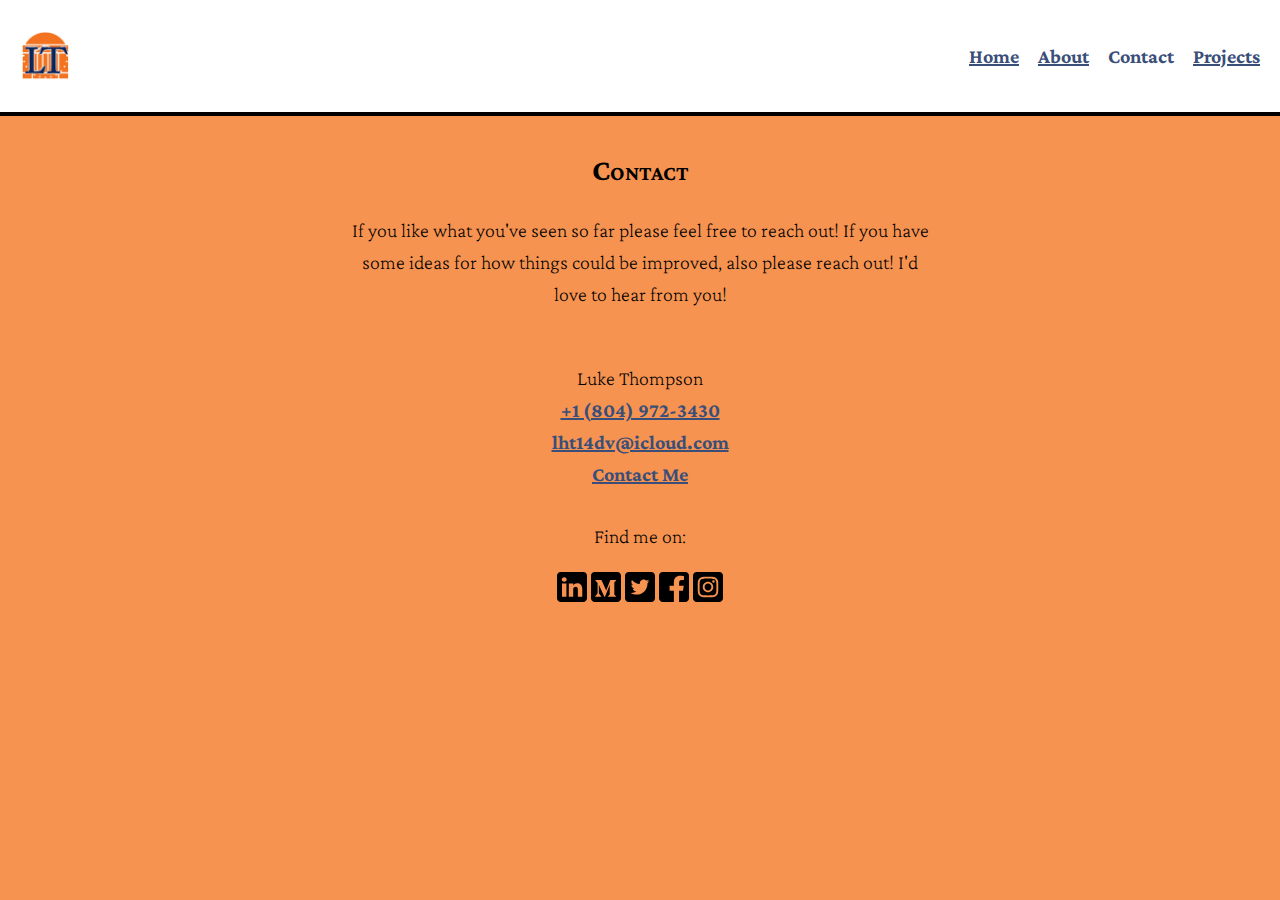
<file: contact.html>
<!DOCTYPE html>
<html lang="en">

<head>
  <meta charset="utf-8">
  <title>LHT Contact</title>
  <link rel="shortcut icon" type="image/x-icon" href="img/favicon-logo.png">
  <link rel="stylesheet" type="text/css" href="css/normalize.css">
  <link rel="preconnect" href="https://fonts.googleapis.com">
  <link rel="preconnect" href="https://fonts.gstatic.com" crossorigin>
  <link href="https://fonts.googleapis.com/css2?family=Crimson+Pro:wght@200;700&display=swap" rel="stylesheet">
  <!-- Comment out next line to avoid using style.production.css -->
  <link rel="stylesheet" type="text/css" href="css/style.production.css">
  <!-- Remove Comment to use styles.css (non-prd)
  <link rel="stylesheet" type="text/css" href="css/styles.css">
  -->
  <meta name="viewport" content="width=device-width, initial-scale=1">
</head>

<body>
  <header class="page-header">
    <!-- Need improved and professional-looking logo. Work in progress currently. -->
    <img src="img/LT-UVA-Logo.png" alt="Personal logo of Luke Thompson, a text logo that consists of my name"
      class="page-header__item" id="header__logo">
    <nav class="page-header__item">
      <ul role="menubar" class="navigation-list">
        <li role="presentation">
          <a href="index.html" role="menuitem" class="navigation-list__item">Home</a>
        </li>
        <li role="presentation">
          <a href="about.html" role="menuitem" class="navigation-list__item">About</a>
        </li>
        <li role="presentation">
          <a href="contact.html" role="menuitem" class="navigation-list__item navigation-list__item--active">Contact</a>
        </li>
        <li role="presentation">
          <a href="work.html" role="menuitem" class="navigation-list__item">Projects</a>
        </li>
      </ul>
    </nav>
  </header>
  <main>
    <h1>Contact</h1>
    <p>If you like what you've seen so far please feel free to reach out! If you have some ideas for how things could be
      improved, also please reach out! I'd love to hear from you!</p>
    <!-- <p>Leave your contact info and a quick message so we can get in touch!</p>
    <div class="form-required">*Required Element</div>
    <form action="https://formspree.io/f/mpzkodrz" method="post" id="contact-form">
      <label class="standard-label" for="contact-email">*Name: </label>
      <input type="text" id="contact-name" name="name" placeholder="Jane Doe" required>
      <br>

      <label class="standard-label" for="contact-email">*E-mail: </label>
      <input type="email" id="contact-email" name="e-mail" placeholder="example@service.com" required>
      <br>

      <label class="standard-label" for="contact-tel">Telephone: </label>
      <input type="tel" id="contact-tel"  name="phone" pattern="\d{3}[\-]\d{3}[\-]\d{4}" placeholder="xxx-xxx-xxxx">
      <br>

      <label class="standard-label" for="contact-message">*Message (240 character max): </label>
      <br>
      <textarea maxlength="240" id="contact-message" name="message" required></textarea>
      <br>

      <input type="submit" id="submit" value="Send Message">
    </form> -->
    <div>
      <br>Luke Thompson<br>
      <a href="tel:+18049723430">+1 (804) 972-3430</a><br>
      <!-- Leaving out Skype for now.
      <a href="skype:live:luke.sniper">Luke's Skype<br>
      -->
      <a href="mailto:lht14dv@icloud.com?subject=Great%20Site!">lht14dv@icloud.com</a><br>
      <a href="mailto:lht14dv@icloud.com?subject=Great%20Site!">Contact Me</a>
    </div>
  </main>

  <footer class="page-footer">
    <p>Find me on:</p>
    <div class="social-media">
      <span class=social-media__linkedin>
        <!-- Instagram Logo SVG, should this be given an ARIA role? -->
        <a href="https://www.linkedin.com/in/luke-thompson-983903239/" target=_blank class="linkedin-logo"><img
            src="img/linkedin-logo.svg" alt="LinkedIn's logo" class="linkedin-logo"></a>
      </span>
      <span class=social-media__medium>
        <!-- Instagram Logo SVG, should this be given an ARIA role? -->
        <a href="https://medium.com/@lukeh.thompson" target=_blank class="medium-logo"><img src="img/medium-logo.svg"
            alt="Medium's logo" class="medium-logo"></a>
      </span>
      <span class=social-media__twitter>
        <!-- Twitter Logo SVG, should this be given an ARIA role? -->
        <a href="https://twitter.com/ThompsTwin" target=_blank class="twitter-logo"><img src="img/twitter-logo.svg"
            alt="Twitter's logo" class="twitter-logo"></a>
      </span>
      <span class=social-media__facebook>
        <!-- Facebook Logo SVG, should this be given an ARIA role? -->
        <a href="https://www.facebook.com/luke.thompson.395017/" target=_blank class="facebook-logo"><img
            src="img/facebook-logo.svg" alt="Facebook's logo" class="facebook-logo"></a>
      </span>
      <span class=social-media__instagram>
        <!-- Instagram Logo SVG, should this be given an ARIA role? -->
        <a href="https://www.instagram.com/thompsontwin1/" target=_blank class="instagram-logo"><img
            src="img/instagram-logo.svg" alt="Instagram's logo" class="instagram-logo"></a>
      </span>
    </div>
  </footer>
  <!--
  <script src="js/tota11y.min.js"></script>
  -->
</body>

</html>
</file>
<file: css/style.production.css>
/*
* Prefixed by https://autoprefixer.github.io
* PostCSS: v8.3.6,
* Autoprefixer: v10.3.1
* Browsers: last 4 version
*/

/*
Example comment.
Dark Grey: #2b2b2b
Purple: #357b70

UVA Orange: #F84C1E/#FBB584
UVA Blue: #232D4B/#6C799C
*/

:root {
  --primary-color: #F69350;
  /*#f84c1e;*/
  --secondary-color: #394E79;
  /*#232d4b;*/
  --link-hover: #232d4b;
  --white: #fff;
  --font-normal: 200;
  --font-bold: 700;
  --main-width: 600px;
  --link-active: #489c79;
  --sun-color-one: #edc655;
  --sun-color-two: #fcffad;
  --sun-color-three: #f76414;
  --button-primary-background-color: #357b70;
  --button-secondary-background-color: #e0b354;
  --button-secondary-text-color: #2b2b2b;
}

* {
  -webkit-box-sizing: border-box;
  box-sizing: border-box;
}

body {
  font-family: 'Franklin Gothic', 'Crimson Pro', sans-serif;
  font-weight: 200;

  /* Set font size to 16 px */
  font-size: 20px;

  /* Set height of lines to 1.6 */
  line-height: 1.6;
  background-color: var(--primary-color);
  /* color: #fff; */
}

.page-header {
  /*
  NOTE This code would make it stick with the user as they scroll.
  I like that idea, but it's not what the task wants right now.
  I also wouldn't know how to make the menubar look right this way.

  display: block;
  position: fixed;
  top: 0px;
  left: 0px;
  right: 0px;
  */
  display: -webkit-box;
  display: -ms-flexbox;
  display: flex;
  width: 100%;
  padding: 20px;
  -webkit-box-pack: justify;
  -ms-flex-pack: justify;
  justify-content: space-between;

  /* Aesthetic-only additions */
  background-color: white;
  /* var(--secondary-color); */
  border-bottom: 4px solid black;
}

/*
.page-header__item {
  flex: 0 1 200px;
}
*/

.page-header__item:last-child {
  /* flex-grow: 1; */
  text-align: right;
}

#header__logo {
  display: -webkit-box;
  display: -ms-flexbox;
  display: flex;
  -ms-flex-item-align: center;
  -ms-grid-row-align: center;
  align-self: center;
  max-width: 50px;
  width: 33%;
  height: auto;
}

.navigation_list {
  list-style-type: none;
}

.navigation-list li {
  display: inline-block;
  margin-left: 15px;
}

main {
  max-width: 600px;
  margin: 0 auto;
}

/* Currently redundant, but I want to play around with this seperately */
main.profile {
  max-width: 600px;
  margin: 0 auto;
  text-align: center;
}

main {
  text-align: center;
  padding: 10px;
}

form {
  text-align: left;
  padding: 6px;
}

form>label,
form>input {
  margin: 2px;
}

.skills-table {
  display: inline-block;
  -webkit-box-pack: center;
  -ms-flex-pack: center;
  justify-content: center;
}

/* Attempting to get Responsive SVG with Animations,
may need to go for static SVG to be responsive */

.svg-container {
  display: block;
  max-width: 700px;
  margin: auto;
  margin-top: 25px;
  background-color: white;
  border: 2px solid black;
}

/*
.svg-container {
  display: inline-block;
  position: relative;
  width: 100%;
  max-width: 700px;
  max-height: 505px;
  padding-bottom: 72.15%;
  vertical-align: middle;
  overflow: hidden;
}

.svg-content {
  display: inline-block;
  position: absolute;
  top: 0;
  left: 0;
  background-color: white;
  border-top: 2px solid black;
  border-bottom: 2px solid black;
}
*/
@-webkit-keyframes color-change {
  0% {
    fill: #edc655;
  }

  50% {
    fill: #fcffad;
  }

  100% {
    fill: #f76414;
  }
}

@keyframes color-change {
  0% {
    fill: #edc655;
  }

  50% {
    fill: #fcffad;
  }

  100% {
    fill: #f76414;
  }
}

.sun {
  -webkit-animation: 4s color-change infinite alternate linear;
  animation: 4s color-change infinite alternate linear;
}

@-webkit-keyframes cloud-move {
  from {
    -webkit-transform: translate(0, 50px);
    transform: translate(0, 50px);
  }

  to {
    -webkit-transform: translate(200px, 50px);
    transform: translate(200px, 50px);
  }
}

@keyframes cloud-move {
  from {
    -webkit-transform: translate(0, 50px);
    transform: translate(0, 50px);
  }

  to {
    -webkit-transform: translate(200px, 50px);
    transform: translate(200px, 50px);
  }
}

.cloud-front {
  -webkit-animation: 30s cloud-move infinite alternate linear;
  animation: 30s cloud-move infinite alternate linear;
}

@-webkit-keyframes cloud-move-reverse {
  from {
    -webkit-transform: translate(446px, 48px);
    transform: translate(446px, 48px);
  }

  to {
    -webkit-transform: translate(100px, 48px);
    transform: translate(100px, 48px);
  }
}

@keyframes cloud-move-reverse {
  from {
    -webkit-transform: translate(446px, 48px);
    transform: translate(446px, 48px);
  }

  to {
    -webkit-transform: translate(100px, 48px);
    transform: translate(100px, 48px);
  }
}

.cloud-back {
  -webkit-animation: 34s cloud-move-reverse infinite alternate linear;
  animation: 34s cloud-move-reverse infinite alternate linear;
}

img.profile__portrait {
  float: left;
  width: 250px;
  height: auto;
  margin-right: 40px;
  border-radius: 50%;
  border: 2px solid black;
}

footer.page-footer {
  clear: both;
  display: -webkit-box;
  display: -ms-flexbox;
  display: flex;
  -webkit-box-orient: vertical;
  -webkit-box-direction: normal;
  -ms-flex-direction: column;
  flex-direction: column;
  text-align: center;
}

h1 {
  font-size: 30px;
  font-weight: 700;
  font-variant: small-caps;
  text-align: center;
}

/*
Link handlings below
NOTE that to function the order MUST be:
visited
hover
active
*/
a {
  font-weight: var(--font-bold);
  color: var(--secondary-color);
  /* 
  -webkit-transition: background-color 1000ms linear;
  -moz-transition: background-color 1000ms linear;
  -o-transition: background-color 1000ms linear;
  -ms-transition: background-color 1000ms linear;
  transition: background-color 1000ms linear; */
}

a:visited {
  /* Applies to links that have been previously visited */
  color: var(--secondary-color);
}

a:hover,
a:focus {
  /*
  Prevents underlining when hovering on a link.
  Focus applies to when a link is selected via the keyboard instead of mouse.
  */
  text-decoration: none;
  color: var(--link-hover);
}

a:active {
  /* Applies to links being currently activated */
  color: #489c79;
}



/*
For some reason an a is required before this class in order to make this
function on the site. I don't understand why the a is necessary if class
statments are more specific and this is after my link formatting.

Answer: The 'a:visisted' section above was being considered as more specific.
*/
a.navigation-list__item {
  color: var(--secondary-color);
}

a.navigation-list__item:active {
  /* Applies to links being currently activated */
  color: var(--link-active);
}

a.navigation-list__item--active {
  text-decoration: none;
  /* color: var(--primary-color); */
}

.paragraph__link {
  font-weight: 700;
}

/* Table stylings handled here */
table,
th,
td {
  border: 1px solid black;
  border-collapse: collapse;
}

th {
  text-align: center;
}

th,
td {
  padding: 5px;
}

/* Button handlings below */
button {
  /* overwrites browser defaults and resets the border */
  border: none;
  display: inline-block;

  /* takes the font from the outer container */
  font-family: inherit;

  /*
  styles the background color, font color, and text decoration (underline, etc.)
  of the button
  */
  background-color: #357b70;
  color: white;
  text-decoration: none;

  /* adds spacing to the button (this will be discussed more in-depth later) */
  padding: 10px;
  border-radius: 3px;

  /*
  gives the button a bottom border with a width of 2px, a type of solid,
  and a color in RGBA format
  */
  border-bottom: 2px solid rgba(0, 0, 0, 0.3);

  /* Transitions should alwaus be applied to the base state of an element.
  Variants will look to the base state and find the transition */
  -webkit-transition: 0.9s opacity;
  -o-transition: 0.9s opacity;
  transition: 0.9s opacity;
}

.button {
  /* overwrites browser defaults and resets the border */
  border: none;
  display: inline-block;

  /* takes the font from the outer container */
  font-family: inherit;

  /*
  styles the background color, font color, and text decoration (underline, etc.)
  of the button
  */
  background-color: #357b70;
  color: white;
  text-decoration: none;

  /* adds spacing to the button (this will be discussed more in-depth later) */
  padding: 10px;
  border-radius: 3px;

  /*
  gives the button a bottom border with a width of 2px, a type of solid,
  and a color in RGBA format
  */
  border-bottom: 2px solid rgba(0, 0, 0, 0.3);

  /* Transitions should alwaus be applied to the base state of an element.
  Variants will look to the base state and find the transition */
  -webkit-transition: 0.9s opacity;
  -o-transition: 0.9s opacity;
  transition: 0.9s opacity;
}

.form-required {
  font-weight: 700;
  text-align: left;
}

#contact-email,
#contact-tel,
#contact-message {
  display: inline-block;
}

#submit {
  display: inline-block;
  -ms-flex-line-pack: center;
  align-content: center;
  -webkit-transition: 0.9s opacity;
  -o-transition: 0.9s opacity;
  transition: 0.9s opacity;
}

#submit:hover,
#submit:focus {
  cursor: pointer;
  opacity: 0.8;
}

/*
button:hover,
button:focus,
.button:hover,
.button:focus {
  Change mouse to a hand on hover
  cursor: pointer;

  reduce opacity of button to 80% on hover
  opacity: 0.8;
}

button.button__secondary {
  background-color: var(--button-secondary-background-color);
  color: var(--button-secondary-background-text-color);
} */

/* start grid fallback */
.grid__item {
  display: inline-block;
  width: 33%;
  background-color: var(--secondary-color);
  border: 2px solid black;
}

/* end grid fallback */

@supports (display:grid) {
  .grid {
    display: -ms-grid;
    display: grid;
    -ms-grid-columns: 1fr 20px 1fr 20px 1fr;
    grid-template-columns: 1fr 1fr 1fr;

    /*
    The following line is not necessary as the number of rows will grow
    automatically as content is added.

    grid-template-rows: 300px 300px;
    */
    grid-gap: 20px;
    margin: 20px;
  }

  .grid__item {
    width: auto;
    min-height: auto;
    margin: 20px;
    text-align: center;
    color: #fff;
    border: 2px solid black;
    padding: 10px;
  }

  a.grid__item-link {
    color: var(--primary-color);
  }
}

/*
Make links to social media light up on hover

Hoping to eventually make it so that the black and white SVGs I have now are
replaced with full color versions upon hover.

Cool way to try making the link fancier!
background: url("https://abs.twimg.com/favicons/twitter.ico");
*/

img.linkedin-logo:hover,
img.linkedin-logo:focus {
  /* position: relative; */
  opacity: 0.8;
}

img.medium-logo:hover,
img.medium-logo:focus {
  /* position: relative; */
  opacity: 0.8;
}

img.twitter-logo:hover,
img.twitter-logo:focus {
  /* position: relative; */
  opacity: 0.8;
}

/*
span.social-media-color {
  display: inline;
  position: relative;
  top: -39px;
}
 */
img.facebook-logo:hover,
img.facebook-logo:focus {
  opacity: 0.8;
}

img.instagram-logo:hover,
img.instagram-logo:focus {
  opacity: 0.8;
}

/*
Reformatting code for devices with widths less than 750px or less than 500px.
Smaller header font, grid turned single column (750px at two columns).
Grid space between objects also lowered.
*/
@media all and (max-width: 500px) {
  .grid {
    -ms-grid-columns: 1fr;
    grid-template-columns: 1fr;
  }

  ul {
    display: -webkit-box;
    display: -ms-flexbox;
    display: flex;
    -webkit-box-orient: vertical;
    -webkit-box-direction: normal;
    -ms-flex-flow: column nowrap;
    flex-flow: column nowrap;
    -webkit-box-flex: 1;
    -ms-flex: 1 1 200px;
    flex: 1 1 200px;
    -webkit-box-pack: safe right;
    -ms-flex-pack: safe right;
    justify-content: safe right;
  }

  img.profile__portrait {
    float: none;
    margin: 5px;
  }
}

@media all and (min-width: 500px) and (max-width: 750px) {
  .grid {
    -ms-grid-columns: 1fr 20px 1fr;
    grid-template-columns: 1fr 1fr;
  }

  ul {
    display: -webkit-box;
    display: -ms-flexbox;
    display: flex;
    -webkit-box-orient: vertical;
    -webkit-box-direction: normal;
    -ms-flex-flow: column nowrap;
    flex-flow: column nowrap;
    -webkit-box-flex: 1;
    -ms-flex: 1 1 200px;
    flex: 1 1 200px;
    -webkit-box-pack: safe right;
    -ms-flex-pack: safe right;
    justify-content: safe right;
  }

  img.profile__portrait {
    float: none;
    margin: 5px;
  }
}

@media all and (max-width: 750px) {
  .grid {
    grid-gap: 10px;
  }

  .grid__item:last-child {
    grid-column: auto / auto;
    grid-row: auto / auto;
  }

  h1 {
    font-size: 22px;
  }

  body {
    font-size: 16px;
  }
}
</file>
<file: css/styles.css>
/*
Example comment.
Dark Grey: #2b2b2b
Purple: #357b70
*/

:root {
  --primary-color: #F69350;
  /*#f84c1e;*/
  --secondary-color: #394E79;
  /*#232d4b;*/
  --link-hover: #232d4b;
  --white: #fff;
  --font-normal: 200;
  --font-bold: 700;
  --main-width: 600px;
  --link-active: #489c79;
  --sun-color-one: #edc655;
  --sun-color-two: #fcffad;
  --sun-color-three: #f76414;
  --button-primary-background-color: #357b70;
  --button-secondary-background-color: #e0b354;
  --button-secondary-text-color: #2b2b2b;
}

* {
  box-sizing: border-box;
}

body {
  font-family: 'Franklin Gothic', 'Crimson Pro', sans-serif;
  font-weight: var(--font-normal);

  /* Set font size to 16 px */
  font-size: 20px;

  /* Set height of lines to 1.6 */
  line-height: 1.6;
  background-color: var(--primary-color);
  color: var(--white);
}

.page-header {
  /*
  NOTE This code would make it stick with the user as they scroll.
  I like that idea, but it's not what the task wants right now.
  I also wouldn't know how to make the menubar look right this way.

  display: block;
  position: fixed;
  top: 0px;
  left: 0px;
  right: 0px;
  */
  display: flex;
  width: 100%;
  padding: 20px;
  justify-content: space-between;

  /* Aesthetic-only additions */
  background-color: white;
  /* var(--secondary-color); */
  border-bottom: 4px solid black;
}

/*
.page-header__item {
  flex: 0 1 200px;
}
*/

.page-header__item:last-child {
  /* flex-grow: 1; */
  text-align: right;
}

#header__logo {
  display: flex;
  align-self: center;
  max-width: 50px;
  width: 33%;
  height: auto;
}

.navigation_list {
  list-style-type: none;
}

.navigation-list li {
  display: inline-block;
  margin-left: 15px;
}

main {
  max-width: var(--main-width);
  margin: 0 auto;
}

/* Currently redundant, but I want to play around with this seperately */
main.profile {
  max-width: var(--main-width);
  margin: 0 auto;
  text-align: center;
}

main {
  text-align: center;
  padding: 10px;
}

form {
  text-align: left;
  padding: 6px;
}

form>label,
form>input {
  margin: 2px;
}

.skills-table {
  display: inline-block;
  justify-content: center;
}

/* Attempting to get Responsive SVG with Animations,
may need to go for static SVG to be responsive */

.svg-container {
  display: block;
  max-width: 700px;
  margin: auto;
  background-color: white;
  border: 2px solid black;
}

/*
.svg-container {
  display: inline-block;
  position: relative;
  width: 100%;
  max-width: 700px;
  max-height: 505px;
  padding-bottom: 72.15%;
  vertical-align: middle;
  overflow: hidden;
}

.svg-content {
  display: inline-block;
  position: absolute;
  top: 0;
  left: 0;
  background-color: white;
  border-top: 2px solid black;
  border-bottom: 2px solid black;
}
*/
@keyframes color-change {
  0% {
    fill: var(--sun-color-one);
  }

  50% {
    fill: var(--sun-color-two);
  }

  100% {
    fill: var(--sun-color-three);
  }
}

.sun {
  animation: 4s color-change infinite alternate linear;
}

@keyframes cloud-move {
  from {
    transform: translate(0, 50px);
  }

  to {
    transform: translate(200px, 50px);
  }
}

.cloud-front {
  animation: 30s cloud-move infinite alternate linear;
}

@keyframes cloud-move-reverse {
  from {
    transform: translate(446px, 48px);
  }

  to {
    transform: translate(100px, 48px);
  }
}

.cloud-back {
  animation: 34s cloud-move-reverse infinite alternate linear;
}

img.profile__portrait {
  float: left;
  width: 250px;
  height: auto;
  margin-right: 40px;
  border-radius: 50%;
  border: 2px solid black;
}

footer.page-footer {
  clear: both;
  display: flex;
  flex-direction: column;
  text-align: center;
}

h1 {
  font-size: 30px;
  font-weight: var(--font-bold);
  font-variant: small-caps;
  text-align: center;
}

/*
Link handlings below
NOTE that to function the order MUST be:
visited
hover
active
*/
a {
  font-weight: var(--font-bold);
  color: var(--secondary-color);
  /* 
  -webkit-transition: background-color 1000ms linear;
  -moz-transition: background-color 1000ms linear;
  -o-transition: background-color 1000ms linear;
  -ms-transition: background-color 1000ms linear;
  transition: background-color 1000ms linear; */
}

a:visited {
  /* Applies to links that have been previously visited */
  color: var(--secondary-color);
}

a:hover,
a:focus {
  /*
  Prevents underlining when hovering on a link.
  Focus applies to when a link is selected via the keyboard instead of mouse.
  */
  text-decoration: none;
  color: var(--link-hover);
}

a:active {
  /* Applies to links being currently activated */
  color: var(--link-active);
}



/*
For some reason an a is required before this class in order to make this
function on the site. I don't understand why the a is necessary if class
statments are more specific and this is after my link formatting.

Answer: The 'a:visisted' section above was being considered as more specific.
*/
a.navigation-list__item {
  color: var(--secondary-color);
}

a.navigation-list__item:active {
  /* Applies to links being currently activated */
  color: var(--link-active);
}

a.navigation-list__item--active {
  text-decoration: none;
  /* color: var(--primary-color); */
}

.paragraph__link {
  font-weight: var(--font-bold);
}

/* Table stylings handled here */
table,
th,
td {
  border: 1px solid black;
  border-collapse: collapse;
}

th {
  text-align: center;
}

th,
td {
  padding: 5px;
}

/* Button handlings below */
button,
.button {
  /* overwrites browser defaults and resets the border */
  border: none;
  display: inline-block;

  /* takes the font from the outer container */
  font-family: inherit;

  /*
  styles the background color, font color, and text decoration (underline, etc.)
  of the button
  */
  background-color: var(--button-primary-background-color);
  color: white;
  text-decoration: none;

  /* adds spacing to the button (this will be discussed more in-depth later) */
  padding: 10px;
  border-radius: 3px;

  /*
  gives the button a bottom border with a width of 2px, a type of solid,
  and a color in RGBA format
  */
  border-bottom: 2px solid rgba(0, 0, 0, 0.3);

  /* Transitions should alwaus be applied to the base state of an element.
  Variants will look to the base state and find the transition */
  transition: 0.9s opacity;
}

.form-required {
  font-weight: var(--font-bold);
  text-align: left;
}

#contact-email,
#contact-tel,
#contact-message {
  display: inline-block;
}

#submit {
  display: inline-block;
  align-content: center;
  transition: 0.9s opacity;
}

#submit:hover,
#submit:focus {
  cursor: pointer;
  opacity: 0.8;
}

/*
button:hover,
button:focus,
.button:hover,
.button:focus {
  Change mouse to a hand on hover
  cursor: pointer;

  reduce opacity of button to 80% on hover
  opacity: 0.8;
}

button.button__secondary {
  background-color: var(--button-secondary-background-color);
  color: var(--button-secondary-background-text-color);
} */

/* start grid fallback */
.grid__item {
  display: inline-block;
  width: 33%;
  background-color: #232d4b;
  border: 2px solid black;
}

/* end grid fallback */

@supports (display:grid) {
  .grid {
    display: grid;
    grid-template-columns: 1fr 1fr 1fr;

    /*
    The following line is not necessary as the number of rows will grow
    automatically as content is added.

    grid-template-rows: 300px 300px;
    */
    grid-gap: 20px;
    margin: 20px;
  }

  .grid__item {
    width: auto;
    min-height: auto;
    margin: 20px;
    text-align: center;
    color: var(--white);
    border: 2px solid black;
    padding: 10px;
  }

  a.grid__item-link {
    color: var(--primary-color);
  }
}

/*
Make links to social media light up on hover

Hoping to eventually make it so that the black and white SVGs I have now are
replaced with full color versions upon hover.

Cool way to try making the link fancier!
background: url("https://abs.twimg.com/favicons/twitter.ico");
*/

img.twitter-logo:hover,
img.twitter-logo:focus {
  /* position: relative; */
  opacity: 0.8;
}

/*
span.social-media-color {
  display: inline;
  position: relative;
  top: -39px;
}
 */
img.facebook-logo:hover,
img.facebook-logo:focus {
  opacity: 0.8;
}

img.instagram-logo:hover,
img.instagram-logo:focus {
  opacity: 0.8;
}

/*
Reformatting code for devices with widths less than 750px or less than 500px.
Smaller header font, grid turned single column (750px at two columns).
Grid space between objects also lowered.
*/
@media all and (max-width: 500px) {
  .grid {
    grid-template-columns: 1fr;
  }

  ul {
    display: flex;
    flex-flow: column nowrap;
    flex: 1 1 200px;
    justify-content: safe right;
  }

  img.profile__portrait {
    float: none;
    margin: 5px;
  }
}

@media all and (min-width: 500px) and (max-width: 750px) {
  .grid {
    grid-template-columns: 1fr 1fr;
  }

  ul {
    display: flex;
    flex-flow: column nowrap;
    flex: 1 1 200px;
    justify-content: safe right;
  }

  img.profile__portrait {
    float: none;
    margin: 5px;
  }
}

@media all and (max-width: 750px) {
  .grid {
    grid-gap: 10px;
  }

  .grid__item:last-child {
    grid-column: auto / auto;
    grid-row: auto / auto;
  }

  h1 {
    font-size: 22px;
  }

  body {
    font-size: 16px;
  }
}
</file>
